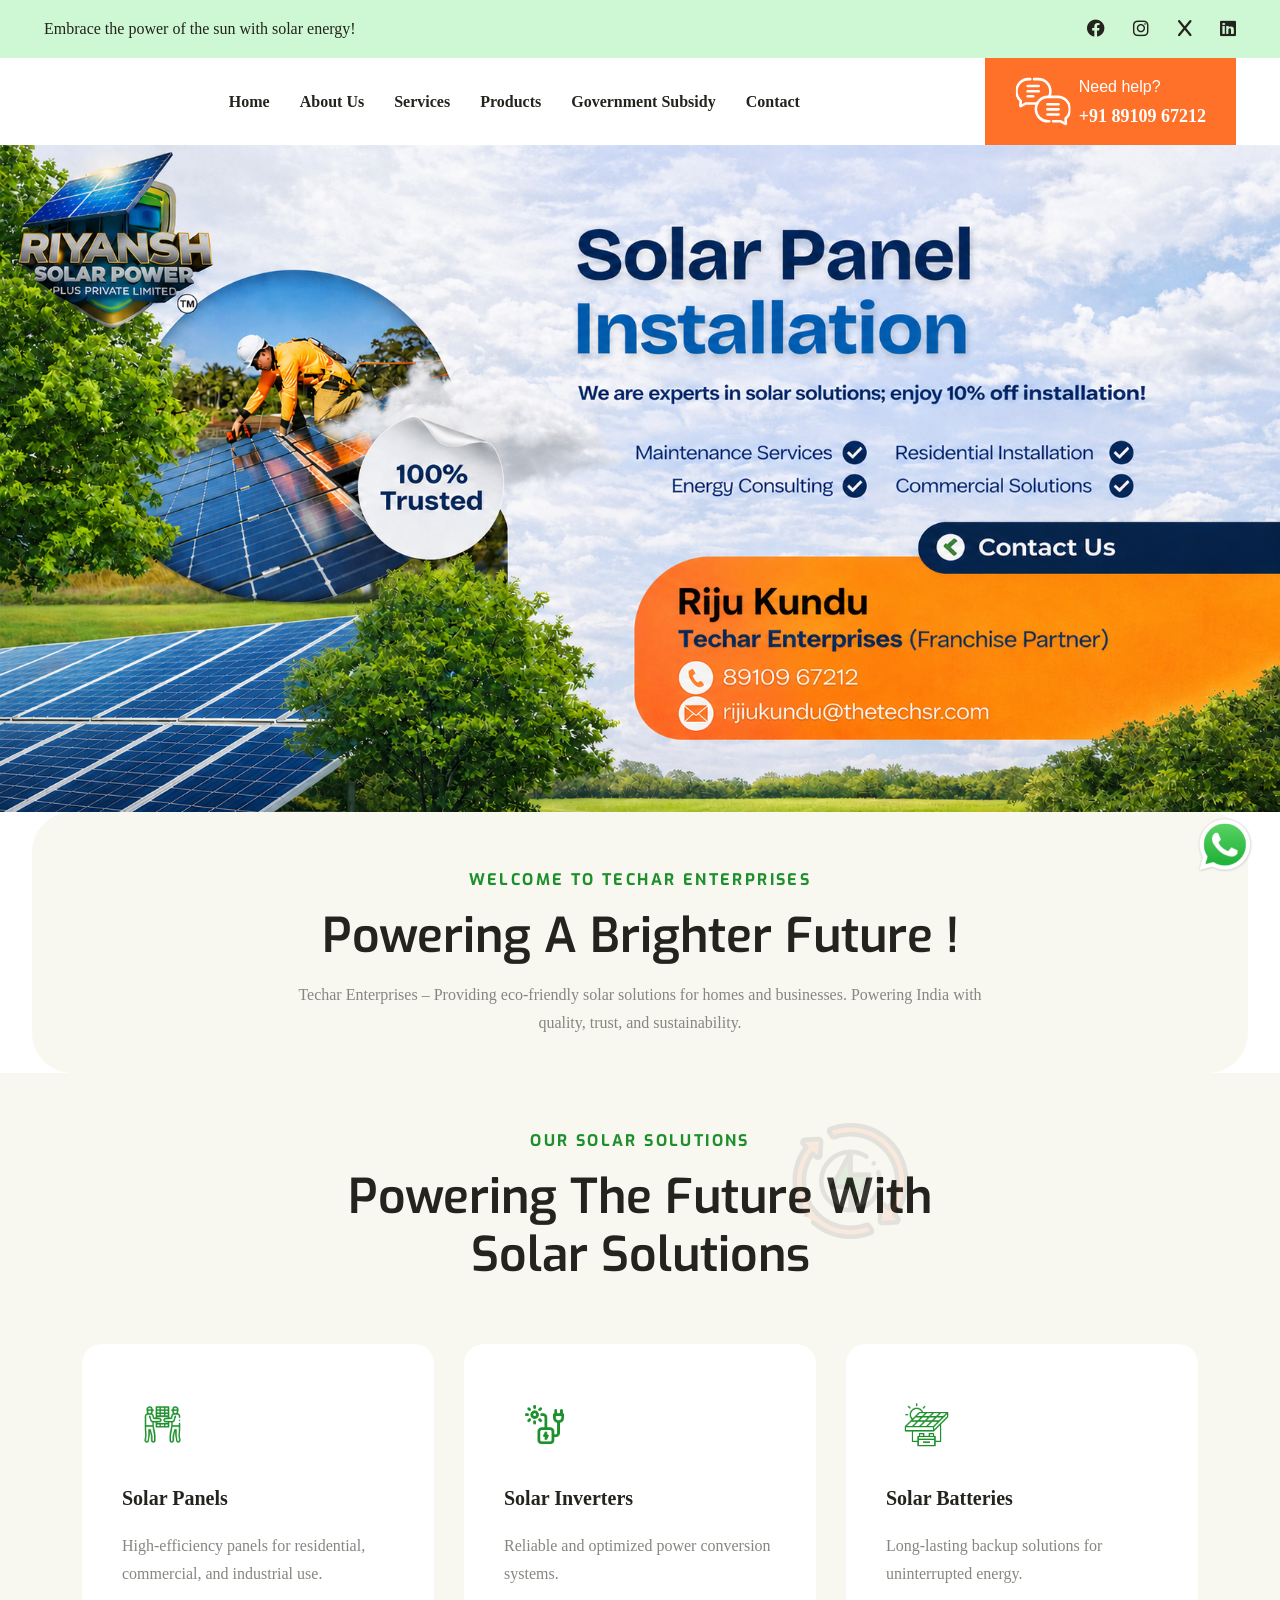
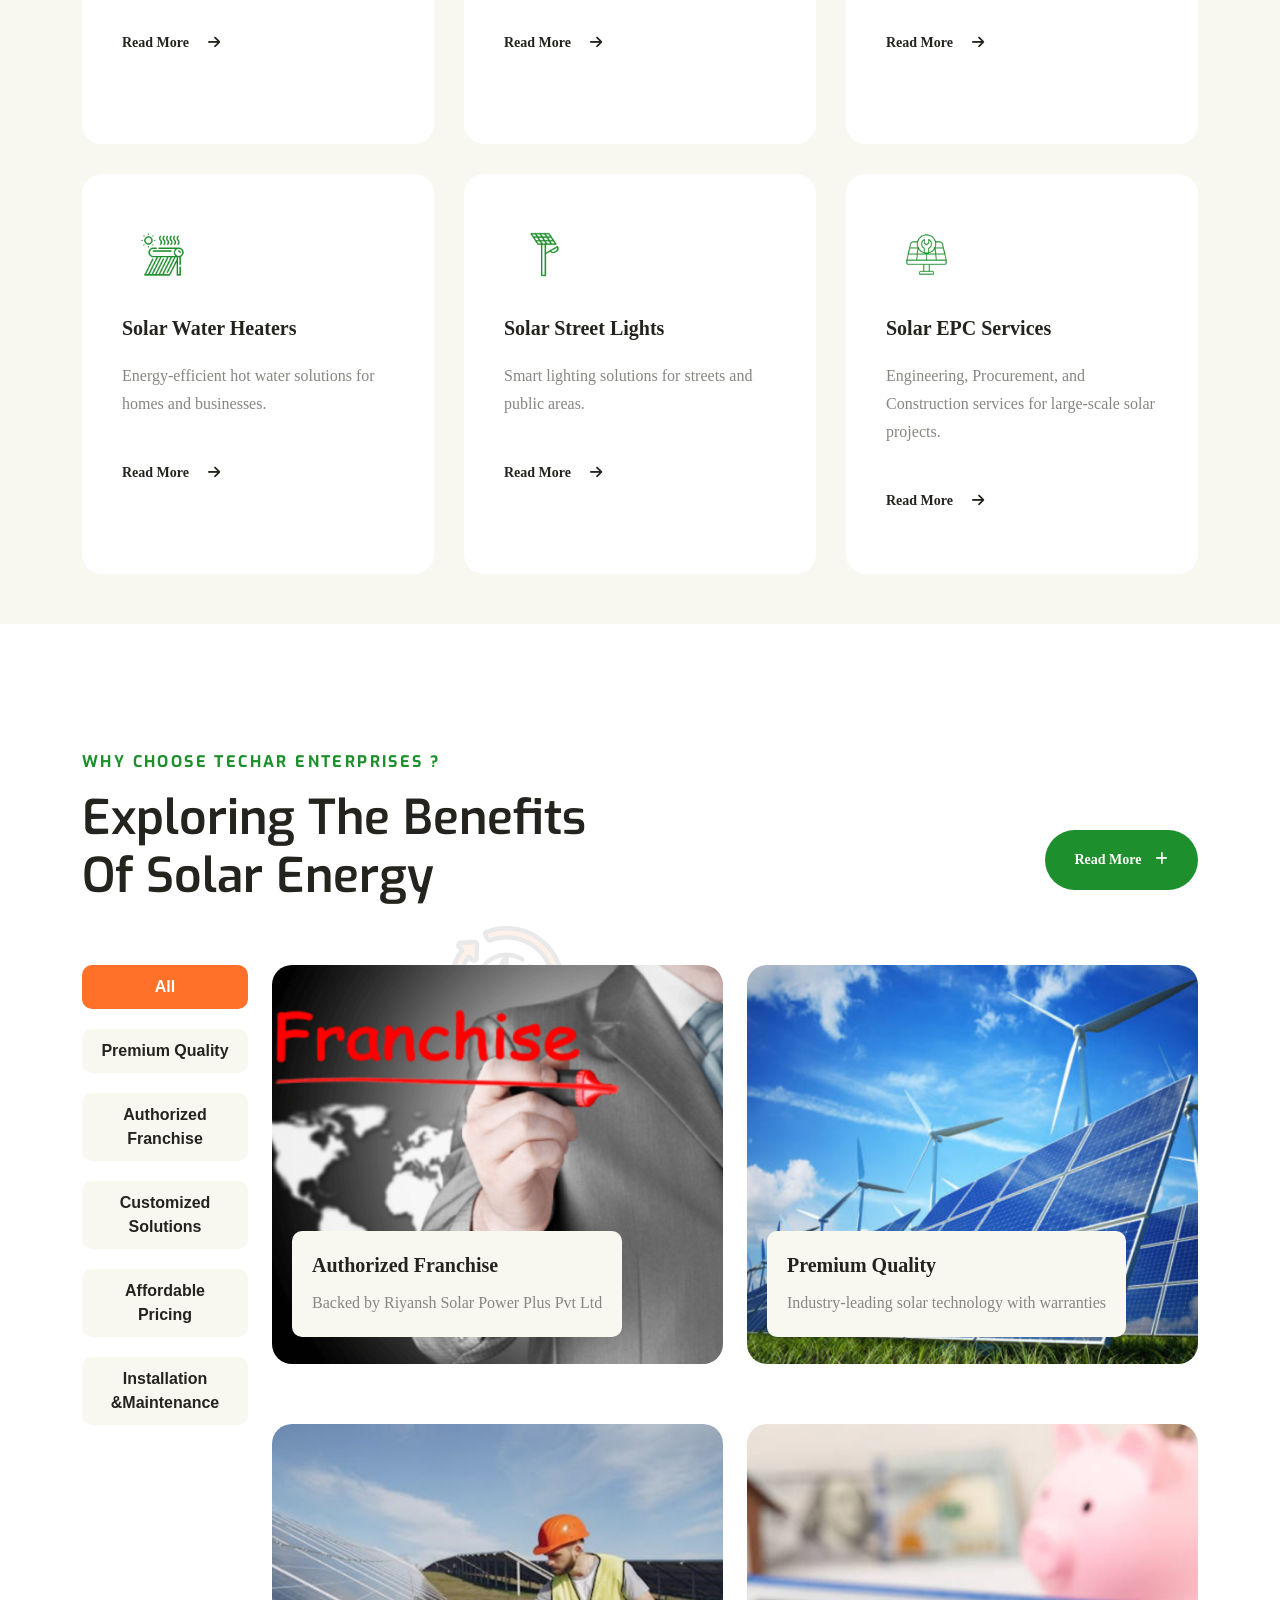
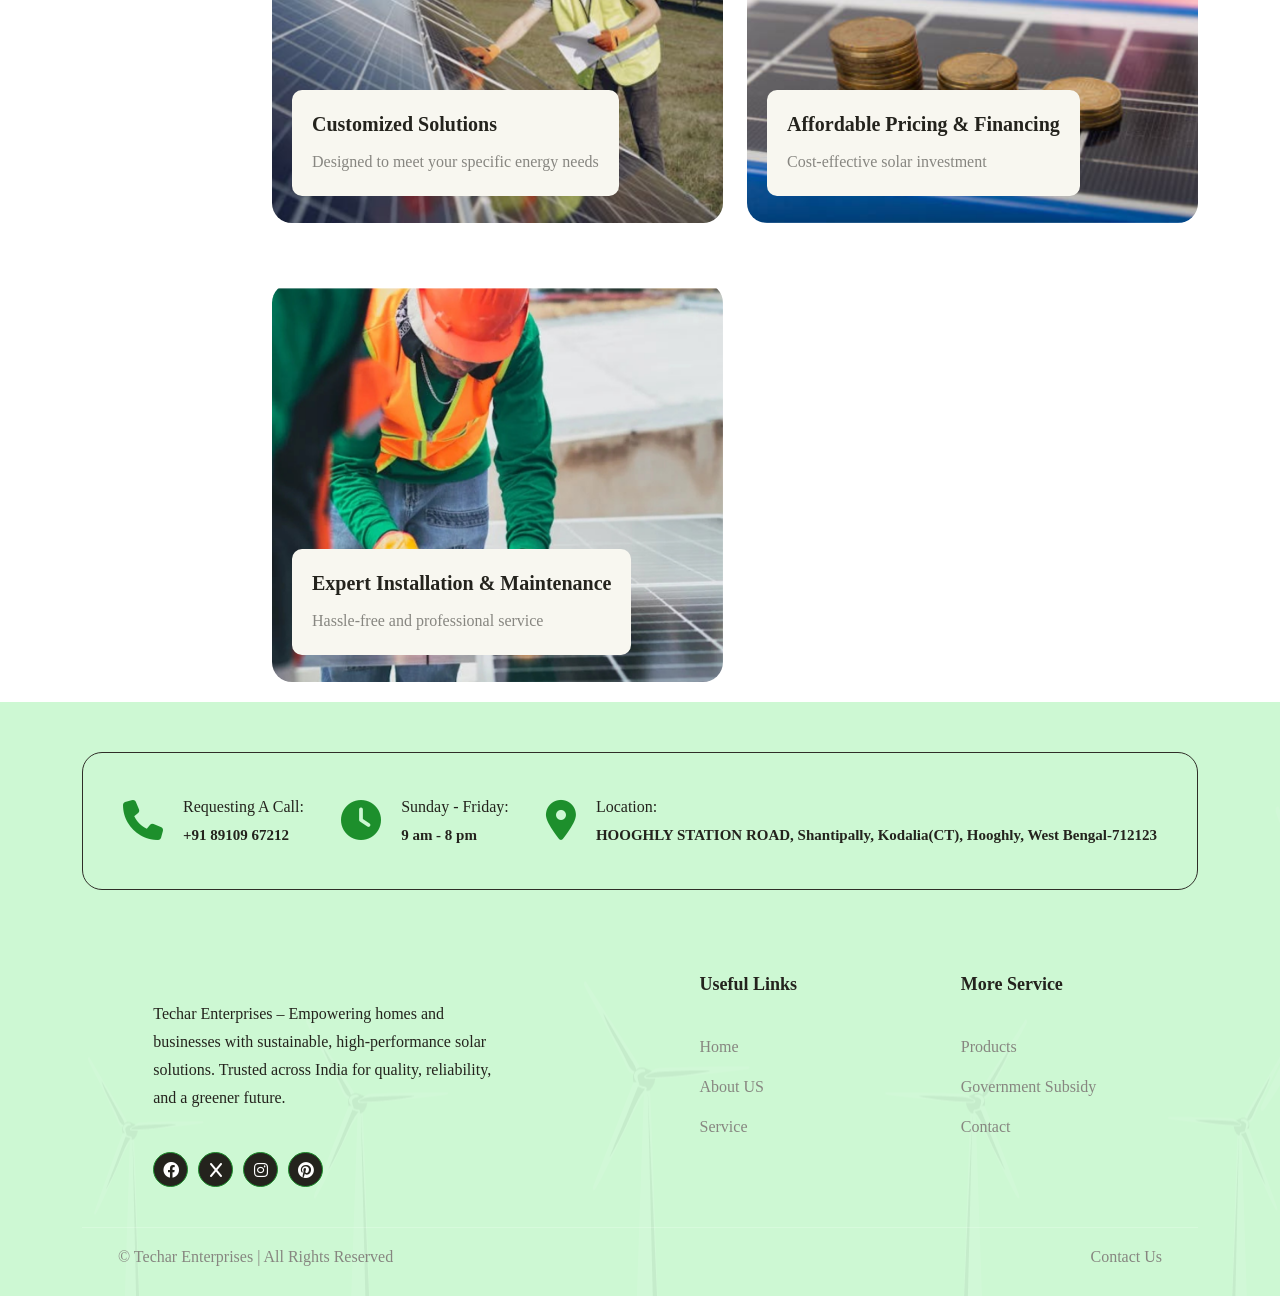
<file: index.html>
<!DOCTYPE html>
<!-- Language -->
<html lang="zxx">


<head>
    <meta http-equiv="Cache-Control" content="no-cache, no-store, must-revalidate" />
    <meta http-equiv="Pragma" content="no-cache" />
    <meta http-equiv="Expires" content="0" />
	<!-- Meta Tags -->
	<meta charset="UTF-8">
	<meta name="viewport" content="width=device-width, initial-scale=1.0">
	<!-- Page Title -->
	<title>Techar Enterprises</title>
	<!-- Favicon -->
	<link rel="shortcut icon" href="assets/images/favicon.html">

	<!-- Bootstrap CSS -->
	<link rel="stylesheet" href="assets/vendors/bootstrap/css/bootstrap.min.css">
	<!-- FontAwesome CSS -->
	<link rel="stylesheet" href="assets/vendors/font-awesome/css/all.min.css">
	<!-- Slick Slider CSS -->
	<link rel="stylesheet" href="assets/vendors/slick-slider/slick.css">
	<!-- Slick Slider Theme -->
	<link rel="stylesheet" href="assets/vendors/slick-slider/slick-theme.css">

	<!-- MetisMenu CSS -->
	<link rel="stylesheet" href="assets/vendors/metismenu/metismenu.css">

	<!-- Magnific Popup -->
	<link rel="stylesheet" href="assets/vendors/magnific-popup/magnific-popup.css">

	<!-- Main Stylesheet -->
	<link rel="stylesheet" href="assets/css/style.css">

</head>

<body class="body-wrapper home-one" data-scroll-animation="true">
	<!-- Overlay -->
	<div class="overlay"></div>

	<!-- Top Header Start -->
	<div class="srex-top-header d-none d-md-block">
		<div class="container-fluid">
			<div class="row">
				<div class="col-6 col-md-8">
					<p>Embrace the power of the sun with solar energy! </p>
				</div>
				<div class="col-6 col-md-4">
					<ul>
						<li>
							<a href="#"><i class="fa-brands fa-facebook"></i></a>
							<a href="#"><i class="fa-brands fa-instagram"></i></a>
							<a href="#"><i class="fa-brands fa-x"></i></a>
							<a href="#"><i class="fa-brands fa-linkedin"></i></a>
						</li>
					</ul>
				</div>
			</div>
		</div>
	</div>
	<!-- Top Header End -->
	<!-- Header Start -->

	<header class="srex-header srex-header--home-two">
		<div class="container-fluid">
			<div class="row">
				<div class="col-12">
					<nav class="ud-main-menu ud-main-menu--home-one d-flex align-items-center justify-content-between"
						aria-label="Main Navigation">
						<div class="ud-main-menu__logo ">
							<a href="index.html">
								<!-- <img src="assets/images/img4.png" alt="RSsolar"> -->
							</a>
						</div>
						<ul class="ud-main-menu__links d-none d-lg-flex">
							<li>
								<a href="index.html">Home </a>
							</li>
							<li>
								<a href="about.html">About Us</a>
							</li>
							<li>
								<a href="services.html">Services </a>
							</li>

							<li>
								<a href="products.html">Products</a>

							</li>
							<li>
								<a href="governmentSubsidy.html">Government Subsidy </a>
							</li>
							<li>
								<a href="contact.html">Contact</a>
							</li>
						</ul>

						<div class="ud-hamburger-menu d-block d-lg-none ">
							<div class="ud-hamburger-menu__btn">
								<span></span>
							</div>
						</div>

						<div
							class="srex-header__call srex-header--home-two__call-two d-flex align-items-center gap-2 m-0 d-none d-xl-flex">
							<img src="assets/images/chat-2.svg" alt="Chat">
							<div>
								<span>Need help?</span>
								<h4>
									<a href="tel:+918910967212">+91 89109 67212</a>
								</h4>
							</div>
						</div>
					</nav>
				</div>
			</div>
		</div>

		<!-- Side Popup -->
		<div class="ud-side-popup ud-side-popup--home-one">
			<div class="ud-side-popup__header">
				<div class="ud-side-popup__header-logo">
					<!-- <img src="assets/images/img4.png" alt="ArvikaLogo"> -->
				</div>
				<button class="side-popup-close">
					<i class="fa-solid fa-xmark"></i>
				</button>
			</div>
			<div class="ud-side-popup__body">
				<ul class="metismenu" id="side-menu">
					<li>
						<a href="products.html">
							Home 
						</a>

					</li>
					<li>
						<a href="about.html">About Us</a>
					</li>
					<li>
						<a href="services.html">
							Services 
						</a>

					</li>

					<li>
						<a href="products.html">
							Products 
						</a>

					</li>
					<li>
						<a href="governmentSubsidy.html">Government Subsidy </a>
					</li>
					<li>
						<a href="contact.html">Contact</a>
					</li>
				</ul>
			</div>
			<div class="ud-side-popup__bottom">
				<div class="ud-side-popup__bottom-info">
					<div class="ud-side-popup__bottom-info-box d-flex align-items-center gap-3 py-0 m-0">
						<i class="fa-solid fa-phone"></i>
						<div class="ud-header-info-box__details">
							<span>Need Help?</span>
							<h4>
								<a href="tel:+918910967212">+91 89109 67212</a>
							</h4>
						</div>
					</div>
					<div class="ud-side-popup__bottom-info-box d-flex align-items-center gap-3 py-0 m-0">
						<i class="fa-solid fa-paper-plane"></i>
						<div class="ud-header-info-box__details">
							<span>HOOGHLY STATION ROAD, Shantipally, Kodalia(CT), Hooghly, West Bengal-712123</span>
							<h4>Riyansh solar signature franchise</h4>
						</div>
					</div>
					<div class="ud-side-popup__bottom-info-box d-flex align-items-center gap-3 py-0 m-0">
						<i class="fa-solid fa-envelope"></i>
						<div class="ud-header-info-box__details">
							<span>Send email</span>
							<h4>
								<a href="mailto:rijiukundu@thetechsr.com">rijiukundu@thetechsr.com</a>
							</h4>
						</div>
					</div>
				</div>
				<ul class="ud-side-popup__bottom-socials">
					<li>
						<a href="#">
							<i class="fa-brands fa-facebook-f"></i>
						</a>
					</li>
					<li>
						<a href="#">
							<i class="fa-brands fa-x-twitter"></i>
						</a>
					</li>
					<li>
						<a href="#">
							<i class="fa-brands fa-instagram"></i>
						</a>
					</li>
					<li>
						<a href="#">
							<i class="fa-brands fa-youtube"></i>
						</a>
					</li>
				</ul>
			</div>
		</div>
	</header>

	<!-- Header End -->

	<!-- start whatsapp icon -->

	<div class="whatsapp-icon">
		<a href="https://wa.me/918910967212" class="whatsapp-float" target="_blank"><img
				src="assets/images/WhatsApp.png" alt="whatsapp-icon"> </a>
	</div>

	<!-- close whatsapp icon  -->


	<div class="slider">
		<img class="w-100" src="assets/images/home-two/hero/png0.png" alt="image">
	</div>


	<!-- Testimonial Section Start -->

	<section class="srex-testimonial-two srex-section container-fluid">
		<div class="container">
			<div class="row">
				<div class="col-12">
					<div class="srex-testimonial-two__title">
						<!-- <img src="assets/images/frame.png" alt="Frame" class="srex-section__frame wow ud-fade-in-down" data-wow-delay="200ms"> -->
						<div class="srex-section__head wow ud-fade-in-up" data-wow-delay="200ms">
							<h5 class="srex-section__head__badge">
								Welcome to Techar Enterprises
							</h5>
							<h2 class="srex-section__head__title">
								Powering a Brighter Future !
							</h2>
							<p class="my-3">
								Techar Enterprises – Providing eco-friendly solar solutions for homes and businesses.
								Powering India with quality, trust, and sustainability.</p>
						</div>
					</div>
				</div>
			</div>


		</div>
	</section>

	<!-- Testimonial Section End -->

	<!-- Service Start -->
	<section class="srex-service-two srex-section">
		<img src="assets/images/frame.png" alt="Frame" class="srex-service-two__frame wow ud-fade-in-right"
			data-wow-delay="200ms">
		<div class="container">
			<div class="srex-section__head text-center wow ud-fade-in-up" data-wow-delay="200ms">
				<h5 class="srex-section__head__badge">
					Our Solar Solutions
				</h5>
				<h2 class="srex-section__head__title">
					Powering the Future with Solar Solutions
				</h2>
			</div>
			<div class="srex-info-box">
				<div class="row">
					<div class="col-md-6 col-lg-4 col-12">
						<div style="height: 400px;" class="srex-info-box__item wow ud-fade-in-up"
							data-wow-delay="200ms">
							<div class="d-flex justify-content-between align-items-center">
								<div class="srex-info-box__item__img">
									<img src="assets/images/home-two/service/service-1.png"
										class="srex-info-box__item__logo" alt="PowerSun Assistance">
								</div>
							</div>
							<h3 class="srex-info-box__item__text">
								Solar Panels
							</h3>
							<p class="srex-info-box__item__desc">High-efficiency panels for residential, commercial, and
								industrial use.</p>
							<div class="srex-info-box__more">
								<a href="services.html">Read More
									<i class="fa-solid fa-arrow-right"></i></a>
							</div>
						</div>
					</div>
					<div class="col-md-6 col-lg-4 col-12">
						<div style="height: 400px;" class="srex-info-box__item wow ud-fade-in-up"
							data-wow-delay="400ms">
							<div class="d-flex justify-content-between align-items-center">
								<div class="srex-info-box__item__img">
									<img src="assets/images/home-two/service/service-2.png"
										class="srex-info-box__item__logo" alt="PowerSun Assistance">
								</div>
							</div>
							<h3 class="srex-info-box__item__text">
								Solar Inverters
							</h3>
							<p class="srex-info-box__item__desc">Reliable and optimized power conversion systems.</p>
							<div class="srex-info-box__more">
								<a href="services.html">Read More
									<i class="fa-solid fa-arrow-right"></i></a>
							</div>
						</div>
					</div>
					<div class="col-md-6 col-lg-4 col-12">
						<div style="height: 400px;" class="srex-info-box__item wow ud-fade-in-up"
							data-wow-delay="600ms">
							<div class="d-flex justify-content-between align-items-center">
								<div class="srex-info-box__item__img">
									<img src="assets/images/home-two/service/battery.png"
										class="srex-info-box__item__logo" alt="BrightSun Support">
								</div>
							</div>
							<h3 class="srex-info-box__item__text">
								Solar Batteries
							</h3>
							<p class="srex-info-box__item__desc">Long-lasting backup solutions for uninterrupted energy.
							</p>
							<div class="srex-info-box__more">
								<a href="services.html">Read More
									<i class="fa-solid fa-arrow-right"></i></a>
							</div>
						</div>
					</div>
					<div class="col-md-6 col-lg-4 col-12">
						<div style="height: 400px;" class="srex-info-box__item wow ud-fade-in-up"
							data-wow-delay="600ms">
							<div class="d-flex justify-content-between align-items-center">
								<div class="srex-info-box__item__img">
									<img src="assets/images/home-two/service/service-3.png"
										class="srex-info-box__item__logo" alt="BrightSun Support">
								</div>
							</div>
							<h3 class="srex-info-box__item__text">
								Solar Water Heaters
							</h3>
							<p class="srex-info-box__item__desc">Energy-efficient hot water solutions for homes and
								businesses.</p>
							<div class="srex-info-box__more">
								<a href="services.html">Read More
									<i class="fa-solid fa-arrow-right"></i></a>
							</div>
						</div>
					</div>
					<div class="col-md-6 col-lg-4 col-12">
						<div style="height: 400px;" class="srex-info-box__item wow ud-fade-in-up"
							data-wow-delay="600ms">
							<div class="d-flex justify-content-between align-items-center">
								<div class="srex-info-box__item__img">
									<img src="assets/images/home-two/service/service-4.png"
										class="srex-info-box__item__logo" alt="BrightSun Support">
								</div>
							</div>
							<h3 class="srex-info-box__item__text">
								Solar Street Lights
							</h3>
							<p class="srex-info-box__item__desc">Smart lighting solutions for streets and public areas.
							</p>
							<div class="srex-info-box__more">
								<a href="services.html">Read More
									<i class="fa-solid fa-arrow-right"></i></a>
							</div>
						</div>
					</div>
					<div class="col-md-6 col-lg-4 col-12">
						<div style="height: 400px;" class="srex-info-box__item wow ud-fade-in-up"
							data-wow-delay="600ms">
							<div class="d-flex justify-content-between align-items-center">
								<div class="srex-info-box__item__img">
									<img src="assets/images/home-two/service/service-6.png"
										class="srex-info-box__item__logo" alt="BrightSun Support">
								</div>
							</div>
							<h3 class="srex-info-box__item__text">
								Solar EPC Services
							</h3>
							<p class="srex-info-box__item__desc">Engineering, Procurement, and Construction services for
								large-scale solar projects.</p>
							<div class="srex-info-box__more">
								<a href="services.html">Read More
									<i class="fa-solid fa-arrow-right"></i></a>
							</div>



						</div>
					</div>
				</div>
			</div>

		</div>
	</section>
	<!-- Service End -->


	<!-- Why Choose Techar Enterprises? -->
	<section class="srex-portfolio-two srex-section">
		<img src="assets/images/frame.png" alt="Frame" class="srex-portfolio-two__frame wow ud-fade-in-left"
			data-wow-delay="200ms">
		<div class="container">
			<div class="srex-section__head">
				<h5 class="srex-section__head__badge wow ud-fade-in-left" data-wow-delay="200ms">
					Why Choose Techar Enterprises ?
				</h5>
				<div class="d-flex align-items-center justify-content-between flex-column flex-lg-row wow ud-fade-in-left"
					data-wow-delay="200ms">
					<h2 class="srex-section__head__title">
						Exploring the Benefits of Solar Energy
					</h2>
					<div class="wow ud-fade-in-right" data-wow-delay="200ms">
						<a href="about-us.html" class="srex-btn srex-btn--primary mt-4">
							Read More <i class="fa-solid fa-plus"></i>
						</a>
					</div>
				</div>
			</div>
			<div class="row">
				<div class="col-lg-2 col-12">
					<div class="controls">
						<ul id="filters">
							<li class="filter active" data-filter="all">All</li>
							<li class="filter" data-filter=".PremiumQuality ">Premium Quality </li>
							<li class="filter" data-filter=".Authorized-Franchise">Authorized Franchise </li>
							<li class="filter" data-filter=".Customized-Solutions ">Customized Solutions</li>
							<li class="filter" data-filter=".Affordable-Pricing">Affordable Pricing</li>
							<li class="filter" data-filter=".Installation-Maintenance ">Installation &Maintenance </li>
						</ul>
					</div>
				</div>
				<div class="col-12 col-lg-10">
					<div class="row" id="srex-ho-filter">
						<div class="col-lg-6 col-12 filter-item Authorized-Franchise">
							<div class="srex-portfolio-two__item">
								<img src="assets/images/home-two/portfolio/franchise2.png" alt="Portfolio img one">
								<div class="srex-portfolio-two__item__box">
									<h3>Authorized Franchise </h3>
									<p>Backed by Riyansh Solar Power Plus Pvt Ltd</p>
								</div>
							</div>
						</div>
						<div class="col-lg-6 col-12 filter-item PremiumQuality">
							<div class="srex-portfolio-two__item">
								<img src="assets/images/home-two/portfolio/primiumQuality2.png" alt="Portfolio img two">
								<div class="srex-portfolio-two__item__box">
									<h3>Premium Quality </h3>
									<p>Industry-leading solar technology with warranties</p>
								</div>
							</div>
						</div>
						<div class="col-lg-6 col-12 filter-item Customized-Solutions ">
							<div class="srex-portfolio-two__item">
								<img src="assets/images/home-two/portfolio/solution2.png" alt="Portfolio img two">
								<div class="srex-portfolio-two__item__box">
									<h3>Customized Solutions</h3>
									<p>Designed to meet your specific energy needs</p>
								</div>
							</div>
						</div>
						<div class="col-lg-6 col-12 filter-item Affordable-Pricing">
							<div class="srex-portfolio-two__item">
								<img src="assets/images/home-two/portfolio/price.png" alt="Portfolio img two">
								<div class="srex-portfolio-two__item__box">
									<h3>Affordable Pricing & Financing </h3>
									<p>Cost-effective solar investment</p>
								</div>
							</div>
						</div>
						<div class="col-lg-6 col-12 filter-item Installation-Maintenance ">
							<div class="srex-portfolio-two__item">
								<img src="assets/images/home-two/portfolio/installation.png" alt="Portfolio img two">
								<div class="srex-portfolio-two__item__box">
									<h3>Expert Installation & Maintenance </h3>
									<p>Hassle-free and professional service</p>
								</div>
							</div>
						</div>
					</div>
				</div>
			</div>
		</div>
	</section>


	<!-- Why Choose Techar Enterprises? End -->

	<!-- Footer Start-->
	<footer class="srex-footer-two">
		<div class="container">
			<div class="srex-footer-two__top__content">
				<ul class="srex-footer-two__top__content__contact d-flex justify-content-between">
					<li>
						<div class="srex-footer-two__top__content__contact __icon">
							<i class="fa-solid fa-phone"></i>
						</div>
						<div class="srex-footer-two__top__content__contact __text">
							<p>
								Requesting A Call:
							</p>
							<p>
								<a style="font-size: 15px;" href="tel:+918910967212">+91 89109 67212</a>
							</p>
						</div>
					</li>
					<li>
						<div class="srex-footer-two__top__content__contact __icon">
							<i class="fa-solid fa-clock"></i>
						</div>
						<div class="srex-footer-two__top__content__contact __text">
							<p>
								Sunday - Friday:
							</p>
							<h3 style="font-size: 15px;">
								9 am - 8 pm
							</h3>
						</div>
					</li>
					<li>
						<div class="srex-footer-two__top__content__contact __icon">
							<i class="fa-solid fa-location-dot"></i>
						</div>
						<div class="srex-footer-two__top__content__contact __text">
							<p>
								Location:
							</p>
							<h3 style="font-size: 15px;">HOOGHLY STATION ROAD, Shantipally, Kodalia(CT), Hooghly, West Bengal-712123</h3>
						</div>
					</li>
				</ul>
			</div>
			<div class="srex-footer-two__links footer-two">
				<div class="row justify-content-evenly">
					<div class="col-12 col-lg-5 col-md-6">
						<div class="srex-footer-two__links__logo">
							<!-- <img src="assets/images/img4.png" alt="Logo"> -->
							<p class="srex-footer-two__links__logo__text">Techar Enterprises – Empowering homes and businesses
								with sustainable, high-performance solar solutions. Trusted across India for quality,
								reliability, and a greener future.</p>
							<ul class="srex-footer-two__links__social_links">
								<li><i class="fa-brands fa-facebook"></i></li>
								<li><i class="fa-brands fa-x"></i></li>
								<li><i class="fa-brands fa-instagram"></i></li>
								<li><i class="fa-brands fa-pinterest"></i></li>
							</ul>
						</div>
					</div>
					<div class="col-12 col-lg-2 col-md-6">
						<div class="srex-footer__links__wrapper">
							<h4>Useful Links</h4>
							<div class="srex-footer__links__content">
								<ul class="srex-footer__links__list">
									<li>
										<a href="index.html">Home</a>
									</li>
									<li>
										<a href="about.html">About US</a>
									</li>
									<li>
										<a href="services.html">Service</a>
									</li>
								</ul>
							</div>
						</div>
					</div>
					<div class="col-12 col-lg-2 col-md-6">
						<div class="srex-footer__links__wrapper">
							<h4>More Service</h4>
							<div class="srex-footer__links__content">
								<ul class="srex-footer__links__list">
									<li>
										<a href="products.html">Products</a>
									</li>
									<li>
										<a href="governmentSubsidy.html">Government Subsidy</a>
									</li>
									<li>
										<a href="contact.html">Contact</a>
									</li>
								</ul>
							</div>
						</div>
					</div>
				</div>
			</div>
			<div class="border-line"></div>
			<div class="srex-footer__bottom">
				<div class="row mx-4">
					<div class="col-12 col-md-6">
						<p>
							&copy; Techar Enterprises | All Rights Reserved
						</p>
					</div>
					<div class="col-12 col-md-6">
						<ul class="srex-footer__bottom__links">
							<li>
								<a href="contact.html">Contact Us</a>
							</li>
						</ul>
					</div>
				</div>
			</div>
		</div>
	</footer>
	<!-- Footer End -->

	<!-- jQuery -->
	<script src="assets/vendors/jquery/jquery-3.6.0.min.js"></script>
	<!-- Popper JS -->
	<script src="assets/vendors/bootstrap/js/popper.min.js"></script>
	<!-- Bootstrap JS -->
	<script src="assets/vendors/bootstrap/js/bootstrap.min.js"></script>
	<!-- Slick Slider JS -->
	<script src="assets/vendors/slick-slider/slick.js"></script>
	<!-- WOW JS -->
	<script src="assets/vendors/wow/wow.min.js"></script>
	<!-- MetisMenu JS -->
	<script src="assets/vendors/metismenu/metismenu.js"></script>

	<!-- Magnific Popup JS -->
	<script src="assets/vendors/magnific-popup/magnific-popup.min.js"></script>

	<!-- Waypoints JS -->
	<script src="assets/vendors/waypoints/waypoints.min.js"></script>
	<!-- CounterUp JS -->
	<script src="assets/vendors/counterup/counterup.js"></script>

	<!-- Mixitup -->
	<script src="assets/vendors/jquery-mixitup/jquery-mixitup.min.js"></script>

	<!-- Custom JS -->
	<script src="assets/js/custom.js"></script>
</body>

</html>
</file>
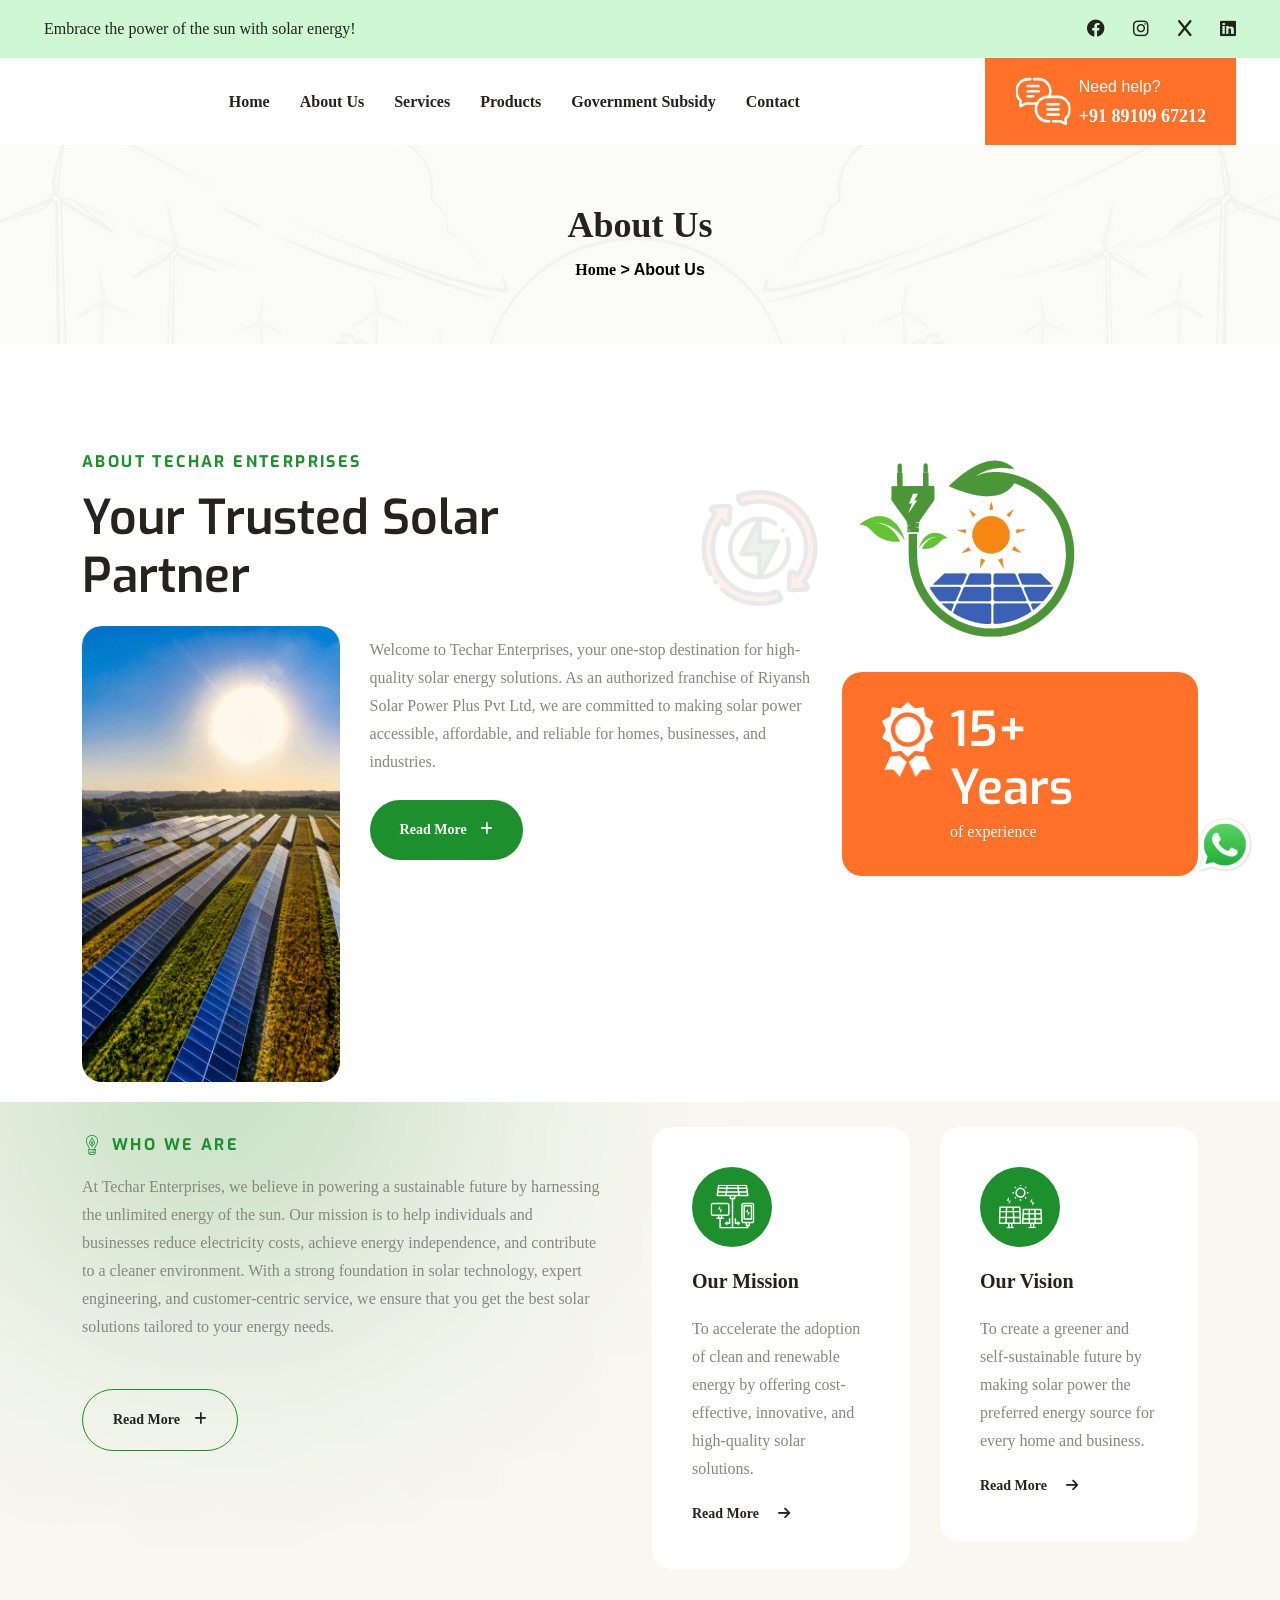
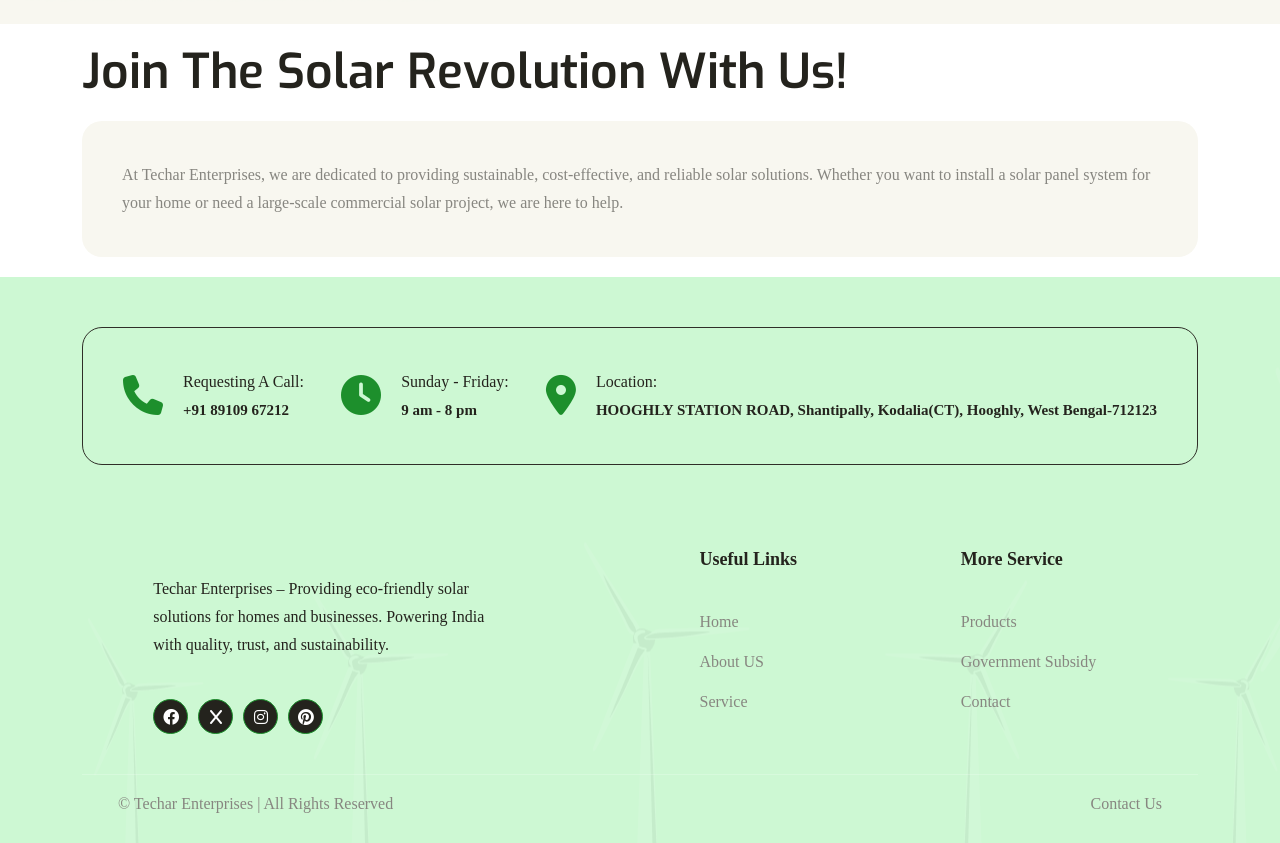
<file: about-us.html>
<!DOCTYPE html>
<!-- Language -->
<html lang="zxx">


<head>
    <meta http-equiv="Cache-Control" content="no-cache, no-store, must-revalidate" />
    <meta http-equiv="Pragma" content="no-cache" />
    <meta http-equiv="Expires" content="0" />
    <style>
        .text {
            color: black;
        }

        .text:hover {
            color: #1D8F2C;
        }

        .center-box {
            display: flex;
            justify-content: center;
            align-items: center;
            height: 100vh;
        }

        .content-box {
            text-align: center;
            padding: 50px;
            border: 2px solid transparent;
            transition: border-color 0.3s ease-in-out;
        }

        /* .content-box:hover {
            border-color: #f39c12; 
        } */
    </style>
    <!-- Meta Tags -->
    <meta charset="UTF-8" />
    <meta name="viewport" content="width=device-width, initial-scale=1.0" />
    <!-- Page Title -->
    <title>Techar Enterprises</title>
    <!-- Favicon -->
    <link rel="shortcut icon" href="assets/images/favicon.html" />

    <!-- Bootstrap CSS -->
    <link rel="stylesheet" href="assets/vendors/bootstrap/css/bootstrap.min.css" />
    <!-- FontAwesome CSS -->
    <link rel="stylesheet" href="assets/vendors/font-awesome/css/all.min.css" />
    <!-- Slick Slider CSS -->
    <link rel="stylesheet" href="assets/vendors/slick-slider/slick.css" />
    <!-- Slick Slider Theme -->
    <link rel="stylesheet" href="assets/vendors/slick-slider/slick-theme.css" />

    <!-- MetisMenu CSS -->
    <link rel="stylesheet" href="assets/vendors/metismenu/metismenu.css" />

    <!-- Magnific Popup -->
    <link rel="stylesheet" href="assets/vendors/magnific-popup/magnific-popup.css" />

    <!-- Main Stylesheet -->
    <link rel="stylesheet" href="assets/css/style.css" />
</head>

<body class="body-wrapper home-one" data-scroll-animation="true">
    <!-- Overlay -->
    <div class="overlay"></div>

    <!-- Top Header Start -->
    <div class="srex-top-header d-none d-md-block">
        <div class="container-fluid">
            <div class="row">
                <div class="col-6 col-md-8">
                    <p>Embrace the power of the sun with solar energy!</p>
                </div>
                <div class="col-6 col-md-4">
                    <ul>
                        <li>
                            <a href="#"><i class="fa-brands fa-facebook"></i></a>
                            <a href="#"><i class="fa-brands fa-instagram"></i></a>
                            <a href="#"><i class="fa-brands fa-x"></i></a>
                            <a href="#"><i class="fa-brands fa-linkedin"></i></a>
                        </li>
                    </ul>
                </div>
            </div>
        </div>
    </div>
    <!-- Top Header End -->


    <!-- Header Start -->

    <header class="srex-header srex-header--home-two">
        <div class="container-fluid">
            <div class="row">
                <div class="col-12">
                    <nav class="ud-main-menu ud-main-menu--home-one d-flex align-items-center justify-content-between" aria-label="Main Navigation">
                        <div class="ud-main-menu__logo ">
                            <a href="index.html">
                <!-- <img 
                  src="assets/images/img4.png"
                  alt="rsSolar"
                > -->
              </a>
                        </div>
                        <ul class="ud-main-menu__links d-none d-lg-flex">
                            <li>
                                <a href="index.html">Home </i
                ></a>
                                <!-- <ul class="ud-main-menu__sub-menu">
                  <li><a href="index.html">Home 1</a></li>
                  <li><a href="index.html">Home 2</a></li>
                  <li><a href="index-3.html">Home 3</a></li>
                </ul> -->
                            </li>
                            <li>
                                <a href="about.html">About Us</a>
                            </li>
                            <li>
                                <a href="services.html">Services </i
                ></a>

                            </li>


                            <li>
                                <a href="products.html">Products</i
                ></a>

                            </li>
                            <li>
                                <a href="governmentSubsidy.html">Government Subsidy </a>
                            </li>
                            <li>
                                <a href="contact.html">Contact</a>
                            </li>
                        </ul>

                        <div class="ud-hamburger-menu d-block d-lg-none ">
                            <div class="ud-hamburger-menu__btn">
                                <span></span>
                            </div>
                        </div>

                        <div class="srex-header__call srex-header--home-two__call-two d-flex align-items-center gap-2 m-0 d-none d-xl-flex">
                            <img src="assets/images/chat-2.svg" alt="Chat">
                            <div>
                                <span>Need help?</span>
                                <h4>
                                    <a href="tel:+918910967212">+91 89109 67212</a>
                                </h4>
                            </div>
                        </div>
                    </nav>
                </div>
            </div>
        </div>

        <!-- Side Popup -->
        <div class="ud-side-popup ud-side-popup--home-one">
            <div class="ud-side-popup__header">
                <div class="ud-side-popup__header-logo">
                    <!-- <img src="assets/images/img4.png" alt="rssolar"> -->
                </div>
                <button class="side-popup-close">
          <i class="fa-solid fa-xmark"></i>
        </button>
            </div>
            <div class="ud-side-popup__body">
                <ul class="metismenu" id="side-menu">
                    <li>
                        <a href="index.html">
              Home 
            </a>

                    </li>
                    <li>
                        <a href="about.html">About Us</a>
                    </li>
                    <li>
                        <a href="services.html">
              Services 
            </a>

                    </li>


                    <li>
                        <a href="products.html">
              Products 
            </a>

                    </li>
                    <li>
                        <a href="governmentSubsidy.html">Government Subsidy </a>
                    </li>
                    <li>
                        <a href="contact.html">Contact</a>
                    </li>
                </ul>
            </div>
            <div class="ud-side-popup__bottom">
                <div class="ud-side-popup__bottom-info">
                    <div class="ud-side-popup__bottom-info-box d-flex align-items-center gap-3 py-0 m-0">
                        <i class="fa-solid fa-phone"></i>
                        <div class="ud-header-info-box__details">
                            <span>Need Help?</span>
                            <h4>
                                <a href="tel:+918910967212">+91 89109 67212</a>
                            </h4>
                        </div>
                    </div>
                    <div class="ud-side-popup__bottom-info-box d-flex align-items-center gap-3 py-0 m-0">
                        <i class="fa-solid fa-paper-plane"></i>
                        <div class="ud-header-info-box__details">
                            <span>HOOGHLY STATION ROAD, Shantipally, Kodalia(CT), Hooghly, West Bengal-712123</span>
                            <h4>Riyansh solar signature franchise</h4>
                        </div>
                    </div>
                    <div class="ud-side-popup__bottom-info-box d-flex align-items-center gap-3 py-0 m-0">
                        <i class="fa-solid fa-envelope"></i>
                        <div class="ud-header-info-box__details">
                            <span>Send email</span>
                            <h4>
                                <a href="mailto:rijiukundu@thetechsr.com">rijiukundu@thetechsr.com</a>
              </h4>
            </div>
          </div>
        </div>
        <ul class="ud-side-popup__bottom-socials">
          <li>
            <a href="#">
              <i class="fa-brands fa-facebook-f"></i>
            </a>
                                </li>
                                <li>
                                    <a href="#">
              <i class="fa-brands fa-x-twitter"></i>
            </a>
                                </li>
                                <li>
                                    <a href="#">
              <i class="fa-brands fa-instagram"></i>
            </a>
                                </li>
                                <li>
                                    <a href="#">
              <i class="fa-brands fa-youtube"></i>
            </a>
                                </li>
                                </ul>
                        </div>
                    </div>
    </header>

    <!-- Header End -->


    <!-- start whatsapp icon -->

    <div class="whatsapp-icon">
        <a href="https://wa.me/918910967212" class="whatsapp-float" target="_blank"><img src="assets/images/WhatsApp.png" alt="whatsapp-icon"> </a>
    </div>

    <!-- close whatsapp icon  -->

    <!-- START SECTION TOP -->
    <section class="section-top">
        <div class="container">
            <div class="col-lg-10 offset-lg-1 text-center">
                <div class="section-top-title">
                    <h1>About Us</h1>
                    <ul>
                        <li><a href="index.html">Home</a></li>
                        <li>> About Us</li>
                    </ul>
                </div>
                <!-- //.HERO-TEXT -->
            </div>
            <!--- END COL -->
        </div>
        <!--- END CONTAINER -->
    </section>
    <!-- END SECTION TOP -->

    <!-- About Us Section Start -->
    <section class="srex-about-us-two sbut srex-section">
        <div class="container">
            <div class="row justify-content-between">
                <div class="col-12 col-lg-8">
                    <div class="srex-section__head wow ud-fade-in-up" data-wow-delay="200ms">
                        <h5 class="srex-section__head__badge">About Techar Enterprises</h5>
                        <div class="d-flex align-content-center gap-5">
                            <h2 class="srex-section__head__title">
                                Your Trusted Solar Partner
                            </h2>
                            <img src="assets/images/frame.png" alt="About_Us_Frame" class="srex-about-us-two__img wow ud-fade-in-down" data-wow-delay="200ms" />
                        </div>
                    </div>
                    <div class="srex-about-us-two__left-content wow ud-fade-in-up" data-wow-delay="200ms">
                        <div class="srex-about-us-two__left-content__img">
                            <img src="assets/images/about-us/Solaroasis%20about%203.png" alt="About_Us_Left" />
                        </div>
                        <div class="srex-about-us-two__left-content__right wow ud-fade-in-up" data-wow-delay="200ms">
                            <p>
                                Welcome to Techar Enterprises, your one-stop destination for high-quality solar energy solutions. As an authorized franchise of Riyansh Solar Power Plus Pvt Ltd, we are committed to making solar power accessible, affordable, and reliable for homes, businesses,
                                and industries.
                            </p>
                            <!-- <div class="srex-icon-list mt-3">
                                    <ul>
                                        <li>
                                            <i class="fa-solid fa-check"></i>
                                            <p>
                                                Redefining Energy with Solar
                                                Technology
                                            </p>
                                        </li>
                                        <li>
                                            <i class="fa-solid fa-check"></i>
                                            <p>Unleash the Power of the Sun</p>
                                        </li>
                                    </ul>
                                </div> -->
                            <a href="#" class="srex-btn srex-btn--primary mt-4">
                  Read More <i class="fa-solid fa-plus"></i>
                </a>
                        </div>
                    </div>
                </div>
                <div class="col-12 col-lg-4">
                    <img src="assets/images/about-us/Solaroasis%20Aboutus01.png" alt="About_Us_Right" class="srex-about-us-two__right-content__img wow ud-fade-in-up" data-wow-delay="200ms" />
                    <div class="srex-about-us-two__box d-flex gap-3 wow ud-fade-in-up" data-wow-delay="200ms">
                        <img src="assets/images/about-us/medal.png" alt="Medal" />
                        <div class="srex-about-us-two__box__text">
                            <h2>15+ Years</h2>
                            <p>of experience</p>
                        </div>
                    </div>
                </div>
            </div>
        </div>
    </section>

    <!-- About Us Section End -->

    <!-- Features Start -->
    <section class="srex-features srex-section">
        <div class="container">
            <div class="row justify-content-between">
                <div class="col-lg-6 col-12">
                    <div class="srex-features__left text-left">
                        <div class="srex-section__head">
                            <h5 class="srex-section__head__badge wow ud-fade-in-up" data-wow-delay="200ms">
                                <img src="assets/images/badge-icon.svg" alt="Badge Icon" /> Who We Are
                            </h5>
                            <!-- <h2 class="srex-section__head__title wow ud-fade-in-up" data-wow-delay="250ms">
									Harness the power of the sun with solar
									energy!
								</h2> -->
                            <p class="mb-5 wow ud-fade-in-up" data-wow-delay="200ms">
                                At Techar Enterprises, we believe in powering a sustainable future by harnessing the unlimited energy of the sun. Our mission is to help individuals and businesses reduce electricity costs, achieve energy independence, and contribute to a cleaner environment.
                                With a strong foundation in solar technology, expert engineering, and customer-centric service, we ensure that you get the best solar solutions tailored to your energy needs.
                            </p>
                            <a href="#" class="srex-btn srex-btn--outline wow ud-fade-in-up" data-wow-delay="200ms">
                  Read More <i class="fa-solid fa-plus"></i>
                </a>
                        </div>
                    </div>
                </div>
                <div class="col-lg-6 col-12">
                    <div class="srex-info-box srex-info-box--feature-box">
                        <div class="row">
                            <div class="col-md-6 col-12">
                                <div class="srex-info-box__item wow ud-fade-in-up" data-wow-duration="1s">
                                    <div class="d-flex justify-content-between align-items-center">
                                        <div class="srex-info-box__item__img">
                                            <img src="assets/images/home-one/features/features-1.svg" class="srex-info-box__item__logo" alt="GreenSun Support" />
                                        </div>
                                    </div>
                                    <h3 class="srex-info-box__item__text">Our Mission</h3>
                                    <p class="mb-3">
                                        To accelerate the adoption of clean and renewable energy by offering cost-effective, innovative, and high-quality solar solutions.
                                    </p>
                                    <div class="srex-info-box__more">
                                        <a href="#">Read More
                        <i class="fa-solid fa-arrow-right"></i>
                      </a>
                                    </div>
                                </div>
                            </div>
                            <div class="col-md-6 col-12">
                                <div class="srex-info-box__item wow ud-fade-in-up" data-wow-duration="1.3s">
                                    <div class="d-flex justify-content-between align-items-center">
                                        <div class="srex-info-box__item__img">
                                            <img src="assets/images/home-one/features/features-2.svg" class="srex-info-box__item__logo" alt="BrightSun Support" />
                                        </div>
                                    </div>
                                    <h3 class="srex-info-box__item__text">Our Vision</h3>
                                    <p class="mb-3">
                                        To create a greener and self-sustainable future by making solar power the preferred energy source for every home and business.
                                    </p>
                                    <div class="srex-info-box__more">
                                        <a href="#">Read More <i class="fa-solid fa-arrow-right"></i
                      ></a>
                                    </div>
                                </div>
                            </div>


                        </div>
                    </div>
                </div>
            </div>
        </div>
    </section>
    <div class="container">
        <h2 class="srex-info-box__item__text">
            Join the Solar Revolution with Us!
        </h2>
        <p class="srex-info-box__item wow ud-fade-in-up srex-service-text">
            At Techar Enterprises, we are dedicated to providing sustainable, cost-effective, and reliable solar solutions. Whether you want to install a solar panel system for your home or need a large-scale commercial solar project, we are here to help.
        </p>
    </div>
    <!-- Features End -->



    <!-- Footer Start-->
    <footer class="srex-footer-two">
        <div class="container">
            <div class="srex-footer-two__top__content">
                <ul class="srex-footer-two__top__content__contact d-flex justify-content-between">
                    <li>
                        <div class="srex-footer-two__top__content__contact __icon">
                            <i class="fa-solid fa-phone"></i>
                        </div>
                        <div class="srex-footer-two__top__content__contact __text">
                            <p>
                                Requesting A Call:
                            </p>
                            <p>
                                <a style="font-size: 15px;" href="tel:+918910967212">+91 89109 67212</a>
                            </p>
                        </div>
                    </li>
                    <li>
                        <div class="srex-footer-two__top__content__contact __icon">
                            <i class="fa-solid fa-clock"></i>
                        </div>
                        <div class="srex-footer-two__top__content__contact __text">
                            <p>
                                Sunday - Friday:
                            </p>
                            <h3 style="font-size: 15px;">
                                9 am - 8 pm
                            </h3>
                        </div>
                    </li>
                    <li>
                        <div class="srex-footer-two__top__content__contact __icon">
                            <i class="fa-solid fa-location-dot"></i>
                        </div>
                        <div class="srex-footer-two__top__content__contact __text">
                            <p>
                                Location:
                            </p>
                            <h3 style="font-size: 15px;">HOOGHLY STATION ROAD, Shantipally, Kodalia(CT), Hooghly, West Bengal-712123</h3>
                        </div>
                    </li>

                </ul>
            </div>
            <div class="srex-footer-two__links footer-two">
                <div class="row justify-content-evenly">
                    <div class="col-12 col-lg-5 col-md-6">
                        <div class="srex-footer-two__links__logo">
                            <!-- <img src="assets/images/img4.png" alt="Logo"> -->
                            <p class="srex-footer-two__links__logo__text">Techar Enterprises – Providing eco-friendly solar solutions for homes and businesses. Powering India with quality, trust, and sustainability.</p>
                            <ul class="srex-footer-two__links__social_links">
                                <li><i class="fa-brands fa-facebook"></i></li>
                                <li><i class="fa-brands fa-x"></i></li>
                                <li><i class="fa-brands fa-instagram"></i></li>
                                <li><i class="fa-brands fa-pinterest"></i></li>
                            </ul>
                        </div>
                    </div>
                    <div class="col-12 col-lg-2 col-md-6">
                        <div class="srex-footer__links__wrapper">
                            <h4>Useful Links</h4>
                            <div class="srex-footer__links__content">
                                <ul class="srex-footer__links__list">
                                    <li>
                                        <a href="index.html">Home</a>
                                    </li>
                                    <li>
                                        <a href="about.html">About US</a>
                                    </li>
                                    <li>
                                        <a href="services.html">Service</a>
                                    </li>

                                </ul>
                            </div>
                        </div>
                    </div>
                    <div class="col-12 col-lg-2 col-md-6">
                        <div class="srex-footer__links__wrapper">
                            <h4>More Service</h4>
                            <div class="srex-footer__links__content">
                                <ul class="srex-footer__links__list">
                                    <li>
                                        <a href="products.html">Products</a>
                                    </li>
                                    <li>
                                        <a href="governmentSubsidy.html">Government Subsidy</a>
                                    </li>
                                    <li>
                                        <a href="contact.html">Contact</a>
                                    </li>
                                </ul>
                            </div>
                        </div>
                    </div>

                </div>
            </div>

            <div class="border-line"></div>

            <div class="srex-footer__bottom">
                <div class="row mx-4">
                    <div class="col-12 col-md-6">
                        <p>
                            &copy; Techar Enterprises | All Rights Reserved
                        </p>
                    </div>
                    <div class="col-12 col-md-6">
                        <ul class="srex-footer__bottom__links">

                            <li>
                                <a href="contact.html">Contact Us</a>
                            </li>
                        </ul>
                    </div>
                </div>
            </div>
        </div>
    </footer>
    <!-- Footer End -->

    <!-- jQuery -->
    <script src="assets/vendors/jquery/jquery-3.6.0.min.js"></script>
    <!-- Popper JS -->
    <script src="assets/vendors/bootstrap/js/popper.min.js"></script>
    <!-- Bootstrap JS -->
    <script src="assets/vendors/bootstrap/js/bootstrap.min.js"></script>
    <!-- Slick Slider JS -->
    <script src="assets/vendors/slick-slider/slick.js"></script>
    <!-- WOW JS -->
    <script src="assets/vendors/wow/wow.min.js"></script>
    <!-- MetisMenu JS -->
    <script src="assets/vendors/metismenu/metismenu.js"></script>

    <!-- Magnific Popup JS -->
    <script src="assets/vendors/magnific-popup/magnific-popup.min.js"></script>

    <!-- Waypoints JS -->
    <script src="assets/vendors/waypoints/waypoints.min.js"></script>
    <!-- CounterUp JS -->
    <script src="assets/vendors/counterup/counterup.js"></script>

    <!-- Mixitup -->
    <script src="assets/vendors/jquery-mixitup/jquery-mixitup.min.js"></script>

    <!-- Custom JS -->
    <script src="assets/js/custom.js"></script>
    <!-- Code injected by live-server -->
    <script>
        // <![CDATA[  <-- For SVG support
        if ('WebSocket' in window) {
            (function() {
                function refreshCSS() {
                    var sheets = [].slice.call(document.getElementsByTagName("link"));
                    var head = document.getElementsByTagName("head")[0];
                    for (var i = 0; i < sheets.length; ++i) {
                        var elem = sheets[i];
                        var parent = elem.parentElement || head;
                        parent.removeChild(elem);
                        var rel = elem.rel;
                        if (elem.href && typeof rel != "string" || rel.length == 0 || rel.toLowerCase() == "stylesheet") {
                            var url = elem.href.replace(/(&|\?)_cacheOverride=\d+/, '');
                            elem.href = url + (url.indexOf('?') >= 0 ? '&' : '?') + '_cacheOverride=' + (new Date().valueOf());
                        }
                        parent.appendChild(elem);
                    }
                }
                var protocol = window.location.protocol === 'http:' ? 'ws://' : 'wss://';
                var address = protocol + window.location.host + window.location.pathname + '/ws';
                var socket = new WebSocket(address);
                socket.onmessage = function(msg) {
                    if (msg.data == 'reload') window.location.reload();
                    else if (msg.data == 'refreshcss') refreshCSS();
                };
                if (sessionStorage && !sessionStorage.getItem('IsThisFirstTime_Log_From_LiveServer')) {
                    console.log('Live reload enabled.');
                    sessionStorage.setItem('IsThisFirstTime_Log_From_LiveServer', true);
                }
            })();
        } else {
            console.error('Upgrade your browser. This Browser is NOT supported WebSocket for Live-Reloading.');
        }
        // ]]>
    </script>
</body>

</html>
</file>
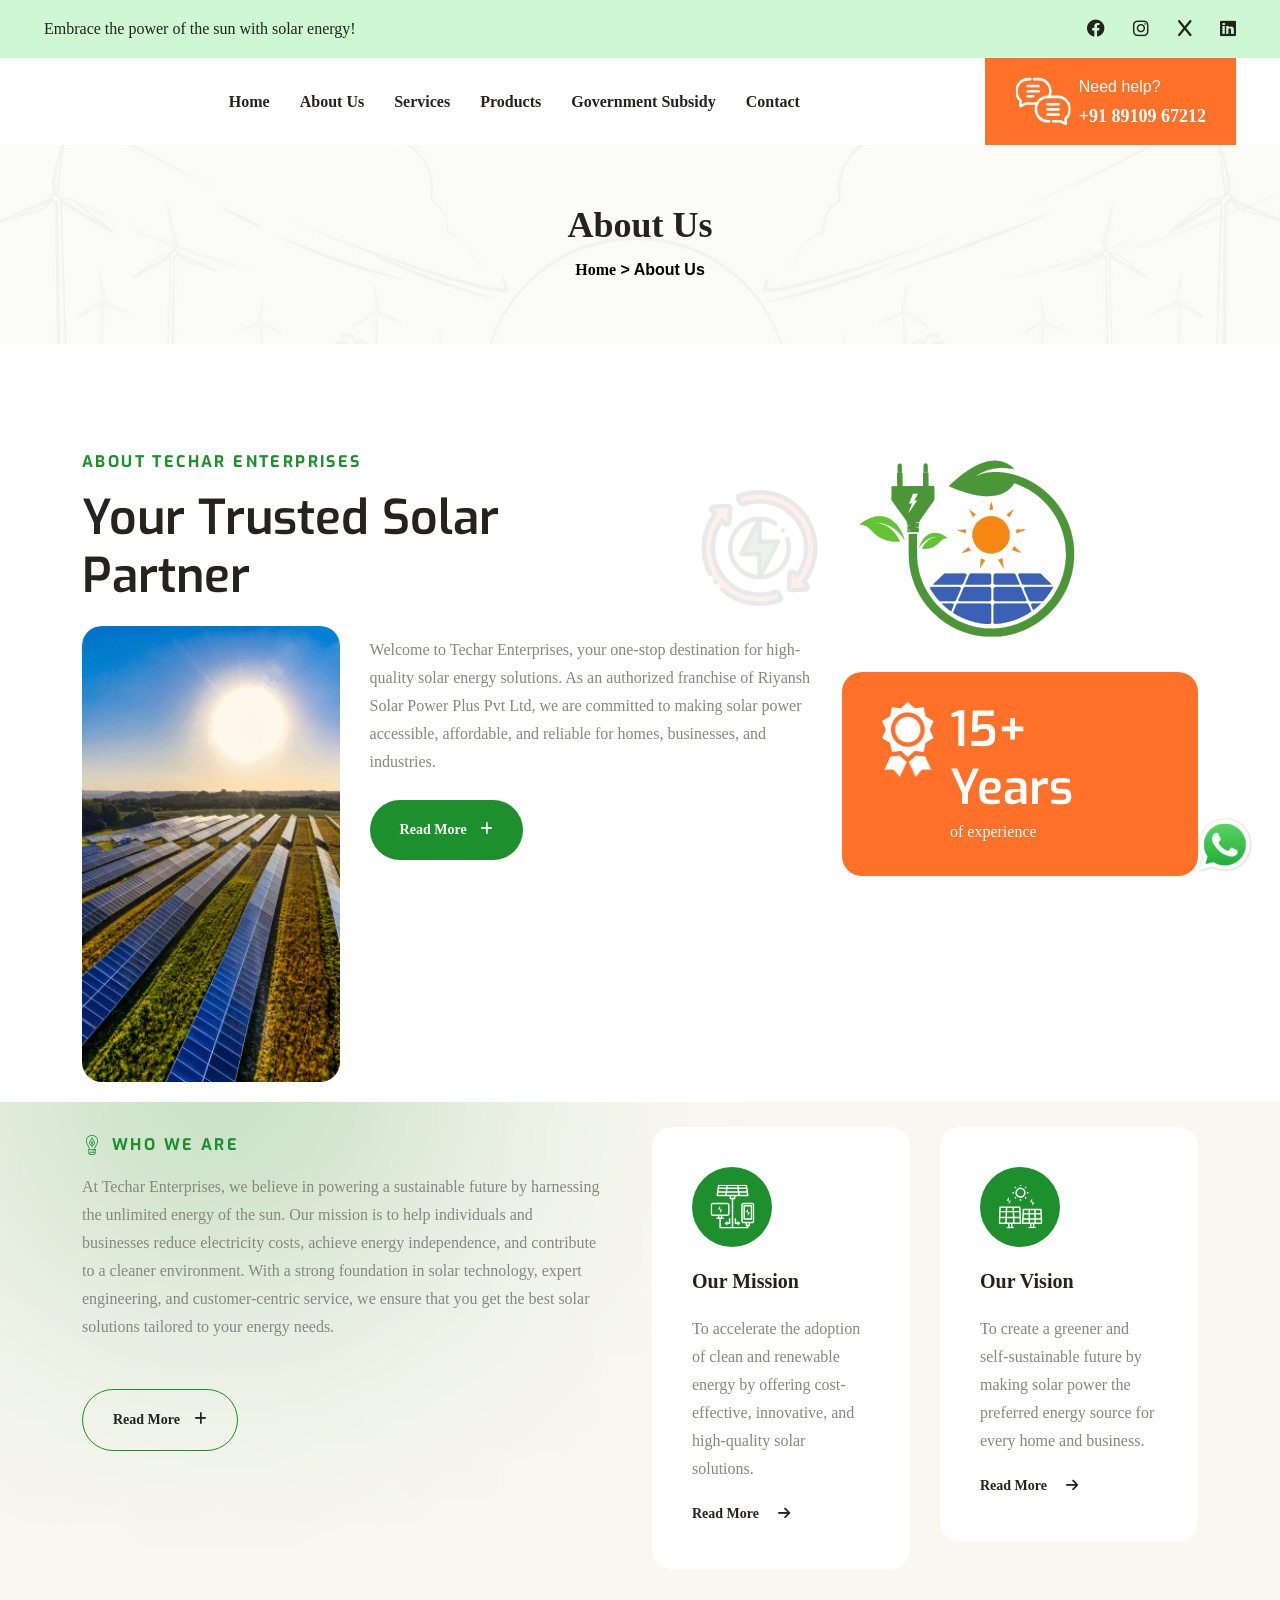
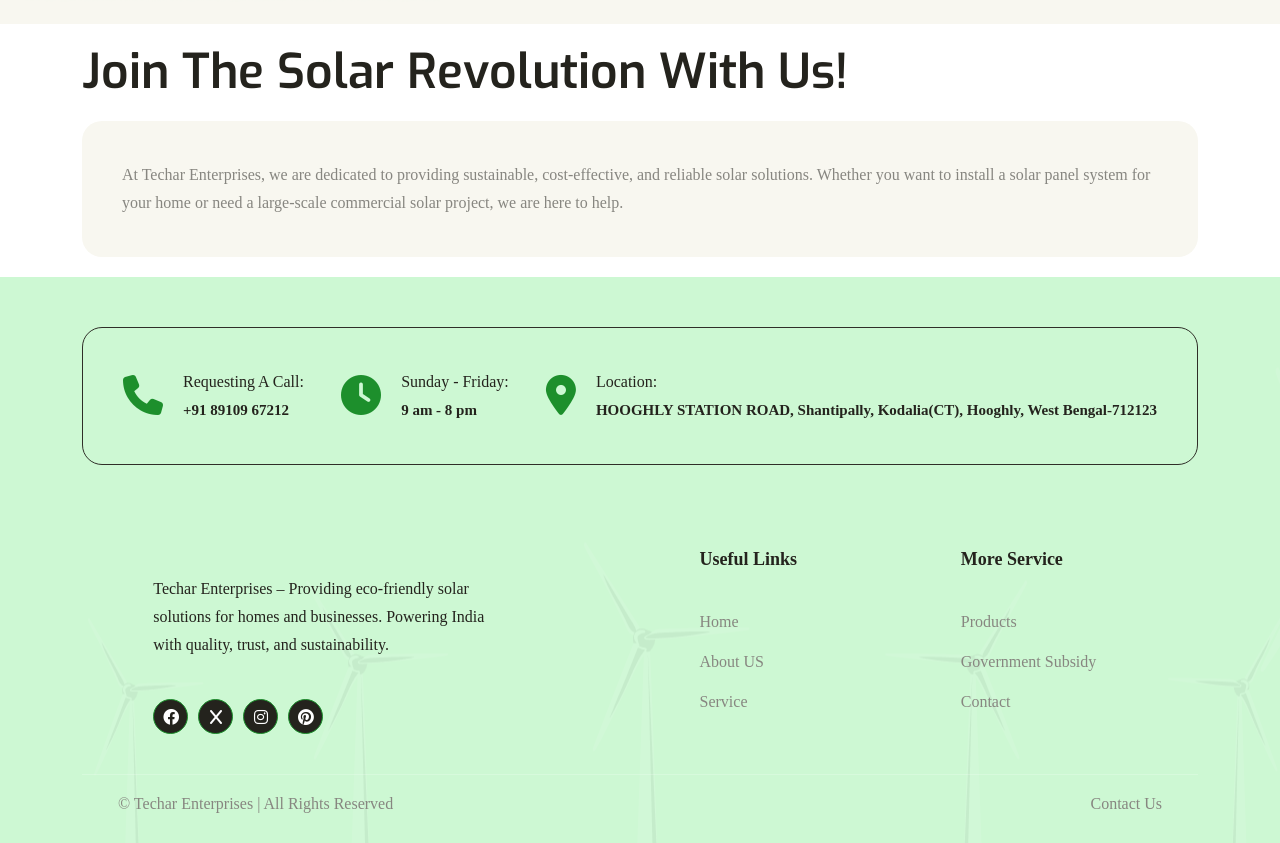
<file: about.html>
<!DOCTYPE html>
<!-- Language -->
<html lang="zxx">
  
<head>
    <meta http-equiv="Cache-Control" content="no-cache, no-store, must-revalidate" />
    <meta http-equiv="Pragma" content="no-cache" />
    <meta http-equiv="Expires" content="0" />
	<style>
		.text{
			color: black;
		}
		.text:hover{
			color: #1D8F2C;
		}
        .center-box {
            display: flex;
            justify-content: center;
            align-items: center;
            height: 100vh;
        }
        .content-box {
            text-align: center;
            padding: 50px;
            border: 2px solid transparent;
            transition: border-color 0.3s ease-in-out;
        }
        /* .content-box:hover {
            border-color: #f39c12; 
        } */
    </style>
    <!-- Meta Tags -->
    <meta charset="UTF-8" />
    <meta name="viewport" content="width=device-width, initial-scale=1.0" />
    <!-- Page Title -->
    <title>Techar Enterprises</title>
    <!-- Favicon -->
    <link rel="shortcut icon" href="assets/images/favicon.html" />

    <!-- Bootstrap CSS -->
    <link
      rel="stylesheet"
      href="assets/vendors/bootstrap/css/bootstrap.min.css" />
    <!-- FontAwesome CSS -->
    <link
      rel="stylesheet"
      href="assets/vendors/font-awesome/css/all.min.css" />
    <!-- Slick Slider CSS -->
    <link rel="stylesheet" href="assets/vendors/slick-slider/slick.css" />
    <!-- Slick Slider Theme -->
    <link
      rel="stylesheet"
      href="assets/vendors/slick-slider/slick-theme.css" />

    <!-- MetisMenu CSS -->
    <link rel="stylesheet" href="assets/vendors/metismenu/metismenu.css" />

    <!-- Magnific Popup -->
    <link
      rel="stylesheet"
      href="assets/vendors/magnific-popup/magnific-popup.css" />

    <!-- Main Stylesheet -->
    <link rel="stylesheet" href="assets/css/style.css" />
  </head>
  <body class="body-wrapper home-one" data-scroll-animation="true">
    <!-- Overlay -->
    <div class="overlay"></div>

    <!-- Top Header Start -->
    <div class="srex-top-header d-none d-md-block">
      <div class="container-fluid">
        <div class="row">
          <div class="col-6 col-md-8">
            <p>Embrace the power of the sun with solar energy!</p>
          </div>
          <div class="col-6 col-md-4">
            <ul>
              <li>
                <a href="#"><i class="fa-brands fa-facebook"></i></a>
                <a href="#"><i class="fa-brands fa-instagram"></i></a>
                <a href="#"><i class="fa-brands fa-x"></i></a>
                <a href="#"><i class="fa-brands fa-linkedin"></i></a>
              </li>
            </ul>
          </div>
        </div>
      </div>
    </div>
    <!-- Top Header End -->

 
	<!-- Header Start -->

  <header class="srex-header srex-header--home-two">
    <div class="container-fluid">
      <div class="row">
        <div class="col-12">
          <nav
            class="ud-main-menu ud-main-menu--home-one d-flex align-items-center justify-content-between"
            aria-label="Main Navigation"
          >
            <div  class="ud-main-menu__logo ">
              <a href="index.html">
                <!-- <img 
                  src="assets/images/img4.png"
                  alt="rsSolar"
                > -->
              </a>
            </div>
            <ul class="ud-main-menu__links d-none d-lg-flex">
              <li>
                <a href="index.html"
                  >Home </i
                ></a>
                <!-- <ul class="ud-main-menu__sub-menu">
                  <li><a href="index.html">Home 1</a></li>
                  <li><a href="index.html">Home 2</a></li>
                  <li><a href="index-3.html">Home 3</a></li>
                </ul> -->
              </li>
              <li>
                <a href="about.html">About Us</a>
              </li>
              <li>
                <a href="services.html"
                  >Services </i
                ></a>
                
              </li>
              
             
              <li>
                <a href="products.html"
                  >Products</i
                ></a>
               
              </li>
              <li>
                <a href="governmentSubsidy.html">Government Subsidy </a>
              </li>
              <li>
                <a href="contact.html">Contact</a>
              </li>
            </ul>

            <div class="ud-hamburger-menu d-block d-lg-none ">
              <div class="ud-hamburger-menu__btn">
                <span></span>
              </div>
            </div>

            <div
              class="srex-header__call srex-header--home-two__call-two d-flex align-items-center gap-2 m-0 d-none d-xl-flex"
            >
              <img src="assets/images/chat-2.svg" alt="Chat" >
              <div>
                <span>Need help?</span>
                <h4>
                  <a href="tel:+918910967212">+91 89109 67212</a>
                </h4>
              </div>
            </div>
          </nav>
        </div>
      </div>
    </div>

    <!-- Side Popup -->
    <div class="ud-side-popup ud-side-popup--home-one">
      <div class="ud-side-popup__header">
        <div class="ud-side-popup__header-logo">
          <!-- <img
            src="assets/images/img4.png"
            alt="rssolar"
          > -->
        </div>
        <button class="side-popup-close">
          <i class="fa-solid fa-xmark"></i>
        </button>
      </div>
      <div class="ud-side-popup__body">
        <ul class="metismenu" id="side-menu">
          <li>
            <a href="index.html">
              Home 
            </a>
            
          </li>
          <li>
            <a href="about.html">About Us</a>
          </li>
          <li>
            <a href="services.html">
              Services 
            </a>
           
          </li>
         
          
          <li>
            <a href="products.html">
              Products 
            </a>
           
          </li>
          <li>
            <a href="governmentSubsidy.html">Government Subsidy </a>
          </li>
          <li>
            <a href="contact.html">Contact</a>
          </li>
        </ul>
      </div>
      <div class="ud-side-popup__bottom">
        <div class="ud-side-popup__bottom-info">
          <div
            class="ud-side-popup__bottom-info-box d-flex align-items-center gap-3 py-0 m-0"
          >
            <i class="fa-solid fa-phone"></i>
            <div class="ud-header-info-box__details">
              <span>Need Help?</span>
              <h4>
                <a href="tel:+918910967212">+91 89109 67212</a>
              </h4>
            </div>
          </div>
          <div
            class="ud-side-popup__bottom-info-box d-flex align-items-center gap-3 py-0 m-0"
          >
            <i class="fa-solid fa-paper-plane"></i>
            <div class="ud-header-info-box__details">
              <span>HOOGHLY STATION ROAD, Shantipally, Kodalia(CT), Hooghly, West Bengal-712123</span>
              <h4>Riyansh solar signature franchise</h4>
            </div>
          </div>
          <div
            class="ud-side-popup__bottom-info-box d-flex align-items-center gap-3 py-0 m-0"
          >
            <i class="fa-solid fa-envelope"></i>
            <div class="ud-header-info-box__details">
              <span>Send email</span>
              <h4>
                <a href="mailto:rijiukundu@thetechsr.com">rijiukundu@thetechsr.com</a>
              </h4>
            </div>
          </div>
        </div>
        <ul class="ud-side-popup__bottom-socials">
          <li>
            <a href="#">
              <i class="fa-brands fa-facebook-f"></i>
            </a>
          </li>
          <li>
            <a href="#">
              <i class="fa-brands fa-x-twitter"></i>
            </a>
          </li>
          <li>
            <a href="#">
              <i class="fa-brands fa-instagram"></i>
            </a>
          </li>
          <li>
            <a href="#">
              <i class="fa-brands fa-youtube"></i>
            </a>
          </li>
        </ul>
      </div>
    </div>
  </header>

  <!-- Header End -->


<!-- start whatsapp icon -->

<div class="whatsapp-icon">
  <a href="https://wa.me/918910967212"
    class="whatsapp-float"
    target="_blank"
    ><img src="assets/images/WhatsApp.png" alt="whatsapp-icon"> </a>
  </div>

  <!-- close whatsapp icon  -->

    <!-- START SECTION TOP -->
    <section class="section-top">
      <div class="container">
        <div class="col-lg-10 offset-lg-1 text-center">
          <div class="section-top-title">
            <h1>About Us</h1>
            <ul>
              <li><a href="index.html">Home</a></li>
              <li>> About Us</li>
            </ul>
          </div>
          <!-- //.HERO-TEXT -->
        </div>
        <!--- END COL -->
      </div>
      <!--- END CONTAINER -->
    </section>
    <!-- END SECTION TOP -->

    <!-- About Us Section Start -->
    <section class="srex-about-us-two sbut srex-section">
      <div class="container">
        <div class="row justify-content-between">
          <div class="col-12 col-lg-8">
            <div
              class="srex-section__head wow ud-fade-in-up"
              data-wow-delay="200ms">
              <h5 class="srex-section__head__badge">About Techar Enterprises</h5>
              <div class="d-flex align-content-center gap-5">
                <h2 class="srex-section__head__title">
                  Your Trusted Solar Partner
                </h2>
                <img
                  src="assets/images/frame.png"
                  alt="About_Us_Frame"
                  class="srex-about-us-two__img wow ud-fade-in-down"
                  data-wow-delay="200ms" />
              </div>
            </div>
            <div
              class="srex-about-us-two__left-content wow ud-fade-in-up"
              data-wow-delay="200ms">
              <div class="srex-about-us-two__left-content__img">
                <img
                  src="assets/images/about-us/Solaroasis%20about%203.png"
                  alt="About_Us_Left" />
              </div>
              <div
                class="srex-about-us-two__left-content__right wow ud-fade-in-up"
                data-wow-delay="200ms">
                <p>
                  Welcome to Techar Enterprises, your one-stop destination for
                  high-quality solar energy solutions. As an authorized
                  franchise of Riyansh Solar Power Plus Pvt Ltd, we are
                  committed to making solar power accessible, affordable, and
                  reliable for homes, businesses, and industries.
                </p>
                <!-- <div class="srex-icon-list mt-3">
                                    <ul>
                                        <li>
                                            <i class="fa-solid fa-check"></i>
                                            <p>
                                                Redefining Energy with Solar
                                                Technology
                                            </p>
                                        </li>
                                        <li>
                                            <i class="fa-solid fa-check"></i>
                                            <p>Unleash the Power of the Sun</p>
                                        </li>
                                    </ul>
                                </div> -->
                <a href="#" class="srex-btn srex-btn--primary mt-4">
                  Read More <i class="fa-solid fa-plus"></i>
                </a>
              </div>
            </div>
          </div>
          <div class="col-12 col-lg-4">
            <img
              src="assets/images/about-us/Solaroasis%20Aboutus01.png"
              alt="About_Us_Right"
              class="srex-about-us-two__right-content__img wow ud-fade-in-up"
              data-wow-delay="200ms" />
            <div
              class="srex-about-us-two__box d-flex gap-3 wow ud-fade-in-up"
              data-wow-delay="200ms">
              <img src="assets/images/about-us/medal.png" alt="Medal" />
              <div class="srex-about-us-two__box__text">
                <h2>15+ Years</h2>
                <p>of experience</p>
              </div>
            </div>
          </div>
        </div>
      </div>
    </section>

    <!-- About Us Section End -->

    <!-- Features Start -->
    <section class="srex-features srex-section">
      <div class="container">
        <div class="row justify-content-between">
          <div class="col-lg-6 col-12">
            <div class="srex-features__left text-left">
              <div class="srex-section__head">
                <h5
                  class="srex-section__head__badge wow ud-fade-in-up"
                  data-wow-delay="200ms">
                  <img src="assets/images/badge-icon.svg" alt="Badge Icon" />
                  Who We Are
                </h5>
                <!-- <h2 class="srex-section__head__title wow ud-fade-in-up" data-wow-delay="250ms">
									Harness the power of the sun with solar
									energy!
								</h2> -->
                <p class="mb-5 wow ud-fade-in-up" data-wow-delay="200ms">
                  At Techar Enterprises, we believe in powering a sustainable future by
                  harnessing the unlimited energy of the sun. Our mission is to
                  help individuals and businesses reduce electricity costs,
                  achieve energy independence, and contribute to a cleaner
                  environment. With a strong foundation in solar technology,
                  expert engineering, and customer-centric service, we ensure
                  that you get the best solar solutions tailored to your energy
                  needs.
                </p>
                <a
                  href="#"
                  class="srex-btn srex-btn--outline wow ud-fade-in-up"
                  data-wow-delay="200ms">
                  Read More <i class="fa-solid fa-plus"></i>
                </a>
              </div>
            </div>
          </div>
          <div class="col-lg-6 col-12">
            <div class="srex-info-box srex-info-box--feature-box">
              <div class="row">
                <div class="col-md-6 col-12">
                  <div
                    class="srex-info-box__item wow ud-fade-in-up"
                    data-wow-duration="1s">
                    <div
                      class="d-flex justify-content-between align-items-center">
                      <div class="srex-info-box__item__img">
                        <img
                          src="assets/images/home-one/features/features-1.svg"
                          class="srex-info-box__item__logo"
                          alt="GreenSun Support" />
                      </div>
                    </div>
                    <h3 class="srex-info-box__item__text">Our Mission</h3>
                    <p class="mb-3">
                      To accelerate the adoption of clean and renewable energy
                      by offering cost-effective, innovative, and high-quality
                      solar solutions.
                    </p>
                    <div class="srex-info-box__more">
                      <a href="#"
                        >Read More
                        <i class="fa-solid fa-arrow-right"></i>
                      </a>
                    </div>
                  </div>
                </div>
                <div class="col-md-6 col-12">
                  <div
                    class="srex-info-box__item wow ud-fade-in-up"
                    data-wow-duration="1.3s">
                    <div
                      class="d-flex justify-content-between align-items-center">
                      <div class="srex-info-box__item__img">
                        <img
                          src="assets/images/home-one/features/features-2.svg"
                          class="srex-info-box__item__logo"
                          alt="BrightSun Support" />
                      </div>
                    </div>
                    <h3 class="srex-info-box__item__text">Our Vision</h3>
                    <p class="mb-3">
                      To create a greener and self-sustainable future by making
                      solar power the preferred energy source for every home and
                      business.
                    </p>
                    <div class="srex-info-box__more">
                      <a href="#"
                        >Read More <i class="fa-solid fa-arrow-right"></i
                      ></a>
                    </div>
                  </div>
                </div>
               
         
              </div>
            </div>
          </div>
        </div>
	</div>
</section>
<div class="container">
	<h2 class="srex-info-box__item__text">
		Join the Solar Revolution with Us!
	</h2>
	<p class="srex-info-box__item wow ud-fade-in-up srex-service-text">
		At Techar Enterprises, we are dedicated to providing sustainable, cost-effective, and reliable solar solutions.
		Whether you want to install a solar panel system for your home or need a large-scale commercial solar project, we are here to help.
	</p>
  </div>
<!-- Features End -->



	<!-- Footer Start-->
  <footer class="srex-footer-two">
    <div class="container">
      <div class="srex-footer-two__top__content">
        <ul class="srex-footer-two__top__content__contact d-flex justify-content-between">
          <li >
            <div class="srex-footer-two__top__content__contact __icon">
              <i class="fa-solid fa-phone"></i>
            </div>
            <div class="srex-footer-two__top__content__contact __text">
              <p>
                Requesting A Call:
              </p>
              <p>
                <a style="font-size: 15px;" href="tel:+918910967212">+91 89109 67212</a>
              </p>
            </div>
          </li>
          <li >
            <div class="srex-footer-two__top__content__contact __icon">
              <i class="fa-solid fa-clock"></i>
            </div>
            <div class="srex-footer-two__top__content__contact __text">
              <p>
                Sunday - Friday:
              </p>
              <h3 style="font-size: 15px;">
                9 am - 8 pm
              </h3>
            </div>
          </li>
          <li >
            <div class="srex-footer-two__top__content__contact __icon">
              <i class="fa-solid fa-location-dot"></i>
            </div>
            <div class="srex-footer-two__top__content__contact __text">
              <p>
                Location:
              </p>
              <h3 style="font-size: 15px;">HOOGHLY STATION ROAD, Shantipally, Kodalia(CT), Hooghly, West Bengal-712123</h3>
            </div>
          </li>
          
        </ul>
      </div>
      <div class="srex-footer-two__links footer-two">
        <div class="row justify-content-evenly">
          <div class="col-12 col-lg-5 col-md-6">
            <div class="srex-footer-two__links__logo">
              <!-- <img src="assets/images/img4.png" alt="Logo"> -->
              <p class="srex-footer-two__links__logo__text">Techar Enterprises – Providing eco-friendly solar solutions for homes and businesses. Powering India with quality, trust, and sustainability.</p>
              <ul class="srex-footer-two__links__social_links">
                <li><i class="fa-brands fa-facebook"></i></li>
                <li><i class="fa-brands fa-x"></i></li>
                <li><i class="fa-brands fa-instagram"></i></li>
                <li><i class="fa-brands fa-pinterest"></i></li>
              </ul>
            </div>
          </div>
          <div class="col-12 col-lg-2 col-md-6">
            <div class="srex-footer__links__wrapper">
              <h4>Useful Links</h4>
              <div class="srex-footer__links__content">
                <ul class="srex-footer__links__list">
                  <li>
                    <a href="index.html">Home</a>
                  </li>
                  <li>
                    <a href="about.html">About US</a>
                  </li>
                  <li>
                    <a href="services.html">Service</a>
                  </li>
                  
                </ul>
              </div>
            </div>
          </div>
          <div class="col-12 col-lg-2 col-md-6">
            <div class="srex-footer__links__wrapper">
              <h4>More Service</h4>
              <div class="srex-footer__links__content">
                <ul class="srex-footer__links__list">
                  <li>
                    <a href="products.html">Products</a>
                  </li>
                  <li>
                    <a href="governmentSubsidy.html">Government Subsidy</a>
                  </li>
                  <li>
                    <a href="contact.html">Contact</a>
                  </li>
                </ul>
              </div>
            </div>
          </div>
          
        </div>
      </div>

      <div class="border-line"></div>

      <div class="srex-footer__bottom">
        <div class="row mx-4">
          <div class="col-12 col-md-6">
            <p>
              &copy;  Techar Enterprises | All Rights Reserved
            </p>
          </div>
          <div class="col-12 col-md-6">
            <ul class="srex-footer__bottom__links">
              
              <li>
                <a href="contact.html">Contact Us</a>
              </li>
            </ul>
          </div>
        </div>
      </div> 
    </div>
  </footer>
  <!-- Footer End -->

    <!-- jQuery -->
    <script src="assets/vendors/jquery/jquery-3.6.0.min.js"></script>
    <!-- Popper JS -->
    <script src="assets/vendors/bootstrap/js/popper.min.js"></script>
    <!-- Bootstrap JS -->
    <script src="assets/vendors/bootstrap/js/bootstrap.min.js"></script>
    <!-- Slick Slider JS -->
    <script src="assets/vendors/slick-slider/slick.js"></script>
    <!-- WOW JS -->
    <script src="assets/vendors/wow/wow.min.js"></script>
    <!-- MetisMenu JS -->
    <script src="assets/vendors/metismenu/metismenu.js"></script>

    <!-- Magnific Popup JS -->
    <script src="assets/vendors/magnific-popup/magnific-popup.min.js"></script>

    <!-- Waypoints JS -->
    <script src="assets/vendors/waypoints/waypoints.min.js"></script>
    <!-- CounterUp JS -->
    <script src="assets/vendors/counterup/counterup.js"></script>

    <!-- Mixitup -->
    <script src="assets/vendors/jquery-mixitup/jquery-mixitup.min.js"></script>

    <!-- Custom JS -->
    <script src="assets/js/custom.js"></script>
  </body>

</html>
</file>
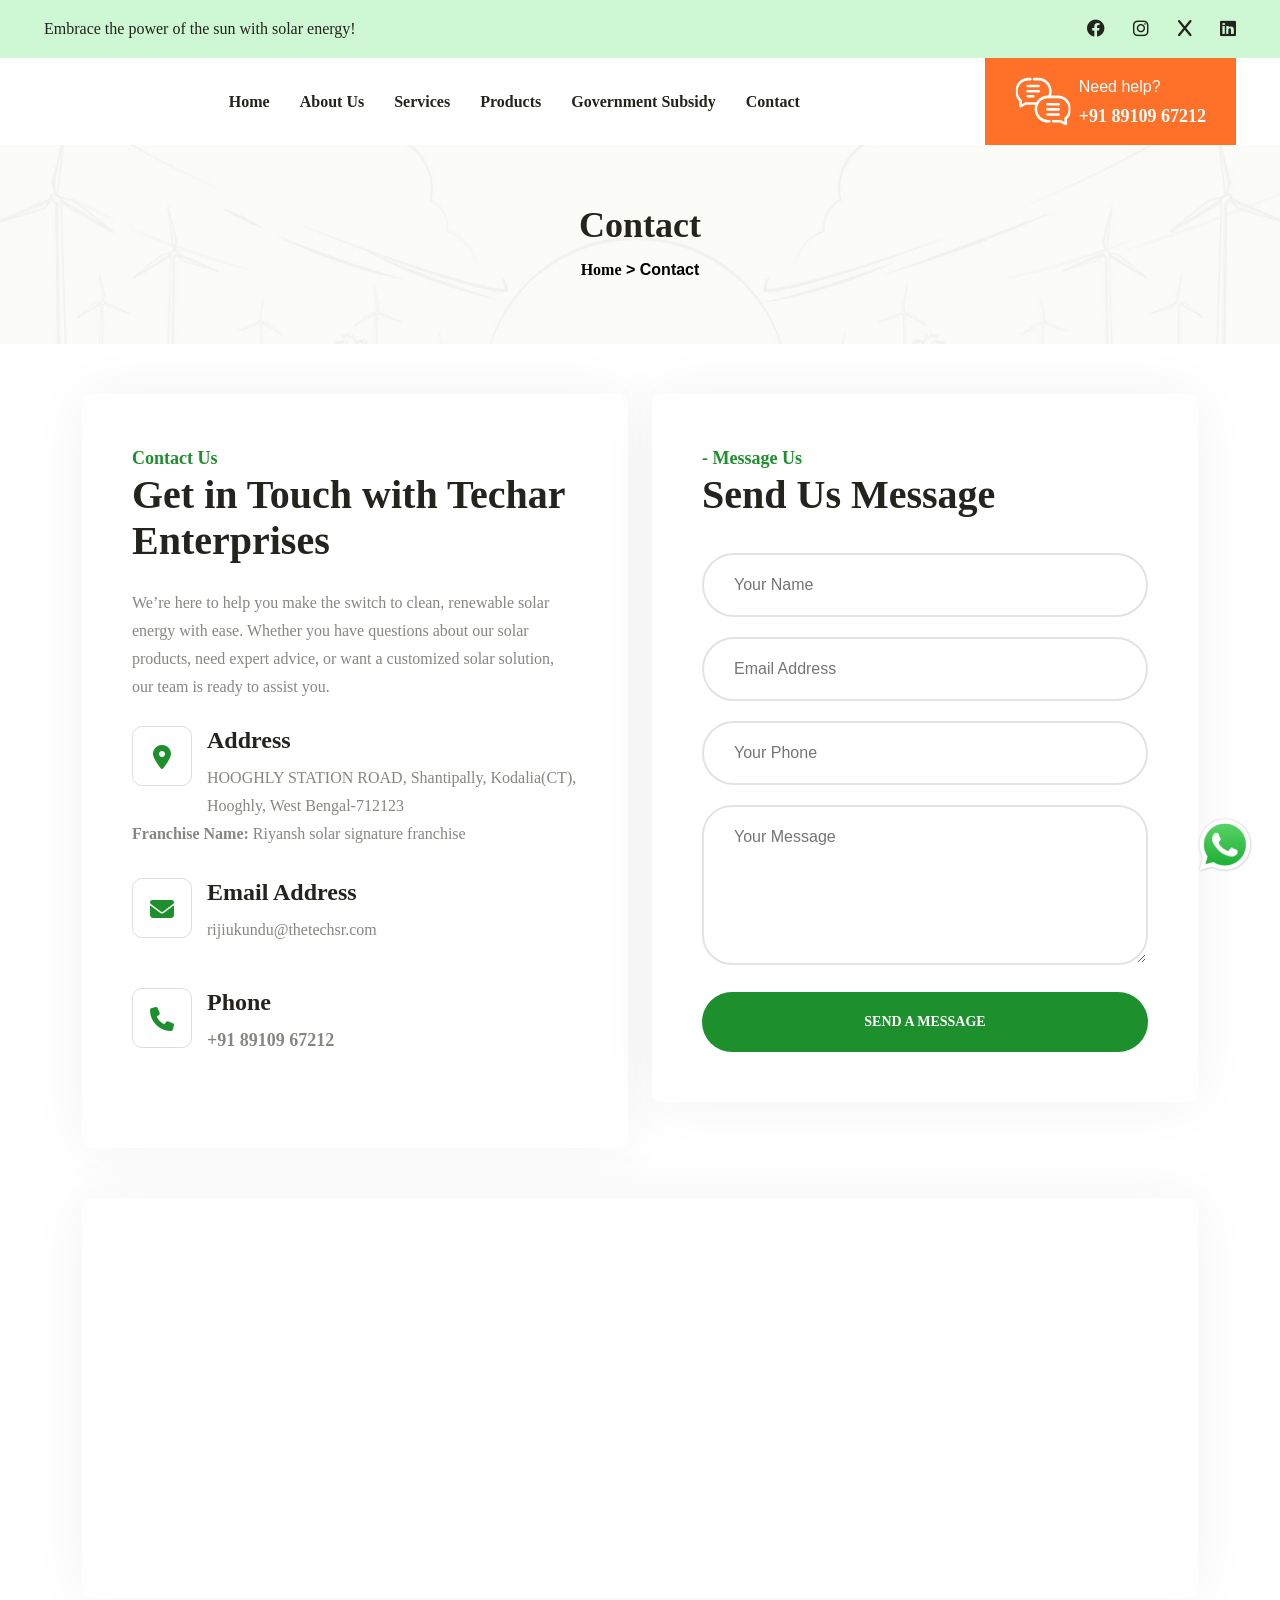
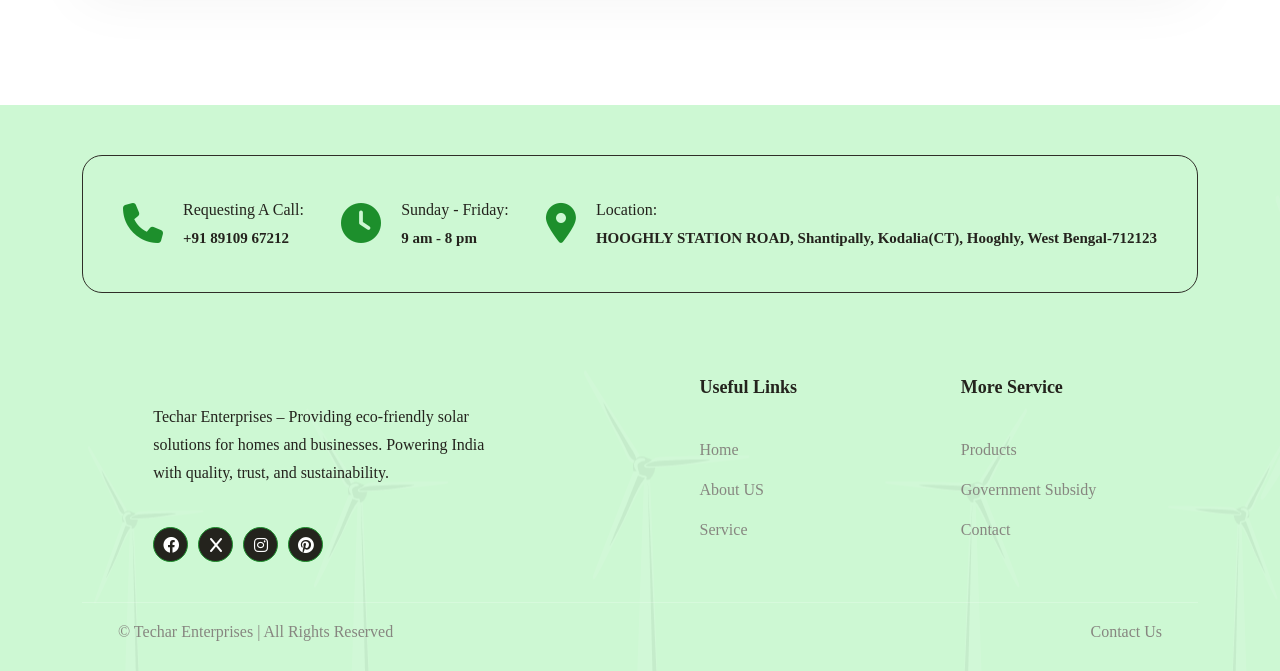
<file: contact.html>
<!DOCTYPE html>
<!-- Language -->
<html lang="zxx">

<head>
    <meta http-equiv="Cache-Control" content="no-cache, no-store, must-revalidate" />
    <meta http-equiv="Pragma" content="no-cache" />
    <meta http-equiv="Expires" content="0" />
	<!-- Meta Tags -->
	<meta charset="UTF-8">
	<meta name="viewport" content="width=device-width, initial-scale=1.0">
	<!-- Page Title -->
	<title>Techar Enterprises</title>
	<!-- Favicon -->
	<link rel="shortcut icon" href="./assets/images/favicon.ico">

	<!-- Bootstrap CSS -->
	<link rel="stylesheet" href="assets/vendors/bootstrap/css/bootstrap.min.css">
	<!-- FontAwesome CSS -->
	<link rel="stylesheet" href="./assets/vendors/font-awesome/css/all.min.css">
	<!-- Slick Slider CSS -->
	<link rel="stylesheet" href="./assets/vendors/slick-slider/slick.css">
	<!-- Slick Slider Theme -->
	<link rel="stylesheet" href="./assets/vendors/slick-slider/slick-theme.css">

	<!-- MetisMenu CSS -->
	<link rel="stylesheet" href="./assets/vendors/metismenu/metismenu.css">

	<!-- Magnific Popup -->
	<link rel="stylesheet" href="./assets//vendors/magnific-popup/magnific-popup.css">

	<!-- Main Stylesheet -->
	<link rel="stylesheet" href="./assets/css/style.css">

</head>

<body class="body-wrapper home-one" data-scroll-animation="true">
	<!-- Overlay -->
	<div class="overlay"></div>

	<!-- Top Header Start -->
	<div class="srex-top-header d-none d-md-block">
		<div class="container-fluid">
			<div class="row">
				<div class="col-6 col-md-8">
					<p>Embrace the power of the sun with solar energy! </p>
				</div>
				<div class="col-6 col-md-4">
					<ul>
						<li>
							<a href=""><i class="fa-brands fa-facebook"></i></a>
							<a href=""><i class="fa-brands fa-instagram"></i></a>
							<a href=""><i class="fa-brands fa-x"></i></a>
							<a href=""><i class="fa-brands fa-linkedin"></i></a>
						</li>
					</ul>
				</div>
			</div>
		</div>
	</div>
	<!-- Top Header End -->

	<!-- Header Start -->

	<header class="srex-header srex-header--home-two">
		<div class="container-fluid">
			<div class="row">
				<div class="col-12">
					<nav class="ud-main-menu ud-main-menu--home-one d-flex align-items-center justify-content-between"
						aria-label="Main Navigation">
						<div class="ud-main-menu__logo ">
							<a href="index.html">
								<!-- <img src="assets/images/img4.png" alt="anvilogo"> -->
							</a>
						</div>
						<ul class="ud-main-menu__links d-none d-lg-flex">
							<li>
								<a href="index.html">Home </a>

							</li>
							<li>
								<a href="about.html">About Us</a>
							</li>
							<li>
								<a href="services.html">Services </a>

							</li>


							<li>
								<a href="products.html">Products</a>

							</li>
							<li>
								<a href="governmentSubsidy.html">Government Subsidy </a>
							</li>
							<li>
								<a href="contact.html">Contact</a>
							</li>
						</ul>

						<div class="ud-hamburger-menu d-block d-lg-none ">
							<div class="ud-hamburger-menu__btn">
								<span></span>
							</div>
						</div>

						<div
							class="srex-header__call srex-header--home-two__call-two d-flex align-items-center gap-2 m-0 d-none d-xl-flex">
							<img src="./assets/images/chat-2.svg" alt="Chat">
							<div>
								<span>Need help?</span>
								<h4>
									<a href="tel:+918910967212">+91 89109 67212</a>
								</h4>
							</div>
						</div>
					</nav>
				</div>
			</div>
		</div>

		<!-- Side Popup -->
		<div class="ud-side-popup ud-side-popup--home-one">
			<div class="ud-side-popup__header">
				<div class="ud-side-popup__header-logo">
					<!-- <img src="./assets/images/img4.png" alt="anvilogo"> -->
				</div>
				<button class="side-popup-close">
					<i class="fa-solid fa-xmark"></i>
				</button>
			</div>
			<div class="ud-side-popup__body">
				<ul class="metismenu" id="side-menu">
					<li>
						<a href="index.html">
							Home
						</a>
					</li>
					<li>
						<a href="about.html">About Us</a>
					</li>
					<li>
						<a href="services.html">
							Services
						</a>
					</li>

					<li>
						<a href="products.html">
							Products
						</a>
					</li>
					<li>
						<a href="governmentSubsidy.html">Government Subsidy </a>
					</li>
					<li>
						<a href="contact.html">Contact</a>
					</li>
				</ul>
			</div>
			<div class="ud-side-popup__bottom">
				<div class="ud-side-popup__bottom-info">
					<div class="ud-side-popup__bottom-info-box d-flex align-items-center gap-3 py-0 m-0">
						<i class="fa-solid fa-phone"></i>
						<div class="ud-header-info-box__details">
							<span>Need Help?</span>
							<h4>
								<a href="tel:+918910967212">+91 89109 67212</a>
							</h4>
						</div>
					</div>
					<div class="ud-side-popup__bottom-info-box d-flex align-items-center gap-3 py-0 m-0">
						<i class="fa-solid fa-paper-plane"></i>
						<div class="ud-header-info-box__details">
							<span>HOOGHLY STATION ROAD, Shantipally, Kodalia(CT), Hooghly, West Bengal-712123</span>
							<h4>Riyansh solar signature franchise</h4>
						</div>
					</div>
					<div class="ud-side-popup__bottom-info-box d-flex align-items-center gap-3 py-0 m-0">
						<i class="fa-solid fa-envelope"></i>
						<div class="ud-header-info-box__details">
							<span>Send email</span>
							<h4>
								<a href="mailto:rijiukundu@thetechsr.com">rijiukundu@thetechsr.com</a>
							</h4>
						</div>
					</div>
				</div>
				<ul class="ud-side-popup__bottom-socials">
					<li>
						<a href="#">
							<i class="fa-brands fa-facebook-f"></i>
						</a>
					</li>
					<li>
						<a href="#">
							<i class="fa-brands fa-x-twitter"></i>
						</a>
					</li>
					<li>
						<a href="#">
							<i class="fa-brands fa-instagram"></i>
						</a>
					</li>
					<li>
						<a href="#">
							<i class="fa-brands fa-youtube"></i>
						</a>
					</li>
				</ul>
			</div>
		</div>
	</header>

	<!-- Header End -->

	<!-- start whatsapp icon -->

	<div class="whatsapp-icon">
		<a href="https://wa.me/918910967212" class="whatsapp-float" target="_blank"><img
				src="/assets/images/WhatsApp.png" alt="whatsapp-icon"> </a>
	</div>

	<!-- close whatsapp icon  -->

	<!-- START SECTION TOP -->
	<section class="section-top">
		<div class="container">
			<div class="col-lg-10 offset-lg-1 text-center">
				<div class="section-top-title">
					<h1>Contact</h1>
					<ul>
						<li><a href="index.html">Home</a></li>
						<li> > Contact</li>
					</ul>
				</div><!-- //.HERO-TEXT -->
			</div><!--- END COL -->
		</div><!--- END CONTAINER -->
	</section>
	<!-- END SECTION TOP -->

	<!-- Contact Section Start -->
	<section class="srex-contact--three srex-contact">
		<div class="container">
			<div class="row">
				<div class="col-lg-6 col-12">
					<div class="srex_contact_address">
						<div class="srex_contact_content">
							<h4>Contact Us </h4>
							<h1>Get in Touch with Techar Enterprises</h1>
							<p>We’re here to help you make the switch to clean, renewable solar energy with ease.
								Whether you have questions about our solar products, need expert advice, or want a
								customized solar solution, our team is ready to assist you.</p>
						</div>
						<div class="srex-single-address">
							<div class="address_icon"><i class="fa-solid fa-location-dot"></i></div>
							<h4>Address</h4>
							<p>HOOGHLY STATION ROAD, Shantipally, Kodalia(CT), Hooghly, West Bengal-712123</p>
							<p><strong>Franchise Name:</strong> Riyansh solar signature franchise</p>
						</div>
						<div class="srex-single-address">
							<div class="address_icon"><i class="fa-solid fa-envelope"></i></div>
							<h4>Email Address</h4>
							<p></p>
							<p>rijiukundu@thetechsr.com</p>

						</div>
						<div class="srex-single-address">
							<div class="address_icon"><i class="fa-solid fa-phone"></i></div>
							<h4>Phone</h4>
							<p><a href="tel:+918910967212">+91 89109 67212</a></p>
						</div>
					</div>
				</div>
				<div class="col-lg-6 col-12">
					<div class="srex-contact__left srex_contact_address wow ud-fade-in-up" data-wow-delay="300ms">
						<div class="srex_contact_content">
							<h4>- Message Us</h4>
							<h1>Send Us Message</h1>
						</div>
						<form action="#">
							<div class="row justify-content-center">
								<div class="col-md-12 col-12">
									<input name="full-name" placeholder="Your Name" type="text" required>
								</div>
								<div class="col-md-12 col-12">
									<input name="email" placeholder="Email Address" type="text" required>
								</div>
							</div>
							<div class="row justify-content-center">
								<div class="col-md-12 col-12">
									<input placeholder="Your Phone" type="text" name="phone" required>
								</div>
							</div>
							<div>
								<textarea placeholder="Your Message" id="message" rows="5" name="message"
									required></textarea>
							</div>
							<div>
								<button type="button" class="srex-btn srex-btn--secondary">Send A Message</button>
							</div>
						</form>
					</div>
				</div>
			</div>
		</div>
	</section>
	<!-- Contact Section End -->

	<div class="map_area">
		<div class="container">
			<div class="row">
				<div class="col-lg-12">
					<div class="map">
						<iframe
							src="https://www.google.com/maps/embed?pb=!1m18!1m12!1m3!1d117630.5255152508!2d88.19527686946977!3d22.878160476432974!2m3!1f0!2f0!3f0!3m2!1i1024!2i768!4f13.1!3m3!1m2!1s0x39f893dbbfbcc7f1%3A0x2abf916af2266a!2sHooghly!5e0!3m2!1sen!2sin!4v1786907103308!5m2!1sen!2sin"
							width="600" height="450" style="border:0;" allowfullscreen="" loading="lazy"
							referrerpolicy="strict-origin-when-cross-origin"></iframe>
					</div>
				</div>
			</div>
		</div>
	</div>


	<!-- Footer Start-->
	<footer class="srex-footer-two">
		<div class="container">
			<div class="srex-footer-two__top__content">
				<ul class="srex-footer-two__top__content__contact d-flex justify-content-between">
					<li>
						<div class="srex-footer-two__top__content__contact __icon">
							<i class="fa-solid fa-phone"></i>
						</div>
						<div class="srex-footer-two__top__content__contact __text">
							<p>
								Requesting A Call:
							</p>
							<p>
								<a style="font-size: 15px;" href="tel:+918910967212">+91 89109 67212</a>
							</p>
						</div>
					</li>
					<li>
						<div class="srex-footer-two__top__content__contact __icon">
							<i class="fa-solid fa-clock"></i>
						</div>
						<div class="srex-footer-two__top__content__contact __text">
							<p>
								Sunday - Friday:
							</p>
							<h3 style="font-size: 15px;">
								9 am - 8 pm
							</h3>
						</div>
					</li>
					<li>
						<div class="srex-footer-two__top__content__contact __icon">
							<i class="fa-solid fa-location-dot"></i>
						</div>
						<div class="srex-footer-two__top__content__contact __text">
							<p>
								Location:
							</p>
							<h3 style="font-size: 15px;">HOOGHLY STATION ROAD, Shantipally, Kodalia(CT), Hooghly, West Bengal-712123</h3>
						</div>
					</li>

				</ul>
			</div>
			<div class="srex-footer-two__links footer-two">
				<div class="row justify-content-evenly">
					<div class="col-12 col-lg-5 col-md-6">
						<div class="srex-footer-two__links__logo">
							<!-- <img src="./assets/images/img4.png" alt="anvilogo"> -->
							<p class="srex-footer-two__links__logo__text">Techar Enterprises – Providing eco-friendly
								solar solutions for homes and businesses. Powering India with quality, trust, and
								sustainability.</p>
							<ul class="srex-footer-two__links__social_links">
								<li><i class="fa-brands fa-facebook"></i></li>
								<li><i class="fa-brands fa-x"></i></li>
								<li><i class="fa-brands fa-instagram"></i></li>
								<li><i class="fa-brands fa-pinterest"></i></li>
							</ul>
						</div>
					</div>
					<div class="col-12 col-lg-2 col-md-6">
						<div class="srex-footer__links__wrapper">
							<h4>Useful Links</h4>
							<div class="srex-footer__links__content">
								<ul class="srex-footer__links__list">
									<li>
										<a href="index.html">Home</a>
									</li>
									<li>
										<a href="about.html">About US</a>
									</li>
									<li>
										<a href="services.html">Service</a>
									</li>

								</ul>
							</div>
						</div>
					</div>
					<div class="col-12 col-lg-2 col-md-6">
						<div class="srex-footer__links__wrapper">
							<h4>More Service</h4>
							<div class="srex-footer__links__content">
								<ul class="srex-footer__links__list">
									<li>
										<a href="products.html">Products</a>
									</li>
									<li>
										<a href="governmentSubsidy.html">Government Subsidy</a>
									</li>
									<li>
										<a href="contact.html">Contact</a>
									</li>
								</ul>
							</div>
						</div>
					</div>

				</div>
			</div>

			<div class="border-line"></div>

			<div class="srex-footer__bottom">
				<div class="row mx-4">
					<div class="col-12 col-md-6">
						<p>
							&copy; Techar Enterprises | All Rights Reserved
						</p>
					</div>
					<div class="col-12 col-md-6">
						<ul class="srex-footer__bottom__links">

							<li>
								<a href="contact.html">Contact Us</a>
							</li>
						</ul>
					</div>
				</div>
			</div>
		</div>
	</footer>
	<!-- Footer End -->

	<!-- jQuery -->
	<script src="./assets/vendors/jquery/jquery-3.6.0.min.js"></script>
	<!-- Popper JS -->
	<script src="./assets/vendors/bootstrap/js/popper.min.js"></script>
	<!-- Bootstrap JS -->
	<script src="./assets/vendors/bootstrap/js/bootstrap.min.js"></script>
	<!-- Slick Slider JS -->
	<script src="./assets/vendors/slick-slider/slick.js"></script>
	<!-- WOW JS -->
	<script src="./assets/vendors/wow/wow.min.js"></script>
	<!-- MetisMenu JS -->
	<script src="./assets/vendors/metismenu/metismenu.js"></script>

	<!-- Magnific Popup JS -->
	<script src="./assets/vendors/magnific-popup/magnific-popup.min.js"></script>

	<!-- Waypoints JS -->
	<script src="assets/vendors/waypoints/waypoints.min.js"></script>
	<!-- CounterUp JS -->
	<script src="assets/vendors/counterup/counterup.js"></script>

	<!-- Mixitup -->
	<script src="./assets/vendors/jquery-mixitup/jquery-mixitup.min.js"></script>

	<!-- Custom JS -->
	<script src="./assets/js/custom.js"></script>
</body>

</html>
</file>
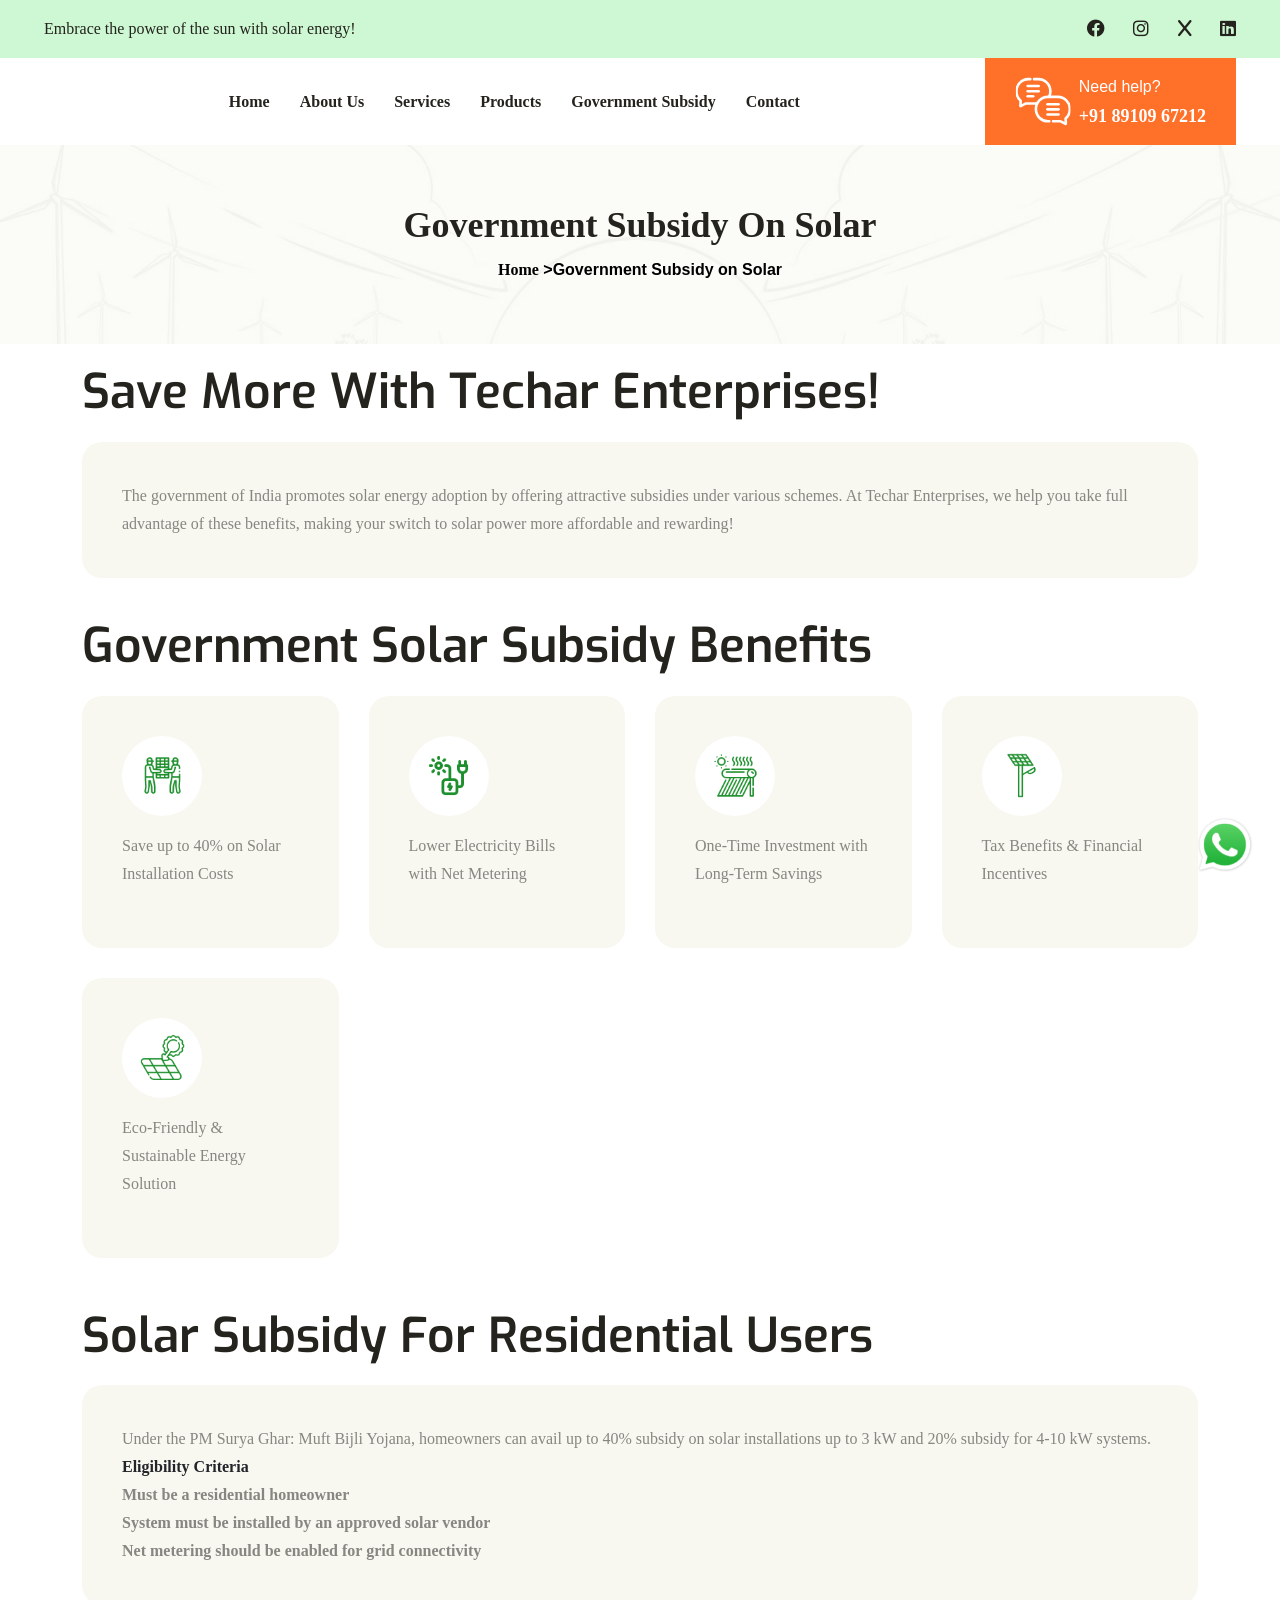
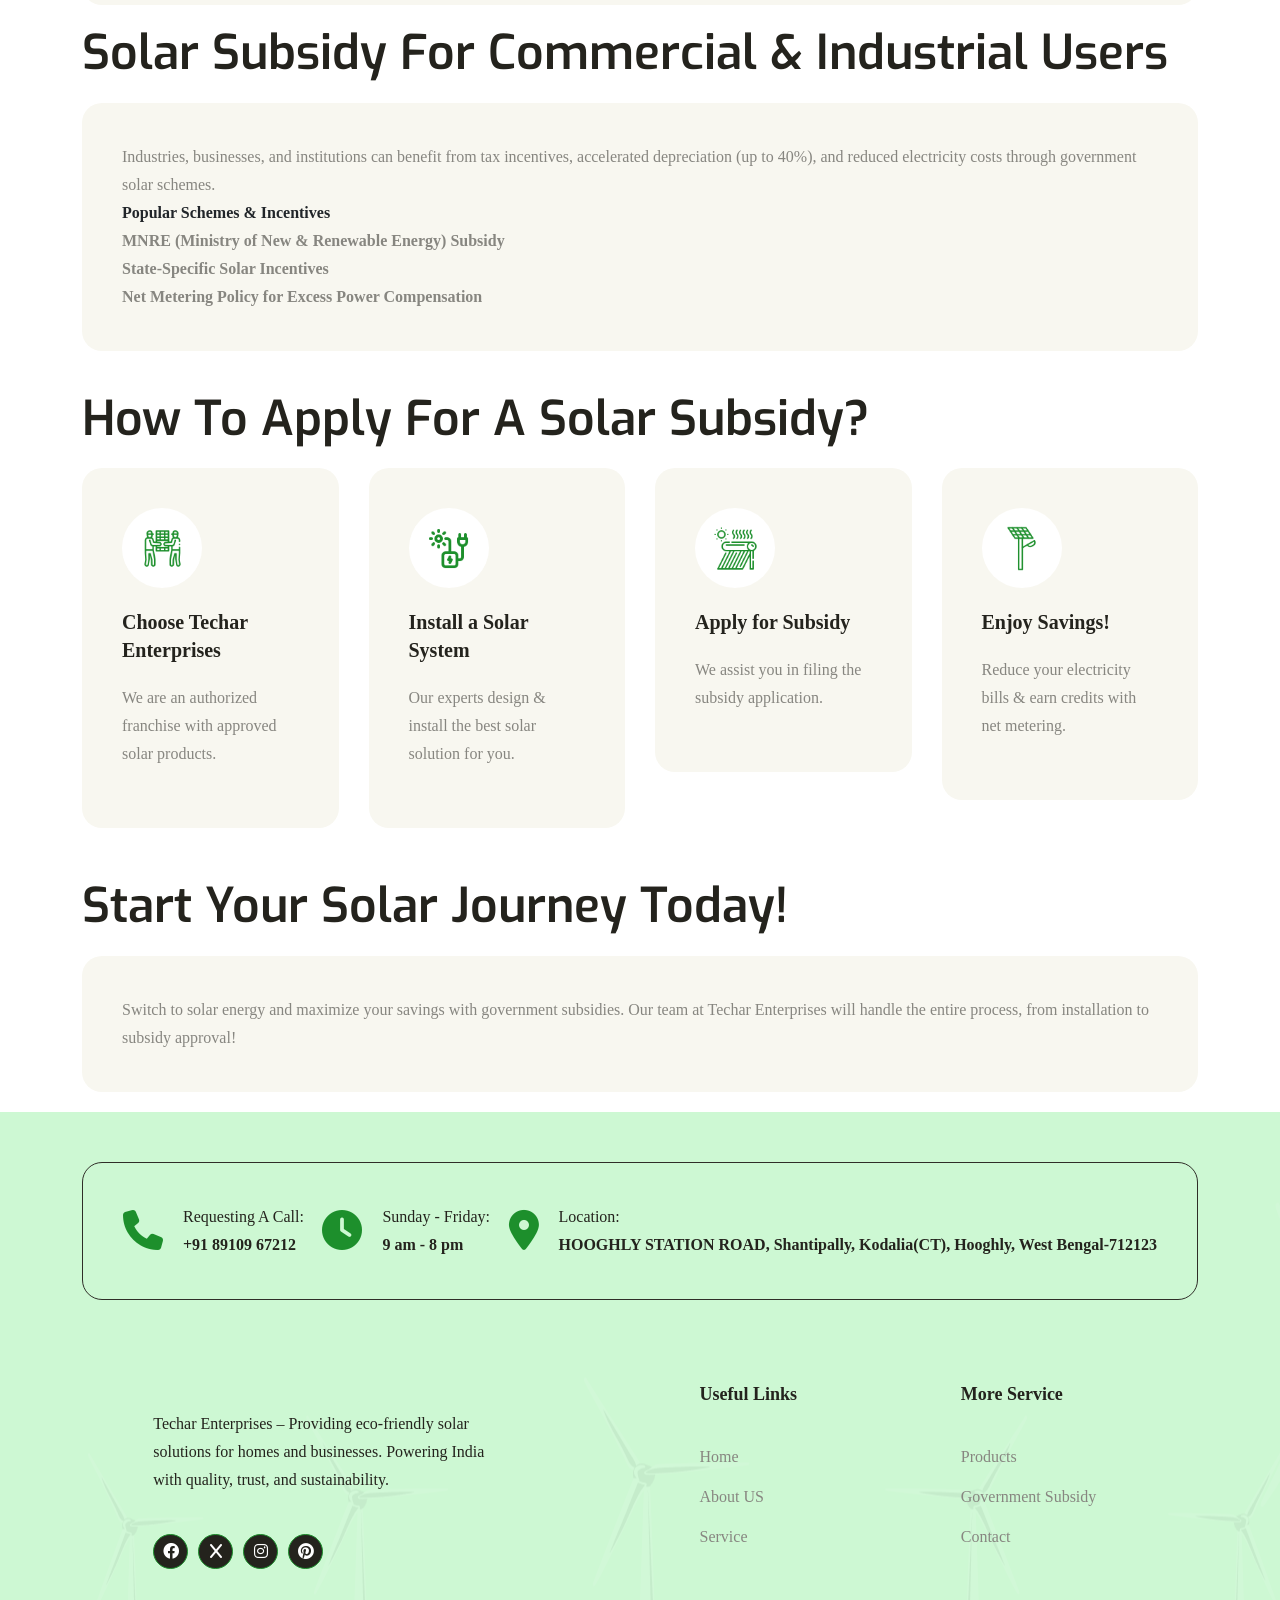
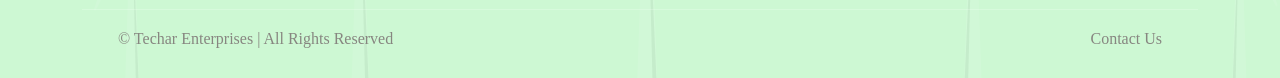
<file: governmentSubsidy.html>
<!DOCTYPE html>
<!-- Language -->
<html lang="zxx">

<head>
    <meta http-equiv="Cache-Control" content="no-cache, no-store, must-revalidate" />
    <meta http-equiv="Pragma" content="no-cache" />
    <meta http-equiv="Expires" content="0" />
    <!-- Meta Tags -->
    <meta charset="UTF-8" />
    <meta name="viewport" content="width=device-width, initial-scale=1.0" />
    <!-- Page Title -->
    <title>Techar Enterprises</title>
    <!-- Favicon -->
    <link rel="shortcut icon" href="assets/images/favicon.html" />

    <!-- Bootstrap CSS -->
    <link rel="stylesheet" href="assets/vendors/bootstrap/css/bootstrap.min.css" />
    <!-- FontAwesome CSS -->
    <link rel="stylesheet" href="assets/vendors/font-awesome/css/all.min.css" />
    <!-- Slick Slider CSS -->
    <link rel="stylesheet" href="assets/vendors/slick-slider/slick.css" />
    <!-- Slick Slider Theme -->
    <link rel="stylesheet" href="assets/vendors/slick-slider/slick-theme.css" />

    <!-- MetisMenu CSS -->
    <link rel="stylesheet" href="assets/vendors/metismenu/metismenu.css" />

    <!-- Magnific Popup -->
    <link rel="stylesheet" href="assets/vendors/magnific-popup/magnific-popup.css" />

    <!-- Main Stylesheet -->
    <link rel="stylesheet" href="assets/css/style.css" />
</head>

<body class="body-wrapper home-one" data-scroll-animation="true">
    <!-- Overlay -->
    <div class="overlay"></div>

    <!-- Top Header Start -->
    <div class="srex-top-header d-none d-md-block">
        <div class="container-fluid">
            <div class="row">
                <div class="col-6 col-md-8">
                    <p>Embrace the power of the sun with solar energy!</p>
                </div>
                <div class="col-6 col-md-4">
                    <ul>
                        <li>
                            <a href="#"><i class="fa-brands fa-facebook"></i></a>
                            <a href="#"><i class="fa-brands fa-instagram"></i></a>
                            <a href="#"><i class="fa-brands fa-x"></i></a>
                            <a href="#"><i class="fa-brands fa-linkedin"></i></a>
                        </li>
                    </ul>
                </div>
            </div>
        </div>
    </div>
    <!-- Top Header End -->


		<!-- Header Start -->

		<header class="srex-header srex-header--home-two">
			<div class="container-fluid">
				<div class="row">
					<div class="col-12">
						<nav
							class="ud-main-menu ud-main-menu--home-one d-flex align-items-center justify-content-between"
							aria-label="Main Navigation"
						>
							<div  class="ud-main-menu__logo ">
								<a href="index.html">
									<!-- <img 
										src="assets/images/img4.png"
										alt="anvilogo"
									> -->
								</a>
							</div>
							<ul class="ud-main-menu__links d-none d-lg-flex">
								<li>
									<a href="index.html"
										>Home </i
									></a>
									
								</li>
								<li>
									<a href="about.html">About Us</a>
								</li>
								<li>
									<a href="services.html"
										>Services </i
									></a>
									
								</li>
								
								
								<li>
									<a href="products.html"
										>Products</i
									></a>
									
								</li>
								<li>
									<a href="governmentSubsidy.html">Government Subsidy </a>
								</li>
								<li>
									<a href="contact.html">Contact</a>
								</li>
							</ul>

							<div class="ud-hamburger-menu d-block d-lg-none ">
								<div class="ud-hamburger-menu__btn">
									<span></span>
								</div>
							</div>

							<div
								class="srex-header__call srex-header--home-two__call-two d-flex align-items-center gap-2 m-0 d-none d-xl-flex"
							>
								<img src="assets/images/chat-2.svg" alt="Chat" >
								<div>
									<span>Need help?</span>
									<h4>
										<a href="tel:+918910967212">+91 89109 67212</a>
									</h4>
								</div>
							</div>
						</nav>
					</div>
				</div>
			</div>

			<!-- Side Popup -->
			<div class="ud-side-popup ud-side-popup--home-one">
				<div class="ud-side-popup__header">
				  <div class="ud-side-popup__header-logo">
					<!-- <img
					  src="assets/images/img4.png"
					  alt="anvilogo"
					> -->
				  </div>
				  <button class="side-popup-close">
					<i class="fa-solid fa-xmark"></i>
				  </button>
				</div>
				<div class="ud-side-popup__body">
				  <ul class="metismenu" id="side-menu">
					<li>
					  <a href="index.html">
						Home 
					  </a>
					 
					</li>
					<li>
					  <a href="about.html">About Us</a>
					</li>
					<li>
					  <a href="services.html">
						Services 
					  </a>
					 
					</li>
					
					<li>
					  <a href="products.html">
						Products 
					  </a>
					
					</li>
					<li>
					  <a href="governmentSubsidy.html">Government Subsidy </a>
					</li>
					<li>
					  <a href="contact.html">Contact</a>
					</li>
				  </ul>
				</div>
				<div class="ud-side-popup__bottom">
				  <div class="ud-side-popup__bottom-info">
					<div
					  class="ud-side-popup__bottom-info-box d-flex align-items-center gap-3 py-0 m-0"
					>
					  <i class="fa-solid fa-phone"></i>
					  <div class="ud-header-info-box__details">
						<span>Need Help?</span>
						  <h4>
							<a href="tel:+918910967212">+91 89109 67212</a>
						  </h4>
					  </div>
					</div>
					<div
					  class="ud-side-popup__bottom-info-box d-flex align-items-center gap-3 py-0 m-0"
					>
					  <i class="fa-solid fa-paper-plane"></i>
					  <div class="ud-header-info-box__details">
					<span>HOOGHLY STATION ROAD, Shantipally, Kodalia(CT), Hooghly, West Bengal-712123</span>
					<h4>Riyansh solar signature franchise</h4>
					  </div>
					</div>
					<div
					  class="ud-side-popup__bottom-info-box d-flex align-items-center gap-3 py-0 m-0"
					>
					  <i class="fa-solid fa-envelope"></i>
					  <div class="ud-header-info-box__details">
						<span>Send email</span>
						<h4>
						  <a href="mailto:rijiukundu@thetechsr.com">rijiukundu@thetechsr.com</a>
						</h4>
					  </div>
					</div>
				  </div>
				  <ul class="ud-side-popup__bottom-socials">
					<li>
					  <a href="#">
						<i class="fa-brands fa-facebook-f"></i>
					  </a>
					</li>
					<li>
					  <a href="#">
						<i class="fa-brands fa-x-twitter"></i>
					  </a>
					</li>
					<li>
					  <a href="#">
						<i class="fa-brands fa-instagram"></i>
					  </a>
					</li>
					<li>
					  <a href="#">
						<i class="fa-brands fa-youtube"></i>
					  </a>
					</li>
				  </ul>
				</div>
			  </div>
		</header>

		<!-- Header End -->

<!-- start whatsapp icon -->

<div class="whatsapp-icon">
	<a href="https://wa.me/918910967212"
		class="whatsapp-float"
		target="_blank"
	  ><img src="assets/images/WhatsApp.png" alt="whatsapp-icon"> </a>
	</div>

	<!-- close whatsapp icon  -->

    <!-- START SECTION TOP -->
    <section class="section-top">
        <div class="container">
            <div class="col-lg-10 offset-lg-1 text-center">
                <div class="section-top-title">
                    <h1>Government Subsidy on Solar</h1>
                    <ul>
                        <li><a href="index.html">Home</a></li>
                        <li>>Government Subsidy on Solar</li>
                    </ul>
                </div>
                <!-- //.HERO-TEXT -->
            </div>
            <!--- END COL -->
        </div>
        <!--- END CONTAINER -->
    </section>
    <!-- END SECTION TOP -->

    <section class="srex-government">
        <div class="container">
            <div class="srex-info-box">
                <h2 class="srex-info-box__item__text">Save More with Techar Enterprises!</h2>
                <p class="srex-info-box__item wow ud-fade-in-up srex-service-text">
                    The government of India promotes solar energy adoption by offering
                    attractive subsidies under various schemes. At Techar Enterprises, we help
                    you take full advantage of these benefits, making your switch to
                    solar power more affordable and rewarding!
                </p>
                <div class="row">
                    <h2 class="srex-info-box__item__text">
                        Government Solar Subsidy Benefits
                    </h2>
                    <div class="col-md-6 col-lg-3 col-12">
                        <div class="srex-info-box__item wow ud-fade-in-up" data-wow-delay="200ms">
                            <div class="d-flex justify-content-between align-items-center">
                                <div class="srex-info-box__item__img">
                                    <img src="assets/images/home-two/service/service-1.png"
                                        class="srex-info-box__item__logo" alt="Solar Panel Installation" />
                                </div>
                            </div>
                            <p class="srex-service-text mt-3">
                                Save up to 40% on Solar Installation Costs
                            </p>
                        </div>
                    </div>
                    <div class="col-md-6 col-lg-3 col-12">
                        <div class="srex-info-box__item wow ud-fade-in-up" data-wow-delay="400ms">
                            <div class="d-flex justify-content-between align-items-center">
                                <div class="srex-info-box__item__img">
                                    <img src="assets/images/home-two/service/service-2.png"
                                        class="srex-info-box__item__logo"
                                        alt="Solar Inverters & Battery Backup Solutions" />
                                </div>
                            </div>
                            <p class="srex-service-text mt-3">
                                Lower Electricity Bills with Net Metering
                            </p>
                        </div>
                    </div>
                    <div class="col-md-6 col-lg-3 col-12">
                        <div class="srex-info-box__item wow ud-fade-in-up" data-wow-delay="600ms">
                            <div class="d-flex justify-content-between align-items-center">
                                <div class="srex-info-box__item__img">
                                    <img src="assets/images/home-two/service/service-3.png"
                                        class="srex-info-box__item__logo" alt="Solar Water Heating Solutions" />
                                </div>
                            </div>
                            <p class="srex-service-text mt-3">
                                One-Time Investment with Long-Term Savings
                            </p>
                        </div>
                    </div>
                    <div class="col-md-6 col-lg-3 col-12">
                        <div class="srex-info-box__item wow ud-fade-in-up" data-wow-delay="800ms">
                            <div class="d-flex justify-content-between align-items-center">
                                <div class="srex-info-box__item__img">
                                    <img src="assets/images/home-two/service/service-4.png"
                                        class="srex-info-box__item__logo" alt="Solar Street Lighting Systems" />
                                </div>
                            </div>
                            <p class="srex-service-text mt-3">
                                Tax Benefits & Financial Incentives
                            </p>
                        </div>
                    </div>
                    <div class="col-md-6 col-lg-3 col-12">
                        <div class="srex-info-box__item wow ud-fade-in-up" data-wow-delay="1s">
                            <div class="d-flex justify-content-between align-items-center">
                                <div class="srex-info-box__item__img">
                                    <img src="assets/images/home-two/service/service-5.png"
                                        class="srex-info-box__item__logo" alt="Solar EPC Services" />
                                </div>
                            </div>
                            <p class="srex-service-text mt-3">
                                Eco-Friendly & Sustainable Energy Solution
                            </p>
                        </div>
                    </div>
                </div>
                <h2 class="srex-info-box__item__text">
                    Solar Subsidy for Residential Users
                </h2>
                <p class="srex-info-box__item wow ud-fade-in-up srex-service-text">
                    Under the PM Surya Ghar: Muft Bijli Yojana, homeowners can avail up
                    to 40% subsidy on solar installations up to 3 kW and 20% subsidy for
                    4-10 kW systems.</br>
                    <b class="mt-5 text-dark">Eligibility Criteria</b></br>
                    <b>Must be a residential homeowner</b></br>
                    <b>System must be installed by an approved solar vendor</b></br>
                    <b>Net metering should be enabled for grid connectivity</b></br>
                </p>
                <h2 class="srex-info-box__item__text">
                    Solar Subsidy for Commercial & Industrial Users </h2>
                <p class="srex-info-box__item wow ud-fade-in-up srex-service-text">
                    Industries, businesses, and institutions can benefit from tax incentives, accelerated depreciation
                    (up to 40%), and reduced electricity costs through government solar schemes.</br>
                    <b class="mt-5 text-dark">Popular Schemes & Incentives</b></br>
                    <b>MNRE (Ministry of New & Renewable Energy) Subsidy</b></br>
                    <b>State-Specific Solar Incentives</b></br>
                    <b>Net Metering Policy for Excess Power Compensation</b></br>
                </p>

                <div class="row">
                    <h2 class="srex-info-box__item__text">How to Apply for a Solar Subsidy?</h2>
                    <div class="col-md-6 col-lg-3 col-12">
                        <div class="srex-info-box__item wow ud-fade-in-up" data-wow-delay="200ms">
                            <div class="d-flex justify-content-between align-items-center">
                                <div class="srex-info-box__item__img">
                                    <img src="assets/images/home-two/service/service-1.png"
                                        class="srex-info-box__item__logo" alt="Solar Panel Installation" />
                                </div>
                            </div>
                            <h3 class="srex-info-box__item__text">
                                Choose Techar Enterprises
                            </h3>
                            <p class="srex-service-text">
                                We are an authorized franchise with approved solar products.
                            </p>
                        </div>
                    </div>
                    <div class="col-md-6 col-lg-3 col-12">
                        <div class="srex-info-box__item wow ud-fade-in-up" data-wow-delay="400ms">
                            <div class="d-flex justify-content-between align-items-center">
                                <div class="srex-info-box__item__img">
                                    <img src="assets/images/home-two/service/service-2.png"
                                        class="srex-info-box__item__logo"
                                        alt="Solar Inverters & Battery Backup Solutions" />
                                </div>
                            </div>
                            <h3 class="srex-info-box__item__text">
                                Install a Solar System
                            </h3>
                            <p class="srex-service-text">
                                Our experts design & install the best solar solution for you.
                            </p>
                        </div>
                    </div>
                    <div class="col-md-6 col-lg-3 col-12">
                        <div class="srex-info-box__item wow ud-fade-in-up" data-wow-delay="600ms">
                            <div class="d-flex justify-content-between align-items-center">
                                <div class="srex-info-box__item__img">
                                    <img src="assets/images/home-two/service/service-3.png"
                                        class="srex-info-box__item__logo" alt="Solar Water Heating Solutions" />
                                </div>
                            </div>
                            <h3 class="srex-info-box__item__text">
                                Apply for Subsidy
                            </h3>
                            <p class="srex-service-text">
                                We assist you in filing the subsidy application.
                            </p>
                        </div>
                    </div>
                    <div class="col-md-6 col-lg-3 col-12">
                        <div class="srex-info-box__item wow ud-fade-in-up" data-wow-delay="800ms">
                            <div class="d-flex justify-content-between align-items-center">
                                <div class="srex-info-box__item__img">
                                    <img src="assets/images/home-two/service/service-4.png"
                                        class="srex-info-box__item__logo" alt="Solar Street Lighting Systems" />
                                </div>
                            </div>
                            <h3 class="srex-info-box__item__text">
                                Enjoy Savings!
                            </h3>
                            <p class="srex-service-text">
                                Reduce your electricity bills & earn credits with net metering.
                            </p>
                        </div>
                    </div>
                </div>
                <h2 class="srex-info-box__item__text">Start Your Solar Journey Today!</h2>
                <p class="srex-info-box__item wow ud-fade-in-up srex-service-text">
                    Switch to solar energy and maximize your savings with government subsidies. Our team at Techar Enterprises
                    will handle the entire process, from installation to subsidy approval!
                </p>
            </div>
        </div>
    </section>
 	<!-- Footer Start-->
	 <footer class="srex-footer-two">
		<div class="container">
			<div class="srex-footer-two__top__content">
				<ul class="srex-footer-two__top__content__contact d-flex justify-content-between">
					<li >
						<div class="srex-footer-two__top__content__contact __icon">
							<i class="fa-solid fa-phone"></i>
						</div>
						<div class="srex-footer-two__top__content__contact __text">
							<p>
								Requesting A Call:
							</p>
							<p>
								<a style="font-size: 16px;" href="tel:+918910967212">+91 89109 67212</a>
							</p>
						</div>
					</li>
					<li >
						<div class="srex-footer-two__top__content__contact __icon">
							<i class="fa-solid fa-clock"></i>
						</div>
						<div class="srex-footer-two__top__content__contact __text">
							<p>
								Sunday - Friday:
							</p>
							<h3 style="font-size: 16px;">
								9 am - 8 pm
							</h3>
						</div>
					</li>
					<li >
						<div class="srex-footer-two__top__content__contact __icon">
							<i class="fa-solid fa-location-dot"></i>
						</div>
						<div class="srex-footer-two__top__content__contact __text">
							<p>
								Location:
							</p>
							<h3 style="font-size: 16px;">HOOGHLY STATION ROAD, Shantipally, Kodalia(CT), Hooghly, West Bengal-712123</h3>
						</div>
					</li>
					
				</ul>
			</div>
			<div class="srex-footer-two__links footer-two">
				<div class="row justify-content-evenly">
					<div class="col-12 col-lg-5 col-md-6">
						<div class="srex-footer-two__links__logo">
							<!-- <img src="assets/images/img4.png" alt="anvilogo"> -->
							<p class="srex-footer-two__links__logo__text">Techar Enterprises – Providing eco-friendly solar solutions for homes and businesses. Powering India with quality, trust, and sustainability.</p>
							<ul class="srex-footer-two__links__social_links">
								<li><i class="fa-brands fa-facebook"></i></li>
								<li><i class="fa-brands fa-x"></i></li>
								<li><i class="fa-brands fa-instagram"></i></li>
								<li><i class="fa-brands fa-pinterest"></i></li>
							</ul>
						</div>
					</div>
					<div class="col-12 col-lg-2 col-md-6">
						<div class="srex-footer__links__wrapper">
							<h4>Useful Links</h4>
							<div class="srex-footer__links__content">
								<ul class="srex-footer__links__list">
									<li>
										<a href="index.html">Home</a>
									</li>
									<li>
										<a href="about.html">About US</a>
									</li>
									<li>
										<a href="services.html">Service</a>
									</li>
									
								</ul>
							</div>
						</div>
					</div>
					<div class="col-12 col-lg-2 col-md-6">
						<div class="srex-footer__links__wrapper">
							<h4>More Service</h4>
							<div class="srex-footer__links__content">
								<ul class="srex-footer__links__list">
									<li>
										<a href="products.html">Products</a>
									</li>
									<li>
										<a href="governmentSubsidy.html">Government Subsidy</a>
									</li>
									<li>
										<a href="contact.html">Contact</a>
									</li>
								</ul>
							</div>
						</div>
					</div>
					
				</div>
			</div>

			<div class="border-line"></div>

			<div class="srex-footer__bottom">
				<div class="row mx-4">
					<div class="col-12 col-md-6">
						<p>
							&copy;  Techar Enterprises | All Rights Reserved
						</p>
					</div>
					<div class="col-12 col-md-6">
						<ul class="srex-footer__bottom__links">
							
							<li>
								<a href="contact.html">Contact Us</a>
							</li>
						</ul>
					</div>
				</div>
			</div> 
		</div>
	</footer>
	<!-- Footer End -->

    <!-- jQuery -->
    <script src="assets/vendors/jquery/jquery-3.6.0.min.js"></script>
    <!-- Popper JS -->
    <script src="assets/vendors/bootstrap/js/popper.min.js"></script>
    <!-- Bootstrap JS -->
    <script src="assets/vendors/bootstrap/js/bootstrap.min.js"></script>
    <!-- Slick Slider JS -->
    <script src="assets/vendors/slick-slider/slick.js"></script>
    <!-- WOW JS -->
    <script src="assets/vendors/wow/wow.min.js"></script>
    <!-- MetisMenu JS -->
    <script src="assets/vendors/metismenu/metismenu.js"></script>

    <!-- Magnific Popup JS -->
    <script src="assets/vendors/magnific-popup/magnific-popup.min.js"></script>

    <!-- Waypoints JS -->
    <script src="assets/vendors/waypoints/waypoints.min.js"></script>
    <!-- CounterUp JS -->
    <script src="assets/vendors/counterup/counterup.js"></script>

    <!-- Mixitup -->
    <script src="assets/vendors/jquery-mixitup/jquery-mixitup.min.js"></script>

    <!-- Custom JS -->
    <script src="assets/js/custom.js"></script>
</body>

</html>
</file>
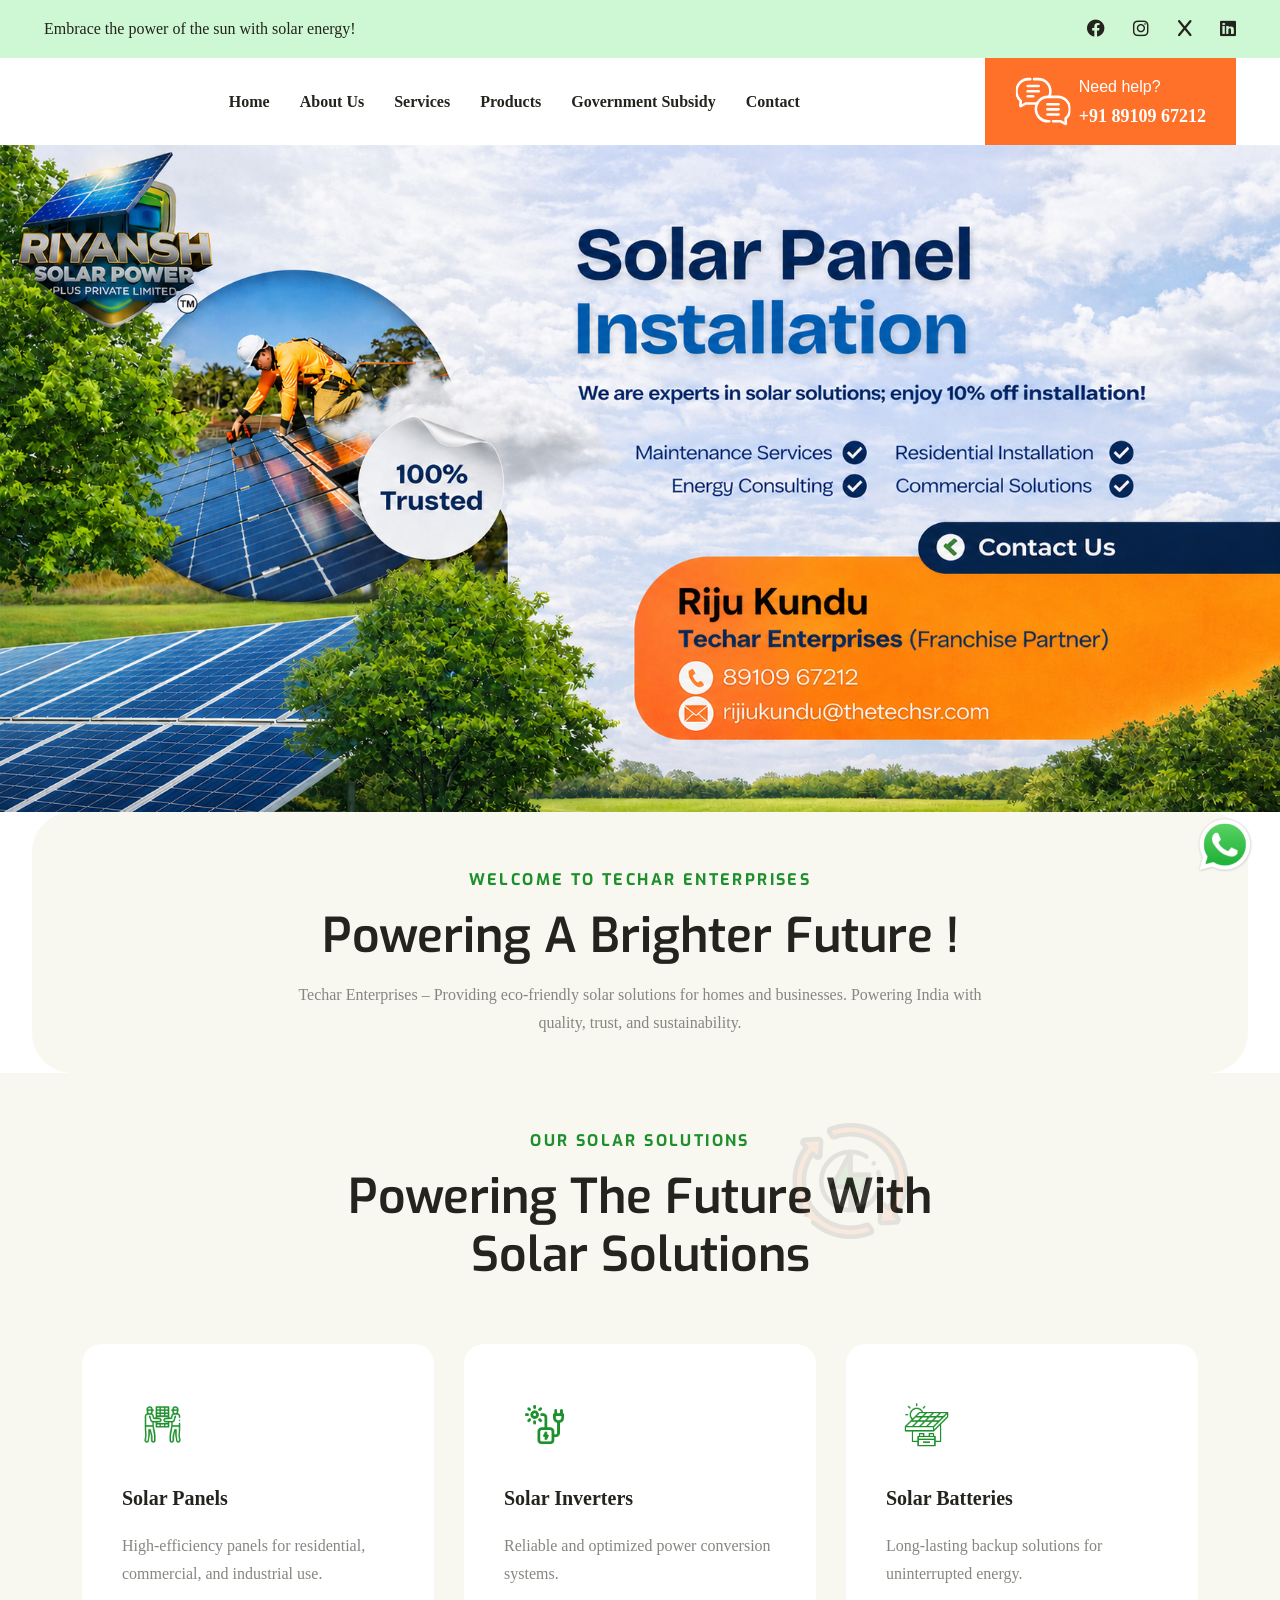
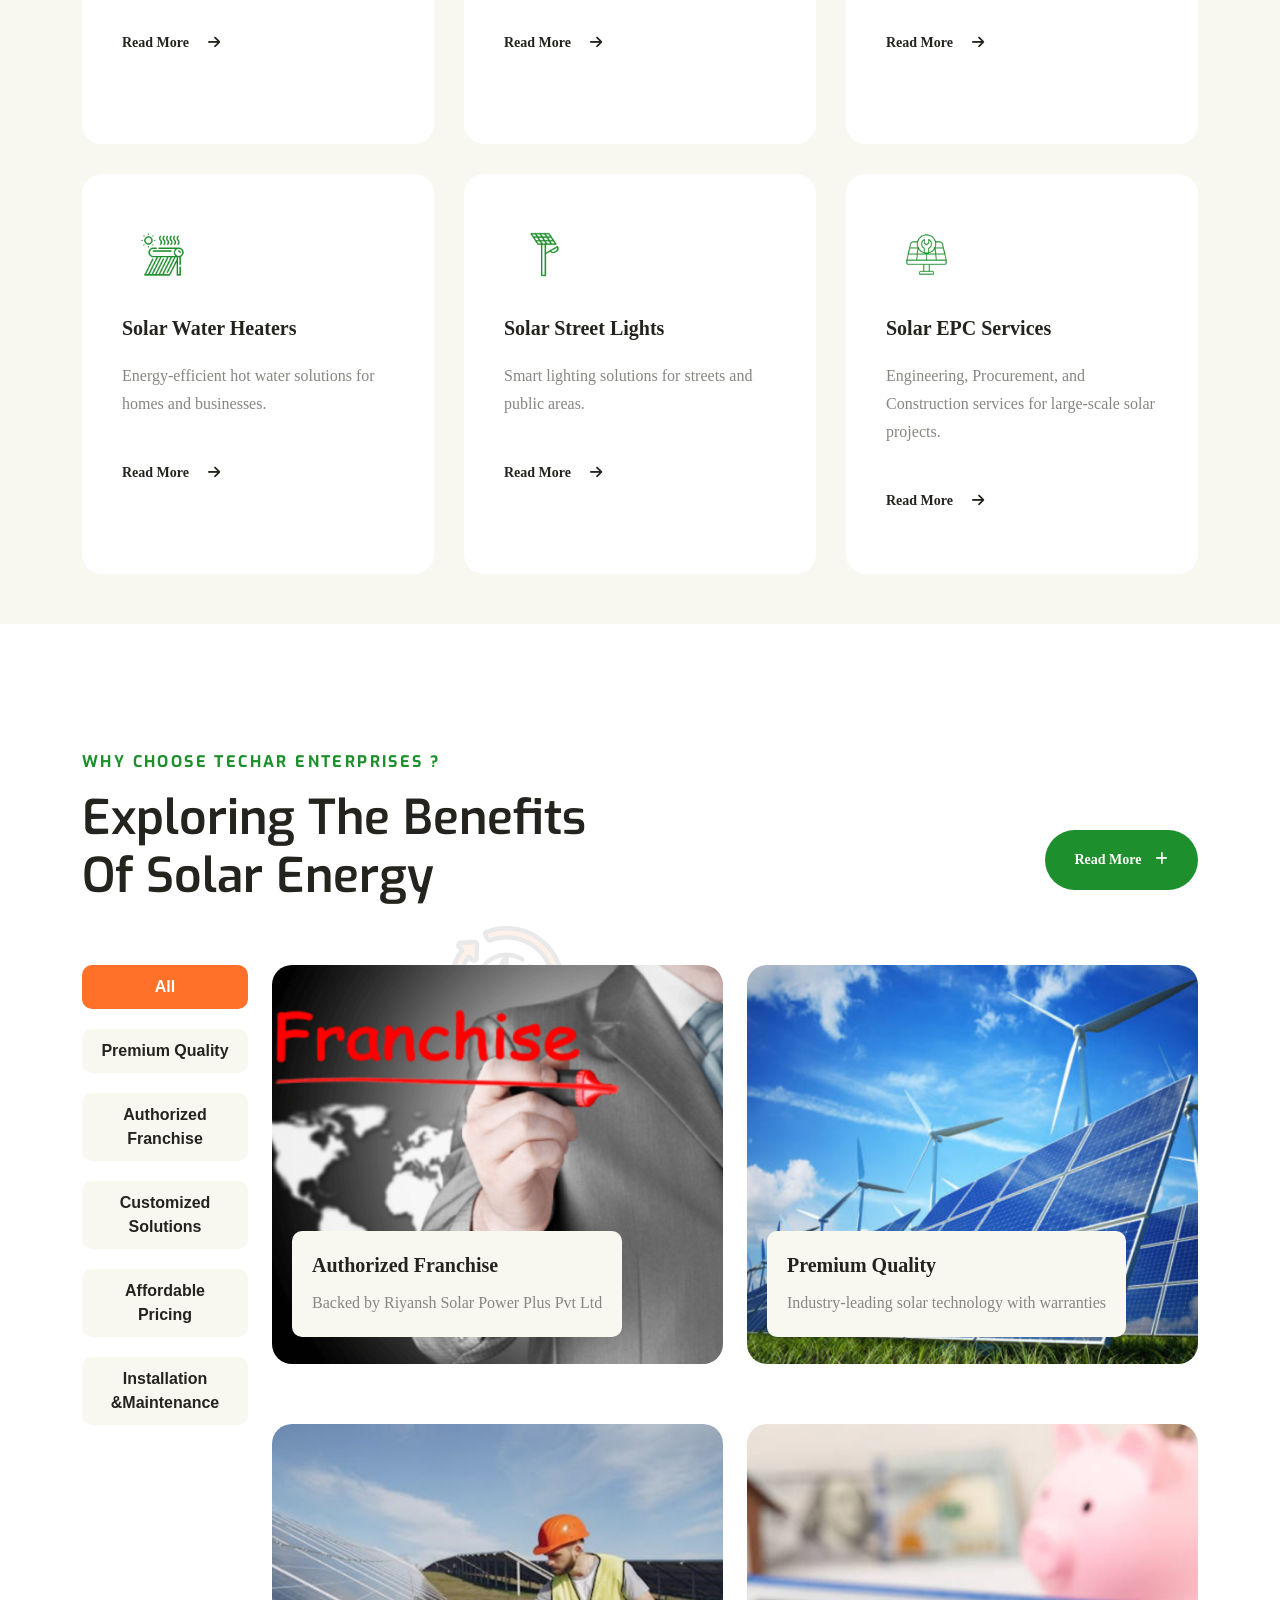
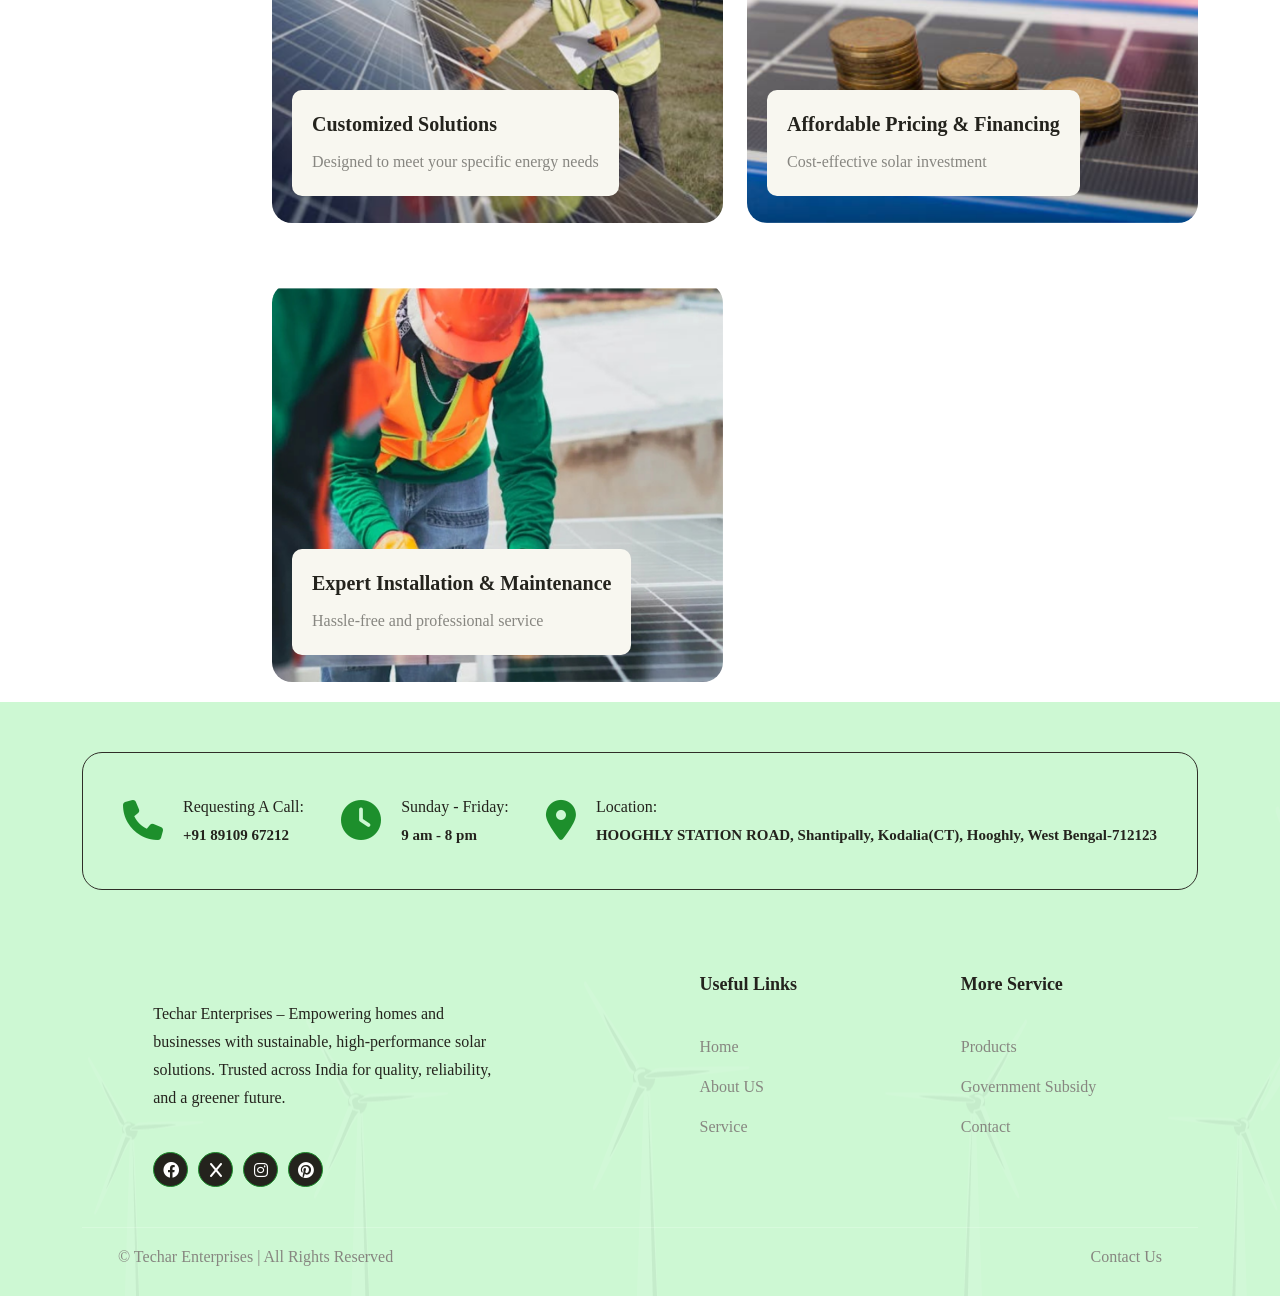
<file: index-2.html>
<!DOCTYPE html>
<!-- Language -->
<html lang="zxx">

<head>
    <meta http-equiv="Cache-Control" content="no-cache, no-store, must-revalidate" />
    <meta http-equiv="Pragma" content="no-cache" />
    <meta http-equiv="Expires" content="0" />
	<!-- Meta Tags -->
	<meta charset="UTF-8">
	<meta name="viewport" content="width=device-width, initial-scale=1.0">
	<!-- Page Title -->
	<title>Techar Enterprises</title>
	<!-- Favicon -->
	<link rel="shortcut icon" href="assets/images/favicon.html">

	<!-- Bootstrap CSS -->
	<link rel="stylesheet" href="assets/vendors/bootstrap/css/bootstrap.min.css">
	<!-- FontAwesome CSS -->
	<link rel="stylesheet" href="assets/vendors/font-awesome/css/all.min.css">
	<!-- Slick Slider CSS -->
	<link rel="stylesheet" href="assets/vendors/slick-slider/slick.css">
	<!-- Slick Slider Theme -->
	<link rel="stylesheet" href="assets/vendors/slick-slider/slick-theme.css">

	<!-- MetisMenu CSS -->
	<link rel="stylesheet" href="assets/vendors/metismenu/metismenu.css">

	<!-- Magnific Popup -->
	<link rel="stylesheet" href="assets/vendors/magnific-popup/magnific-popup.css">

	<!-- Main Stylesheet -->
	<link rel="stylesheet" href="assets/css/style.css">

</head>

<body class="body-wrapper home-one" data-scroll-animation="true">
	<!-- Overlay -->
	<div class="overlay"></div>

	<!-- Top Header Start -->
	<div class="srex-top-header d-none d-md-block">
		<div class="container-fluid">
			<div class="row">
				<div class="col-6 col-md-8">
					<p>Embrace the power of the sun with solar energy! </p>
				</div>
				<div class="col-6 col-md-4">
					<ul>
						<li>
							<a href="#"><i class="fa-brands fa-facebook"></i></a>
							<a href="#"><i class="fa-brands fa-instagram"></i></a>
							<a href="#"><i class="fa-brands fa-x"></i></a>
							<a href="#"><i class="fa-brands fa-linkedin"></i></a>
						</li>
					</ul>
				</div>
			</div>
		</div>
	</div>
	<!-- Top Header End -->
	<!-- Header Start -->

	<header class="srex-header srex-header--home-two">
		<div class="container-fluid">
			<div class="row">
				<div class="col-12">
					<nav class="ud-main-menu ud-main-menu--home-one d-flex align-items-center justify-content-between"
						aria-label="Main Navigation">
						<div class="ud-main-menu__logo ">
							<a href="index.html">
								<!-- <img src="assets/images/img4.png" alt="RSsolar"> -->
							</a>
						</div>
						<ul class="ud-main-menu__links d-none d-lg-flex">
							<li>
								<a href="index.html">Home </a>
							</li>
							<li>
								<a href="about.html">About Us</a>
							</li>
							<li>
								<a href="services.html">Services </a>
							</li>

							<li>
								<a href="products.html">Products</a>

							</li>
							<li>
								<a href="governmentSubsidy.html">Government Subsidy </a>
							</li>
							<li>
								<a href="contact.html">Contact</a>
							</li>
						</ul>

						<div class="ud-hamburger-menu d-block d-lg-none ">
							<div class="ud-hamburger-menu__btn">
								<span></span>
							</div>
						</div>

						<div
							class="srex-header__call srex-header--home-two__call-two d-flex align-items-center gap-2 m-0 d-none d-xl-flex">
							<img src="assets/images/chat-2.svg" alt="Chat">
							<div>
								<span>Need help?</span>
								<h4>
									<a href="tel:+918910967212">+91 89109 67212</a>
								</h4>
							</div>
						</div>
					</nav>
				</div>
			</div>
		</div>

		<!-- Side Popup -->
		<div class="ud-side-popup ud-side-popup--home-one">
			<div class="ud-side-popup__header">
				<div class="ud-side-popup__header-logo">
					<!-- <img src="assets/images/img4.png" alt="ArvikaLogo"> -->
				</div>
				<button class="side-popup-close">
					<i class="fa-solid fa-xmark"></i>
				</button>
			</div>
			<div class="ud-side-popup__body">
				<ul class="metismenu" id="side-menu">
					<li>
						<a href="products.html">
							Home 
						</a>

					</li>
					<li>
						<a href="about.html">About Us</a>
					</li>
					<li>
						<a href="services.html">
							Services 
						</a>

					</li>

					<li>
						<a href="products.html">
							Products 
						</a>

					</li>
					<li>
						<a href="governmentSubsidy.html">Government Subsidy </a>
					</li>
					<li>
						<a href="contact.html">Contact</a>
					</li>
				</ul>
			</div>
			<div class="ud-side-popup__bottom">
				<div class="ud-side-popup__bottom-info">
					<div class="ud-side-popup__bottom-info-box d-flex align-items-center gap-3 py-0 m-0">
						<i class="fa-solid fa-phone"></i>
						<div class="ud-header-info-box__details">
							<span>Need Help?</span>
							<h4>
								<a href="tel:+918910967212">+91 89109 67212</a>
							</h4>
						</div>
					</div>
					<div class="ud-side-popup__bottom-info-box d-flex align-items-center gap-3 py-0 m-0">
						<i class="fa-solid fa-paper-plane"></i>
						<div class="ud-header-info-box__details">
							<span>HOOGHLY STATION ROAD, Shantipally, Kodalia(CT), Hooghly, West Bengal-712123</span>
							<h4>Riyansh solar signature franchise</h4>
						</div>
					</div>
					<div class="ud-side-popup__bottom-info-box d-flex align-items-center gap-3 py-0 m-0">
						<i class="fa-solid fa-envelope"></i>
						<div class="ud-header-info-box__details">
							<span>Send email</span>
							<h4>
								<a href="mailto:rijiukundu@thetechsr.com">rijiukundu@thetechsr.com</a>
							</h4>
						</div>
					</div>
				</div>
				<ul class="ud-side-popup__bottom-socials">
					<li>
						<a href="#">
							<i class="fa-brands fa-facebook-f"></i>
						</a>
					</li>
					<li>
						<a href="#">
							<i class="fa-brands fa-x-twitter"></i>
						</a>
					</li>
					<li>
						<a href="#">
							<i class="fa-brands fa-instagram"></i>
						</a>
					</li>
					<li>
						<a href="#">
							<i class="fa-brands fa-youtube"></i>
						</a>
					</li>
				</ul>
			</div>
		</div>
	</header>

	<!-- Header End -->

	<!-- start whatsapp icon -->

	<div class="whatsapp-icon">
		<a href="https://wa.me/918910967212" class="whatsapp-float" target="_blank"><img
				src="assets/images/WhatsApp.png" alt="whatsapp-icon"> </a>
	</div>

	<!-- close whatsapp icon  -->


	<div class="slider">
		<img class="w-100" src="assets/images/home-two/hero/png0.png" alt="">
	</div>


	<!-- Testimonial Section Start -->

	<section class="srex-testimonial-two srex-section container-fluid">
		<div class="container">
			<div class="row">
				<div class="col-12">
					<div class="srex-testimonial-two__title">
						<!-- <img src="assets/images/frame.png" alt="Frame" class="srex-section__frame wow ud-fade-in-down" data-wow-delay="200ms"> -->
						<div class="srex-section__head wow ud-fade-in-up" data-wow-delay="200ms">
							<h5 class="srex-section__head__badge">
								Welcome to Techar Enterprises
							</h5>
							<h2 class="srex-section__head__title">
								Powering a Brighter Future !
							</h2>
							<p class="my-3">
								Techar Enterprises – Providing eco-friendly solar solutions for homes and businesses. Powering
								India with quality, trust, and sustainability.</p>
						</div>
					</div>
				</div>
			</div>


		</div>
	</section>

	<!-- Testimonial Section End -->

	<!-- Service Start -->
	<section class="srex-service-two srex-section">
		<img src="assets/images/frame.png" alt="Frame" class="srex-service-two__frame wow ud-fade-in-right"
			data-wow-delay="200ms">
		<div class="container">
			<div class="srex-section__head text-center wow ud-fade-in-up" data-wow-delay="200ms">
				<h5 class="srex-section__head__badge">
					Our Solar Solutions
				</h5>
				<h2 class="srex-section__head__title">
					Powering the Future with Solar Solutions
				</h2>
			</div>
			<div class="srex-info-box">
				<div class="row">
					<div class="col-md-6 col-lg-4 col-12">
						<div style="height: 400px;" class="srex-info-box__item wow ud-fade-in-up"
							data-wow-delay="200ms">
							<div class="d-flex justify-content-between align-items-center">
								<div class="srex-info-box__item__img">
									<img src="assets/images/home-two/service/service-1.png"
										class="srex-info-box__item__logo" alt="PowerSun Assistance">
								</div>
							</div>
							<h3 class="srex-info-box__item__text">
								Solar Panels
							</h3>
							<p class="srex-info-box__item__desc">High-efficiency panels for residential, commercial, and
								industrial use.</p>
							<div class="srex-info-box__more">
								<a href="services.html">Read More
									<i class="fa-solid fa-arrow-right"></i></a>
							</div>
						</div>
					</div>
					<div class="col-md-6 col-lg-4 col-12">
						<div style="height: 400px;" class="srex-info-box__item wow ud-fade-in-up"
							data-wow-delay="400ms">
							<div class="d-flex justify-content-between align-items-center">
								<div class="srex-info-box__item__img">
									<img src="assets/images/home-two/service/service-2.png"
										class="srex-info-box__item__logo" alt="PowerSun Assistance">
								</div>
							</div>
							<h3 class="srex-info-box__item__text">
								Solar Inverters
							</h3>
							<p class="srex-info-box__item__desc">Reliable and optimized power conversion systems.</p>
							<div class="srex-info-box__more">
								<a href="services.html">Read More
									<i class="fa-solid fa-arrow-right"></i></a>
							</div>
						</div>
					</div>
					<div class="col-md-6 col-lg-4 col-12">
						<div style="height: 400px;" class="srex-info-box__item wow ud-fade-in-up"
							data-wow-delay="600ms">
							<div class="d-flex justify-content-between align-items-center">
								<div class="srex-info-box__item__img">
									<img src="assets/images/home-two/service/battery.png"
										class="srex-info-box__item__logo" alt="BrightSun Support">
								</div>
							</div>
							<h3 class="srex-info-box__item__text">
								Solar Batteries
							</h3>
							<p class="srex-info-box__item__desc">Long-lasting backup solutions for uninterrupted energy.
							</p>
							<div class="srex-info-box__more">
								<a href="services.html">Read More
									<i class="fa-solid fa-arrow-right"></i></a>
							</div>
						</div>
					</div>
					<div class="col-md-6 col-lg-4 col-12">
						<div style="height: 400px;" class="srex-info-box__item wow ud-fade-in-up"
							data-wow-delay="600ms">
							<div class="d-flex justify-content-between align-items-center">
								<div class="srex-info-box__item__img">
									<img src="assets/images/home-two/service/service-3.png"
										class="srex-info-box__item__logo" alt="BrightSun Support">
								</div>
							</div>
							<h3 class="srex-info-box__item__text">
								Solar Water Heaters
							</h3>
							<p class="srex-info-box__item__desc">Energy-efficient hot water solutions for homes and
								businesses.</p>
							<div class="srex-info-box__more">
								<a href="services.html">Read More
									<i class="fa-solid fa-arrow-right"></i></a>
							</div>
						</div>
					</div>
					<div class="col-md-6 col-lg-4 col-12">
						<div style="height: 400px;" class="srex-info-box__item wow ud-fade-in-up"
							data-wow-delay="600ms">
							<div class="d-flex justify-content-between align-items-center">
								<div class="srex-info-box__item__img">
									<img src="assets/images/home-two/service/service-4.png"
										class="srex-info-box__item__logo" alt="BrightSun Support">
								</div>
							</div>
							<h3 class="srex-info-box__item__text">
								Solar Street Lights
							</h3>
							<p class="srex-info-box__item__desc">Smart lighting solutions for streets and public areas.
							</p>
							<div class="srex-info-box__more">
								<a href="services.html">Read More
									<i class="fa-solid fa-arrow-right"></i></a>
							</div>
						</div>
					</div>
					<div class="col-md-6 col-lg-4 col-12">
						<div style="height: 400px;" class="srex-info-box__item wow ud-fade-in-up"
							data-wow-delay="600ms">
							<div class="d-flex justify-content-between align-items-center">
								<div class="srex-info-box__item__img">
									<img src="assets/images/home-two/service/service-6.png"
										class="srex-info-box__item__logo" alt="BrightSun Support">
								</div>
							</div>
							<h3 class="srex-info-box__item__text">
								Solar EPC Services
							</h3>
							<p class="srex-info-box__item__desc">Engineering, Procurement, and Construction services for
								large-scale solar projects.</p>
							<div class="srex-info-box__more">
								<a href="services.html">Read More
									<i class="fa-solid fa-arrow-right"></i></a>
							</div>



						</div>
					</div>
				</div>
			</div>

		</div>
	</section>
	<!-- Service End -->


	<!-- Why Choose Techar Enterprises? -->
	<section class="srex-portfolio-two srex-section">
		<img src="assets/images/frame.png" alt="Frame" class="srex-portfolio-two__frame wow ud-fade-in-left"
			data-wow-delay="200ms">
		<div class="container">
			<div class="srex-section__head">
				<h5 class="srex-section__head__badge wow ud-fade-in-left" data-wow-delay="200ms">
					Why Choose Techar Enterprises ?
				</h5>
				<div class="d-flex align-items-center justify-content-between flex-column flex-lg-row wow ud-fade-in-left"
					data-wow-delay="200ms">
					<h2 class="srex-section__head__title">
						Exploring the Benefits of Solar Energy
					</h2>
					<div class="wow ud-fade-in-right" data-wow-delay="200ms">
						<a href="about-us.html" class="srex-btn srex-btn--primary mt-4">
							Read More <i class="fa-solid fa-plus"></i>
						</a>
					</div>
				</div>
			</div>
			<div class="row">
				<div class="col-lg-2 col-12">
					<div class="controls">
						<ul id="filters">
							<li class="filter active" data-filter="all">All</li>
							<li class="filter" data-filter=".PremiumQuality ">Premium Quality </li>
							<li class="filter" data-filter=".Authorized-Franchise">Authorized Franchise </li>
							<li class="filter" data-filter=".Customized-Solutions ">Customized Solutions</li>
							<li class="filter" data-filter=".Affordable-Pricing">Affordable Pricing</li>
							<li class="filter" data-filter=".Installation-Maintenance ">Installation &Maintenance </li>
						</ul>
					</div>
				</div>
				<div class="col-12 col-lg-10">
					<div class="row" id="srex-ho-filter">
						<div class="col-lg-6 col-12 filter-item Authorized-Franchise">
							<div class="srex-portfolio-two__item">
								<img src="assets/images/home-two/portfolio/franchise2.png" alt="Portfolio img one">
								<div class="srex-portfolio-two__item__box">
									<h3>Authorized Franchise </h3>
									<p>Backed by Riyansh Solar Power Plus Pvt Ltd</p>
								</div>
							</div>
						</div>
						<div class="col-lg-6 col-12 filter-item PremiumQuality">
							<div class="srex-portfolio-two__item">
								<img src="assets/images/home-two/portfolio/primiumQuality2.png" alt="Portfolio img two">
								<div class="srex-portfolio-two__item__box">
									<h3>Premium Quality </h3>
									<p>Industry-leading solar technology with warranties</p>
								</div>
							</div>
						</div>
						<div class="col-lg-6 col-12 filter-item Customized-Solutions ">
							<div class="srex-portfolio-two__item">
								<img src="assets/images/home-two/portfolio/solution2.png" alt="Portfolio img two">
								<div class="srex-portfolio-two__item__box">
									<h3>Customized Solutions</h3>
									<p>Designed to meet your specific energy needs</p>
								</div>
							</div>
						</div>
						<div class="col-lg-6 col-12 filter-item Affordable-Pricing">
							<div class="srex-portfolio-two__item">
								<img src="assets/images/home-two/portfolio/price.png" alt="Portfolio img two">
								<div class="srex-portfolio-two__item__box">
									<h3>Affordable Pricing & Financing </h3>
									<p>Cost-effective solar investment</p>
								</div>
							</div>
						</div>
						<div class="col-lg-6 col-12 filter-item Installation-Maintenance ">
							<div class="srex-portfolio-two__item">
								<img src="assets/images/home-two/portfolio/installation.png" alt="Portfolio img two">
								<div class="srex-portfolio-two__item__box">
									<h3>Expert Installation & Maintenance </h3>
									<p>Hassle-free and professional service</p>
								</div>
							</div>
						</div>
					</div>
				</div>
			</div>
		</div>
	</section>


	<!-- Why Choose Techar Enterprises? End -->

	<!-- Footer Start-->
	<footer class="srex-footer-two">
		<div class="container">
			<div class="srex-footer-two__top__content">
				<ul class="srex-footer-two__top__content__contact d-flex justify-content-between">
					<li>
						<div class="srex-footer-two__top__content__contact __icon">
							<i class="fa-solid fa-phone"></i>
						</div>
						<div class="srex-footer-two__top__content__contact __text">
							<p>
								Requesting A Call:
							</p>
							<p>
								<a style="font-size: 15px;" href="tel:+918910967212">+91 89109 67212</a>
							</p>
						</div>
					</li>
					<li>
						<div class="srex-footer-two__top__content__contact __icon">
							<i class="fa-solid fa-clock"></i>
						</div>
						<div class="srex-footer-two__top__content__contact __text">
							<p>
								Sunday - Friday:
							</p>
							<h3 style="font-size: 15px;">
								9 am - 8 pm
							</h3>
						</div>
					</li>
					<li>
						<div class="srex-footer-two__top__content__contact __icon">
							<i class="fa-solid fa-location-dot"></i>
						</div>
						<div class="srex-footer-two__top__content__contact __text">
							<p>
								Location:
							</p>
							<h3 style="font-size: 15px;">HOOGHLY STATION ROAD, Shantipally, Kodalia(CT), Hooghly, West Bengal-712123</h3>
						</div>
					</li>
				</ul>
			</div>
			<div class="srex-footer-two__links footer-two">
				<div class="row justify-content-evenly">
					<div class="col-12 col-lg-5 col-md-6">
						<div class="srex-footer-two__links__logo">
							<!-- <img src="assets/images/img4.png" alt="Logo"> -->
							<p class="srex-footer-two__links__logo__text">Techar Enterprises – Empowering homes and
								businesses with sustainable, high-performance solar solutions. Trusted across India for
								quality, reliability, and a greener future.</p>
							<ul class="srex-footer-two__links__social_links">
								<li><i class="fa-brands fa-facebook"></i></li>
								<li><i class="fa-brands fa-x"></i></li>
								<li><i class="fa-brands fa-instagram"></i></li>
								<li><i class="fa-brands fa-pinterest"></i></li>
							</ul>
						</div>
					</div>
					<div class="col-12 col-lg-2 col-md-6">
						<div class="srex-footer__links__wrapper">
							<h4>Useful Links</h4>
							<div class="srex-footer__links__content">
								<ul class="srex-footer__links__list">
									<li>
										<a href="index.html">Home</a>
									</li>
									<li>
										<a href="about.html">About US</a>
									</li>
									<li>
										<a href="services.html">Service</a>
									</li>
								</ul>
							</div>
						</div>
					</div>
					<div class="col-12 col-lg-2 col-md-6">
						<div class="srex-footer__links__wrapper">
							<h4>More Service</h4>
							<div class="srex-footer__links__content">
								<ul class="srex-footer__links__list">
									<li>
										<a href="products.html">Products</a>
									</li>
									<li>
										<a href="governmentSubsidy.html">Government Subsidy</a>
									</li>
									<li>
										<a href="contact.html">Contact</a>
									</li>
								</ul>
							</div>
						</div>
					</div>
				</div>
			</div>
			<div class="border-line"></div>
			<div class="srex-footer__bottom">
				<div class="row mx-4">
					<div class="col-12 col-md-6">
						<p>
							&copy; Techar Enterprises | All Rights Reserved
						</p>
					</div>
					<div class="col-12 col-md-6">
						<ul class="srex-footer__bottom__links">
							<li>
								<a href="contact.html">Contact Us</a>
							</li>
						</ul>
					</div>
				</div>
			</div>
		</div>
	</footer>
	<!-- Footer End -->

	<!-- jQuery -->
	<script src="assets/vendors/jquery/jquery-3.6.0.min.js"></script>
	<!-- Popper JS -->
	<script src="assets/vendors/bootstrap/js/popper.min.js"></script>
	<!-- Bootstrap JS -->
	<script src="assets/vendors/bootstrap/js/bootstrap.min.js"></script>
	<!-- Slick Slider JS -->
	<script src="assets/vendors/slick-slider/slick.js"></script>
	<!-- WOW JS -->
	<script src="assets/vendors/wow/wow.min.js"></script>
	<!-- MetisMenu JS -->
	<script src="assets/vendors/metismenu/metismenu.js"></script>

	<!-- Magnific Popup JS -->
	<script src="assets/vendors/magnific-popup/magnific-popup.min.js"></script>

	<!-- Waypoints JS -->
	<script src="assets/vendors/waypoints/waypoints.min.js"></script>
	<!-- CounterUp JS -->
	<script src="assets/vendors/counterup/counterup.js"></script>

	<!-- Mixitup -->
	<script src="assets/vendors/jquery-mixitup/jquery-mixitup.min.js"></script>

	<!-- Custom JS -->
	<script src="assets/js/custom.js"></script>
</body>

</html>
</file>
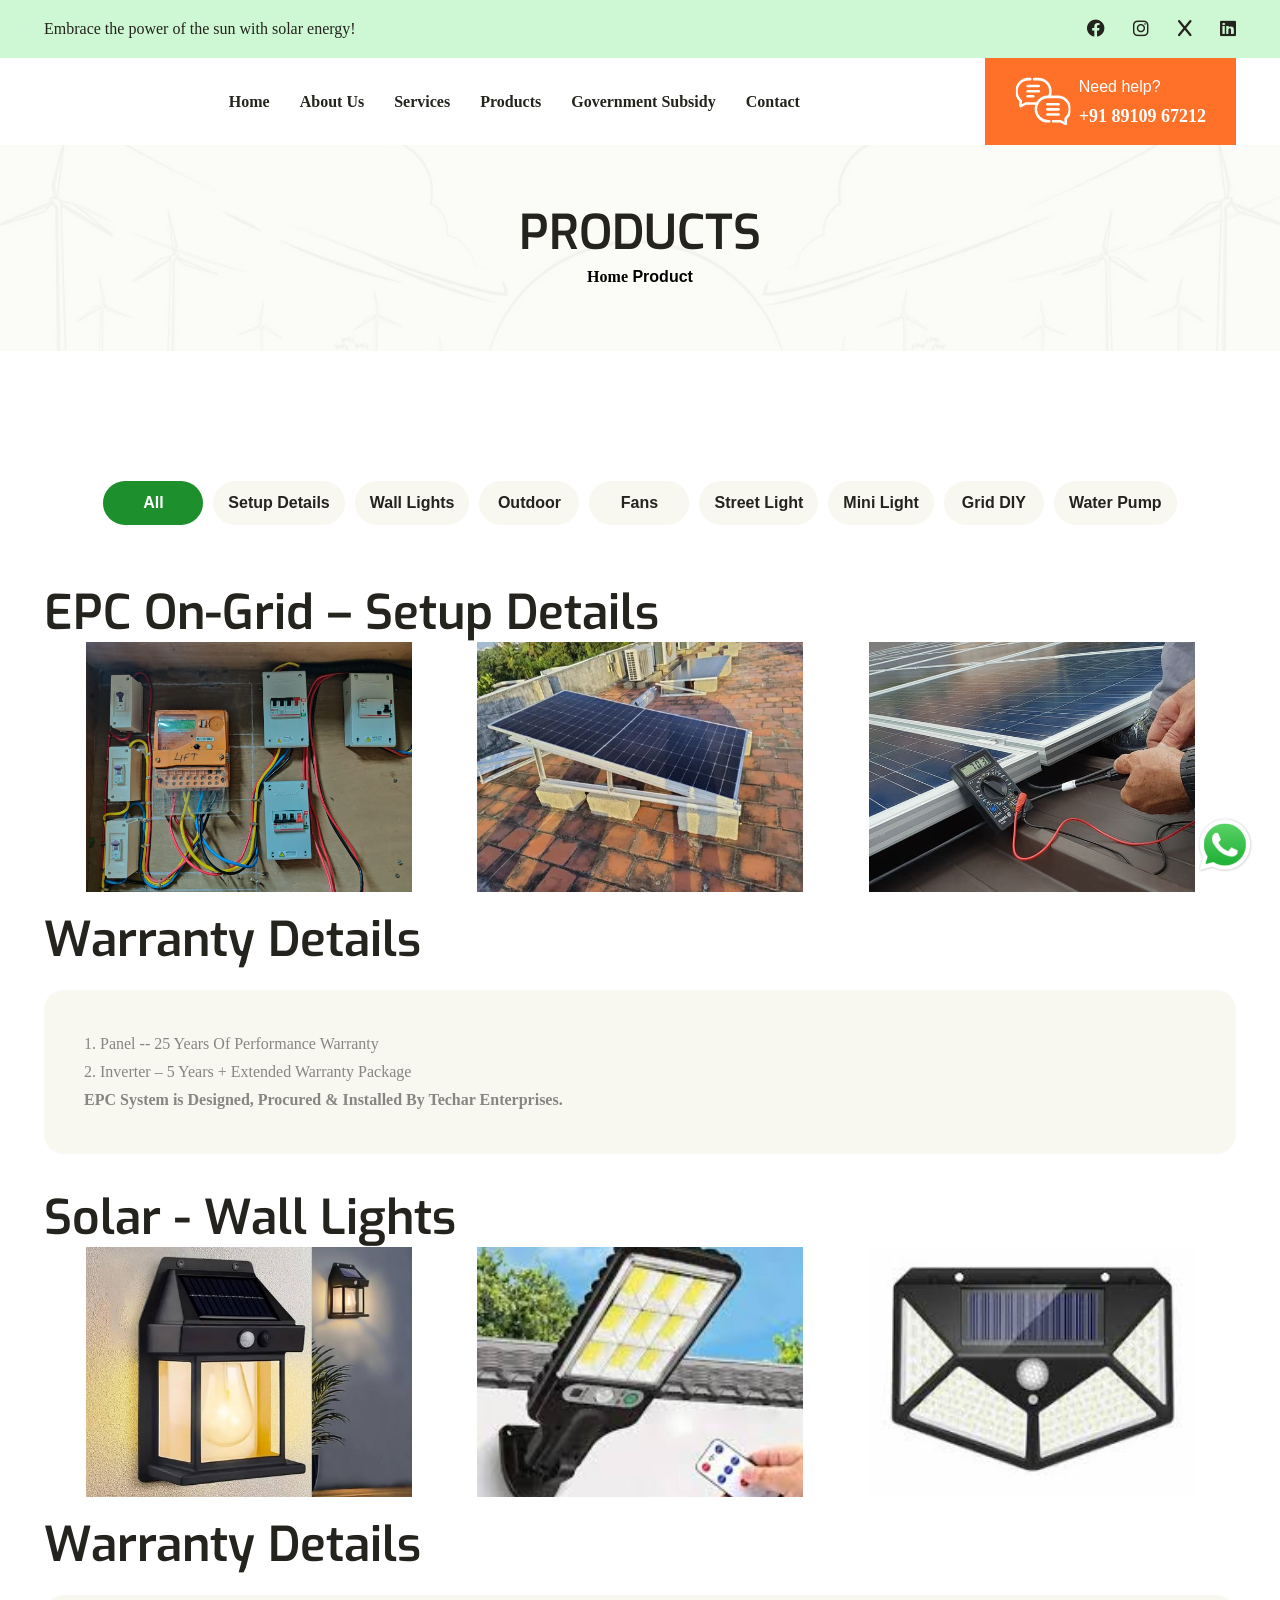
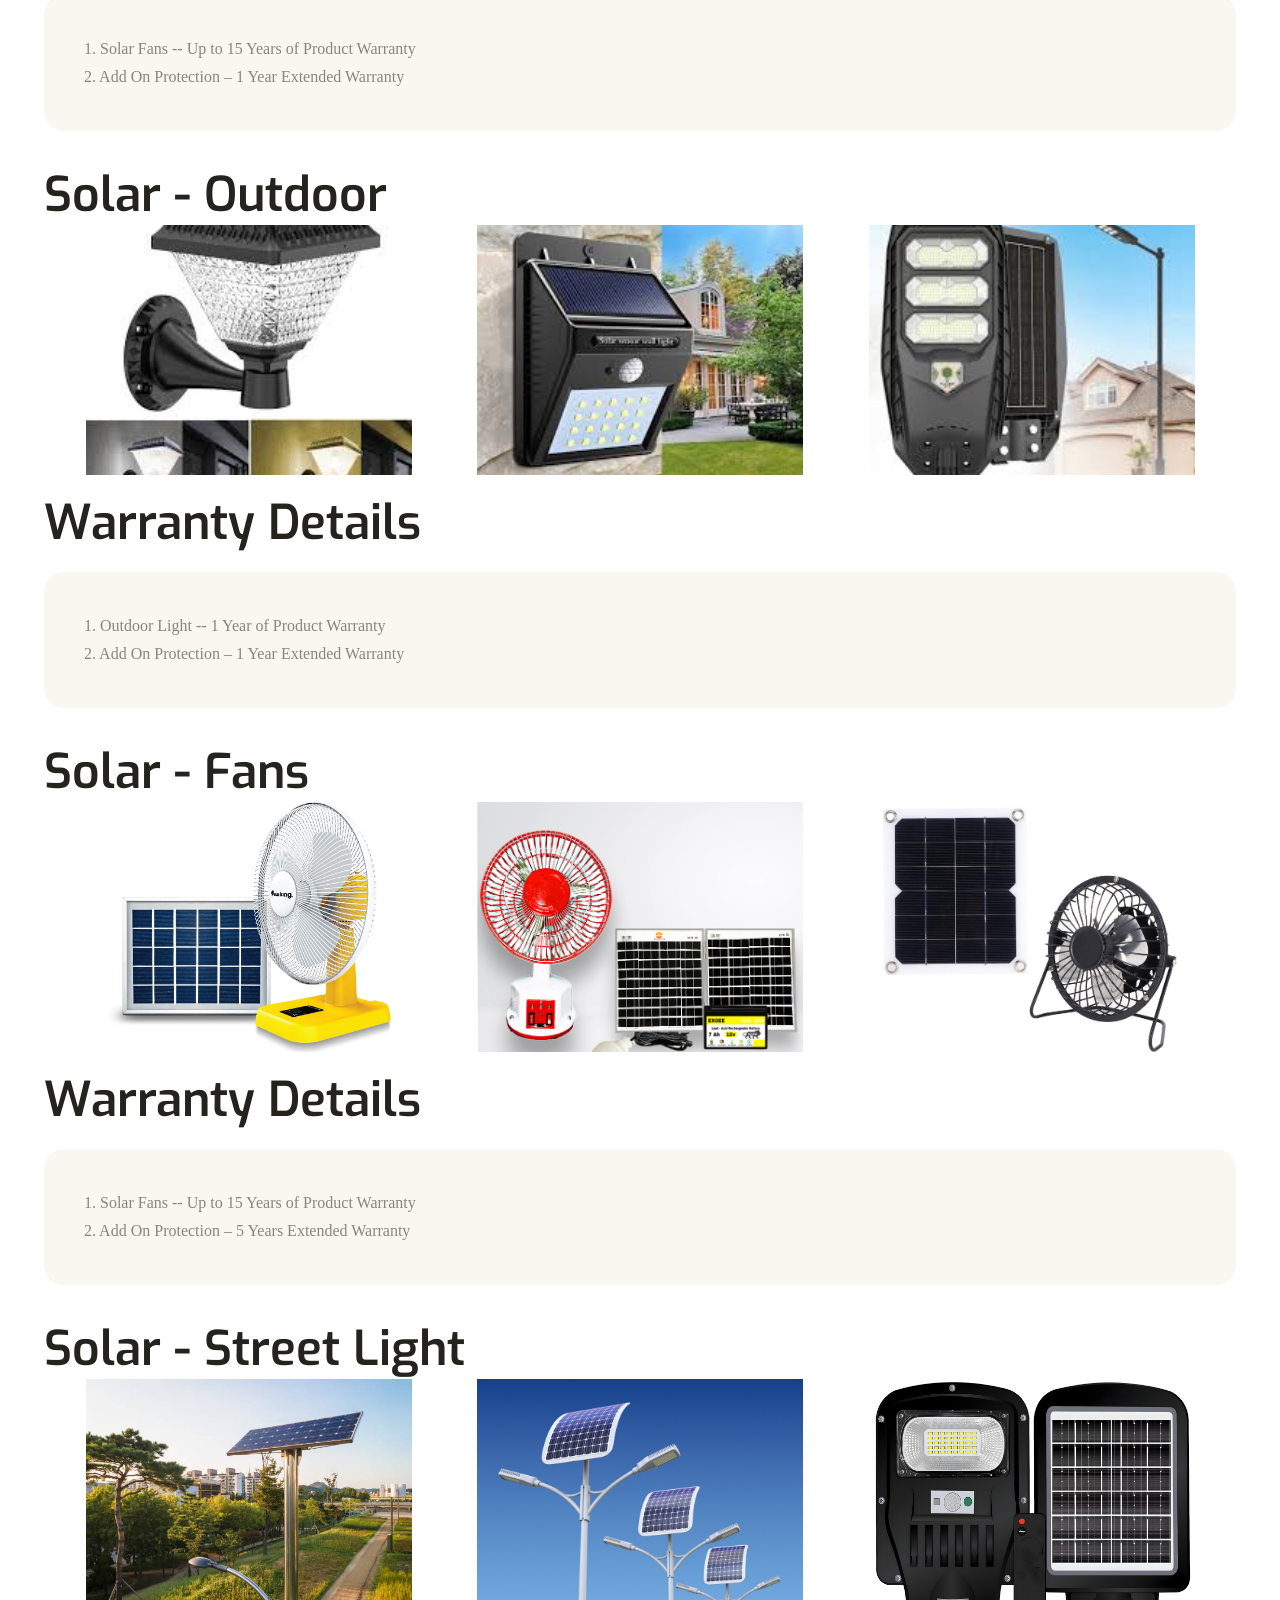
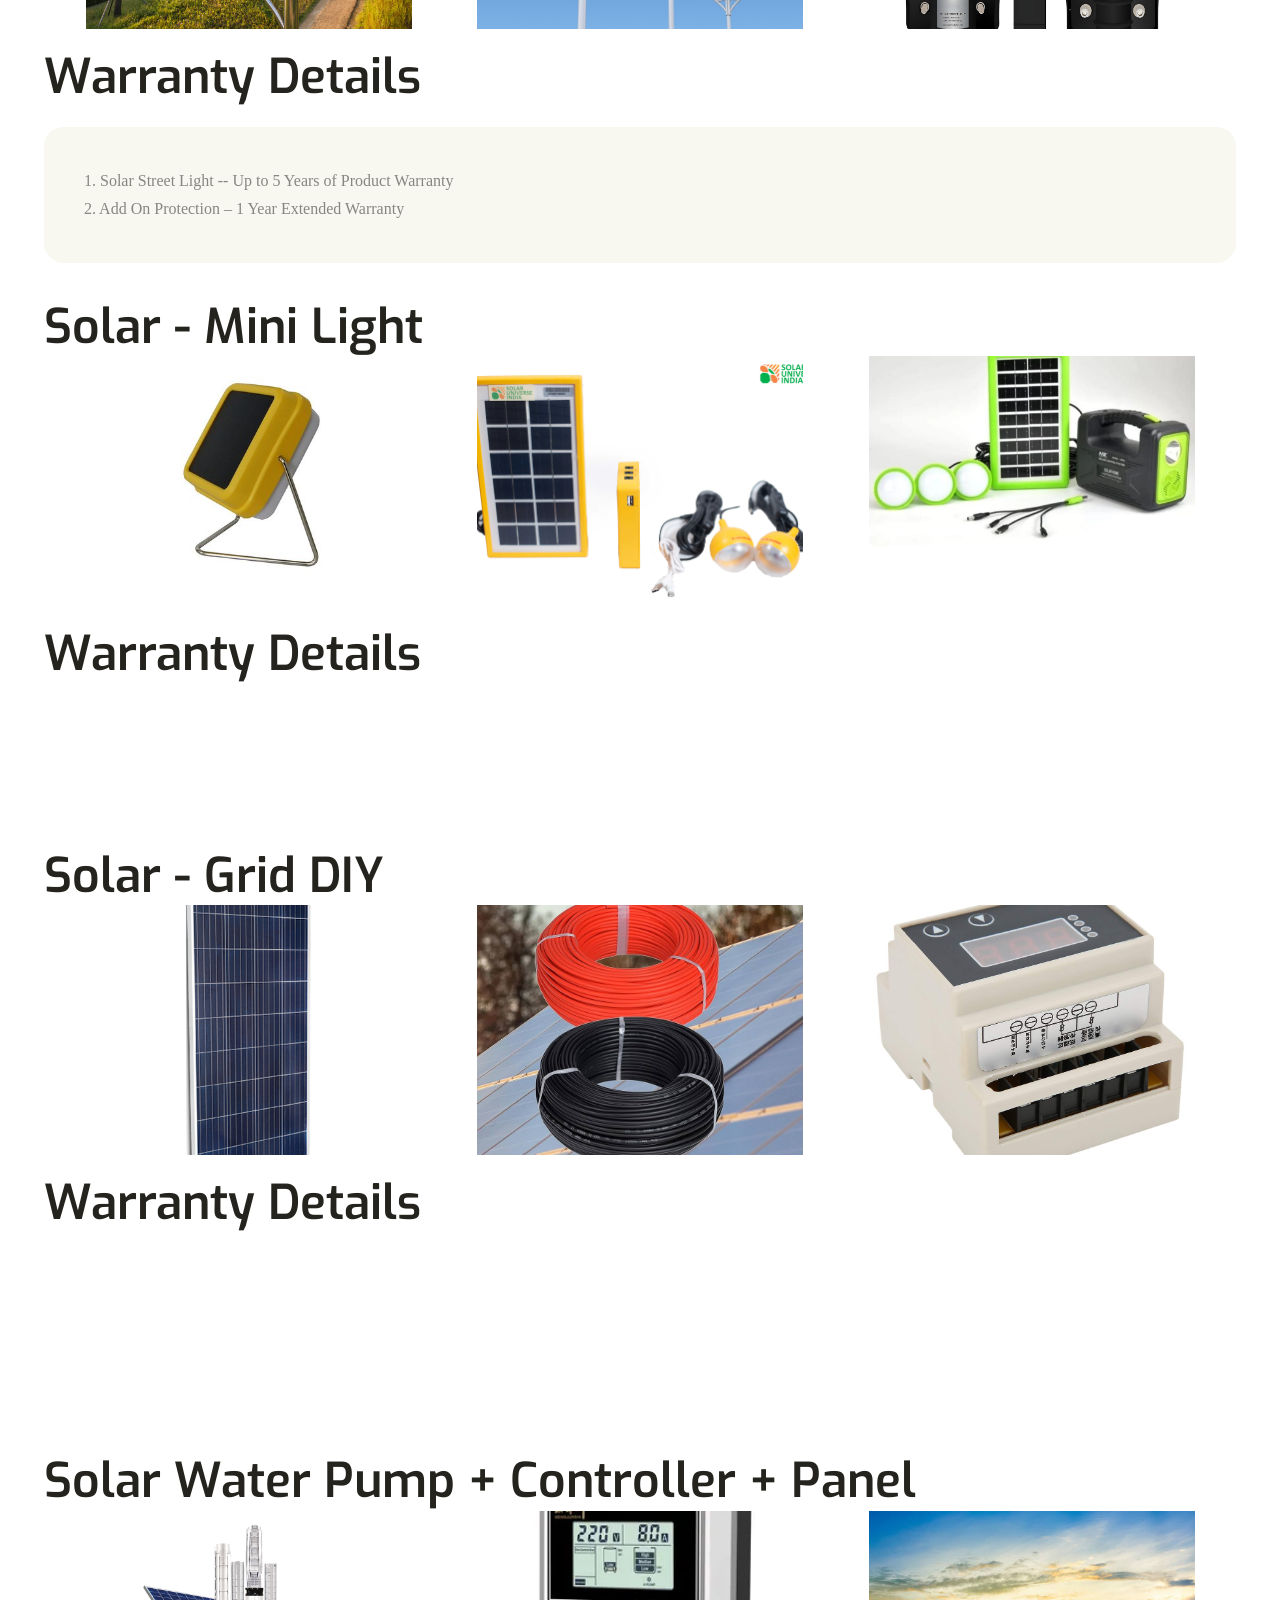
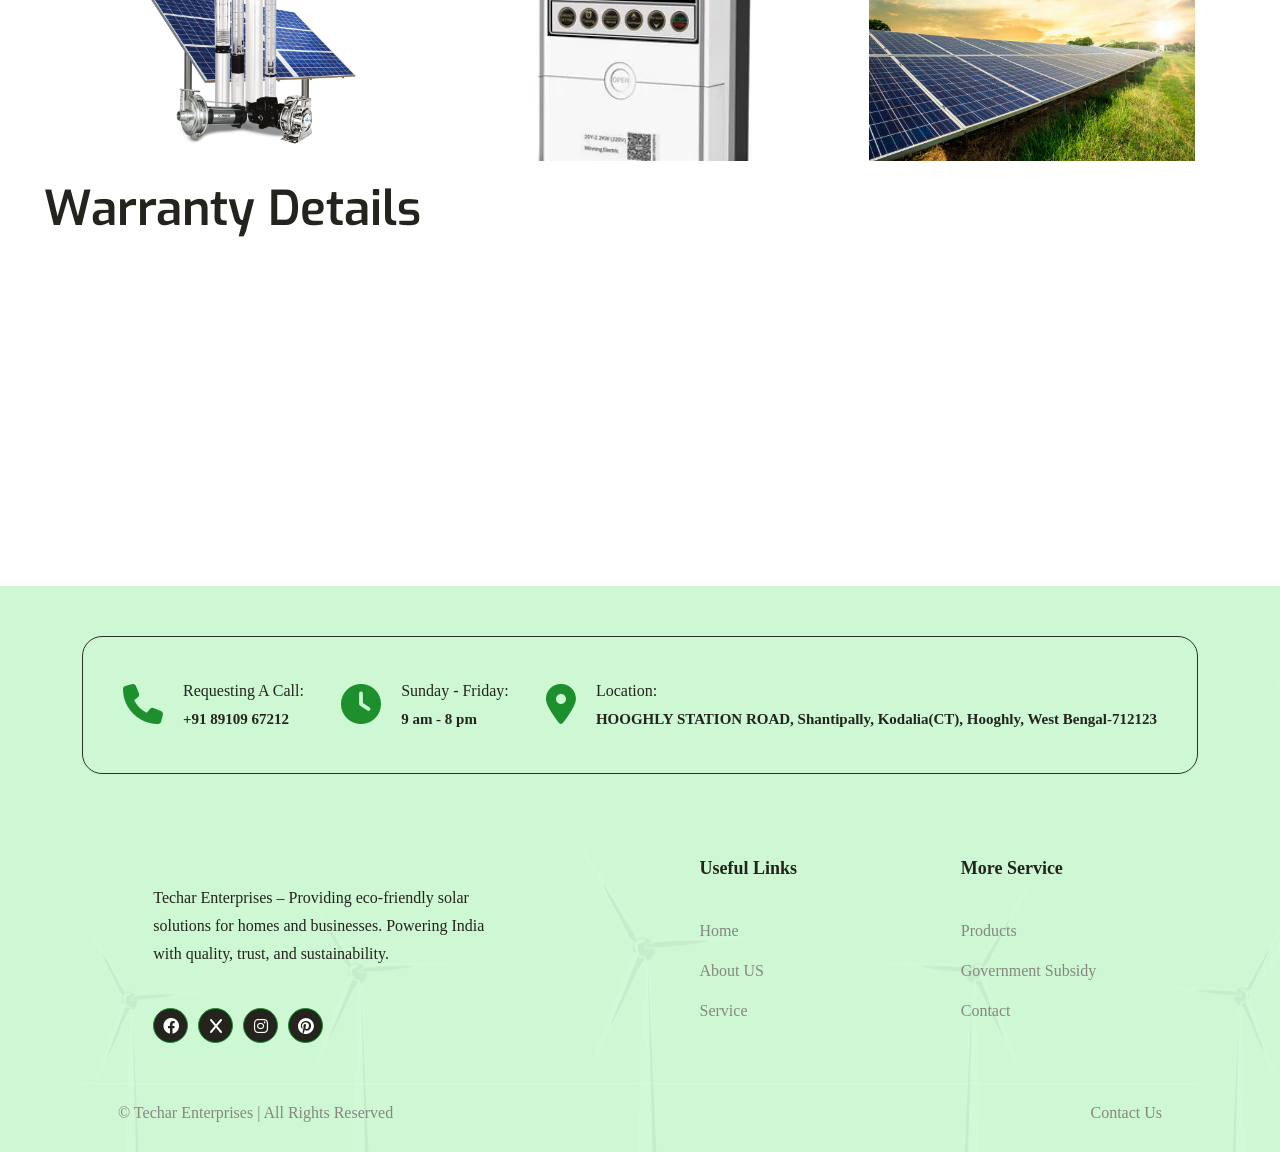
<file: products.html>
<!DOCTYPE html>
<!-- Language -->
<html lang="zxx">
  
<head>
    <meta http-equiv="Cache-Control" content="no-cache, no-store, must-revalidate" />
    <meta http-equiv="Pragma" content="no-cache" />
    <meta http-equiv="Expires" content="0" />
    <!-- Meta Tags -->
    <meta charset="UTF-8" />
    <meta name="viewport" content="width=device-width, initial-scale=1.0" />
    <!-- Page Title -->
    <title>Techar Enterprises</title>
    <!-- Favicon -->
    <link rel="shortcut icon" href="assets/images/favicon.html" />

    <!-- Bootstrap CSS -->
    <link
      rel="stylesheet"
      href="assets/vendors/bootstrap/css/bootstrap.min.css"
    />
    <!-- FontAwesome CSS -->
    <link
      rel="stylesheet"
      href="assets/vendors/font-awesome/css/all.min.css"
    />
    <!-- Slick Slider CSS -->
    <link rel="stylesheet" href="assets/vendors/slick-slider/slick.css" />
    <!-- Slick Slider Theme -->
    <link
      rel="stylesheet"
      href="assets/vendors/slick-slider/slick-theme.css"
    />

    <!-- MetisMenu CSS -->
    <link rel="stylesheet" href="assets/vendors/metismenu/metismenu.css" />

    <!-- Magnific Popup -->
    <link
      rel="stylesheet"
      href="assets/vendors/magnific-popup/magnific-popup.css"
    />

    <!-- Main Stylesheet -->
    <link rel="stylesheet" href="assets/css/style.css" />
  </head>
  <body class="body-wrapper home-one" data-scroll-animation="true">
    <!-- Overlay -->
    <div class="overlay"></div>

    <!-- Top Header Start -->
    <div class="srex-top-header d-none d-md-block">
      <div class="container-fluid">
        <div class="row">
          <div class="col-6 col-md-8">
            <p>Embrace the power of the sun with solar energy!</p>
          </div>
          <div class="col-6 col-md-4">
            <ul>
              <li>
                <a href="#"><i class="fa-brands fa-facebook"></i></a>
                <a href="#"><i class="fa-brands fa-instagram"></i></a>
                <a href="#"><i class="fa-brands fa-x"></i></a>
                <a href="#"><i class="fa-brands fa-linkedin"></i></a>
              </li>
            </ul>
          </div>
        </div>
      </div>
    </div>
    <!-- Top Header End -->

  <!-- Header Start -->

  <header class="srex-header srex-header--home-two">
    <div class="container-fluid">
      <div class="row">
        <div class="col-12">
          <nav
            class="ud-main-menu ud-main-menu--home-one d-flex align-items-center justify-content-between"
            aria-label="Main Navigation"
          >
            <div  class="ud-main-menu__logo ">
              <a href="index.html">
                <!-- <img 
                  src="assets/images/img4.png"
                  alt="anvilogo"
                > -->
              </a>
            </div>
            <ul class="ud-main-menu__links d-none d-lg-flex">
              <li>
                <a href="index.html"
                  >Home </i
                ></a>
                <!-- <ul class="ud-main-menu__sub-menu">
                  <li><a href="index.html">Home 1</a></li>
                  <li><a href="index.html">Home 2</a></li>
                  <li><a href="index-3.html">Home 3</a></li>
                </ul> -->
              </li>
              <li>
                <a href="about.html">About Us</a>
              </li>
              <li>
                <a href="services.html"
                  >Services </i
                ></a>
                <!-- <ul class="ud-main-menu__sub-menu">
                  <li><a href="services.html">Services</a></li>
                  <li>
                    <a href="services-details.html"
                      >Services Details</a
                    >
                  </li>
                </ul> -->
              </li>
              <!-- <li>
                <a href="#"
                  >Projects <i class="fa-solid fa-angle-down"></i
                ></a>
                <ul class="ud-main-menu__sub-menu">
                  <li><a href="projects.html">Projects</a></li>
                  <li>
                    <a href="projects-details.html"
                      >Projects Details</a
                    >
                  </li>
                </ul>
              </li> -->
              <!-- <li>
                <a href="#"
                  >Blog <i class="fa-solid fa-angle-down"></i
                ></a>
                <ul class="ud-main-menu__sub-menu">
                  <li><a href="blog.html">Blog</a></li>
                  <li>
                    <a href="blog-details.html">Blog Details</a>
                  </li>
                </ul>
              </li> -->
              <li>
                <a href="products.html"
                  >Products</i
                ></a>
                <!-- <ul class="ud-main-menu__sub-menu">
                  <li><a href="faq.html">FAQ</a></li>
                </ul> -->
              </li>
              <li>
                <a href="governmentSubsidy.html">Government Subsidy </a>
              </li>
              <li>
                <a href="contact.html">Contact</a>
              </li>
            </ul>

            <div class="ud-hamburger-menu d-block d-lg-none ">
              <div class="ud-hamburger-menu__btn">
                <span></span>
              </div>
            </div>

            <div
              class="srex-header__call srex-header--home-two__call-two d-flex align-items-center gap-2 m-0 d-none d-xl-flex"
            >
              <img src="assets/images/chat-2.svg" alt="Chat" >
              <div>
                <span>Need help?</span>
                <h4>
                  <a href="tel:+918910967212">+91 89109 67212</a>
                </h4>
              </div>
            </div>
          </nav>
        </div>
      </div>
    </div>

    <!-- Side Popup -->
    <div class="ud-side-popup ud-side-popup--home-one">
      <div class="ud-side-popup__header">
        <div class="ud-side-popup__header-logo">
          <!-- <img
            src="assets/images/img4.png"
            alt="anvilogo"
          > -->
        </div>
        <button class="side-popup-close">
          <i class="fa-solid fa-xmark"></i>
        </button>
      </div>
      <div class="ud-side-popup__body">
        <ul class="metismenu" id="side-menu">
          <li>
            <a href="index.html">
              Home 
            </a>
            <!-- <ul class="sub-menu collapse" aria-expanded="false">
              <li>
                <a href="index.html">Home 1</a>
              </li>
              <li>
                <a href="index.html">Home 2</a>
              </li>
              <li>
                <a href="index-3.html">Home 3</a>
              </li>
            </ul> -->
          </li>
          <li>
            <a href="about.html">About Us</a>
          </li>
          <li>
            <a href="services.html">
              Services 
            </a>
            <!-- <ul class="sub-menu collapse" aria-expanded="false">
              <li>
                <a href="services.html">Services</a>
              </li>
              <li>
                <a href="services-details.html"
                  >Services Details</a
                >
              </li>
            </ul> -->
          </li>
          <!-- <li>
            <a href="#">
              Projects <i class="fa-solid fa-plus"></i>
            </a>
            <ul class="sub-menu collapse" aria-expanded="false">
              <li>
                <a href="projects.html">Projects</a>
              </li>
              <li>
                <a href="projects-details.html"
                  >Projects Details</a
                >
              </li>
            </ul>
          </li> -->
          <!-- <li>
            <a href="#">
              Blog <i class="fa-solid fa-plus"></i>
            </a>
            <ul class="sub-menu collapse" aria-expanded="false">
              <li>
                <a href="blog.html">Blog</a>
              </li>
              <li>
                <a href="blog-details.html">Blog Details</a>
              </li>
            </ul>
          </li> -->
          <li>
            <a href="products.html">
              Products 
            </a>
            <!-- <ul class="sub-menu collapse" aria-expanded="false">
              <li>
                <a href="faq.html">FAQ</a>
              </li>
            </ul> -->
          </li>
          <li>
            <a href="governmentSubsidy.html">Government Subsidy </a>
          </li>
          <li>
            <a href="contact.html">Contact</a>
          </li>
        </ul>
      </div>
      <div class="ud-side-popup__bottom">
        <div class="ud-side-popup__bottom-info">
          <div
            class="ud-side-popup__bottom-info-box d-flex align-items-center gap-3 py-0 m-0"
          >
            <i class="fa-solid fa-phone"></i>
            <div class="ud-header-info-box__details">
              <span>Need Help?</span>
              <h4>
                <a href="tel:+918910967212">+91 89109 67212</a>
              </h4>
            </div>
          </div>
          <div
            class="ud-side-popup__bottom-info-box d-flex align-items-center gap-3 py-0 m-0"
          >
            <i class="fa-solid fa-paper-plane"></i>
            <div class="ud-header-info-box__details">
              <span>HOOGHLY STATION ROAD, Shantipally, Kodalia(CT), Hooghly, West Bengal-712123</span>
              <h4>Riyansh solar signature franchise</h4>
            </div>
          </div>
          <div
            class="ud-side-popup__bottom-info-box d-flex align-items-center gap-3 py-0 m-0"
          >
            <i class="fa-solid fa-envelope"></i>
            <div class="ud-header-info-box__details">
              <span>Send email</span>
              <h4>
                <a href="mailto:rijiukundu@thetechsr.com">rijiukundu@thetechsr.com</a>
              </h4>
            </div>
          </div>
        </div>
        <ul class="ud-side-popup__bottom-socials">
          <li>
            <a href="#">
              <i class="fa-brands fa-facebook-f"></i>
            </a>
          </li>
          <li>
            <a href="#">
              <i class="fa-brands fa-x-twitter"></i>
            </a>
          </li>
          <li>
            <a href="#">
              <i class="fa-brands fa-instagram"></i>
            </a>
          </li>
          <li>
            <a href="#">
              <i class="fa-brands fa-youtube"></i>
            </a>
          </li>
        </ul>
      </div>
    </div>
  </header>

  <!-- Header End -->
<!-- start whatsapp icon -->

    <div class="whatsapp-icon">
		<a href="https://wa.me/918910967212"
			class="whatsapp-float"
			target="_blank"
		  ><img src="assets/images/WhatsApp.png" alt="whatsapp-icon"> </a>
	</div>

    <!-- START SECTION TOP -->
    <section class="section-top">
      <div class="container">
        <div class="col-lg-10 offset-lg-1 text-center">
          <div class="section-top-title">
            <h2>PRODUCTS</h2>
            <ul>
              <li><a href="index.html">Home</a></li>
              <li>Product</li>
            </ul>
          </div>
          <!-- //.HERO-TEXT -->
        </div>
        <!--- END COL -->
      </div>
      <!--- END CONTAINER -->
    </section>
    <!-- END SECTION TOP -->

    <!--  Latest PortFolio Start -->
     <!-- <section class="srex-portfolio sp_pad srex-section">
      <div class="container-fluid">
        <div class="controls wow ud-fade-in-up" data-wow-delay="200ms">
          <ul id="filters">
            <li class="filter active" data-filter="all">All</li>
            <li class="filter" data-filter=".Wall-Lights">Wall Lights</li>
            <li class="filter" data-filter=".Outdoor">Outdoor</li>
            <li class="filter" data-filter=".Fans">Fans</li>
            <li class="filter" data-filter=".Street-light">Street light</li>
            <li class="filter" data-filter=".Mini-light">Mini light</li>
            <li class="filter" data-filter=".Grid-Diy">Grid Diy</li>
            <li class="filter" data-filter=".Water-Pump">Water Pump</li>
           
          </ul>
        </div>
        <div class="row" id="srex-ho-filter">


          
        <div class="mb-3">
          <h2>Solar - Wall Lights</h2>
          <div class="row justify-content-evenly">
            <div
              class="col-md-6 col-lg-4 col-xl-4 col-12 filter-item images Wall-Lights"
            >
              <img
                class="w-100"
                src="assets/images/portfolio/l-1.jpeg"
                alt="portfolio-1"
              />
            </div>
            <div
              class="col-md-6 col-lg-4 col-xl-4 col-12 filter-item images Wall-Lights"
            >
              <img
                class="w-100"
                src="assets/images/portfolio/l-3.jpeg"
                alt="portfolio-1"
              />
            </div>
            <div
              class="col-md-6 col-lg-4 col-xl-4 col-12 filter-item images Wall-Lights"
            >
              <img
                class="w-100"
                src="assets/images/portfolio/l-2.jpeg"
                alt="portfolio-1"
              />
            </div>

            <h3>Warranty Details</h3>
            <p>1. Solar Fans -- Upto 15 Years Of Product Warranty</p>
            <p>2. Add On Protection– 1 Years Extended Warranty</p>
          </div>
        </div> 

        <div class="mb-3">
          <h2>Solar - Outdoor</h2>
          <div class="row justify-content-evenly">
            <div
              class="col-md-6 col-lg-4 col-xl-4 col-12 filter-item images Outdoor"
            >
              <img
                class="w-100"
                src="assets/images/portfolio/outdor-4.jfif"
                alt="portfolio-1"
              />
            </div>
            <div
              class="col-md-6 col-lg-4 col-xl-4 col-12 filter-item images Outdoor"
            >
              <img
                class="w-100"
                src="assets/images/portfolio/outdor-2.jpeg"
                alt="portfolio-1"
              />
            </div>
            <div
              class="col-md-6 col-lg-4 col-xl-4 col-12 filter-item images Outdoor"
            >
              <img
                class="w-100"
                src="assets/images/portfolio/outdor-3.jpeg"
                alt="portfolio-1"
              />
            </div>
            <h3>Warranty Details</h3>
            <p>1. Outdoor Light -- 1 Years Of Product Warranty</p>
            <p>2. Add On Protection– 1 Years Extended Warranty</p>
          </div>
        </div>

        <div class="mb-3">
          <h2>Solar - Fans</h2>
          <div class="row justify-content-evenly">
            <div
              class="col-md-6 col-lg-4 col-xl-4 col-12 filter-item images Fans"
            >
              <img
                class="w-100"
                src="assets/images/portfolio/fan-4.jfif"
                alt="portfolio-1"
              />
            </div>
            <div
              class="col-md-6 col-lg-4 col-xl-4 col-12 filter-item images Fans"
            >
              <img
                class="w-100"
                src="assets/images/portfolio/fan-2.jpeg"
                alt="portfolio-1"
              />
            </div>
            <div
              class="col-md-6 col-lg-4 col-xl-4 col-12 filter-item images Fans"
            >
              <img
                class="w-100"
                src="assets/images/portfolio/fan-3.jpeg"
                alt="portfolio-1"
              />
            </div>
            <h3>Warranty Details</h3>
            <p>1. Solar Fans -- Upto 15 Years Of Product Warranty</p>
            <p>2. Add On Protection – 5 Years Extended Warranty</p>
          </div>
        </div>

        <div class="mb-3">
          <h2>Solar – Street light</h2>
          <div class="row justify-content-evenly">
            <div
              class="col-md-6 col-lg-4 col-xl-4 col-12 filter-item images Street-light"
            >
              <img
                class="w-100"
                src="assets/images/portfolio/sl-4.webp"
                alt="portfolio-1"
              />
            </div>
            <div
              class="col-md-6 col-lg-4 col-xl-4 col-12 filter-item images Street-light"
            >
              <img
                class="w-100"
                src="assets/images/portfolio/sl-2.jpeg"
                alt="portfolio-1"
              />
            </div>
            <div
              class="col-md-6 col-lg-4 col-xl-4 col-12 filter-item images Street-light"
            >
              <img
                class="w-100"
                src="assets/images/portfolio/sl-3.jpeg"
                alt="portfolio-1"
              />
            </div>
            <h3>Warranty Details</h3>
            <p>1. Solar Street light -- Upto 5 Years Of Product Warranty</p>
            <p>2. Add On Protection – 1 Years Extended Warranty</p>
          </div>
        </div>

        <div class="mb-3">
          <h2>Solar – Mini light</h2>
          <div class="row justify-content-evenly">
            <div
              class="col-md-6 col-lg-4 col-xl-4 col-12 filter-item images Mini-light"
            >
              <img
                class="w-100"
                src="assets/images/portfolio/sm-4.jfif"
                alt="portfolio-1"
              />
            </div>
            <div
              class="col-md-6 col-lg-4 col-xl-4 col-12 filter-item images Mini-light"
            >
              <img
                class="w-100"
                src="assets/images/portfolio/sm-2.jfif"
                alt="portfolio-1"
              />
            </div>
            <div
              class="col-md-6 col-lg-4 col-xl-4 col-12 filter-item images Mini-light"
            >
              <img
                class="w-100"
                src="assets/images/portfolio/sm-3.jfif"
                alt="portfolio-1"
              />
            </div>
            <h3>Warranty Details</h3>
            <p>1. Solar Mini light -- Upto 1 Years Of Product Warranty</p>
          </div>
        </div>

        <div class="mb-3">
          <h2>Product Solar OFF – Grid Diy</h2>
          <div class="row justify-content-evenly">
            <div
              class="col-md-6 col-lg-4 col-xl-4 col-12 filter-item images Grid-Diy"
            >
              <img
                class="w-100"
                src="assets/images/portfolio/gd-1.jfif"
                alt="portfolio-1"
              />
            </div>
            <div
              class="col-md-6 col-lg-4 col-xl-4 col-12 filter-item images Grid-Diy"
            >
              <img
                class="w-100"
                src="assets/images/portfolio/gd-2.jfif"
                alt="portfolio-1"
              />
            </div>
            <div
              class="col-md-6 col-lg-4 col-xl-4 col-12 filter-item images Grid-Diy"
            >
              <img
                class="w-100"
                src="assets/images/portfolio/gd-3.jfif"
                alt="portfolio-1"
              />
            </div>
            <h3>Warranty Details</h3>
            <p>1. Panel – 25 years of Performance warranty</p>
            <p>2. Inverter – 2 years + Extended warranty package</p>
            <p>
              3. Battery – 2 years DIY system is ready package comes with all
              material without Installation
            </p>
          </div>
        </div>

        <div class="mb-3">
          <h2>Solar Water Pump + Controller + Panel</h2>
          <div class="row justify-content-evenly">
            <div
              class="col-md-6 col-lg-4 col-xl-4 col-12 filter-item images Water-Pump"
            >
              <img
                class="w-100"
                src="assets/images/portfolio/wp-2.jfif"
                alt="portfolio-1"
              />
            </div>
            <div
              class="col-md-6 col-lg-4 col-xl-4 col-12 filter-item images Water-Pump"
            >
              <img
                class="w-100"
                src="assets/images/portfolio/wp-1.jfif"
                alt="portfolio-1"
              />
            </div>
            <div
              class="col-md-6 col-lg-4 col-xl-4 col-12 filter-item images Water-Pump"
            >
              <img
                class="w-100"
                src="assets/images/portfolio/wp-3.jfif"
                alt="portfolio-1"
              />
            </div>
            <h3>Warranty Details</h3>
            <p>1. Panel – 25 years of Performance warranty</p>
            <p>2. Inverter – 2 years + Extended warranty package</p>
            <p>
              3. Battery – 2 years DIY system is ready package comes with all
              material without Installation
            </p>
          </div>
        </div>
      </div>
      </div>
    </section> -->

    <section class="srex-portfolio sp_pad srex-section">
      <div class="container-fluid">
        <div class="controls wow ud-fade-in-up" data-wow-delay="200ms">
          <ul id="filters">
            <li class="filter active" data-filter="all">All</li>
            <li class="filter" data-filter=".Setup-Details">Setup Details</li>
            <li class="filter" data-filter=".Wall-Lights">Wall Lights</li>
            <li class="filter" data-filter=".Outdoor">Outdoor</li>
            <li class="filter" data-filter=".Fans">Fans</li>
            <li class="filter" data-filter=".Street-light">Street Light</li>
            <li class="filter" data-filter=".Mini-light">Mini Light</li>
            <li class="filter" data-filter=".Grid-Diy">Grid DIY</li>
            <li class="filter" data-filter=".Water-Pump">Water Pump</li>
          </ul>
       </div>
    
        <div class="row " id="srex-ho-filter">
          <!-- EPC On-Grid – Setup Details -->
          <div class="mb-3 filter-item Setup-Details">
            <h2>EPC On-Grid – Setup Details</h2>
            <div class="row justify-content-evenly">
              <div class="col-md-6 col-lg-4 col-xl-4 col-12 images ">
                <img class="w-100" src="assets/images/portfolio/sd-4.jpg" alt="Wall Light 1" />
              </div>
              <div class="col-md-6 col-lg-4 col-xl-4 col-12 images ">
                <img class="w-100" src="assets/images/portfolio/sd-5.webp" alt="Wall Light 2" />
              </div>
              <div class="col-md-6 col-lg-4 col-xl-4 col-12 images ">
                <img class="w-100" src="assets/images/portfolio/sd-6.png" alt="Wall Light 3" />
              </div>
            </div>

            <div class="">
              <h2 class="srex-info-box__item__text">
                Warranty Details
              </h2>
              <div class="srex-info-box__item wow ud-fade-in-up srex-service-text">
                <p>1. Panel -- 25 Years Of Performance Warranty</p>
                <p>2. Inverter – 5 Years + Extended Warranty Package
                </p>
                <p><b>EPC System is Designed, Procured & Installed By Techar Enterprises.</b></p>
              </div>
            </div>
          
          </div>
          <!-- Solar - Wall Lights -->
          <div class="mb-3 filter-item Wall-Lights">
            <h2>Solar - Wall Lights</h2>
            <div class="row justify-content-evenly">
              <div class="col-md-6 col-lg-4 col-xl-4 col-12 images ">
                <img class="w-100" src="assets/images/portfolio/l-5.png" alt="Wall Light 1" />
              </div>
              <div class="col-md-6 col-lg-4 col-xl-4 col-12 images ">
                <img class="w-100" src="assets/images/portfolio/l-6.png" alt="Wall Light 2" />
              </div>
              <div class="col-md-6 col-lg-4 col-xl-4 col-12 images ">
                <img class="w-100" src="assets/images/portfolio/l-7.png" alt="Wall Light 3" />
              </div>
            </div>

            <div class="">
              <h2 class="srex-info-box__item__text">
                Warranty Details
              </h2>
              <div class="srex-info-box__item wow ud-fade-in-up srex-service-text">
                <p>1. Solar Fans -- Up to 15 Years of Product Warranty</p>
                <p>2. Add On Protection – 1 Year Extended Warranty</p>
              </div>
            </div>
          </div>
    
          <!-- Solar - Outdoor -->
          <div class="mb-3 filter-item Outdoor">
            <h2>Solar - Outdoor</h2>
            <div class="row justify-content-evenly">
              <div class="col-md-6 col-lg-4 col-xl-4 col-12 images ">
                <img class="w-100" src="assets/images/portfolio/outdor-5.png" alt="Outdoor Light 1" />
              </div>
              <div class="col-md-6 col-lg-4 col-xl-4 col-12 images ">
                <img class="w-100" src="assets/images/portfolio/outdor-6.png" alt="Outdoor Light 2" />
              </div>
              <div class="col-md-6 col-lg-4 col-xl-4 col-12 images ">
                <img class="w-100" src="assets/images/portfolio/outdor-7.png" alt="Outdoor Light 3" />
              </div>
            </div>

            <div class="">
              <h2 class="srex-info-box__item__text">
                Warranty Details
              </h2>
              <div class="srex-info-box__item wow ud-fade-in-up srex-service-text">
                <p>1. Outdoor Light -- 1 Year of Product Warranty</p>
                <p>2. Add On Protection – 1 Year Extended Warranty</p>
              </div>
            </div>
          </div>
    
          <!-- Solar - Fans -->
          <div class="mb-3 filter-item Fans">
            <h2>Solar - Fans</h2>
            <div class="row justify-content-evenly">
              <div class="col-md-6 col-lg-4 col-xl-4 col-12 images">
                <img class="w-100" src="assets/images/portfolio/fan-8.png" alt="Fan 1" />
              </div>
              <div class="col-md-6 col-lg-4 col-xl-4 col-12 images ">
                <img class="w-100" src="assets/images/portfolio/fan-9.png" alt="Fan 2" />
              </div>
              <div class="col-md-6 col-lg-4 col-xl-4 col-12 images ">
                <img class="w-100" src="assets/images/portfolio/fan-10.png" alt="Fan 3" />
              </div>
            </div>

            <div class="">
              <h2 class="srex-info-box__item__text">
                Warranty Details
              </h2>
              <div class="srex-info-box__item wow ud-fade-in-up srex-service-text">
                <p>1. Solar Fans -- Up to 15 Years of Product Warranty</p>
                <p>2. Add On Protection – 5 Years Extended Warranty</p>
              </div>
            </div>
          </div>
    
          <!-- Solar - Street Light -->
          <div class="mb-3 filter-item Street-light">
            <h2>Solar - Street Light</h2>
            <div class="row justify-content-evenly">
              <div class="col-md-6 col-lg-4 col-xl-4 col-12 images ">
                <img class="w-100" src="assets/images/portfolio/sl-5.png" alt="Street Light 1" />
              </div>
              <div class="col-md-6 col-lg-4 col-xl-4 col-12 images ">
                <img class="w-100" src="assets/images/portfolio/sl-6.png" alt="Street Light 2" />
              </div>
              <div class="col-md-6 col-lg-4 col-xl-4 col-12 images ">
                <img class="w-100" src="assets/images/portfolio/sl-7.png" alt="Street Light 3" />
              </div>
            </div>

            <div class="">
              <h2 class="srex-info-box__item__text">
                Warranty Details
              </h2>
              <div class="srex-info-box__item wow ud-fade-in-up srex-service-text">
                <p>1. Solar Street Light -- Up to 5 Years of Product Warranty</p>
                <p>2. Add On Protection – 1 Year Extended Warranty</p>
              </div>
            </div>
          </div>
    
          <!-- Solar - Mini Light -->
          <div class="mb-3 filter-item Mini-light">
            <h2>Solar - Mini Light</h2>
            <div class="row justify-content-evenly">
              <div class="col-md-6 col-lg-4 col-xl-4 col-12 images ">
                <img class="w-100" src="assets/images/portfolio/sm-5.png" alt="Mini Light 1" />
              </div>
              <div class="col-md-6 col-lg-4 col-xl-4 col-12 images ">
                <img class="w-100" src="assets/images/portfolio/sm-6.png" alt="Mini Light 2" />
              </div>
              <div class="col-md-6 col-lg-4 col-xl-4 col-12 images ">
                <img class="w-100" src="assets/images/portfolio/sm-7.png" alt="Mini Light 3" />
              </div>
            </div>
            <div class="">
              <h2 class="srex-info-box__item__text">
                Warranty Details
              </h2>
              <div class="srex-info-box__item wow ud-fade-in-up srex-service-text">
                <p>1. Solar Mini Light -- Up to 1 Year of Product Warranty</p>
              </div>
            </div>
          </div>

           <!-- Solar - Grid DIY -->
      <div class="mb-3 filter-item Grid-Diy">
        <h2>Solar - Grid DIY</h2>
        <div class="row justify-content-evenly">
          <div class="col-md-6 col-lg-4 col-xl-4 col-12 images ">
            <img class="w-100" src="assets/images/portfolio/gd-4.png" alt="Grid DIY 1" />
          </div>
          <div class="col-md-6 col-lg-4 col-xl-4 col-12 images ">
            <img class="w-100" src="assets/images/portfolio/gd-5.png" alt="Grid DIY 2" />
          </div>
          <div class="col-md-6 col-lg-4 col-xl-4 col-12 images ">
            <img class="w-100" src="assets/images/portfolio/gd-6.png" alt="Grid DIY 3" />
          </div>
        </div>

        <div class="">
          <h2 class="srex-info-box__item__text">
            Warranty Details
          </h2>
          <div class="srex-info-box__item wow ud-fade-in-up srex-service-text">
            <p>1. Panel – 25 Years of Performance Warranty</p>
            <p>2. Inverter – 2 Years + Extended Warranty Package</p>
            <p>3. Battery – 2 Years DIY System is Ready Package (All materials included, without installation)</p>
          </div>
        </div>
       
      </div>

      <!-- Solar - Water Pump -->
      <div class="mb-3 filter-item Water-Pump">
        <h2>Solar Water Pump + Controller + Panel</h2>
        <div class="row justify-content-evenly">
          <div class="col-md-6 col-lg-4 col-xl-4 col-12 images ">
            <img class="w-100" src="assets/images/portfolio/wp-4.png" alt="Water Pump 1" />
          </div>
          <div class="col-md-6 col-lg-4 col-xl-4 col-12 images ">
            <img class="w-100" src="assets/images/portfolio/wp-5.png" alt="Water Pump 2" />
          </div>
          <div class="col-md-6 col-lg-4 col-xl-4 col-12 images ">
            <img class="w-100" src="assets/images/portfolio/wp-6.png" alt="Water Pump 3" />
          </div>
        </div>

        <div class="">
          <h2 class="srex-info-box__item__text">
            Warranty Details
          </h2>
          <div class="srex-info-box__item wow ud-fade-in-up srex-service-text">
            <p>1. Panel – 25 Years of Performance Warranty</p>
            <p>2. Pump– 1 years + Extended warranty </p>
            <p>3. Controller – 1 years + Extended warranty </p>
            <p><b>Structure + Pipe + Installation Can be provided with additional charges from Techar Enterprises.</b></p>
          </div>
        </div>
        
      </div>
        </div>
      </div>
    </section>
    
    <!--  Latest PortFolio End -->


	<!-- Footer Start-->
  <footer class="srex-footer-two">
    <div class="container">
      <div class="srex-footer-two__top__content">
        <ul class="srex-footer-two__top__content__contact d-flex justify-content-between">
          <li >
            <div class="srex-footer-two__top__content__contact __icon">
              <i class="fa-solid fa-phone"></i>
            </div>
            <div class="srex-footer-two__top__content__contact __text">
              <p>
                Requesting A Call:
              </p>
              <p>
                <a style="font-size: 15px;" href="tel:+918910967212">+91 89109 67212</a>
              </p>
            </div>
          </li>
          <li >
            <div class="srex-footer-two__top__content__contact __icon">
              <i class="fa-solid fa-clock"></i>
            </div>
            <div class="srex-footer-two__top__content__contact __text">
              <p>
                Sunday - Friday:
              </p>
              <h3 style="font-size: 15px;">
                9 am - 8 pm
              </h3>
            </div>
          </li>
          <li >
            <div class="srex-footer-two__top__content__contact __icon">
              <i class="fa-solid fa-location-dot"></i>
            </div>
            <div class="srex-footer-two__top__content__contact __text">
              <p>
                Location:
              </p>
              <h3 style="font-size: 15px;">HOOGHLY STATION ROAD, Shantipally, Kodalia(CT), Hooghly, West Bengal-712123</h3>
            </div>
          </li>
          
        </ul>
      </div>
      <div class="srex-footer-two__links footer-two">
        <div class="row justify-content-evenly">
          <div class="col-12 col-lg-5 col-md-6">
            <div class="srex-footer-two__links__logo">
              <!-- <img src="assets/images/img4.png" alt="anvilogo"> -->
              <p class="srex-footer-two__links__logo__text">Techar Enterprises – Providing eco-friendly solar solutions for homes and businesses. Powering India with quality, trust, and sustainability.</p>
              <ul class="srex-footer-two__links__social_links">
                <li><i class="fa-brands fa-facebook"></i></li>
                <li><i class="fa-brands fa-x"></i></li>
                <li><i class="fa-brands fa-instagram"></i></li>
                <li><i class="fa-brands fa-pinterest"></i></li>
              </ul>
            </div>
          </div>
          <div class="col-12 col-lg-2 col-md-6">
            <div class="srex-footer__links__wrapper">
              <h4>Useful Links</h4>
              <div class="srex-footer__links__content">
                <ul class="srex-footer__links__list">
                  <li>
                    <a href="index.html">Home</a>
                  </li>
                  <li>
                    <a href="about.html">About US</a>
                  </li>
                  <li>
                    <a href="services.html">Service</a>
                  </li>
                  
                </ul>
              </div>
            </div>
          </div>
          <div class="col-12 col-lg-2 col-md-6">
            <div class="srex-footer__links__wrapper">
              <h4>More Service</h4>
              <div class="srex-footer__links__content">
                <ul class="srex-footer__links__list">
                  <li>
                    <a href="products.html">Products</a>
                  </li>
                  <li>
                    <a href="governmentSubsidy.html">Government Subsidy</a>
                  </li>
                  <li>
                    <a href="contact.html">Contact</a>
                  </li>
                </ul>
              </div>
            </div>
          </div>
          <!-- <div class="col-12 col-lg-3 col-md-6">
            <div class="srex-footer__links__wrapper">
              <h4>Newsletter</h4>
              <div class="srex-footer__links__content">
                <div class="srex-footer__newsletter">
                  <p>
                    It is a long established fact that a reader will be distracted
                  </p>
                  <div class="srex-footer__form">
                    <form class="text-center">
                      <input placeholder="Enter your email" type="text">
                      <button type="button">
                        <i class="fa-solid fa-paper-plane"></i>
                      </button>
                    </form>
                  </div>
                </div>
              </div>
            </div>
          </div> -->
        </div>
      </div>

      <div class="border-line"></div>

      <div class="srex-footer__bottom">
        <div class="row mx-4">
          <div class="col-12 col-md-6">
            <p>
              &copy;  Techar Enterprises | All Rights Reserved
            </p>
          </div>
          <div class="col-12 col-md-6">
            <ul class="srex-footer__bottom__links">
              
              <li>
                <a href="contact.html">Contact Us</a>
              </li>
            </ul>
          </div>
        </div>
      </div> 
    </div>
  </footer>
  <!-- Footer End -->

    <!-- jQuery -->
    <script src="assets/vendors/jquery/jquery-3.6.0.min.js"></script>
    <!-- Popper JS -->
    <script src="assets/vendors/bootstrap/js/popper.min.js"></script>
    <!-- Bootstrap JS -->
    <script src="assets/vendors/bootstrap/js/bootstrap.min.js"></script>
    <!-- Slick Slider JS -->
    <script src="assets/vendors/slick-slider/slick.js"></script>
    <!-- WOW JS -->
    <script src="assets/vendors/wow/wow.min.js"></script>
    <!-- MetisMenu JS -->
    <script src="assets/vendors/metismenu/metismenu.js"></script>

    <!-- Magnific Popup JS -->
    <script src="assets/vendors/magnific-popup/magnific-popup.min.js"></script>

    <!-- Waypoints JS -->
    <script src="assets/vendors/waypoints/waypoints.min.js"></script>
    <!-- CounterUp JS -->
    <script src="assets/vendors/counterup/counterup.js"></script>

    <!-- Mixitup -->
    <script src="assets/vendors/jquery-mixitup/jquery-mixitup.min.js"></script>

    <!-- Custom JS -->
    <script src="assets/js/custom.js"></script>
  </body>

</html>
</file>
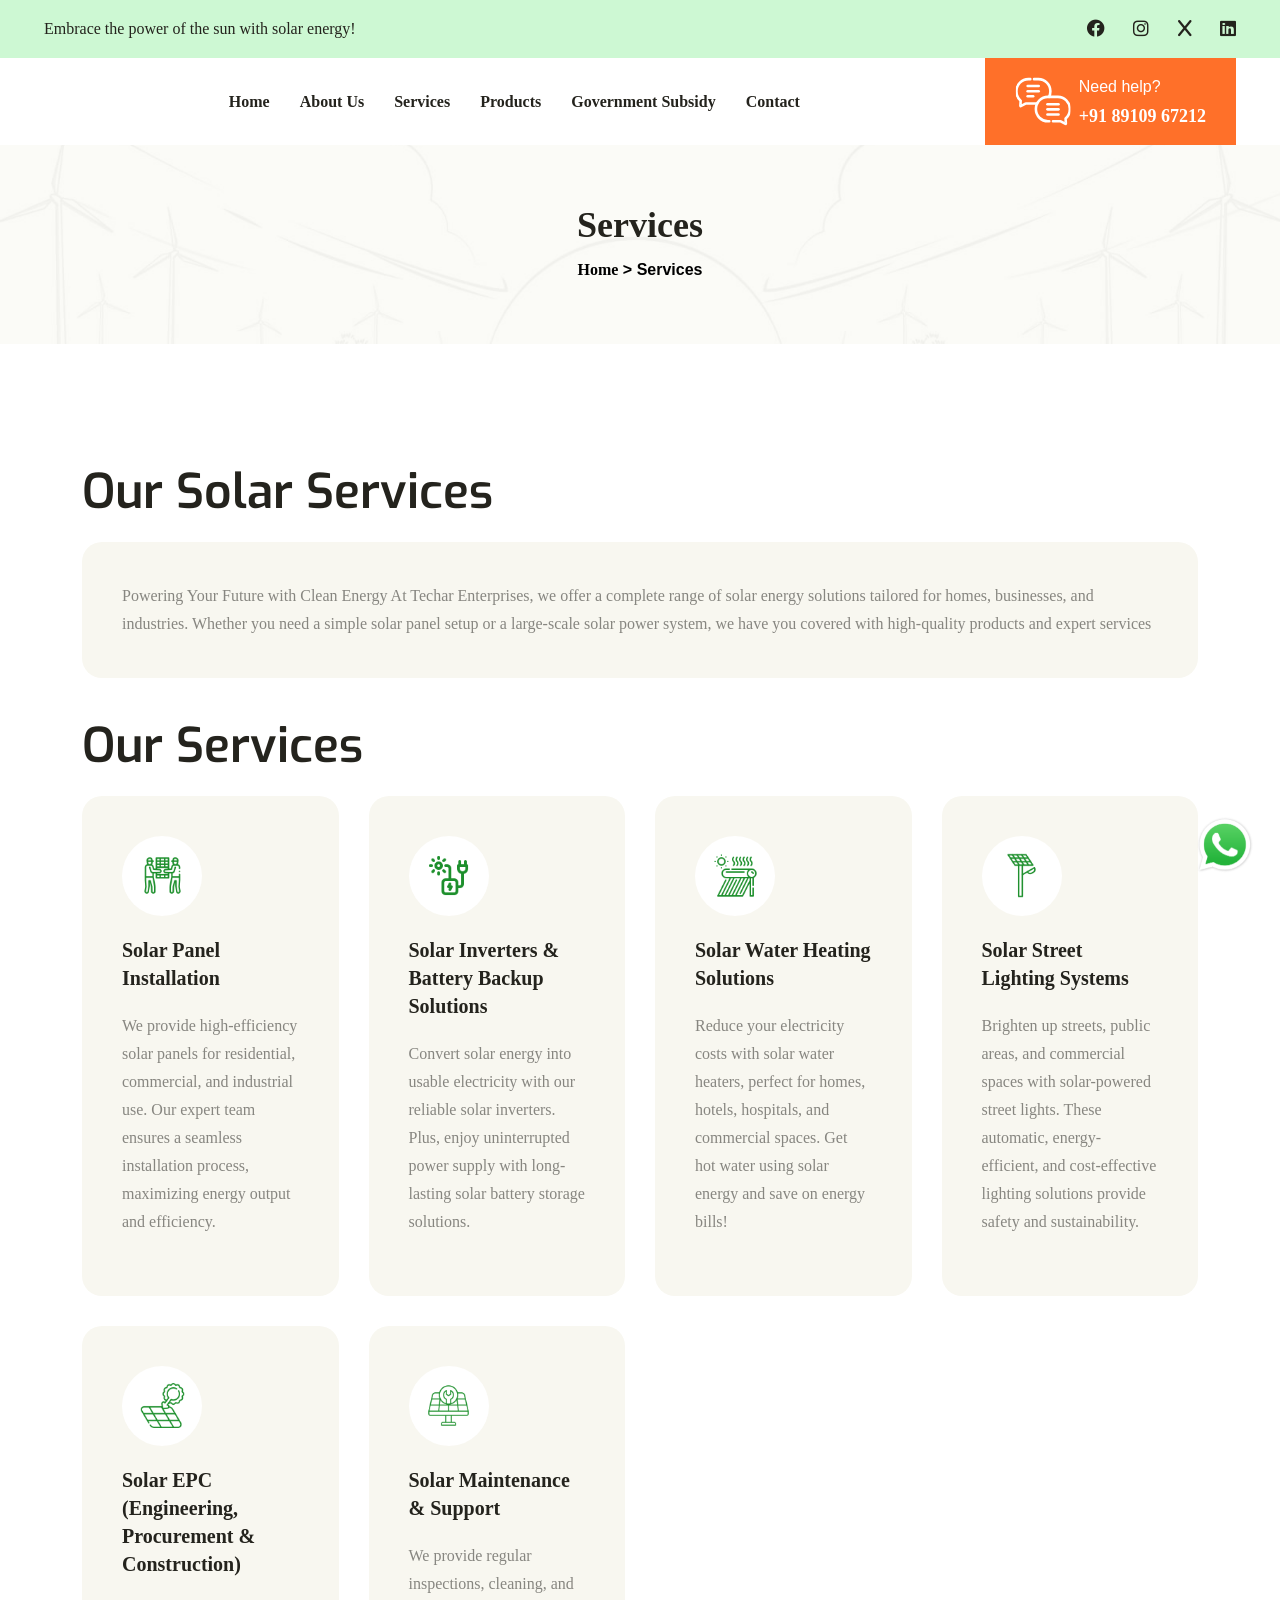
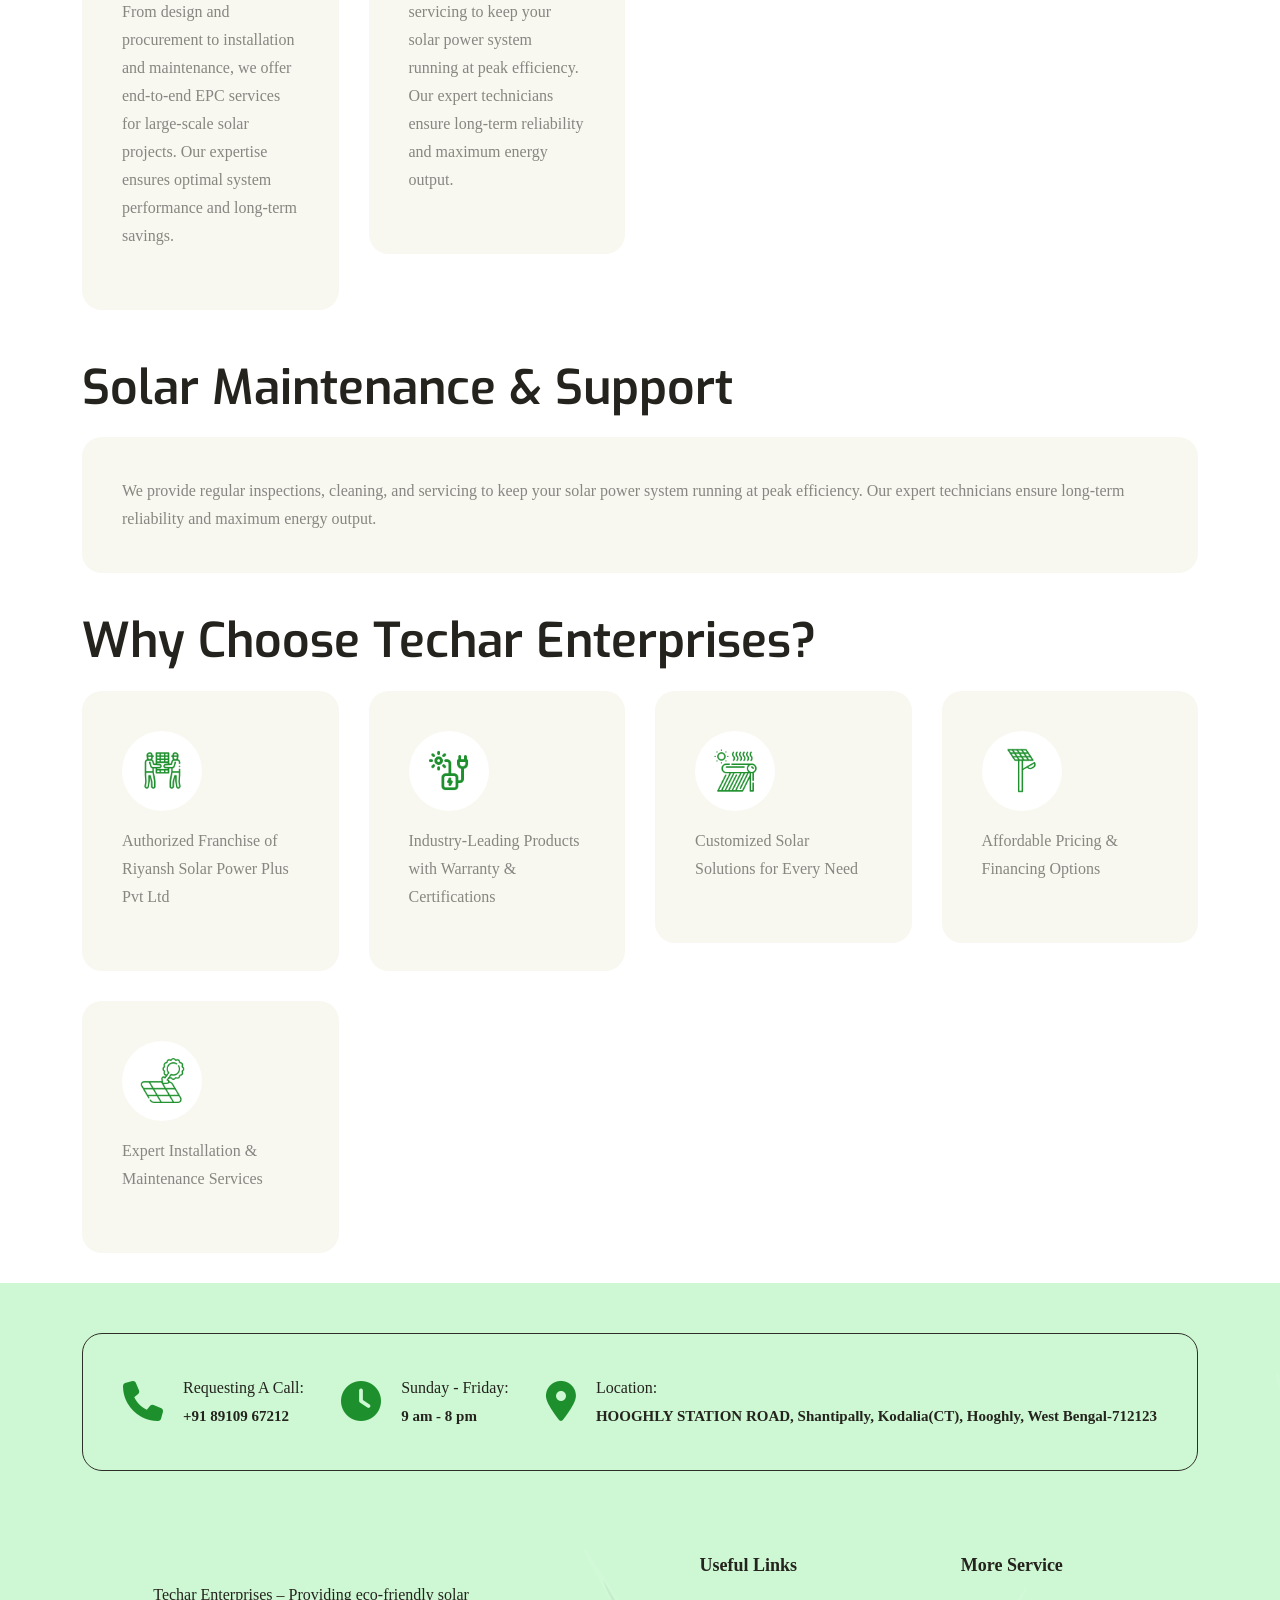
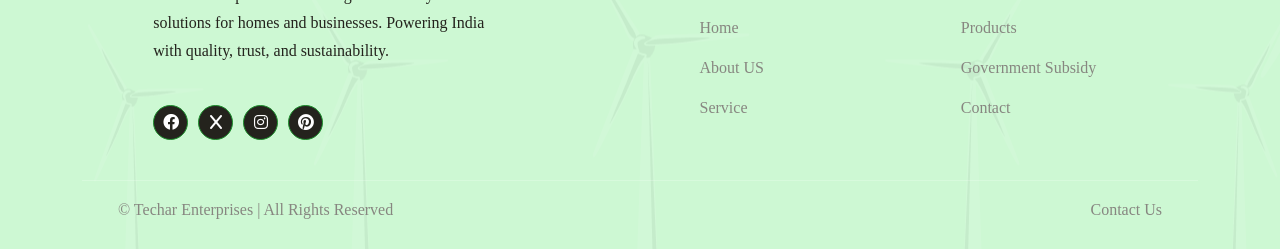
<file: services.html>
<!DOCTYPE html>
<!-- Language -->
<html lang="zxx">
  
<head>
    <meta http-equiv="Cache-Control" content="no-cache, no-store, must-revalidate" />
    <meta http-equiv="Pragma" content="no-cache" />
    <meta http-equiv="Expires" content="0" />
    <!-- Meta Tags -->
    <meta charset="UTF-8" />
    <meta name="viewport" content="width=device-width, initial-scale=1.0" />
    <!-- Page Title -->
    <title>Techar Enterprises</title>
    <!-- Favicon -->
    <link rel="shortcut icon" href="assets/images/favicon.html" />

    <!-- Bootstrap CSS -->
    <link
      rel="stylesheet"
      href="assets/vendors/bootstrap/css/bootstrap.min.css" />
    <!-- FontAwesome CSS -->
    <link
      rel="stylesheet"
      href="assets/vendors/font-awesome/css/all.min.css" />
    <!-- Slick Slider CSS -->
    <link rel="stylesheet" href="assets/vendors/slick-slider/slick.css" />
    <!-- Slick Slider Theme -->
    <link
      rel="stylesheet"
      href="assets/vendors/slick-slider/slick-theme.css" />

    <!-- MetisMenu CSS -->
    <link rel="stylesheet" href="assets/vendors/metismenu/metismenu.css" />

    <!-- Magnific Popup -->
    <link
      rel="stylesheet"
      href="assets/vendors/magnific-popup/magnific-popup.css" />

    <!-- Main Stylesheet -->
    <link rel="stylesheet" href="assets/css/style.css" />
  
  </head>
  <body class="body-wrapper home-one" data-scroll-animation="true">
    <!-- Overlay -->
    <div class="overlay"></div>

    <!-- Top Header Start -->
    <div class="srex-top-header d-none d-md-block">
      <div class="container-fluid">
        <div class="row">
          <div class="col-6 col-md-8">
            <p>Embrace the power of the sun with solar energy!</p>
          </div>
          <div class="col-6 col-md-4">
            <ul>
              <li>
                <a href="#"><i class="fa-brands fa-facebook"></i></a>
                <a href="#"><i class="fa-brands fa-instagram"></i></a>
                <a href="#"><i class="fa-brands fa-x"></i></a>
                <a href="#"><i class="fa-brands fa-linkedin"></i></a>
              </li>
            </ul>
          </div>
        </div>
      </div>
    </div>
    <!-- Top Header End -->
	<!-- Header Start -->

	<header class="srex-header srex-header--home-two">
		<div class="container-fluid">
			<div class="row">
				<div class="col-12">
					<nav
						class="ud-main-menu ud-main-menu--home-one d-flex align-items-center justify-content-between"
						aria-label="Main Navigation"
					>
						<div  class="ud-main-menu__logo ">
							<a href="index.html">
								<!-- <img 
									src="assets/images/img4.png"
									alt="ArvikaLogo"
								> -->
							</a>
						</div>
						<ul class="ud-main-menu__links d-none d-lg-flex">
							<li>
								<a href="index.html"
									>Home </i
								></a>
								<!-- <ul class="ud-main-menu__sub-menu">
									<li><a href="index.html">Home 1</a></li>
									<li><a href="index.html">Home 2</a></li>
									<li><a href="index-3.html">Home 3</a></li>
								</ul> -->
							</li>
							<li>
								<a href="about.html">About Us</a>
							</li>
							<li>
								<a href="services.html"
									>Services </i
								></a>
								<!-- <ul class="ud-main-menu__sub-menu">
									<li><a href="services.html">Services</a></li>
									<li>
										<a href="services-details.html"
											>Services Details</a
										>
									</li>
								</ul> -->
							</li>
							<!-- <li>
								<a href="#"
									>Projects <i class="fa-solid fa-angle-down"></i
								></a>
								<ul class="ud-main-menu__sub-menu">
									<li><a href="projects.html">Projects</a></li>
									<li>
										<a href="projects-details.html"
											>Projects Details</a
										>
									</li>
								</ul>
							</li> -->
							<!-- <li>
								<a href="#"
									>Blog <i class="fa-solid fa-angle-down"></i
								></a>
								<ul class="ud-main-menu__sub-menu">
									<li><a href="blog.html">Blog</a></li>
									<li>
										<a href="blog-details.html">Blog Details</a>
									</li>
								</ul>
							</li> -->
							<li>
								<a href="products.html"
									>Products</i
								></a>
								<!-- <ul class="ud-main-menu__sub-menu">
									<li><a href="faq.html">FAQ</a></li>
								</ul> -->
							</li>
							<li>
								<a href="governmentSubsidy.html">Government Subsidy </a>
							</li>
							<li>
								<a href="contact.html">Contact</a>
							</li>
						</ul>

						<div class="ud-hamburger-menu d-block d-lg-none ">
							<div class="ud-hamburger-menu__btn">
								<span></span>
							</div>
						</div>

						<div
							class="srex-header__call srex-header--home-two__call-two d-flex align-items-center gap-2 m-0 d-none d-xl-flex"
						>
							<img src="assets/images/chat-2.svg" alt="Chat" >
							<div>
								<span>Need help?</span>
								<h4>
									<a href="tel:+918910967212">+91 89109 67212</a>
								</h4>
							</div>
						</div>
					</nav>
				</div>
			</div>
		</div>

		<!-- Side Popup -->
		<div class="ud-side-popup ud-side-popup--home-one">
			<div class="ud-side-popup__header">
			  <div class="ud-side-popup__header-logo">
				<!-- <img
				  src="assets/images/img4.png"
				  alt="ArvikaLogo"
				> -->
			  </div>
			  <button class="side-popup-close">
				<i class="fa-solid fa-xmark"></i>
			  </button>
			</div>
			<div class="ud-side-popup__body">
			  <ul class="metismenu" id="side-menu">
				<li>
				  <a href="index.html">
					Home 
				  </a>
				 
				</li>
				<li>
				  <a href="about.html">About Us</a>
				</li>
				<li>
				  <a href="services.html">
					Services 
				  </a>
				  
				</li>
				
				<li>
				  <a href="products.html">
					Products 
				  </a>
				 
				</li>
				<li>
				  <a href="governmentSubsidy.html">Government Subsidy </a>
				</li>
				<li>
				  <a href="contact.html">Contact</a>
				</li>
			  </ul>
			</div>
			<div class="ud-side-popup__bottom">
			  <div class="ud-side-popup__bottom-info">
				<div
				  class="ud-side-popup__bottom-info-box d-flex align-items-center gap-3 py-0 m-0"
				>
				  <i class="fa-solid fa-phone"></i>
				  <div class="ud-header-info-box__details">
					<span>Need Help?</span>
					  <h4>
						<a href="tel:+918910967212">+91 89109 67212</a>
					  </h4>
				  </div>
				</div>
				<div
				  class="ud-side-popup__bottom-info-box d-flex align-items-center gap-3 py-0 m-0"
				>
				  <i class="fa-solid fa-paper-plane"></i>
				  <div class="ud-header-info-box__details">
				<span>HOOGHLY STATION ROAD, Shantipally, Kodalia(CT), Hooghly, West Bengal-712123</span>
				<h4>Riyansh solar signature franchise</h4>
				  </div>
				</div>
				<div
				  class="ud-side-popup__bottom-info-box d-flex align-items-center gap-3 py-0 m-0"
				>
				  <i class="fa-solid fa-envelope"></i>
				  <div class="ud-header-info-box__details">
					<span>Send email</span>
					<h4>
					  <a href="mailto:rijiukundu@thetechsr.com">rijiukundu@thetechsr.com</a>
					</h4>
				  </div>
				</div>
			  </div>
			  <ul class="ud-side-popup__bottom-socials">
				<li>
				  <a href="#">
					<i class="fa-brands fa-facebook-f"></i>
				  </a>
				</li>
				<li>
				  <a href="#">
					<i class="fa-brands fa-x-twitter"></i>
				  </a>
				</li>
				<li>
				  <a href="#">
					<i class="fa-brands fa-instagram"></i>
				  </a>
				</li>
				<li>
				  <a href="#">
					<i class="fa-brands fa-youtube"></i>
				  </a>
				</li>
			  </ul>
			</div>
		  </div>
	</header>

	<!-- Header End -->

<!-- start whatsapp icon -->

<div class="whatsapp-icon">
	<a href="https://wa.me/918910967212"
		class="whatsapp-float"
		target="_blank"
	  ><img src="assets/images/WhatsApp.png" alt="whatsapp-icon"> </a>
	</div>

	<!-- close whatsapp icon  -->

    <!-- START SECTION TOP -->
    <section class="section-top">
      <div class="container">
        <div class="col-lg-10 offset-lg-1 text-center">
          <div class="section-top-title">
            <h1>Services</h1>
            <ul>
              <li><a href="index.html">Home</a></li>
              <li>> Services</li>
            </ul>
          </div>
          <!-- //.HERO-TEXT -->
        </div>
        <!--- END COL -->
      </div>
      <!--- END CONTAINER -->
    </section>
    <!-- END SECTION TOP -->

    <!-- Service Start -->
    <!-- Service Start -->
    <section class="srex-service">
      <div class="container">
        <div class="srex-info-box">
          <h2 class="srex-info-box__item__text">Our Solar Services</h2>
          <p class="srex-info-box__item wow ud-fade-in-up srex-service-text">
            Powering Your Future with Clean Energy At Techar Enterprises, we offer a
            complete range of solar energy solutions tailored for homes,
            businesses, and industries. Whether you need a simple solar panel
            setup or a large-scale solar power system, we have you covered with
            high-quality products and expert services
          </p>
          <div class="row">
            <h2 class="srex-info-box__item__text">Our Services</h2>
            <div class="col-md-6 col-lg-3 col-12">
              <div
                class="srex-info-box__item wow ud-fade-in-up"
                data-wow-delay="200ms">
                <div class="d-flex justify-content-between align-items-center">
                  <div class="srex-info-box__item__img">
                    <img
                      src="assets/images/home-two/service/service-1.png"
                      class="srex-info-box__item__logo"
                      alt="Solar Panel Installation" />
                  </div>
                </div>
                <h3 class="srex-info-box__item__text">
                   Solar Panel Installation
                </h3>
                <p class="srex-service-text">
                  We provide high-efficiency solar panels for residential,
                  commercial, and industrial use. Our expert team ensures a
                  seamless installation process, maximizing energy output and
                  efficiency.
                </p>
              </div>
            </div>
            <div class="col-md-6 col-lg-3 col-12">
              <div
                class="srex-info-box__item wow ud-fade-in-up"
                data-wow-delay="400ms">
                <div class="d-flex justify-content-between align-items-center">
                  <div class="srex-info-box__item__img">
                    <img
                      src="assets/images/home-two/service/service-2.png"
                      class="srex-info-box__item__logo"
                      alt="Solar Inverters & Battery Backup Solutions" />
                  </div>
                </div>
                <h3 class="srex-info-box__item__text">
                   Solar Inverters & Battery Backup Solutions
                </h3>
                <p class="srex-service-text">
                  Convert solar energy into usable electricity with our reliable
                  solar inverters. Plus, enjoy uninterrupted power supply with
                  long-lasting solar battery storage solutions.
                </p>
              </div>
            </div>
            <div class="col-md-6 col-lg-3 col-12">
              <div
                class="srex-info-box__item wow ud-fade-in-up"
                data-wow-delay="600ms">
                <div class="d-flex justify-content-between align-items-center">
                  <div class="srex-info-box__item__img">
                    <img
                      src="assets/images/home-two/service/service-3.png"
                      class="srex-info-box__item__logo"
                      alt="Solar Water Heating Solutions" />
                  </div>
                </div>
                <h3 class="srex-info-box__item__text">
                   Solar Water Heating Solutions
                </h3>
                <p class="srex-service-text">
                  Reduce your electricity costs with solar water heaters,
                  perfect for homes, hotels, hospitals, and commercial spaces.
                  Get hot water using solar energy and save on energy bills!
                </p>
              </div>
            </div>
            <div class="col-md-6 col-lg-3 col-12">
              <div
                class="srex-info-box__item wow ud-fade-in-up"
                data-wow-delay="800ms">
                <div class="d-flex justify-content-between align-items-center">
                  <div class="srex-info-box__item__img">
                    <img
                      src="assets/images/home-two/service/service-4.png"
                      class="srex-info-box__item__logo"
                      alt="Solar Street Lighting Systems" />
                  </div>
                </div>
                <h3 class="srex-info-box__item__text">
                   Solar Street Lighting Systems
                </h3>
                <p class="srex-service-text">
                  Brighten up streets, public areas, and commercial spaces with
                  solar-powered street lights. These automatic,
                  energy-efficient, and cost-effective lighting solutions
                  provide safety and sustainability.
                </p>
              </div>
            </div>
            <div class="col-md-6 col-lg-3 col-12">
              <div
                class="srex-info-box__item wow ud-fade-in-up"
                data-wow-delay="1s">
                <div class="d-flex justify-content-between align-items-center">
                  <div class="srex-info-box__item__img">
                    <img
                      src="assets/images/home-two/service/service-5.png"
                      class="srex-info-box__item__logo"
                      alt="Solar EPC Services" />
                  </div>
                </div>
                <h3 class="srex-info-box__item__text">
                  Solar EPC (Engineering, Procurement & Construction)
                </h3>
                <p class="srex-service-text">
                  From design and procurement to installation and maintenance,
                  we offer end-to-end EPC services for large-scale solar
                  projects. Our expertise ensures optimal system performance and
                  long-term savings.
                </p>
              </div>
            </div>
            <div class="col-md-6 col-lg-3 col-12">
              <div
                class="srex-info-box__item wow ud-fade-in-up"
                data-wow-delay="1.2s">
                <div class="d-flex justify-content-between align-items-center">
                  <div class="srex-info-box__item__img">
                    <img
                      src="assets/images/home-two/service/service-6.png"
                      class="srex-info-box__item__logo"
                      alt="Solar Maintenance & Support" />
                  </div>
                </div>
                <h3 class="srex-info-box__item__text">
                  Solar Maintenance & Support
                </h3>
                <p class="srex-service-text">
                  We provide regular inspections, cleaning, and servicing to
                  keep your solar power system running at peak efficiency. Our
                  expert technicians ensure long-term reliability and maximum
                  energy output.
                </p>
              </div>
            </div>
          </div>
          <div class="">
            <h2 class="srex-info-box__item__text">
              Solar Maintenance & Support
            </h2>
            <p class="srex-info-box__item wow ud-fade-in-up srex-service-text">
              We provide regular inspections, cleaning, and servicing to keep
              your solar power system running at peak efficiency. Our expert
              technicians ensure long-term reliability and maximum energy
              output.
            </p>
          </div>
		  <div class="row">
            <h2 class="srex-info-box__item__text">Why Choose Techar Enterprises?</h2>
            <div class="col-md-6 col-lg-3 col-12">
              <div
                class="srex-info-box__item wow ud-fade-in-up"
                data-wow-delay="200ms">
                <div class="d-flex justify-content-between align-items-center">
                  <div class="srex-info-box__item__img">
                    <img
                      src="assets/images/home-two/service/service-1.png"
                      class="srex-info-box__item__logo"
                      alt="Solar Panel Installation" />
                  </div>
                </div>
                <p class="srex-service-text mt-3">
					      Authorized Franchise of Riyansh Solar Power Plus Pvt Ltd
                </p>
              </div>
            </div>
            <div class="col-md-6 col-lg-3 col-12">
              <div
                class="srex-info-box__item wow ud-fade-in-up"
                data-wow-delay="400ms">
                <div class="d-flex justify-content-between align-items-center">
                  <div class="srex-info-box__item__img">
                    <img
                      src="assets/images/home-two/service/service-2.png"
                      class="srex-info-box__item__logo"
                      alt="Solar Inverters & Battery Backup Solutions" />
                  </div>
                </div>
                <p class="srex-service-text mt-3">
					Industry-Leading Products with Warranty & Certifications
                </p>
              </div>
            </div>
            <div class="col-md-6 col-lg-3 col-12">
              <div
                class="srex-info-box__item wow ud-fade-in-up"
                data-wow-delay="600ms">
                <div class="d-flex justify-content-between align-items-center">
                  <div class="srex-info-box__item__img">
                    <img
                      src="assets/images/home-two/service/service-3.png"
                      class="srex-info-box__item__logo"
                      alt="Solar Water Heating Solutions" />
                  </div>
                </div>
                <p class="srex-service-text mt-3">
					Customized Solar Solutions for Every Need
                </p>
              </div>
            </div>
            <div class="col-md-6 col-lg-3 col-12">
              <div
                class="srex-info-box__item wow ud-fade-in-up"
                data-wow-delay="800ms">
                <div class="d-flex justify-content-between align-items-center">
                  <div class="srex-info-box__item__img">
                    <img
                      src="assets/images/home-two/service/service-4.png"
                      class="srex-info-box__item__logo"
                      alt="Solar Street Lighting Systems" />
                  </div>
                </div>
                <p class="srex-service-text mt-3">
					Affordable Pricing & Financing Options
                </p>
              </div>
            </div>
            <div class="col-md-6 col-lg-3 col-12">
              <div
                class="srex-info-box__item wow ud-fade-in-up"
                data-wow-delay="1s">
                <div class="d-flex justify-content-between align-items-center">
                  <div class="srex-info-box__item__img">
                    <img
                      src="assets/images/home-two/service/service-5.png"
                      class="srex-info-box__item__logo"
                      alt="Solar EPC Services" />
                  </div>
                </div>
                <p class="srex-service-text mt-3">
					Expert Installation & Maintenance Services
                </p>
              </div>
            </div>
          </div>
        </div>
      </div>
    </section>
    <!-- Service End -->

	<!-- Footer Start-->
	<footer class="srex-footer-two">
		<div class="container">
			<div class="srex-footer-two__top__content">
				<ul class="srex-footer-two__top__content__contact d-flex justify-content-between">
					<li >
						<div class="srex-footer-two__top__content__contact __icon">
							<i class="fa-solid fa-phone"></i>
						</div>
						<div class="srex-footer-two__top__content__contact __text">
							<p>
								Requesting A Call:
							</p>
							<p>
								<a style="font-size: 15px;" href="tel:+918910967212">+91 89109 67212</a>
							</p>
						</div>
					</li>
					<li >
						<div class="srex-footer-two__top__content__contact __icon">
							<i class="fa-solid fa-clock"></i>
						</div>
						<div class="srex-footer-two__top__content__contact __text">
							<p>
								Sunday - Friday:
							</p>
							<h3 style="font-size: 15px;">
								9 am - 8 pm
							</h3>
						</div>
					</li>
					<li >
						<div class="srex-footer-two__top__content__contact __icon">
							<i class="fa-solid fa-location-dot"></i>
						</div>
						<div class="srex-footer-two__top__content__contact __text">
							<p>
								Location:
							</p>
							<h3 style="font-size: 15px;">HOOGHLY STATION ROAD, Shantipally, Kodalia(CT), Hooghly, West Bengal-712123</h3>
						</div>
					</li>
					
				</ul>
			</div>
			<div class="srex-footer-two__links footer-two">
				<div class="row justify-content-evenly">
					<div class="col-12 col-lg-5 col-md-6">
						<div class="srex-footer-two__links__logo">
							<!-- <img src="assets/images/img4.png" alt="ArvikaLogo"> -->
							<p class="srex-footer-two__links__logo__text">Techar Enterprises – Providing eco-friendly solar solutions for homes and businesses. Powering India with quality, trust, and sustainability.</p>
							<ul class="srex-footer-two__links__social_links">
								<li><i class="fa-brands fa-facebook"></i></li>
								<li><i class="fa-brands fa-x"></i></li>
								<li><i class="fa-brands fa-instagram"></i></li>
								<li><i class="fa-brands fa-pinterest"></i></li>
							</ul>
						</div>
					</div>
					<div class="col-12 col-lg-2 col-md-6">
						<div class="srex-footer__links__wrapper">
							<h4>Useful Links</h4>
							<div class="srex-footer__links__content">
								<ul class="srex-footer__links__list">
									<li>
										<a href="index.html">Home</a>
									</li>
									<li>
										<a href="about.html">About US</a>
									</li>
									<li>
										<a href="services.html">Service</a>
									</li>
									
								</ul>
							</div>
						</div>
					</div>
					<div class="col-12 col-lg-2 col-md-6">
						<div class="srex-footer__links__wrapper">
							<h4>More Service</h4>
							<div class="srex-footer__links__content">
								<ul class="srex-footer__links__list">
									<li>
										<a href="products.html">Products</a>
									</li>
									<li>
										<a href="governmentSubsidy.html">Government Subsidy</a>
									</li>
									<li>
										<a href="contact.html">Contact</a>
									</li>
								</ul>
							</div>
						</div>
					</div>
					
				</div>
			</div>

			<div class="border-line"></div>

			<div class="srex-footer__bottom">
				<div class="row mx-4">
					<div class="col-12 col-md-6">
						<p>
							&copy;  Techar Enterprises | All Rights Reserved
						</p>
					</div>
					<div class="col-12 col-md-6">
						<ul class="srex-footer__bottom__links">
							
							<li>
								<a href="contact.html">Contact Us</a>
							</li>
						</ul>
					</div>
				</div>
			</div> 
		</div>
	</footer>
	<!-- Footer End -->

    <!-- jQuery -->
    <script src="assets/vendors/jquery/jquery-3.6.0.min.js"></script>
    <!-- Popper JS -->
    <script src="assets/vendors/bootstrap/js/popper.min.js"></script>
    <!-- Bootstrap JS -->
    <script src="assets/vendors/bootstrap/js/bootstrap.min.js"></script>
    <!-- Slick Slider JS -->
    <script src="assets/vendors/slick-slider/slick.js"></script>
    <!-- WOW JS -->
    <script src="assets/vendors/wow/wow.min.js"></script>
    <!-- MetisMenu JS -->
    <script src="assets/vendors/metismenu/metismenu.js"></script>

    <!-- Magnific Popup JS -->
    <script src="assets/vendors/magnific-popup/magnific-popup.min.js"></script>

    <!-- Waypoints JS -->
    <script src="assets/vendors/waypoints/waypoints.min.js"></script>
    <!-- CounterUp JS -->
    <script src="assets/vendors/counterup/counterup.js"></script>

    <!-- Mixitup -->
    <script src="assets/vendors/jquery-mixitup/jquery-mixitup.min.js"></script>

    <!-- Custom JS -->
    <script src="assets/js/custom.js"></script>
  </body>

</html>
</file>
<file: assets/css/style.css>
/**
===========================
Template: Solarex - Solar & Renewable Energy HTML Template
File: Default Styles
Author: ultraDevs
Author URI: https://themeforest.net/user/ultradevs
Description: Solarex - Solar & Renewable Energy HTML Template
Version: 1.0.0
===========================

Note: This file contains the styles for the full template. You can edit the styles of the template from here.

Default Styles

Table of Contents
01/ Variables
02/ Mixins
03/ Animation
04/ Fonts
05/ Common
06/ Top Header
07/ Header
08/ Hero
09/ Services
10/ About US
11/ Features
12/ Video
13/ Contact
14/ Portfolio
15/ Sponsor
16/ FAQ
17/ News Letter
18/ Stats
19/ Testimonial
20/ Blog
21/ Footer
22/ Support
23/ Pricing
24/ whatsapp icon
====================================
**/
/*------------------------------------
	01/ Variables
------------------------------------*/
/*------------------
Responsive Media Query Variables
------------------*/
/*------------------
Colors
------------------*/
/*------------------------------------
	02/ Mixins
------------------------------------*/
/*------------------------------------
	03/ Animation
------------------------------------*/
@import url("https://fonts.googleapis.com/css2?family=Exo:ital,wght@0,100..900;1,100..900&amp;family=Manrope:wght@200..800&amp;display=swap");
.ud-animated {
  animation-duration: 1s;
  animation-fill-mode: both;
}

/**
 * Fade in animation
*/
.ud-fade-in {
  animation-name: fadeIn;
}

@keyframes fadeIn {
  from {
    opacity: 0;
  }
  to {
    opacity: 1;
  }
}
/**
 * Fade out animation
*/
.ud-fade-out {
  animation-name: fadeOut;
}

@keyframes fadeOut {
  from {
    opacity: 1;
  }
  to {
    opacity: 0;
  }
}
/**
 * Fade in Left animation
*/
.ud-fade-in-left {
  animation-name: fadeInLeft;
}

@keyframes fadeInLeft {
  from {
    opacity: 0;
    transform: translateX(-50px);
  }
  to {
    opacity: 1;
    transform: translateX(0);
  }
}
/**
 * Fade in Right animation
*/
.ud-fade-in-right {
  animation-name: fadeInRight;
}

@keyframes fadeInRight {
  from {
    opacity: 0;
    transform: translateX(50px);
  }
  to {
    opacity: 1;
    transform: translateX(0);
  }
}
/**
 * Fade in Up animation
*/
.ud-fade-in-up {
  animation-name: fadeInUp;
}

@keyframes fadeInUp {
  from {
    opacity: 0;
    transform: translateY(50px);
  }
  to {
    opacity: 1;
    transform: translateY(0);
  }
}
/**
 * Fade in Down animation
*/
.ud-fade-in-down {
  animation-name: fadeInDown;
}

@keyframes fadeInDown {
  from {
    opacity: 0;
    transform: translateY(-50px);
  }
  to {
    opacity: 1;
    transform: translateY(0);
  }
}
/**
 * Zoom in animation
*/
.ud-zoom-in {
  animation-name: zoomIn;
}

@keyframes zoomIn {
  from {
    opacity: 0;
    transform: scale(0.5);
  }
  to {
    opacity: 1;
    transform: scale(1);
  }
}
/**
 * Zoom out animation
*/
.ud-zoom-out {
  animation-name: zoomOut;
}

@keyframes zoomOut {
  from {
    opacity: 1;
    transform: scale(1);
  }
  to {
    opacity: 0;
    transform: scale(0.5);
  }
}
/**
 * Rotate animation
*/
.ud-rotate {
  animation-name: rotate;
}

@keyframes rotate {
  from {
    transform: rotate(0deg);
  }
  to {
    transform: rotate(360deg);
  }
}
/**
 * Bounce animation
*/
.ud-bounce {
  animation-name: bounce;
}

@keyframes bounce {
  0%,
  20%,
  50%,
  80%,
  100% {
    transform: translateY(0);
  }
  40% {
    transform: translateY(-30px);
  }
  60% {
    transform: translateY(-15px);
  }
}
/**
 * Flash animation
*/
.ud-flash {
  animation-name: flash;
}

@keyframes flash {
  0%,
  50%,
  100% {
    opacity: 1;
  }
  25%,
  75% {
    opacity: 0;
  }
}
/*------------------------------------
	04/ Fonts
------------------------------------*/
/*------------------------------------
	05/ Common
------------------------------------*/
*,
*::before,
*::after {
  box-sizing: border-box;
  padding: 0;
  margin: 0;
}

body {
  background-color: #fff;
  color: #000;
  font-family: "Manrope", sans-serif;
  font-size: 16px;
  line-height: 1.5;
  margin: 0;
  padding: 0;
  -webkit-font-smoothing: antialiased;
  -moz-osx-font-smoothing: grayscale;
}

img {
  max-width: 100%;
  height: auto;
}

a {
  text-decoration: none;
  color: #24231d;
  font-family: Manrope;
  font-size: 18px;
  font-style: normal;
  font-weight: 700;
  line-height: 28px; /* 155.556% */
  transition: all 0.3s ease-in-out;
}

a:hover,
a:focus {
  color: #24231d;
  text-decoration: none;
}

h1,
h2,
h3,
.srex-accordion .accordion-header__left__badge,
h4,
h5,
h6,
p {
  margin: 0;
  color: #24231d;
  transition: all 0.3s ease-in-out;
}

h1 a,
h2 a,
h3 a,
.srex-accordion .accordion-header__left__badge a,
h4 a,
h5 a,
h6 a,
p a {
  color: inherit;
}

h1 {
  color: #24231d;
  font-family: Manrope;
  font-size: 60px;
  font-style: normal;
  font-weight: 700;
  line-height: 115%;
}
@media (max-width: 767px) {
  h1 {
    font-size: 45px;
    line-height: 55px;
  }
}

h2 {
  color: #24231d;
  font-family: Exo;
  font-size: 48px;
  font-style: normal;
  font-weight: 600;
  line-height: 57.6px; /* 120% */
  text-transform: capitalize;
}
@media (max-width: 767px) {
  h2 {
    font-size: 35px;
    line-height: 50px;
  }
}
@media only screen and (min-width: 768px) and (max-width: 991px) {
  h2 {
    font-size: 40px;
    line-height: 50px;
  }
}

h3,
.srex-accordion .accordion-header__left__badge {
  color: #24231d;
  font-family: Manrope;
  font-size: 20px;
  font-style: normal;
  font-weight: 700;
  line-height: 28px; /* 140% */
}
@media (max-width: 767px) {
  h3,
  .srex-accordion .accordion-header__left__badge {
    font-size: 18px;
    line-height: 25px;
  }
}
@media only screen and (min-width: 768px) and (max-width: 991px) {
  h3,
  .srex-accordion .accordion-header__left__badge {
    font-size: 19px;
    line-height: 25px;
  }
}

h4 {
  font-family: Manrope;
  font-size: 18px;
  font-style: normal;
  font-weight: 700;
  line-height: 28px; /* 155.556% */
  text-transform: capitalize;
}

h5 {
  font-family: Exo;
  font-size: 16px;
  font-style: normal;
  font-weight: 700;
  line-height: 36px; /* 225% */
  letter-spacing: 2.4px;
  text-transform: uppercase;
  color: #1d8f2c;
}
@media (max-width: 767px) {
  h5 {
    font-size: 15px;
    line-height: 20px;
  }
}

h6 {
  color: #24231d;
  font-family: Manrope;
  font-size: 14px;
  font-style: normal;
  font-weight: 800;
  line-height: 30px; /* 214.286% */
  text-transform: capitalize;
}

p {
  font-family: Manrope;
  font-size: 16px;
  font-style: normal;
  font-weight: 500;
  line-height: 28px;
  color: #878680;
}
@media (max-width: 767px) {
  p {
    font-size: 15px;
    line-height: 20px;
  }
}

ul,
ol {
  list-style: none;
  padding: 0;
  margin: 0;
}

button {
  border: none;
  background: none;
  cursor: pointer;
}

i {
  line-height: 0;
  margin: 0;
  padding: 0;
}

/*------------------------------------
	Input
------------------------------------*/
input:focus {
  outline: none;
}

/*------------------------------------
	Section
------------------------------------*/
.srex-section {
  padding-bottom: 20px;
  position: relative;
}
@media (max-width: 767px) {
  .srex-section {
    padding-bottom: 30px;
  }
}
@media only screen and (min-width: 768px) and (max-width: 991px) {
  .srex-section {
    padding-bottom: 40px;
  }
}
.srex-section__frame {
  position: absolute;
  left: 46%;
  top: 180px;
}
@media (max-width: 767px) {
  .srex-section__frame {
    left: 36%;
  }
}
.srex-section__head--mw {
  text-align: center;
  max-width: 700px;
  margin: 0 auto;
}
@media (max-width: 767px) {
  .srex-section__head {
    max-width: 95%;
    margin: 0 auto;
    text-align: center;
  }
}
@media only screen and (min-width: 768px) and (max-width: 991px) {
  .srex-section__head {
    max-width: 95%;
    margin: 0 auto;
    text-align: center;
  }
}
@media (max-width: 767px) {
  .srex-section__head .srex-icon-list {
    display: table;
    margin: 0 auto;
  }
}
@media only screen and (min-width: 768px) and (max-width: 991px) {
  .srex-section__head .srex-icon-list {
    display: table;
    margin: 0 auto;
  }
}
.srex-section__head__badge {
  color: #1d8f2c;
  display: -ms-inline-flexbox;
  display: inline-flex;
  -ms-flex-align: center;
  align-items: center;
  gap: 10px;
  margin-bottom: 10px;
}
.srex-section__head__badge img {
  width: 20px;
  height: 20px;
}
/*------------------------------------
	Container
------------------------------------*/
@media (max-width: 767px) {
  .container,
  .srex-about-us-one__container {
    width: 95%;
  }
}
.container-fluid {
  width: 95%;
}

/*------------------------------------
	Button
------------------------------------*/
.srex-btn {
  font-family: Manrope;
  font-size: 14px;
  font-style: normal;
  font-weight: 800;
  line-height: 30px; /* 214.286% */
  text-transform: capitalize;
  transition: all 0.3s ease;
  display: inline-block;
  padding: 15px 30px;
}
@media (max-width: 767px) {
  .srex-btn {
    padding: 10px 20px;
  }
}
.srex-btn--outline {
  color: #24231d;
  background-color: transparent;
  border: 1px solid #1d8f2c;
  border-radius: 999px;
}
.srex-btn--outline:hover {
  background-color: #1d8f2c;
  color: #fff;
}
.srex-btn--primary {
  color: #fff;
  background-color: #1d8f2c;
  border-radius: 999px;
}
.srex-btn--primary:hover {
  background-color: #ff7029;
  color: #fff;
}
.srex-btn--secondary {
  color: #fff;
  background-color: #ff7029;
  border-radius: 999px;
}
.srex-btn--secondary:hover {
  background-color: #1d8f2c;
  color: #fff;
}
.srex-btn--white {
  color: #24231d;
  background-color: #fff;
  border-radius: 999px;
}
.srex-btn--white:hover {
  background-color: #ff7029;
  color: #fff;
}
.srex-btn i {
  margin-left: 10px;
  font-size: 14px;
  font-style: normal;
  font-weight: 900;
  line-height: normal;
  transition: all 0.3s ease;
}

/*------------------------------------
	Icon List 
------------------------------------*/
.srex-icon-list ul li {
  display: -ms-flexbox;
  display: flex;
  gap: 15px;
  -ms-flex-align: center;
  align-items: center;
  margin-bottom: 10px;
}
.srex-icon-list ul li i {
  color: #1d8f2c;
  font-size: 16px;
  font-style: normal;
  font-weight: 900;
  line-height: normal;
}
.srex-icon-list ul li p {
  margin-bottom: 0;
  color: #24231d;
}
.srex-icon-list--multi-text ul li {
  -ms-flex-align: start;
  align-items: start;
  text-align: left;
}
.srex-icon-list--multi-text ul li i {
  line-height: 33px;
}
.srex-icon-list--multi-text ul li p {
  color: #878680;
}

/*------------------------------------
	Overlay
------------------------------------*/
.overlay {
  position: fixed;
  top: 0;
  left: 0;
  right: 0;
  bottom: 0;
  width: 100%;
  height: 100%;
  background-color: rgba(0, 0, 0, 0.7);
  z-index: 40;
  opacity: 0;
  visibility: hidden;
  transition: all 0.5s ease-in-out;
}
.overlay--active {
  opacity: 1;
  visibility: visible;
}

/*---------------------
	Info Box
----------------------*/
.srex-info-box .row {
  --bs-gutter-x: 30px;
}
.srex-info-box__item {
  border-radius: 20px;
  background: #f8f7f0;
  padding: 40px;
  margin-bottom: 30px;
  transition: all 0.3s ease-in-out;
}
.srex-info-box__item:hover {
  background: #fff;
  box-shadow: 0px 10px 10px rgba(0, 0, 0, 0.1);
  position: relative;
  z-index: 100;
  -ms-transform: translate(0, -10px);
  transform: translate(0, -10px);
}
.srex-info-box__item:hover .srex-info-box__more i {
  margin-left: 10px;
}
.srex-info-box__item:hover a,
.srex-info-box__item:hover i {
  color: #1d8f2c;
}
.srex-info-box__item:hover .srex-info-box__item__number {
  -webkit-text-stroke: 1px #1d8f2c;
}
.srex-info-box__item__img {
  width: 80px;
  height: 80px;
  background: #fff;
  border-radius: 50%;
  display: -ms-flexbox;
  display: flex;
  -ms-flex-pack: center;
  justify-content: center;
  -ms-flex-align: center;
  align-items: center;
}
.srex-info-box__item__img img {
  height: 45px;
  width: 45px;
}
.srex-info-box__item__number {
  -webkit-text-stroke: 1px #232434;
  color: transparent;
}
.srex-info-box__item--3 .srex-icon-list {
  margin-top: 20px;
}
.srex-info-box__item--3 .srex-icon-list i {
  color: #ff7029;
  font-size: 15px;
}
.srex-info-box__item--3 .srex-icon-list p {
  color: #878680;
}
.srex-service-text {
  margin-bottom: 20px;
}
.srex-info-box__item--3 .srex-info-box__item__top-text {
  margin-bottom: 30px;
}
.srex-info-box__item--green-support {
  background-color: rgba(255, 112, 41, 0.05);
}
.srex-info-box__item--solar-pro {
  background-color: rgba(29, 143, 44, 0.05);
}
.srex-info-box__item--solar-pro i {
  color: #1d8f2c !important;
}
.srex-info-box__item--eco-solar {
  background-color: rgba(255, 112, 41, 0.05);
}
.srex-info-box__item__text {
  margin: 20px 0;
  transition: all 0.3s ease-in-out;
}
.srex-info-box__more {
  display: -ms-flexbox;
  display: flex;
  -ms-flex-align: center;
  align-items: center;
}
.srex-info-box__more a {
  color: #24231d;
  font-size: 14px;
  font-style: normal;
  font-weight: 800;
  line-height: 30px;
  text-transform: capitalize;
}
.srex-info-box__more i {
  color: #24231d;
  margin-left: 15px;
  transition: 0.3s;
}
.srex-info-box--feature-box .srex-info-box__item {
  background: #fff;
}
.srex-info-box--feature-box .srex-info-box__item:hover h3,
.srex-info-box--feature-box
  .srex-info-box__item:hover
  .srex-accordion
  .accordion-header__left__badge,
.srex-accordion
  .srex-info-box--feature-box
  .srex-info-box__item:hover
  .accordion-header__left__badge {
  color: #1d8f2c;
}
.srex-info-box--feature-box .srex-info-box__item__img {
  background: #1d8f2c;
}

/*------------------------------------
	Accordion
------------------------------------*/
.srex-accordion .accordion-item {
  box-shadow: 0px 10px 20px 0px rgba(0, 0, 0, 0.05);
  background-color: #24231d;
  border: 1px solid #2f2e28;
  border-radius: 30px;
  margin-bottom: 20px;
}
@media (max-width: 767px) {
  .srex-accordion .accordion-item {
    margin-top: 20px;
  }
}
.srex-accordion .accordion-header__left {
  display: -ms-inline-flexbox;
  display: inline-flex;
  gap: 20px;
  -ms-flex-align: center;
  align-items: center;
}
.srex-accordion .accordion-header__left__badge {
  background-color: #1d8f2c;
  padding: 10px 14px;
  color: #fff;
  border-radius: 10px;
}
@media (max-width: 767px) {
  .srex-accordion .accordion-header__left h3,
  .srex-accordion .accordion-header__left .accordion-header__left__badge {
    font-size: 15px;
  }
}
.srex-accordion .accordion-button {
  font-size: 16px;
  font-weight: 600;
  line-height: 24px;
  border: 30px;
  padding: 20px;
  color: #fff;
  text-transform: capitalize;
  background-color: transparent;
  border-top-left-radius: 30px;
  border-top-right-radius: 30px;
  transition: all 0.3s ease-in-out;
  display: -ms-flexbox;
  display: flex;
  -ms-flex-pack: justify;
  justify-content: space-between;
  cursor: pointer;
}
.srex-accordion .accordion-button h3,
.srex-accordion .accordion-button .accordion-header__left__badge {
  color: #fff;
}
.srex-accordion .accordion-button::after {
  content: none;
}
@media (max-width: 767px) {
  .srex-accordion .accordion-button {
    padding: 10px;
    font-size: 14px;
  }
}
.srex-accordion .accordion-button:focus {
  border: none;
  box-shadow: unset;
  outline: none;
}
.srex-accordion .accordion-button:not(.collapsed) {
  background-color: #2f2e28;
  color: #fff;
  box-shadow: none;
  border-top-left-radius: 30px;
  border-top-right-radius: 30px;
}
.srex-accordion .accordion-button:not(.collapsed) .open {
  display: none;
}
.srex-accordion .accordion-button:not(.collapsed) .close {
  display: block;
}
.srex-accordion
  .accordion-button:not(.collapsed)
  .accordion-header__left__badge {
  background-color: #ff7029;
}
.srex-accordion .accordion-button i {
  color: #fff;
  margin-right: 20px;
  font-size: 20px;
  transition: all 0.3s ease-in-out;
}
.srex-accordion .accordion-button .open {
  display: block;
  color: #1d8f2c;
}
.srex-accordion .accordion-button .close {
  display: none;
}
.srex-accordion .accordion-body {
  font-size: 16px;
  color: #878c8f;
  line-height: 24px;
  background: transparent;
  border-bottom-left-radius: 30px;
  border-bottom-right-radius: 30px;
  padding: 20px 90px 30px 90px;
}
@media (max-width: 767px) {
  .srex-accordion .accordion-body {
    font-size: 15px;
    padding-top: 0;
    padding: 20px 30px 30px 30px;
  }
}
.srex-accordion .accordion-collapse.show {
  background-color: #2f2e28;
  border-bottom-left-radius: 30px;
  border-bottom-right-radius: 30px;
}
@media (max-width: 480px) {
  .srex-tabs .nav-link {
    padding: 12px 25px !important;
  }
}
/*------------------------------------
	Tabs
------------------------------------*/
.srex-tabs .nav {
  gap: 20px;
}
.srex-tabs .nav-link {
  color: #24231d;
  font-family: Manrope;
  font-size: 20px;
  font-style: normal;
  font-weight: 700;
  line-height: 28px;
  padding: 12px 40px;
  border: 1px solid #e3e3e3;
}
.srex-tabs .nav-link.active {
  background-color: transparent;
  border: 1px solid #1d8f2c;
  color: #24231d;
}
.srex-tabs .nav-link:hover {
  background-color: transparent;
  border: 1px solid #1d8f2c;
  color: #24231d;
}
.srex-tabs .tab-content {
  margin-top: 30px;
}

.relative {
  position: relative;
}

/*------------------------------------
	06/ Top Header
------------------------------------*/
.srex-top-header {
  background: #cdf8d3;
  padding: 15px 0 15px 0;
}
@media (max-width: 767px) {
  .srex-top-header {
    padding: 15px 10px;
  }
}
.srex-top-header p {
  color: #24231d;
}
@media (max-width: 767px) {
  .srex-top-header p {
    font-size: 10px;
  }
}
.srex-top-header ul {
  display: -ms-flexbox;
  display: flex;
  -ms-flex-pack: end;
  justify-content: flex-end;
}
.srex-top-header ul li a {
  padding: 0 12px;
}
.srex-top-header ul li a:last-child {
  padding-right: 0;
}

/*------------------------------------
	07/ Header
------------------------------------*/
/*------------------
	Navbar
--------------------*/
/*-----------------
    Main Menu
-------------------*/
.ud-main-menu ul {
  list-style: none;
  padding: 0;
  margin: 0;
}
.ud-main-menu ul > li {
  display: inline-block;
  transition: all 0.3s ease-in-out;
  position: relative;
}
.ud-main-menu ul > li > a {
  display: block;
  font-size: 16px;
  font-style: normal;
  font-weight: 600;
  line-height: 36px;
  text-transform: capitalize;
  padding: 20px 15px;
  text-decoration: none;
  color: #24231d;
  transition: all 0.3s ease-in-out;
}
.ud-main-menu ul > li > a i {
  vertical-align: middle;
  font-size: 12px;
  margin-left: 5px;
}
.ud-main-menu ul > li > a:hover {
  color: #1d8f2c;
}
.ud-main-menu ul > li:hover > ul {
  opacity: 1;
  visibility: visible;
  -ms-transform: translateY(0);
  transform: translateY(0);
}
.ud-main-menu ul > li > ul {
  position: absolute;
  top: 100%;
  left: 0;
  opacity: 0;
  visibility: hidden;
  transition: all 0.3s ease-in-out;
  -ms-transform: translateY(50px);
  transform: translateY(50px);
  width: 250px;
  background-color: #fff;
  box-shadow: 0 0 10px rgba(0, 0, 0, 0.1);
  z-index: 9999;
}
.ud-main-menu ul > li > ul li {
  display: block;
}
.ud-main-menu ul > li > ul li a {
  padding: 15px;
  line-height: normal;
}
.ud-main-menu ul > li > ul li a:hover {
  background-color: #f8f7f0;
}

.srex-header--home-two .ud-main-menu__sub-menu li a {
  padding: 15px !important;
}

/*------------------
	Mobile Menu
--------------------*/
.ud-header__mobile-nav-bar #hambuger i {
  font-size: 30px;
  color: #1d8f2c;
  transition: all 0.3s ease;
}
.ud-header__mobile-nav-bar .ud-mobile-nav-wrap__menu {
  position: fixed;
  right: -300px;
  top: 0;
  width: 300px;
  height: 100%;
  background: #1d8f2c;
  z-index: 9999;
  transition: all 0.3s ease;
  overflow-y: auto;
  padding: 20px 15px;
}
.ud-header__mobile-nav-bar .ud-mobile-nav-wrap__menu--open {
  right: 0;
}
.ud-header__mobile-nav-bar .ud-mobile-nav-wrap__menu__close {
  background: transparent;
  padding: 0 5px;
}
.ud-header__mobile-nav-bar .ud-mobile-nav-wrap__menu__close i {
  color: #fff;
  font-size: 30px;
}
.ud-header__mobile-nav-bar .ud-mobile-nav-wrap__menu ul li a {
  color: #fff;
  font-size: 16px;
  font-weight: 600;
  display: block;
  padding: 10px 15px;
  border-bottom: 1px solid #1d8f2c;
  line-height: 26px;
}
.ud-header__mobile-nav-bar .ud-mobile-nav-wrap__menu ul li a i {
  font-size: 12px;
  margin-left: 5px;
}
.ud-header__mobile-nav-bar__overlay {
  position: fixed;
  top: 0;
  left: 0;
  width: 100%;
  height: 100%;
  background: rgba(0, 0, 0, 0.5);
  z-index: 9998;
  opacity: 0;
  visibility: hidden;
  transition: all 0.3s ease;
}
.ud-header__mobile-nav-bar__overlay--open {
  opacity: 1;
  visibility: visible;
}

/*---------------------
	Header Side Popup
----------------------*/
.ud-side-popup {
  width: 500px;
  height: 100%;
  position: fixed;
  top: 0;
  bottom: 0;
  right: -500px;
  background-color: #fff;
  z-index: 99;
  padding: 50px;
  transition: all 0.4s ease-in-out;
  overflow-y: scroll;
  opacity: 0;
  visibility: hidden;
}
@media (max-width: 767px) {
  .ud-side-popup {
    width: 300px;
    right: -300px;
    padding: 30px 20px;
  }
}
.ud-side-popup__header {
  display: -ms-flexbox;
  display: flex;
  -ms-flex-align: center;
  align-items: center;
  -ms-flex-pack: justify;
  justify-content: space-between;
  margin-bottom: 60px;
}
.ud-side-popup__header-logo img {
  width: 140px;
  height: auto;
}
.ud-side-popup__header .side-popup-close {
  background: transparent;
  display: -ms-flexbox;
  display: flex;
  -ms-flex-align: center;
  align-items: center;
  -ms-flex-pack: justify;
  justify-content: space-between;
  transition: all 0.4s ease-in-out;
}
.ud-side-popup__header .side-popup-close:hover {
  -ms-transform: rotate(180deg);
  transform: rotate(180deg);
}
.ud-side-popup__header .side-popup-close i {
  color: #000;
  font-size: 24px;
  color: #1d8f2c;
}
.ud-side-popup__body {
  margin-bottom: 50px;
}
.ud-side-popup__body ul li a {
  font-size: 16px;
  font-weight: 600;
  line-height: 36px;
  color: #24231d;
  padding: 5px 0;
  display: -ms-flexbox;
  display: flex;
  -ms-flex-align: center;
  align-items: center;
  -ms-flex-pack: justify;
  justify-content: space-between;
  transition: all 0.3s ease-in-out;
}
.ud-side-popup__body ul li a:hover {
  color: #1d8f2c;
}
.ud-side-popup__body ul li a:hover i {
  background-color: #1d8f2c;
  color: #fff;
  transition: all 0.4s ease-in-out;
}
.ud-side-popup__body ul li a i {
  font-size: 14px;
  color: #1d8f2c;
  padding: 10px;
  transition: all 0.3s ease-in-out;
}
.ud-side-popup__body ul li ul {
  margin-left: 10px;
}
.ud-side-popup__body ul li ul li a {
  padding: 5px 0;
}
.ud-side-popup__bottom-info {
  display: -ms-flexbox;
  display: flex;
  -ms-flex-direction: column;
  flex-direction: column;
  gap: 20px;
  margin-bottom: 40px;
}
.ud-side-popup__bottom-info-box i {
  font-size: 30px;
  color: #1d8f2c;
}
.ud-side-popup__bottom-info-box h4 {
  font-weight: 600;
}
.ud-side-popup__bottom-socials {
  display: -ms-flexbox;
  display: flex;
  -ms-flex-align: center;
  align-items: center;
  gap: 20px;
}
.ud-side-popup__bottom-socials li a {
  cursor: pointer;
  background-color: #1d8f2c;
  display: -ms-flexbox;
  display: flex;
  -ms-flex-align: center;
  align-items: center;
  -ms-flex-pack: center;
  justify-content: center;
  width: 38px;
  height: 38px;
  color: #f4f4f4;
  border: 2px solid transparent;
  transition: all 0.4s ease-in-out;
}
.ud-side-popup__bottom-socials li a:hover {
  border-color: #1d8f2c;
  background-color: transparent;
  border-radius: 4px;
}
.ud-side-popup__bottom-socials li a:hover i {
  color: #1d8f2c;
}
.ud-side-popup__bottom-socials li a i {
  font-size: 20px;
}
.ud-side-popup--open {
  right: 0;
  opacity: 1;
  visibility: visible;
}

/*---------------------
	Header
----------------------*/
.srex-header {
  padding: 20px 5px;
  background-color: #fff;
  transition: all 0.3s ease-in-out;
}
.srex-header.sticky-top {
  padding: 15px 0;
  background-color: #fff;
  box-shadow: 0 2px 10px rgba(0, 0, 0, 0.1);
}
.srex-header__call svg {
  margin-right: 10px;
  height: 55px;
  width: 55px;
}
.srex-header__call svg path {
  stroke: #24231d;
}
.srex-header__call span {
  color: #878680;
  font-size: 16px;
  font-style: normal;
  font-weight: 500;
  line-height: 28px;
}
.srex-header__call h4 {
  color: #24231d;
  font-size: 20px;
  font-style: normal;
  font-weight: 700;
  line-height: 28px;
}
.srex-header__call h4 a {
  color: #24231d;
  text-decoration: none;
}
.srex-header__call h4 a:hover {
  color: #1d8f2c;
}

/*------------------------------------
	Header Home Two
------------------------------------*/
.srex-header--home-two {
  padding: 0;
}
@media (max-width: 767px) {
  .srex-header--home-two {
    padding: 15px;
  }
}
@media only screen and (min-width: 768px) and (max-width: 991px) {
  .srex-header--home-two {
    padding: 20px;
  }
}
.srex-header--home-two.sticky-top {
  padding: 0;
}
@media (max-width: 767px) {
  .srex-header--home-two.sticky-top {
    padding: 15px;
  }
}
@media (max-width: 767px) {
  .srex-header--home-two .container-fluid {
    width: 100%;
  }
}
@media only screen and (min-width: 768px) and (max-width: 991px) {
  .srex-header--home-two .container-fluid {
    width: 100%;
  }
}
.srex-header--home-two .ud-main-menu ul > li > a {
  padding: 25px 15px;
}
.srex-header--home-two__call-two {
  background: #ff7029;
  padding: 15px 30px;
}
.srex-header--home-two__call-two span {
  color: #fff;
}
.srex-header--home-two__call-two h4 a {
  color: #fff;
}
.srex-header--home-two__call-two h4 a:hover {
  color: #24231d;
}

/*---------------------
    Header Home Three
----------------------*/
.srex-header--home-three {
  padding: 0;
  background-color: transparent;
  position: relative;
  z-index: 999;
}
.srex-header--home-three nav {
  background-color: #fff;
  border-radius: 0 0 10px 10px;
  box-shadow: 0px 0px 60px 0px rgba(0, 0, 0, 0.05);
  padding: 0 30px;
}
@media (max-width: 767px) {
  .srex-header--home-three {
    padding: 0;
  }
}
@media only screen and (min-width: 768px) and (max-width: 991px) {
  .srex-header--home-three {
    padding: 20px;
  }
}
.srex-header--home-three.sticky-top {
  padding: 0;
}
@media (max-width: 767px) {
  .srex-header--home-three.sticky-top {
    padding: 15px;
  }
}
@media (max-width: 767px) {
  .srex-header--home-three nav {
    padding: 20px 15px;
  }
}
@media only screen and (min-width: 768px) and (max-width: 991px) {
  .srex-header--home-three nav {
    padding: 20px 30px;
  }
}
@media (max-width: 767px) {
  .srex-header--home-three .container-fluid {
    width: 100%;
  }
}
@media only screen and (min-width: 768px) and (max-width: 991px) {
  .srex-header--home-three .container-fluid {
    width: 100%;
  }
}
.srex-header--home-three .ud-main-menu ul > li > a {
  padding: 25px 15px;
}
.srex-header--home-three__call-three {
  background: #ff7029;
  padding: 15px 30px;
}
.srex-header--home-three__call-three span {
  color: #fff;
}
.srex-header--home-three__call-three h4 a {
  color: #fff;
}
.srex-header--home-three__call-three h4 a:hover {
  color: #24231d;
}

/*---------------------
    Header Hamburger Menu
----------------------*/
.ud-hamburger-menu {
  display: -ms-inline-flexbox;
  display: inline-flex;
}
.ud-hamburger-menu .ud-hamburger-menu__btn--active span {
  -ms-transform: rotate(45deg);
  transform: rotate(45deg);
}
.ud-hamburger-menu .ud-hamburger-menu__btn--active span::before {
  top: 0;
  -ms-transform: rotate(0);
  transform: rotate(0);
}
.ud-hamburger-menu .ud-hamburger-menu__btn--active span::after {
  top: 0;
  -ms-transform: rotate(90deg);
  transform: rotate(90deg);
}
.ud-hamburger-menu__btn {
  display: -ms-flexbox;
  display: flex;
  -ms-flex-align: center;
  align-items: center;
  width: 26px;
  height: 26px;
  position: relative;
  cursor: pointer;
}
.ud-hamburger-menu__btn span {
  display: block;
  position: absolute;
  width: 100%;
  height: 3px;
  background-color: #1d8f2c;
  transition: all 0.3s ease-in-out;
}
.ud-hamburger-menu__btn span::before,
.ud-hamburger-menu__btn span::after {
  content: "";
  display: block;
  position: absolute;
  width: 100%;
  height: 3px;
  background-color: #1d8f2c;
  transition: all 0.3s ease-in-out;
}
.ud-hamburger-menu__btn span::before {
  top: -8px;
}
.ud-hamburger-menu__btn span::after {
  top: 8px;
}

/*------------------------------------
	08/ Hero
------------------------------------*/
/*------------------------------------
	Hero One
------------------------------------*/
.srex-hero-one {
  background-color: #f8f7f0;
  padding: 50px 0 30px 0;
  margin-bottom: 40px;
}
@media (max-width: 767px) {
  .srex-hero-one {
    padding: 20px 0 0px 0;
  }
}
@media only screen and (min-width: 768px) and (max-width: 991px) {
  .srex-hero-one {
    margin-bottom: 70px;
    padding: 50px 0 50px 0;
  }
}
.srex-hero-one__box {
  border-radius: 20px;
  background-color: #fff;
  padding: 40px 40px 30px 40px;
  margin-bottom: 30px;
}
@media (max-width: 767px) {
  .srex-hero-one__box {
    padding: 30px;
  }
}
.srex-hero-one__box__text {
  margin-bottom: 20px;
}
@media (max-width: 767px) {
  .srex-hero-one__box__text {
    font-size: 30px;
    line-height: 40px;
  }
}
.srex-hero-one__box__text__top__line {
  height: 2px;
  background-color: #e3e3e3;
  width: 50%;
}
@media (max-width: 767px) {
  .srex-hero-one__box__text__top__line {
    width: 30%;
  }
}
.srex-hero-one__box__text span {
  color: #1d8f2c;
}
.srex-hero-one__box__desc {
  margin-bottom: 25px;
}
.srex-hero-one__left__enery__efficient {
  background-color: #1d8f2c;
  border-radius: 20px;
  padding: 40px 75px;
  text-align: center;
}
@media (max-width: 767px) {
  .srex-hero-one__left__enery__efficient {
    padding: 20px;
  }
}
.srex-hero-one__left__enery__efficient h2 {
  font-size: 68px;
  font-style: normal;
  font-weight: 700;
  line-height: 115%; /* 78.2px */
  text-transform: capitalize;
}
@media (max-width: 767px) {
  .srex-hero-one__left__enery__efficient h2 {
    font-size: 50px;
    line-height: 60px;
  }
}
.srex-hero-one__left__enery__efficient h2,
.srex-hero-one__left__enery__efficient p {
  font-family: Manrope, sans-serif;
  color: #fff;
}
.srex-hero-one__left__img {
  -ms-flex: 1;
  flex: 1;
}
.srex-hero-one__left__img img {
  border-radius: 20px;
  width: 100%;
  max-height: 186px;
  object-fit: cover;
}
@media (max-width: 767px) {
  .srex-hero-one__left__img img {
    max-height: 100%;
    min-height: 119px;
  }
}
@media (max-width: 767px) {
  .srex-hero-one__right {
    margin-top: 30px;
  }
}
@media only screen and (min-width: 768px) and (max-width: 991px) {
  .srex-hero-one__right {
    max-width: 60%;
    margin: 40px auto 0 auto;
  }
}
.srex-hero-one__right img {
  border-radius: 20px;
  height: 718px;
  margin-bottom: -65px;
  object-fit: cover;
}
@media (max-width: 767px) {
  .srex-hero-one__right img {
    height: 100%;
    margin-bottom: -40px;
  }
}
@media only screen and (min-width: 768px) and (max-width: 991px) {
  .srex-hero-one__right img {
    height: 100%;
    margin-bottom: -120px;
  }
}

/*------------------------------------
	Hero Two
------------------------------------*/
.srex-hero-two {
  width: 100%;
  min-height: 100vh;
  /* background: url(../images/home-two/hero/SolaroasisBaanner.png) no-repeat center bottom; */
  background-size: cover;
}
.srex-hero-two__box {
  padding: 20px 0px 20px 0;
}
@media (max-width: 767px) {
  .srex-hero-two__box {
    padding: 80px 0px;
  }
}
@media only screen and (min-width: 768px) and (max-width: 991px) {
  .srex-hero-two__box {
    padding: 90px 0px 70px 0;
  }
}
.srex-hero-two__box h1 {
  color: #fff;
  font-size: 150px;
  font-weight: 700;
  line-height: 115%;
}
@media (max-width: 767px) {
  .srex-hero-two__box h1 {
    font-size: 50px;
    margin-bottom: 15px;
  }
}
@media only screen and (min-width: 768px) and (max-width: 991px) {
  .srex-hero-two__box h1 {
    font-size: 80px;
  }
}
@media only screen and (min-width: 992px) and (max-width: 1280px) {
  .srex-hero-two__box h1 {
    font-size: 90px;
  }
}
.srex-hero-two__box h1 span {
  -webkit-text-stroke: 1px #fff;
  color: transparent;
}
.srex-hero-two__box h2 {
  color: #fff;
  font-size: 110px;
  font-weight: 700;
  line-height: 115%;
  text-align: center;
  position: relative;
}
@media (max-width: 767px) {
  .srex-hero-two__box h2 {
    font-size: 40px;
    margin-bottom: 15px;
    text-align: right;
  }
}
@media only screen and (min-width: 768px) and (max-width: 991px) {
  .srex-hero-two__box h2 {
    font-size: 50px;
  }
}
@media only screen and (min-width: 992px) and (max-width: 1280px) {
  .srex-hero-two__box h2 {
    font-size: 60px;
  }
}
.srex-hero-two__box h2::before {
  content: "";
  position: absolute;
  top: 50%;
  left: 0;
  width: 20%;
  height: 3px;
  background-color: #e3e3e3;
}
@media (max-width: 767px) {
  .srex-hero-two__box h2::before {
    width: 100px;
  }
}
.srex-hero-two__box p {
  max-width: 40%;
  color: #fff;
  padding-bottom: 30px;
}
@media (max-width: 767px) {
  .srex-hero-two__box p {
    max-width: 100%;
  }
}
@media only screen and (min-width: 768px) and (max-width: 991px) {
  .srex-hero-two__box p {
    max-width: 60%;
  }
}
@media only screen and (min-width: 992px) and (max-width: 1280px) {
  .srex-hero-two__box p {
    max-width: 70%;
  }
}
.srex-hero-two__box .srex-btn--outline {
  border-color: #ff7029;
  color: #fff;
}
@media (max-width: 767px) {
  .srex-hero-two__box .srex-btn--outline {
    padding: 10px 15px;
  }
}
.srex-hero-two__box .srex-btn--outline:hover {
  border-color: #ff7029;
  background-color: #ff7029;
  color: #fff;
}
.srex-hero-two__box .srex-btn--primary {
  background-color: #ff7029;
  border-color: #ff7029;
  color: #fff;
}
@media (max-width: 767px) {
  .srex-hero-two__box .srex-btn--primary {
    padding: 10px 15px;
  }
}
.srex-hero-two__box .srex-btn--primary:hover {
  background-color: transparent;
  border: 1px solid #ff7029;
  color: #fff;
}

/*------------------------------------
	Hero Three
------------------------------------*/
.srex-hero-three {
  background-image: url(../images/home-three/hero-bg.png);
  background-position: bottom;
  background-color: #f8f7f0;
  height: 815px;
  margin-top: -85px;
}
.srex-hero-three__left {
  max-width: 500px;
  padding: 200px 0;
}
.srex-hero-three__left__title {
  font-size: 68px;
  line-height: 78px;
  font-weight: 700;
  color: #24231d;
  text-transform: capitalize;
}
.srex-hero-three__left__title span {
  color: #ff7029;
}
.srex-hero-three__left__desc {
  color: #878680;
  margin-top: 30px;
}
.srex-hero-three__left .srex-btn {
  margin-top: 32px;
}
.srex-hero-three__right {
  position: absolute;
  right: 0;
  top: 0;
  bottom: 0;
}
@media (max-width: 767px) {
  .srex-hero-three__right img {
    display: none;
  }
}
/*------------------------------------
	09/ Services
------------------------------------*/
.srex-service {
  background: #fff;
  padding-top: 100px;
}
@media (max-width: 767px) {
  .srex-service {
    padding-top: 50px;
  }
}
@media only screen and (min-width: 768px) and (max-width: 991px) {
  .srex-service {
    padding-top: 50px;
  }
}
.srex-service .srex-section__head__title {
  max-width: 700px;
  margin: 0 auto 60px auto;
}

.srex-service-two {
  background: #f8f7f0;
  padding-top: 50px;
  position: relative;
}
.srex-service-two__frame {
  position: absolute;
  right: 29%;
}
@media (max-width: 767px) {
  .srex-service-two {
    padding-top: 50px;
  }
}
@media only screen and (min-width: 768px) and (max-width: 991px) {
  .srex-service-two {
    padding-top: 70px;
  }
}
.srex-service-two .srex-section__head__title {
  max-width: 700px;
  margin: 0 auto 60px auto;
}
.srex-service-two .srex-info-box__item {
  background: #fff;
}
.srex-service-two .srex-info-box__item:hover {
  border: 1px solid #1d8f2c;
}
.srex-service-two .srex-info-box__item__desc {
  margin-bottom: 40px;
}
.srex-service-two .srex-stats {
  margin-top: 150px;
}
@media (max-width: 767px) {
  .srex-service-two .srex-stats {
    margin-top: 60px;
  }
}
@media only screen and (min-width: 768px) and (max-width: 991px) {
  .srex-service-two .srex-stats {
    margin-top: 80px;
  }
}
.srex-service-two .srex-stats__item__text h2 {
  color: #1d8f2c;
}

@media (max-width: 767px) {
  .srex-service-three {
    padding-top: 70px;
  }
}
@media only screen and (min-width: 768px) and (max-width: 991px) {
  .srex-service-three {
    padding-top: 80px;
  }
}
.srex-service-three__left {
  padding-right: 30px;
  background-image: url(../images/home-two/service-two/service-3-bg.png);
  background-repeat: no-repeat;
  background-position: left bottom;
  height: 100%;
}
.srex-service-three__left p {
  margin-top: 15px;
  margin-bottom: 25px !important;
}
@media (max-width: 767px) {
  .srex-service-three__left {
    padding-right: 0;
    margin-bottom: 80px;
  }
}
@media only screen and (min-width: 768px) and (max-width: 991px) {
  .srex-service-three__left {
    padding-right: 0;
    margin-bottom: 80px;
  }
}

.srex-service-we-provide {
  padding-top: 80px;
  background-color: #f8f7f0;
  max-height: 750px;
  margin-bottom: 150px;
}
@media (max-width: 767px) {
  .srex-service-we-provide {
    max-height: 100%;
    margin-bottom: 0;
  }
}
@media only screen and (min-width: 768px) and (max-width: 991px) {
  .srex-service-we-provide {
    max-height: 100%;
    margin-bottom: 0;
  }
}
.srex-service-we-provide__items {
  margin-top: 60px;
}
.srex-service-we-provide .srex-portfolio-two__item {
  overflow: hidden;
  padding-top: 0px;
  border-radius: 20px;
}
.srex-service-we-provide .srex-portfolio-two__item * {
  transition: all 0.3s ease-in-out;
}
@media (max-width: 767px) {
  .srex-service-we-provide .srex-portfolio-two__item {
    padding-top: 30px;
    margin-bottom: 30px;
  }
}
.srex-service-we-provide .srex-portfolio-two__item img {
  overflow: hidden;
  border-radius: 20px;
}
.srex-service-we-provide .srex-portfolio-two__item__box {
  background-color: #fff;
  top: 0px;
  right: 0px;
  left: 0px;
  height: 100px;
}
.srex-service-we-provide .srex-portfolio-two__item:hover img {
  -ms-transform: scale(1.2);
  transform: scale(1.2);
}
.srex-service-we-provide
  .srex-portfolio-two__item:hover
  .srex-portfolio-two__item__box {
  background-color: #1d8f2c;
}
.srex-service-we-provide
  .srex-portfolio-two__item:hover
  .srex-portfolio-two__item__box
  h3,
.srex-service-we-provide
  .srex-portfolio-two__item:hover
  .srex-portfolio-two__item__box
  .srex-accordion
  .accordion-header__left__badge,
.srex-accordion
  .srex-service-we-provide
  .srex-portfolio-two__item:hover
  .srex-portfolio-two__item__box
  .accordion-header__left__badge,
.srex-service-we-provide
  .srex-portfolio-two__item:hover
  .srex-portfolio-two__item__box
  p {
  color: #fff;
}

/*------------------------------------
	10/ About US
------------------------------------*/
.srex-about-us-one__container {
  margin: 0 auto;
  padding: 0 0.75rem;
}
.srex-about-us-one__left {
  padding-top: 60px;
  padding-left: 33%;
}
@media only screen and (min-width: 992px) and (max-width: 1280px) {
  .srex-about-us-one__left {
    padding-left: 7%;
  }
}
@media (max-width: 767px) {
  .srex-about-us-one__left {
    padding-left: 0;
    margin-bottom: 40px;
    text-align: center;
  }
}
@media only screen and (min-width: 768px) and (max-width: 991px) {
  .srex-about-us-one__left {
    padding-left: 0;
    margin-bottom: 40px;
    text-align: center;
  }
}
.srex-about-us-one__left h2 {
  margin-bottom: 20px;
}
@media only screen and (min-width: 768px) and (max-width: 991px) {
  .srex-about-us-one__left .srex-section__head__desc {
    max-width: 80%;
    margin: 0 auto;
  }
}
.srex-about-us-one__left .srex-icon-list {
  margin-top: 35px;
  margin-bottom: 45px;
}
@media (max-width: 767px) {
  .srex-about-us-one__left .srex-icon-list {
    margin: 35px auto 45px auto;
    display: table;
  }
}
@media only screen and (min-width: 768px) and (max-width: 991px) {
  .srex-about-us-one__left .srex-icon-list {
    margin: 35px auto 45px auto;
    display: table;
  }
}
.srex-about-us-one__right__img {
  height: 780px;
  object-fit: cover;
  width: 100%;
}
@media (max-width: 767px) {
  .srex-about-us-one__right__img {
    height: 400px;
    margin-right: 0;
  }
}
@media only screen and (min-width: 768px) and (max-width: 991px) {
  .srex-about-us-one__right__img {
    height: 600px;
    margin-right: 0;
  }
}
.srex-about-us-one__right__box {
  background-color: #1d8f2c;
  color: #fff;
  position: absolute;
  top: 100%;
  padding: 25px 40px;
  border-radius: 20px;
  margin-top: -280px;
  margin-left: 50px;
}
@media (max-width: 767px) {
  .srex-about-us-one__right__box {
    margin-left: 0;
    right: 30px;
    margin-top: -165px;
    padding: 20px;
  }
}
@media only screen and (min-width: 768px) and (max-width: 991px) {
  .srex-about-us-one__right__box {
    margin-left: 0;
    right: 60px;
    margin-top: -230px;
    padding: 30px;
  }
}
@media only screen and (min-width: 992px) and (max-width: 1280px) {
  .srex-about-us-one__right__box {
    margin-left: 0;
    right: 80px;
  }
}
.srex-about-us-one__right__box img {
  height: 75px;
  width: 52px;
}
.srex-about-us-one__right__box__text h2,
.srex-about-us-one__right__box__text p {
  color: #fff;
}

.srex-section-bottom {
  margin-top: 50px;
}
@media (max-width: 767px) {
  .srex-section-bottom {
    margin-top: 80px;
  }
}
@media only screen and (min-width: 768px) and (max-width: 991px) {
  .srex-section-bottom .row {
    -ms-flex-direction: column-reverse;
    flex-direction: column-reverse;
    gap: 50px;
  }
}
.srex-section-bottom__left {
  position: relative;
  margin-top: 80px;
}
@media only screen and (min-width: 768px) and (max-width: 991px) {
  .srex-section-bottom__left {
    text-align: center;
  }
}
.srex-section-bottom__left__img {
  position: absolute;
  left: 65px;
  bottom: 0;
}
@media (max-width: 767px) {
  .srex-section-bottom__left__img {
    left: 50px;
    height: 400px;
  }
}
@media only screen and (min-width: 768px) and (max-width: 991px) {
  .srex-section-bottom__left__img {
    left: 170px;
    height: 500px;
  }
}
@media (max-width: 767px) {
  .srex-section-bottom__right {
    text-align: center;
    margin: 50px 0;
  }
}
@media only screen and (min-width: 768px) and (max-width: 991px) {
  .srex-section-bottom__right {
    text-align: center;
    margin: 50px 0;
  }
}
@media (max-width: 767px) {
  .srex-section-bottom__right .srex-section-bottom__right__desc {
    max-width: 90%;
    margin: 0 auto;
  }
}
@media only screen and (min-width: 768px) and (max-width: 991px) {
  .srex-section-bottom__right .srex-section-bottom__right__desc {
    max-width: 90%;
    margin: 0 auto;
  }
}
.srex-section-bottom__right__title {
  color: #24231d;
  font-family: Exo;
  font-size: 38px;
  font-style: normal;
  font-weight: 600;
  line-height: 47.6px; /* 125.263% */
  text-transform: capitalize;
  margin-bottom: 20px;
}
@media (max-width: 767px) {
  .srex-section-bottom__right .srex-icon-list {
    max-width: 90%;
    margin: 0 auto;
  }
}
@media only screen and (min-width: 768px) and (max-width: 991px) {
  .srex-section-bottom__right .srex-icon-list {
    max-width: 90%;
    margin: 0 auto;
  }
}

@media (max-width: 767px) {
  .srex-about-us-two {
    padding-top: 40px;
  }
}
@media (max-width: 767px) {
  .srex-about-us-two__img {
    display: none;
  }
}
.srex-about-us-two__left-content {
  margin-top: 20px;
  display: -ms-flexbox;
  display: flex;
  gap: 30px;
}
@media (max-width: 767px) {
  .srex-about-us-two__left-content {
    -ms-flex-direction: column;
    flex-direction: column;
    margin-bottom: 30px;
  }
}
@media only screen and (min-width: 768px) and (max-width: 991px) {
  .srex-about-us-two__left-content {
    margin-bottom: 30px;
  }
}
.srex-about-us-two__left-content__img {
  -ms-flex: 0 0 35%;
  flex: 0 0 35%;
}
@media (max-width: 767px) {
  .srex-about-us-two__left-content__img {
    -ms-flex: 0 0 100%;
    flex: 0 0 100%;
  }
}
.srex-about-us-two__left-content__img img {
  width: 100%;
  height: 100%;
  border-radius: 20px;
}
.srex-about-us-two__left-content__right {
  -ms-flex: 0 0 65%;
  flex: 0 0 65%;
  padding-top: 10px;
  padding-right: 20px;
}
@media (max-width: 767px) {
  .srex-about-us-two__left-content__right {
    -ms-flex: 0 0 100%;
    flex: 0 0 100%;
  }
}
.srex-about-us-two__right-content__img {
  border-radius: 20px;
}
@media only screen and (min-width: 768px) and (max-width: 991px) {
  .srex-about-us-two__right-content__img {
    width: 100%;
    object-fit: cover;
    max-height: 500px;
  }
}
.sbut {
  padding-top: 100px;
}
.srex-about-us-two__box {
  background-color: #ff7029;
  color: #fff;
  padding: 30px 40px;
  border-radius: 20px;
  margin-top: 30px;
}
@media only screen and (min-width: 768px) and (max-width: 991px) {
  .srex-about-us-two__box {
    max-width: 50%;
    margin: 0 auto;
    margin-top: -50px;
    position: relative;
    z-index: 99;
  }
}
.srex-about-us-two__box img {
  height: 75px;
  width: 52px;
}
.srex-about-us-two__box__text h2,
.srex-about-us-two__box__text p {
  color: #fff;
}

.srex-about-us-three__left {
  background-color: #e3e3e3;
  padding: 40px;
  border-radius: 20px;
  max-height: 550px;
  margin-right: 50px;
}
@media (max-width: 767px) {
  .srex-about-us-three__left {
    margin-right: 0px;
    margin-bottom: 30px;
    max-height: 100%;
    padding: 20px;
  }
}
@media only screen and (min-width: 768px) and (max-width: 991px) {
  .srex-about-us-three__left {
    margin-right: 0px;
    margin-bottom: 30px;
    max-height: 100%;
  }
}
.srex-about-us-three__left img {
  border-radius: 20px;
  width: 100%;
}
@media (max-width: 767px) {
  .srex-about-us-three__left img {
    margin-bottom: 40px;
  }
}
@media only screen and (min-width: 768px) and (max-width: 991px) {
  .srex-about-us-three__left img {
    margin-bottom: 40px;
  }
}
.srex-about-us-three__left__img-3-col {
  position: relative;
}
.srex-about-us-three__left__img-3-col::before {
  content: "";
  position: absolute;
  top: 0;
  right: -44px;
  width: 100%;
  bottom: 0;
  background: url(../images/dots.png) no-repeat;
}
.srex-about-us-three__left__img-3 {
  margin-top: -80px;
  position: relative;
  z-index: 1;
}
@media (max-width: 767px) {
  .srex-about-us-three__left__img-3 {
    margin-top: 0px;
  }
}
.srex-about-us-three__left__box {
  background-color: #1d8f2c;
  padding: 30px;
  border-radius: 20px;
  margin-top: 15px;
}
@media (max-width: 767px) {
  .srex-about-us-three__left__box {
    display: -ms-flexbox;
    display: flex;
    -ms-flex-align: center;
    align-items: center;
    -ms-flex-pack: center;
    justify-content: center;
    -ms-flex-direction: column;
    flex-direction: column;
    padding: 20px;
  }
}
.srex-about-us-three__left__box img {
  width: 40px;
  height: 40px;
  margin-bottom: 15px;
}
.srex-about-us-three__left__box h3,
.srex-about-us-three__left__box .srex-accordion .accordion-header__left__badge,
.srex-accordion .srex-about-us-three__left__box .accordion-header__left__badge {
  color: #fff;
}
.srex-about-us-three .srex-tabs {
  margin-top: 30px;
}
.srex-about-us-three .srex-tabs .tab-content .srex-section__head__desc {
  margin-bottom: 40px;
}
.srex-about-us-three .srex-tabs .tab-content .srex-icon-list i {
  background-color: #ff7029;
  height: 20px;
  width: 20px;
  border-radius: 100%;
  display: -ms-flexbox;
  display: flex;
  -ms-flex-align: center;
  align-items: center;
  -ms-flex-pack: center;
  justify-content: center;
  color: #fff;
  font-size: 12px;
}
.srex-about-us-three .srex-tabs .tab-content .srex-icon-list p {
  font-weight: 700;
}

/*------------------------------------
	11/ Features
------------------------------------*/
.srex-features {
  background: url("../images/features-bg.png") no-repeat;
  padding: 25px 0;
  background-size: cover;
}
@media (max-width: 767px) {
  .srex-features {
    padding: 25px 0;
  }
}
@media only screen and (min-width: 768px) and (max-width: 991px) {
  .srex-features {
    padding: 25px 0;
  }
}
@media only screen and (min-width: 992px) and (max-width: 1280px) {
  .srex-features {
    padding: 25px 0;
  }
}
.srex-features__left {
  max-width: 520px;
}
@media (max-width: 767px) {
  .srex-features__left {
    max-width: 100%;
    margin-bottom: 50px;
    text-align: center;
  }
}
@media only screen and (min-width: 768px) and (max-width: 991px) {
  .srex-features__left {
    max-width: 100%;
    margin-bottom: 50px;
    text-align: center;
  }
}
.srex-features__left h2 {
  margin-bottom: 25px;
}
.srex-features__left .srex-icon-list {
  margin-top: 45px;
  margin-bottom: 45px;
}

/*------------------------------------
	12/ Features
------------------------------------*/
.srex-video {
  margin-top: -330px;
}
@media (max-width: 767px) {
  .srex-video {
    margin-top: -80px;
    margin-bottom: 60px;
  }
}
@media only screen and (min-width: 768px) and (max-width: 991px) {
  .srex-video {
    margin-top: -120px;
    margin-bottom: 60px;
  }
}
@media only screen and (min-width: 992px) and (max-width: 1280px) {
  .srex-video {
    margin-top: -180px;
    margin-bottom: 40px;
  }
}
.srex-video__box {
  position: relative;
}
.srex-video__box img {
  border-radius: 40px;
}
@media (max-width: 767px) {
  .srex-video__box img {
    height: 150px;
    object-fit: cover;
  }
}
.srex-video__play__btn {
  background: #1d8f2c;
  border-radius: 50%;
  color: #fff;
  display: -ms-flexbox;
  display: flex;
  -ms-flex-align: center;
  align-items: center;
  -ms-flex-pack: center;
  justify-content: center;
  height: 120px;
  width: 120px;
  position: absolute;
  top: 50%;
  left: 50%;
  -ms-transform: translate(-50%, -50%);
  transform: translate(-50%, -50%);
  z-index: 1;
}
.srex-video__play__btn:hover {
  color: #fff !important;
}
.srex-video__play__btn:hover i {
  -ms-transform: scale(1.1);
  transform: scale(1.1);
}
@media (max-width: 767px) {
  .srex-video__play__btn {
    height: 60px;
    width: 60px;
  }
}
@media only screen and (min-width: 768px) and (max-width: 991px) {
  .srex-video__play__btn {
    height: 80px;
    width: 80px;
  }
}
@media only screen and (min-width: 992px) and (max-width: 1280px) {
  .srex-video__play__btn {
    height: 100px;
    width: 100px;
  }
}
.srex-video__play__btn i {
  font-size: 50px;
  transition: all 0.3s ease-in-out;
}
@media (max-width: 767px) {
  .srex-video__play__btn i {
    font-size: 30px;
  }
}
@media only screen and (min-width: 768px) and (max-width: 991px) {
  .srex-video__play__btn i {
    font-size: 40px;
  }
}

/*------------------------------------
	13/ Contact
------------------------------------*/
.srex-contact--three__row {
  background-color: #fff;
  box-shadow: 0px 0px 60px 0px rgba(0, 0, 0, 0.05);
  border-radius: 20px;
  padding: 30px 30px;
  -ms-flex-align: center;
  align-items: center;
}
.sct {
  padding: 100px 0;
}
.srex-contact--three .srex-contact__img {
  position: relative;
  margin-bottom: 40px;
}
.srex-contact--three .srex-contact__img img {
  border-radius: 20px;
  width: 100%;
}
.srex-contact--three .srex-contact__img__play-btn {
  position: absolute;
  top: 50%;
  left: 50%;
  -ms-transform: translate(-50%, -50%);
  transform: translate(-50%, -50%);
  background-color: #fff;
  height: 90px;
  width: 90px;
  border-radius: 50%;
  display: -ms-flexbox;
  display: flex;
  -ms-flex-align: center;
  align-items: center;
  -ms-flex-pack: center;
  justify-content: center;
}
.srex-contact--three .srex-contact__img__play-btn i {
  color: #1d8f2c;
  font-size: 30px;
}
.srex-contact--three .srex-contact__img__play-btn:hover {
  background-color: #1d8f2c;
}
.srex-contact--three .srex-contact__img__play-btn:hover i {
  color: #fff;
}
.srex-contact--three .srex-section__head__desc {
  margin-bottom: 60px;
  color: #24231d;
  margin-top: 12px;
}
.srex-contact--three .srex-contact__left {
  padding: 0 0 0 50px;
  background-color: #fff;
}
.srex-contact--three .srex-contact__left input,
.srex-contact--three .srex-contact__left textarea {
  border: 2px solid #e3e3e3;
}
.srex-contact--three .srex-contact__left .srex-btn {
  background-color: #1d8f2c;
}
.srex-contact--three .srex-contact__left .srex-btn:hover {
  background-color: #ff7029;
}
.srex-contact__left {
  background: #f8f7f0;
  padding: 60px;
  border-radius: 20px;
}
@media (max-width: 767px) {
  .srex-contact__left {
    padding: 30px;
  }
}
@media only screen and (min-width: 768px) and (max-width: 991px) {
  .srex-contact__left {
    padding: 40px;
  }
}
.srex-contact__left input {
  width: 100%;
  padding: 18px 30px;
  border: 1px solid #fff;
  box-sizing: border-box;
  border-radius: 999px;
  margin: 10px 0;
}
.srex-contact__left textarea {
  width: 100%;
  padding: 18px 30px;
  border: 1px solid #fff;
  box-sizing: border-box;
  border-radius: 30px;
  margin: 10px 0;
}
.srex-contact__left input:focus,
.srex-contact__left textarea:focus {
  outline: none;
}
.srex-contact__left button {
  margin-top: 10px;
  width: 100%;
  border-radius: 999px;
  text-transform: uppercase;
}
.srex-contact__right {
  background: url(../images/home-one/contact-left.png) no-repeat;
  background-position: bottom right;
  padding: 20px 0 60px 0;
}

/*------------------------------------
	14/ Portfolio
------------------------------------*/

.images {
  width: 350px;
  height: 250px;
  overflow: hidden;
  display: flex;
  justify-content: center;
  align-items: center;
  border-radius: 10px;
  transition: box-shadow 0.5s ease-in-out;
}

.images img {
  width: 100%;
  height: 100%;
  object-fit: cover;
  transition: transform;
}

.images:hover {
  box-shadow: 0 10px 20px rgba(0, 0, 0, 0.3);
}
.images:hover img {
  transform: scale(1.1);
  margin-bottom: 3px;
}

.srex-portfolio__title {
  width: 800px;
  margin: 0 auto;
  text-align: center;
}
@media (max-width: 767px) {
  .srex-portfolio__title {
    width: 100%;
  }
}
@media only screen and (min-width: 768px) and (max-width: 991px) {
  .srex-portfolio__title {
    width: 100%;
  }
}
.srex-portfolio .filter-item {
  display: none;
}
.srex-portfolio .controls ul {
  display: -ms-flexbox;
  display: flex;
  -ms-flex-wrap: nowrap;
  flex-wrap: nowrap;
  gap: 10px;
  -ms-flex-pack: center;
  justify-content: center;
  align-items: center;
  padding: 30px 0;
  margin-bottom: 30px;
  /* overflow-x: scroll; */
}
@media (max-width: 768px) {
  .srex-portfolio .controls ul {
    gap: 10px;
    -ms-flex-pack: start;
    justify-content: flex-start;
    overflow-x: scroll;
  }
}
@media only screen and (min-width: 768px) and (max-width: 1050px) {
  .srex-portfolio .controls ul {
    gap: 10px;
    -ms-flex-pack: start;
    justify-content: flex-start;
    overflow-x: scroll;
  }
}
/* @media (min-width: 1050px) {
  .srex-portfolio .controls ul {
    gap: 10px;
    -ms-flex-pack: start;
    justify-content: flex-start;
    overflow-x: scroll;
  }
} */
.srex-portfolio .controls ul li {
  color: #24231d;
  font-style: normal;
  background: #f8f7f0;
  border-radius: 999px;
  font-weight: 700;
  padding: 15px 30px;
  cursor: pointer;
  transition: 0.2s;
  -webkit-tap-highlight-color: transparent;
  text-align: center;
}
@media (max-width: 767px) {
  .srex-portfolio .controls ul li {
    padding: 10px 15px;
    min-width: 150px;
  }
}
@media only screen and (min-width: 768px) and (max-width: 991px) {
  .srex-portfolio .controls ul li {
    padding: 10px 15px;
    min-width: 100px;
  }
}
@media only screen and (min-width: 992px) and (max-width: 1280px) {
  .srex-portfolio .controls ul li {
    padding: 10px 15px;
    min-width: 100px;
  }
}
.srex-portfolio .controls ul li:hover,
.srex-portfolio .controls ul li.mixitup-control-active,
.srex-portfolio .controls ul li.active {
  color: #fff;
  background: #1d8f2c;
}
.srex-portfolio__item {
  position: relative;
  overflow: hidden;
  /* border-radius: 20px; */
  margin-bottom: 30px;
}
@media (max-width: 767px) {
  .srex-portfolio__item {
    margin: 10px 0;
  }
}
@media only screen and (min-width: 768px) and (max-width: 991px) {
  .srex-portfolio__item {
    margin-bottom: 20px;
  }
}
.srex-portfolio__item img {
  width: 100%;
  transition: all 0.3s ease-in-out;
}
.srex-portfolio__item:hover .srex-portfolio__item__title {
  background-color: #1d8f2c;
  color: #fff;
  border-right-color: #ff7029;
}
.srex-portfolio__item:hover .srex-portfolio__item__title h3,
.srex-portfolio__item:hover
  .srex-portfolio__item__title
  .srex-accordion
  .accordion-header__left__badge,
.srex-accordion
  .srex-portfolio__item:hover
  .srex-portfolio__item__title
  .accordion-header__left__badge,
.srex-portfolio__item:hover .srex-portfolio__item__title h2 {
  color: #fff;
}
.srex-portfolio__item:hover img {
  -ms-transform: scale(1.1);
  transform: scale(1.1);
}
.srex-portfolio__item__title {
  position: absolute;
  background: #fff;
  display: -ms-flexbox;
  display: flex;
  -ms-flex-pack: center;
  justify-content: center;
  width: 280px;
  height: 95px;
  padding: 20px;
  border-radius: 0px 10px 10px 0px;
  border-right: 5px solid #1d8f2c;
  bottom: 35px;
  transition: all 0.3s ease-in-out;
}
.sp_pad {
  padding: 100px 0;
}
.srex-single-project {
  padding: 100px 0;
}
.srex-portfolio__item__title h3,
.srex-portfolio__item__title .srex-accordion .accordion-header__left__badge,
.srex-accordion .srex-portfolio__item__title .accordion-header__left__badge {
  margin-left: 10px;
}

.srex-portfolio-two {
  padding-top: 120px;
  position: relative;
}
@media (max-width: 767px) {
  .srex-portfolio-two {
    padding-top: 70px;
  }
}
.srex-portfolio-two__frame {
  position: absolute;
  left: 35%;
  top: 18%;
}
@media (max-width: 767px) {
  .srex-portfolio-two__frame {
    left: 10px;
    top: 180px;
  }
}
@media (max-width: 767px) {
  .srex-portfolio-two .srex-section__head {
    max-width: 100%;
  }
}
.srex-portfolio-two .srex-section__head__title {
  width: 550px;
}
@media (max-width: 767px) {
  .srex-portfolio-two .srex-section__head__title {
    width: 100%;
  }
}
.srex-portfolio-two .filter-item {
  display: none;
}
.srex-portfolio-two .controls ul {
  padding-top: 60px;
}
@media (max-width: 767px) {
  .srex-portfolio-two .controls ul {
    display: -ms-flexbox;
    display: flex;
    gap: 10px;
    -ms-flex-pack: start;
    justify-content: flex-start;
    overflow-x: scroll;
  }
}
@media only screen and (min-width: 768px) and (max-width: 991px) {
  .srex-portfolio-two .controls ul {
    display: -ms-flexbox;
    display: flex;
    gap: 10px;
    -ms-flex-pack: center;
    justify-content: center;
    -ms-flex-align: center;
    align-items: center;
    overflow-x: scroll;
  }
}
.srex-portfolio-two .controls ul li {
  color: #24231d;
  font-style: normal;
  background: #f8f7f0;
  border-radius: 10px;
  font-weight: 700;
  padding: 20px 30px;
  margin-bottom: 20px;
  cursor: pointer;
  transition: 0.2s;
  -webkit-tap-highlight-color: transparent;
  text-align: center;
}
@media (max-width: 767px) {
  .srex-portfolio-two .controls ul li {
    padding: 10px 15px;
    min-width: 150px;
  }
}
@media only screen and (min-width: 768px) and (max-width: 991px) {
  .srex-portfolio-two .controls ul li {
    padding: 10px 15px;
    min-width: 100px;
  }
}
@media only screen and (min-width: 992px) and (max-width: 1280px) {
  .srex-portfolio-two .controls ul li {
    padding: 10px 15px;
    min-width: 100px;
  }
}
.srex-portfolio-two .controls ul li:hover,
.srex-portfolio-two .controls ul li.mixitup-control-active,
.srex-portfolio-two .controls ul li.active {
  color: #fff;
  background: #ff7029;
}
.srex-portfolio-two__item {
  padding-top: 60px;
  position: relative;
}
.srex-portfolio-two__item img {
  border-radius: 20px;
  width: 100%;
}
.srex-portfolio-two__item h3,
.srex-portfolio-two__item .srex-accordion .accordion-header__left__badge,
.srex-accordion .srex-portfolio-two__item .accordion-header__left__badge {
  margin-bottom: 10px;
}
.srex-portfolio-two__item__box {
  border-radius: 10px;
  padding: 20px;
  margin: 20px;
  background: #f8f7f0;
  position: absolute;
  bottom: 7px;
}

.srex-portfolio-three {
  margin-top: -300px;
}
@media (max-width: 480px) {
  .srex-portfolio-three {
    margin-top: -200px;
  }
}
.srex-portfolio-three__slider__item {
  padding: 20px 10px;
}
.srex-portfolio-three__slider__item img {
  border-radius: 20px;
}
.srex-portfolio-three__slider .slick-list .slick-track {
  padding-left: 12.5%;
}
/*START SINGLE PROJECT DETAILS*/
.single_ser_info {
  background: #f8f7f0;
  padding: 30px;
  border-radius: 10px;
  margin-bottom: 30px;
}
.single_ser_info h4 {
  margin-bottom: 30px;
}
.single_ser_info a {
  display: block;
  background: #fff;
  margin-bottom: 20px;
  padding: 10px 20px;
  border-radius: 30px;
  font-weight: normal;
  font-size: 16px;
  transition: 0.3s;
}
.single_ser_info a i {
  float: right;
  margin-top: 5px;
}
.single_ser_info a:hover {
  background: #1d8f2c;
  color: #fff;
}
.single_brochure {
  background: #f8f7f0;
  padding: 30px;
  border-radius: 10px;
}
.single_brochure h4 {
  margin-bottom: 30px;
}
.single_bro_doc {
  margin-bottom: 20px;
}
.single_bro_doc h5 {
  text-transform: capitalize;
  color: #24231d;
  letter-spacing: 0;
  margin-top: 0px;
  overflow: hidden;
}
.single_bro_doc p {
  overflow: hidden;
  margin-top: -7px;
}
.sbd_icon i {
  float: left;
  margin-right: 10px;
  font-size: 24px;
  margin-bottom: 20px;
  margin-top: 5px;
}
.sbd_icon_two {
  float: right;
  margin-top: -60px;
  font-size: 24px;
  color: #1d8f2c;
}

/* .single_pro_details{} */
.single_pro_details h1 {
  margin: 30px 0;
  font-size: 48px;
}
.single_pro_details h4 {
  margin: 30px 0;
}
.single_pro_details p {
  margin-bottom: 20px;
}
.single_pro_details ul {
  margin-bottom: 40px;
  width: 50%;
  float: left;
}
.single_ser_details ul {
  width: 100%;
}
.single_pro_details ul li {
  line-height: 34px;
  font-weight: 500;
}
.single_pro_details ul li i {
  background: #1d8f2c;
  color: #fff;
  width: 20px;
  height: 20px;
  line-height: 20px;
  border-radius: 30px;
  text-align: center;
  font-size: 12px;
  margin-right: 10px;
}
.single_pro_details_info {
  border: 1px solid #ddd;
  margin-top: 30px;
  overflow: hidden;
}

.spdi h3 {
  background: #f8f7f0;
  text-align: center;
  padding: 30px;
  margin: -1px;
}
.spdi_info {
  padding: 20px 40px;
  overflow: hidden;
}
.spdi_info_details {
  float: left;
  width: 50%;
  border-bottom: 1px solid #ddd;
  padding-bottom: 30px;
}
.spdi_info_details span {
  font-weight: 600;
}
/* .spdi_info p{} */
.spdi_social_rat {
  text-align: center;
}
.spdi_social_rat h4 {
  /* float: left; */
  margin-bottom: 10px;
}
.spdi_social_rat i {
  color: #ef783d;
}
/* .spdi_social {} */
.spdi_social ul {
  text-align: center;
}
.spdi_social ul li {
  display: inline-block;
}
.spdi_social ul li a {
  display: block;
  background: #ededed;
  width: 40px;
  height: 40px;
  line-height: 40px;
  border-radius: 100px;
  transition: 0.3s;
  margin: 0 2px;
}
.spdi_social ul li a:hover {
  background: #1d8f2c;
  color: #fff;
}
/*END SINGLE PROJECT DETAILS*/
/*------------------------------------
	15/ Sponsor
------------------------------------*/
.srex-sponsor ul {
  list-style: none;
  padding: 0;
  margin: 0;
  display: -ms-flexbox;
  display: flex;
  -ms-flex-pack: justify;
  justify-content: space-between;
}
.srex-sponsor ul li {
  display: inline;
  cursor: pointer;
}

.srex-sponsor-two {
  margin-top: 120px;
}
@media (max-width: 767px) {
  .srex-sponsor-two {
    margin-top: 60px;
  }
}
.srex-sponsor-two .slick-slide {
  transition: all 0.3s ease-in-out;
  padding: 0 10px;
}

.srex-sponsor-three {
  padding: 80px 0;
  margin-top: 100px;
  background-image: url(../images/home-three/sponsor/bg.png);
  background-color: rgba(29, 143, 44, 0.8);
}
@media (max-width: 767px) {
  .srex-sponsor-three {
    margin-top: 60px;
  }
}
.srex-sponsor-three .slick-slide {
  transition: all 0.3s ease-in-out;
  padding: 0 10px;
}

/*------------------------------------
	16/ FAQ
------------------------------------*/
.srex-question {
  background: url(../images/home-one/faq/faq-bg.png) no-repeat;
  padding: 120px 0;
}
@media (max-width: 767px) {
  .srex-question {
    padding: 170px 0;
    background-size: cover;
  }
}
@media only screen and (min-width: 768px) and (max-width: 991px) {
  .srex-question {
    padding: 80px 0;
    background-size: cover;
  }
}
.srex-question__title {
  width: 700px;
  margin: 0 auto;
  text-align: center;
}
.srex-question__title h2 {
  color: #fff;
}
@media (max-width: 767px) {
  .srex-question__title {
    width: 100%;
  }
}
.srex-question__left img {
  border-radius: 20px;
  width: 100%;
}
@media (max-width: 767px) {
  .srex-question__left img {
    margin-bottom: 40px;
  }
}
@media only screen and (min-width: 768px) and (max-width: 991px) {
  .srex-question__left img {
    margin-bottom: 40px;
  }
}
.srex-question-two {
  background: #f8f7f0;
  padding: 100px 0;
}
.sqp {
  background: #fff;
}
@media (max-width: 767px) {
  .srex-question-two {
    padding: 70px 0;
  }
}
.srex-question-two .accordion-item {
  box-shadow: 0px 10px 20px 0px rgba(0, 0, 0, 0.05);
  background-color: #fff;
  border: 1px solid #fff;
  border-radius: 30px;
  margin-bottom: 30px;
}
@media (max-width: 767px) {
  .srex-question-two .accordion-item {
    margin-top: 20px;
  }
}
.srex-question-two .accordion-header__left {
  display: -ms-inline-flexbox;
  display: inline-flex;
  gap: 20px;
  -ms-flex-align: center;
  align-items: center;
}
@media (max-width: 767px) {
  .srex-question-two .accordion-header__left h3,
  .srex-question-two
    .accordion-header__left
    .srex-accordion
    .accordion-header__left__badge,
  .srex-accordion
    .srex-question-two
    .accordion-header__left
    .accordion-header__left__badge {
    font-size: 15px;
  }
}
.srex-question-two .accordion-button {
  font-size: 16px;
  font-weight: 600;
  line-height: 24px;
  border: 30px;
  padding: 20px;
  text-transform: capitalize;
  background-color: transparent;
  border-top-left-radius: 30px;
  border-top-right-radius: 30px;
  transition: all 0.3s ease-in-out;
  display: -ms-flexbox;
  display: flex;
  -ms-flex-pack: justify;
  justify-content: space-between;
  cursor: pointer;
}
.srex-question-two .accordion-button h3,
.srex-question-two
  .accordion-button
  .srex-accordion
  .accordion-header__left__badge,
.srex-accordion
  .srex-question-two
  .accordion-button
  .accordion-header__left__badge {
  color: #24231d;
  padding-left: 15px;
}
.srex-question-two .accordion-button::after {
  content: none;
}
@media (max-width: 767px) {
  .srex-question-two .accordion-button {
    padding: 10px;
    font-size: 14px;
  }
}
.srex-question-two .accordion-button:focus {
  border: none;
  box-shadow: unset;
  outline: none;
}
.srex-question-two .accordion-button:not(.collapsed) {
  background-color: #fff;
  color: #2f2e28;
  border-top-left-radius: 30px;
  border-top-right-radius: 30px;
}
.srex-question-two .accordion-button:not(.collapsed) .open {
  display: none;
}
.srex-question-two .accordion-button:not(.collapsed) .close {
  display: block;
}
.srex-question-two .accordion-button i {
  color: #24231d;
  margin-right: 20px;
  font-size: 20px;
  transition: all 0.3s ease-in-out;
}
.srex-question-two .accordion-button .open {
  display: block;
  color: #1d8f2c;
}
.srex-question-two .accordion-button .close {
  display: none;
}
.srex-question-two .accordion-body {
  font-size: 16px;
  color: #24231d;
  background: #fff;
  border-bottom-left-radius: 30px;
  border-bottom-right-radius: 30px;
  padding: 0 60px 25px 30px;
}
@media (max-width: 767px) {
  .srex-question-two .accordion-body {
    font-size: 15px;
    padding-top: 0;
    padding: 20px 30px 30px 30px;
  }
}
.srex-question-two .accordion-collapse.show {
  background-color: #fff;
  border-bottom-left-radius: 30px;
  border-bottom-right-radius: 30px;
}
.srex-question-two__right {
  position: relative;
}
.srex-question-two__right img {
  border-radius: 20px;
  width: 100%;
}
.srex-question-two__right__box {
  position: absolute;
  bottom: 23px;
  left: 30px;
  width: 305px;
  width: 305px;
  background: #1d8f2c;
  color: #fff;
  padding: 30px 40px;
  border-radius: 20px;
}
.srex-question-two__right__box h2,
.srex-question-two__right__box h4 {
  color: #fff;
}

.srex-faq-three {
  padding-bottom: 220px;
  background-color: #fff;
}
@media (max-width: 767px) {
  .srex-faq-three {
    padding-bottom: 170px 0;
    background-size: cover;
  }
}
@media only screen and (min-width: 768px) and (max-width: 991px) {
  .srex-faq-three {
    padding: 80px 0;
    background-size: cover;
  }
}
.srex-faq-three .row {
  -ms-flex-align: end;
  align-items: flex-end;
}
.srex-faq-three__left {
  border-radius: 249px 20px 20px 20px;
  background-color: #f8f7f0;
  text-align: center;
  position: relative;
  margin-right: 40px;
}
@media (max-width: 480px) {
  .srex-faq-three__left {
    text-align: center;
    margin: 60px 0;
  }
}
.srex-faq-three__left__img img {
  margin-top: -100px;
}
.srex-faq-three__left__box {
  background-color: #fff;
  color: #24231d;
  position: absolute;
  right: -20px;
  bottom: 30px;
  padding: 25px 40px;
  border-radius: 20px;
  box-shadow: 0px 0px 60px 0px rgba(0, 0, 0, 0.05);
}
.srex-faq-three__left__box img {
  height: 75px;
  width: 52px;
}
.srex-faq-three__left__box__text h2 {
  color: #24231d;
}
.srex-faq-three__left__box__text p {
  text-align: left;
}
.srex-faq-three .srex-accordion {
  margin-top: 60px;
}
.srex-faq-three .srex-accordion .accordion-item {
  background-color: #fff;
  color: #24231d;
  border-color: #e3e3e3;
  border-radius: 10px;
}
.srex-faq-three .srex-accordion .accordion-item .accordion-header__left__badge {
  color: #1d8f2c !important;
  background-color: #f8f7f0 !important;
}
.srex-faq-three .srex-accordion .accordion-item h3,
.srex-faq-three .srex-accordion .accordion-item .accordion-header__left__badge {
  color: #24231d;
}
.srex-faq-three .srex-accordion .accordion-button:not(.collapsed) {
  background-color: #fff;
  color: #24231d;
}
.srex-faq-three
  .srex-accordion
  .accordion-button:not(.collapsed)
  .accordion-header__left__badge {
  background-color: #1d8f2c !important;
  color: #fff !important;
}
.srex-faq-three .srex-accordion .accordion-collapse.show {
  background-color: #fff;
}
.srex-faq-three .srex-accordion .accordion-collapse .accordion-body {
  padding: 0px 90px 30px 90px;
}

/*------------------------------------
	17/ News Letter
------------------------------------*/
.srex-news-letter {
  margin-top: -100px;
}
@media (max-width: 767px) {
  .srex-news-letter {
    margin-top: -145px;
  }
}
.srex-news-letter--three {
  margin-top: -125px;
  position: relative;
  z-index: 99;
}
.srex-news-letter--three .srex-news-letter__box {
  background-color: #1d8f2c;
  background-image: url(../images/newsletter-three-bg.png);
  background-repeat: no-repeat;
}
.srex-news-letter--three .srex-news-letter__box__left {
  gap: 20px;
}
.srex-news-letter--three .srex-news-letter__box__left h2 {
  color: #fff;
}
.srex-news-letter--three .srex-news-letter__box__left p {
  color: #fff;
}
.srex-news-letter--three .srex-news-letter__box__right input {
  background-color: transparent;
  color: #fff;
}
.srex-news-letter--three
  .srex-news-letter__box__right
  input:-ms-input-placeholder {
  color: #fff;
}
.srex-news-letter--three .srex-news-letter__box__right input::placeholder {
  color: #fff;
}
.srex-news-letter--three .srex-news-letter__box__right button {
  font-weight: 800;
}
.srex-news-letter__box {
  background: #f8f7f0;
  padding: 60px;
  border-radius: 20px;
}
@media (max-width: 767px) {
  .srex-news-letter__box {
    padding: 40px 20px;
  }
}
@media only screen and (min-width: 768px) and (max-width: 991px) {
  .srex-news-letter__box {
    padding: 45px;
  }
}
.srex-news-letter__box--two {
  background-color: #1d8f2c;
  margin-top: -125px;
}
.srex-news-letter__box--two .srex-news-letter__box__left {
  display: block;
  text-align: center;
}
.srex-news-letter__box--two .srex-news-letter__box__left .srex-section__frame {
  top: 50px;
  left: 40%;
}
.srex-news-letter__box--two .srex-news-letter__box__left h2 {
  padding: 0px !important;
  margin-bottom: 20px;
  color: #fff;
}
.srex-news-letter__box--two .srex-news-letter__box__left p {
  color: #fff;
}
.srex-news-letter__box__left {
  display: -ms-flexbox;
  display: flex;
  -ms-flex-align: center;
  align-items: center;
}
@media (max-width: 767px) {
  .srex-news-letter__box__left {
    margin-bottom: 30px;
  }
}
@media only screen and (min-width: 768px) and (max-width: 991px) {
  .srex-news-letter__box__left {
    -ms-flex-pack: center;
    justify-content: center;
  }
}
.srex-news-letter__box__left h3,
.srex-news-letter__box__left .srex-accordion .accordion-header__left__badge,
.srex-accordion .srex-news-letter__box__left .accordion-header__left__badge {
  font-size: 24px;
  padding-left: 20px;
  padding-right: 80px;
}
@media (max-width: 767px) {
  .srex-news-letter__box__left h3,
  .srex-news-letter__box__left .srex-accordion .accordion-header__left__badge,
  .srex-accordion .srex-news-letter__box__left .accordion-header__left__badge {
    font-size: 18px;
    padding-right: 0;
  }
}
@media only screen and (min-width: 768px) and (max-width: 991px) {
  .srex-news-letter__box__left h3,
  .srex-news-letter__box__left .srex-accordion .accordion-header__left__badge,
  .srex-accordion .srex-news-letter__box__left .accordion-header__left__badge {
    padding-right: 0;
  }
}
.srex-news-letter__box__right {
  display: -ms-flexbox;
  display: flex;
  -ms-flex-align: center;
  align-items: center;
  -ms-flex-pack: end;
  justify-content: end;
}
@media (max-width: 767px) {
  .srex-news-letter__box__right {
    display: block;
  }
}
@media only screen and (min-width: 768px) and (max-width: 991px) {
  .srex-news-letter__box__right {
    -ms-flex-pack: center;
    justify-content: center;
    margin-top: 20px;
  }
}
.srex-news-letter__box__right form {
  display: -ms-flexbox;
  display: flex;
  -ms-flex-align: center;
  align-items: center;
  width: 100%;
}
@media (max-width: 767px) {
  .srex-news-letter__box__right form {
    -ms-flex-direction: column;
    flex-direction: column;
    gap: 10px;
  }
}
.srex-news-letter__box__right input {
  border-radius: 999px;
  padding: 16px;
  padding-right: 80px;
  margin-right: 10px;
  border: 2px solid #e3e3e3;
  width: 100%;
}
@media (max-width: 767px) {
  .srex-news-letter__box__right input {
    width: 100%;
    margin-bottom: 10px;
  }
}
.srex-news-letter__box__right button {
  width: 60%;
}

/*------------------------------------
	18/ Stats
------------------------------------*/
.srex-stats__item {
  display: -ms-flexbox;
  display: flex;
  -ms-flex-pack: center;
  justify-content: center;
  -ms-flex-align: center;
  align-items: center;
  gap: 20px;
}
@media (max-width: 767px) {
  .srex-stats__item {
    -ms-flex-pack: start;
    justify-content: flex-start;
    margin-bottom: 30px;
  }
}
@media only screen and (min-width: 768px) and (max-width: 991px) {
  .srex-stats__item {
    -ms-flex-pack: start;
    justify-content: flex-start;
    margin-bottom: 30px;
  }
}
@media only screen and (min-width: 992px) and (max-width: 1280px) {
  .srex-stats__item {
    -ms-flex-pack: start;
    justify-content: flex-start;
    margin-bottom: 30px;
  }
}
.srex-stats__item__icon {
  width: 80px;
  height: 80px;
  border-radius: 999px;
  border: 1px solid #e3e3e3;
  display: -ms-flexbox;
  display: flex;
  -ms-flex-align: center;
  align-items: center;
  -ms-flex-pack: center;
  justify-content: center;
}
@media only screen and (min-width: 992px) and (max-width: 1280px) {
  .srex-stats__item__icon {
    width: 60px;
    height: 60px;
  }
}
.srex-stats__item__icon img {
  width: 40px;
  height: 40px;
}
@media only screen and (min-width: 992px) and (max-width: 1280px) {
  .srex-stats__item__icon img {
    width: 30px;
    height: 30px;
  }
}
@media only screen and (min-width: 992px) and (max-width: 1280px) {
  .srex-stats__item__text h2 {
    font-size: 30px;
  }
}
@media only screen and (min-width: 992px) and (max-width: 1280px) {
  .srex-stats__item__text h3,
  .srex-stats__item__text .srex-accordion .accordion-header__left__badge,
  .srex-accordion .srex-stats__item__text .accordion-header__left__badge {
    font-size: 18px;
  }
}

/*------------------------------------
	19/ Testimonial
------------------------------------*/
.srex-testimonial-one {
  position: relative;
  background-color: #f8f7f0;
  margin-top: 100px;
  background-image: url(../images/testimonial-bg.png);
  background-repeat: no-repeat;
  background-position: left center;
}
@media (max-width: 767px) {
  .srex-testimonial-one {
    margin-top: 0px;
  }
}
@media only screen and (min-width: 768px) and (max-width: 991px) {
  .srex-testimonial-one {
    margin-top: 0px;
  }
}
.srex-testimonial-one .row {
  -ms-flex-align: center;
  align-items: center;
}
.srex-testimonial-one__left {
  position: relative;
  z-index: 9;
}
.srex-testimonial-one__left .srex-section__head {
  padding-top: 80px;
}
@media (max-width: 767px) {
  .srex-testimonial-one__left .srex-section__head {
    padding-top: 40px;
  }
}
@media only screen and (min-width: 768px) and (max-width: 991px) {
  .srex-testimonial-one__left .srex-section__head {
    padding-top: 40px;
  }
}
.srex-testimonial-one__slider {
  margin-top: 60px;
}
@media (max-width: 767px) {
  .srex-testimonial-one__slider {
    margin-top: 40px;
  }
}
@media only screen and (min-width: 768px) and (max-width: 991px) {
  .srex-testimonial-one__ {
    margin-top: 40px;
  }
}
.srex-testimonial-one__slider__item {
  background-color: #1d8f2c;
  color: #fff;
  padding: 70px 60px;
  border-radius: 20px;
  background-image: url(../images/plant.svg);
  background-repeat: no-repeat;
  background-position: center center;
}
@media (max-width: 767px) {
  .srex-testimonial-one__slider__item {
    padding: 40px 30px;
  }
}
.srex-testimonial-one__slider__item__quote {
  height: 60px;
  width: 60px;
  margin-bottom: 30px;
}
@media (max-width: 767px) {
  .srex-testimonial-one__slider__item__quote {
    height: 40px;
    width: 40px;
    margin-bottom: 20px;
  }
}
.srex-testimonial-one__slider__item__text {
  font-size: 25px;
  line-height: 40px;
  color: #fff;
  font-weight: 500;
  margin-bottom: 30px;
}
@media (max-width: 767px) {
  .srex-testimonial-one__slider__item__text {
    font-size: 20px;
    line-height: 30px;
    margin-bottom: 20px;
  }
}
.srex-testimonial-one__slider__item__author h3,
.srex-testimonial-one__slider__item__author
  .srex-accordion
  .accordion-header__left__badge,
.srex-accordion
  .srex-testimonial-one__slider__item__author
  .accordion-header__left__badge {
  margin-bottom: 5px;
}
.srex-testimonial-one__slider__item__author h3,
.srex-testimonial-one__slider__item__author
  .srex-accordion
  .accordion-header__left__badge,
.srex-accordion
  .srex-testimonial-one__slider__item__author
  .accordion-header__left__badge,
.srex-testimonial-one__slider__item__author p {
  color: #fff;
}
.srex-testimonial-one__slider .slick-dots {
  bottom: 70px;
  right: 70px;
  width: auto;
}
@media (max-width: 767px) {
  .srex-testimonial-one__slider .slick-dots {
    bottom: 40px;
    right: 40px;
  }
}
.srex-testimonial-one__slider .slick-dots li button {
  background-color: transparent;
  width: 10px;
  height: 10px;
  border-radius: 50%;
  border: 1px solid #fff;
}
.srex-testimonial-one__slider .slick-dots li button::before {
  display: none;
}
.srex-testimonial-one__slider .slick-dots li.slick-active button {
  background-color: #fff;
}
.srex-testimonial-one__right {
  position: absolute;
  top: -90px;
  right: 0;
}
@media (max-width: 767px) {
  .srex-testimonial-one__right {
    position: unset;
  }
}
@media only screen and (min-width: 768px) and (max-width: 991px) {
  .srex-testimonial-one__right {
    position: unset;
  }
}
.srex-testimonial-one__right img {
  width: 100%;
  border-top-left-radius: 40px;
  border-bottom-left-radius: 40px;
}
@media (max-width: 767px) {
  .srex-testimonial-one__right img {
    border-radius: 20px;
  }
}
@media only screen and (min-width: 768px) and (max-width: 991px) {
  .srex-testimonial-one__right img {
    border-radius: 20px;
  }
}

.srex-testimonial-two {
  background-color: #f8f7f0;
  /* background-image: url(../images/home-two/testimonial-bg.png);
  background-repeat: no-repeat;
  background-size: cover; */
  padding-top: 50px;
  /* padding-bottom: 270px; */
  border-radius: 40px;
}
@media (max-width: 767px) {
  .srex-testimonial-two {
    padding-top: 70px;
    /* padding-bottom: 200px; */
  }
}
@media only screen and (min-width: 768px) and (max-width: 991px) {
  .srex-testimonial-two {
    padding-top: 80px;
    /* padding-bottom: 200px; */
  }
}
.srex-testimonial-two__title {
  width: 700px;
  margin: 0 auto;
  text-align: center;
  /* padding-bottom: 50px; */
}
@media (max-width: 767px) {
  .srex-testimonial-two__title {
    width: 100%;
    padding-bottom: 0;
  }
}
@media only screen and (min-width: 768px) and (max-width: 991px) {
  .srex-testimonial-two__title {
    width: 100%;
    padding-bottom: 0;
  }
}
.srex-testimonial-two__slider {
  margin-top: 60px;
}
@media (max-width: 767px) {
  .srex-testimonial-two__slider {
    margin-top: 20px;
  }
}
@media only screen and (min-width: 768px) and (max-width: 991px) {
  .srex-testimonial-two__slider {
    margin-top: 20px;
  }
}
.srex-testimonial-two__slider__item {
  color: #fff;
}
.srex-testimonial-two__slider__item__ratings {
  margin-bottom: 20px;
}
.srex-testimonial-two__slider__item__ratings i {
  color: #ffba08;
  font-size: 16px;
  line-height: normal;
}
.srex-testimonial-two__slider__item__quote {
  height: 80px;
  width: 80px;
  margin-top: -20px;
  margin-bottom: 20px;
}
@media (max-width: 767px) {
  .srex-testimonial-two__slider__item__quote {
    height: 40px;
    width: 40px;
    margin-bottom: 20px;
  }
}
.srex-testimonial-two__slider__item__text {
  font-size: 25px;
  line-height: 40px;
  color: #878680;
  font-weight: 500;
  margin-bottom: 30px;
}
@media (max-width: 767px) {
  .srex-testimonial-two__slider__item__text {
    font-size: 20px;
    line-height: 30px;
    margin-bottom: 20px;
  }
}
.srex-testimonial-two__slider__item__author h3,
.srex-testimonial-two__slider__item__author
  .srex-accordion
  .accordion-header__left__badge,
.srex-accordion
  .srex-testimonial-two__slider__item__author
  .accordion-header__left__badge {
  margin-bottom: 5px;
  color: #24231d;
}
.srex-testimonial-two__slider__item__author p {
  color: #878680;
}
.srex-testimonial-two__slider .slick-arrow {
  display: none !important;
}
.srex-testimonial-two__slider__nav {
  display: -ms-flexbox;
  display: flex;
  gap: 20px;
  -ms-flex-align: center;
  align-items: center;
  transition: all 0.3s;
}
.srex-testimonial-two__slider__nav svg {
  font-size: 45px;
  color: #878680;
  transition: all 0.3s;
}
.srex-testimonial-two__slider__nav div {
  transition: all 0.3s;
  -webkit-user-select: none;
  -ms-user-select: none;
  user-select: none;
}
.srex-testimonial-two__slider__nav div:hover svg {
  color: #1d8f2c;
}
.srex-testimonial-two__right {
  position: relative;
  display: -ms-flexbox;
  display: flex;
  -ms-flex-pack: end;
  justify-content: flex-end;
}
@media (max-width: 767px) {
  .srex-testimonial-two__right {
    margin-top: 50px;
  }
}
@media only screen and (min-width: 768px) and (max-width: 991px) {
  .srex-testimonial-two__right {
    -ms-flex-pack: center;
    justify-content: center;
  }
}
.srex-testimonial-two__right__img {
  position: absolute;
  right: 67px;
  bottom: 2px;
  border-bottom-left-radius: 125px;
  border-bottom-right-radius: 97px;
}
@media (max-width: 767px) {
  .srex-testimonial-two__right__img {
    left: 50px;
    height: 400px;
  }
}
@media only screen and (min-width: 768px) and (max-width: 991px) {
  .srex-testimonial-two__right__img {
    left: 170px;
    height: 500px;
  }
}
.srex-testimonial-two__right__badge {
  position: absolute;
  bottom: 0;
  left: 155px;
  background-color: #ff7029;
  color: #fff;
  border-radius: 20px;
  padding: 20px 75px 20px 30px;
}
@media (max-width: 767px) {
  .srex-testimonial-two__right__badge {
    left: 0px;
    padding: 20px 40px;
  }
}
.srex-testimonial-two__right__badge img {
  margin-bottom: 15px;
  height: 50px;
  width: 50px;
}
.srex-testimonial-two__right__badge h3,
.srex-testimonial-two__right__badge
  .srex-accordion
  .accordion-header__left__badge,
.srex-accordion
  .srex-testimonial-two__right__badge
  .accordion-header__left__badge {
  color: #fff;
}

.srex-testimonial-three {
  padding-top: 120px;
}
.srex-testi-ab {
  padding-bottom: 0px;
}

@media (max-width: 767px) {
  .srex-testimonial-three {
    padding-top: 70px;
  }
}
@media only screen and (min-width: 768px) and (max-width: 991px) {
  .srex-testimonial-three {
    padding-top: 80px;
  }
}
.srex-testimonial-three__slider {
  margin-top: 60px;
}
@media (max-width: 767px) {
  .srex-testimonial-three__slider {
    margin-top: 20px;
  }
}
@media only screen and (min-width: 768px) and (max-width: 991px) {
  .srex-testimonial-three__slider {
    margin-top: 20px;
  }
}
.srex-testimonial-three__slider__item {
  color: #fff;
  background-image: url(../images/home-three/testimonial-bg.png);
  background-repeat: no-repeat;
  background-position: center;
  background-size: cover;
  border-radius: 20px;
  background-color: #fff;
  text-align: center;
  -ms-flex-direction: column;
  flex-direction: column;
  display: -ms-flexbox !important;
  display: flex !important;
  display: flex;
  -ms-flex-align: center;
  align-items: center;
  -ms-flex-pack: center;
  justify-content: center;
  box-shadow: 0px 0px 6px 0px rgba(0, 0, 0, 0.05);
  border: 1px solid #f8f7f0;
  margin: 40px 0;
  padding: 0 50px;
}
.srex-testimonial-three__slider__item__ratings {
  margin-bottom: 20px;
}
.srex-testimonial-three__slider__item__ratings i {
  color: #ffba08;
  font-size: 16px;
  line-height: normal;
}
.srex-testimonial-three__slider__item__icon {
  width: 60px;
  height: 60px;
  background-color: #1d8f2c;
  border-radius: 100%;
  display: -ms-flexbox;
  display: flex;
  -ms-flex-align: center;
  align-items: center;
  -ms-flex-pack: center;
  justify-content: center;
  margin-top: -30px;
  margin-bottom: 30px;
}
.srex-testimonial-three__slider__item__icon i {
  font-size: 32px;
  font-style: normal;
  font-weight: 900;
  line-height: normal;
}
.srex-testimonial-three__slider__item__text {
  font-size: 25px;
  line-height: 40px;
  color: #878680;
  font-weight: 500;
  margin-top: 40px;
  margin-bottom: 30px;
}
@media (max-width: 767px) {
  .srex-testimonial-three__slider__item__text {
    font-size: 20px;
    line-height: 30px;
    margin-bottom: 20px;
  }
}
.srex-testimonial-three__slider__item__author h3,
.srex-testimonial-three__slider__item__author
  .srex-accordion
  .accordion-header__left__badge,
.srex-accordion
  .srex-testimonial-three__slider__item__author
  .accordion-header__left__badge {
  margin-bottom: 5px;
  color: #24231d;
}
.srex-testimonial-three__slider__item__author p {
  color: #878680;
}
.srex-testimonial-three__slider .slick-arrow {
  display: none !important;
}
.srex-testimonial-three__slider__nav {
  transition: all 0.3s;
}
.srex-testimonial-three__slider__nav svg {
  font-size: 30px;
  color: #1d8f2c;
  transition: all 0.3s;
}
.srex-testimonial-three__slider__nav__prev,
.srex-testimonial-three__slider__nav__next {
  position: absolute;
  top: 50%;
}
.srex-testimonial-three__slider__nav__prev {
  left: -100px;
}
@media (max-width: 767px) {
  .srex-testimonial-three__slider__nav__prev {
    left: -30px;
  }
}
@media only screen and (min-width: 768px) and (max-width: 991px) {
  .srex-testimonial-three__slider__nav__prev {
    left: -30px;
  }
}
.srex-testimonial-three__slider__nav__next {
  right: -100px;
}
@media (max-width: 767px) {
  .srex-testimonial-three__slider__nav__next {
    right: -30px;
  }
}
@media only screen and (min-width: 768px) and (max-width: 991px) {
  .srex-testimonial-three__slider__nav__next {
    right: -30px;
  }
}
.srex-testimonial-three__slider__nav > div {
  transition: all 0.3s;
  -webkit-user-select: none;
  -ms-user-select: none;
  user-select: none;
  width: 80px;
  height: 80px;
  background-color: rgba(29, 143, 44, 0.2);
  display: -ms-flexbox;
  display: flex;
  -ms-flex-align: center;
  align-items: center;
  -ms-flex-pack: center;
  justify-content: center;
  border-radius: 100%;
}
.srex-testimonial-three__slider__nav > div:hover {
  background-color: #1d8f2c;
  cursor: pointer;
}
.srex-testimonial-three__slider__nav > div:hover svg {
  color: #fff;
}
.srex-testimonial-three__right {
  position: relative;
  display: -ms-flexbox;
  display: flex;
  -ms-flex-pack: end;
  justify-content: flex-end;
}
@media (max-width: 767px) {
  .srex-testimonial-three__right {
    margin-top: 50px;
  }
}
@media only screen and (min-width: 768px) and (max-width: 991px) {
  .srex-testimonial-three__right {
    -ms-flex-pack: center;
    justify-content: center;
  }
}
.srex-testimonial-three__right__img {
  position: absolute;
  right: 67px;
  bottom: 2px;
  border-bottom-left-radius: 125px;
  border-bottom-right-radius: 97px;
}
@media (max-width: 767px) {
  .srex-testimonial-three__right__img {
    left: 50px;
    height: 400px;
  }
}
@media only screen and (min-width: 768px) and (max-width: 991px) {
  .srex-testimonial-three__right__img {
    left: 170px;
    height: 500px;
  }
}
.srex-testimonial-three__right__badge {
  position: absolute;
  bottom: 0;
  left: 155px;
  background-color: #ff7029;
  color: #fff;
  border-radius: 20px;
  padding: 20px 75px 20px 30px;
}
@media (max-width: 767px) {
  .srex-testimonial-three__right__badge {
    left: 0px;
    padding: 20px 40px;
  }
}
.srex-testimonial-three__right__badge img {
  margin-bottom: 15px;
  height: 50px;
  width: 50px;
}
.srex-testimonial-three__right__badge h3,
.srex-testimonial-three__right__badge
  .srex-accordion
  .accordion-header__left__badge,
.srex-accordion
  .srex-testimonial-three__right__badge
  .accordion-header__left__badge {
  color: #fff;
}

/*------------------------------------
	20/ Blog
------------------------------------*/
.srex-blog-one {
  margin-top: 120px;
}
@media (max-width: 767px) {
  .srex-blog-one {
    margin-top: 80px;
  }
}
.srex-blog-one__title {
  display: -ms-flexbox;
  display: flex;
  -ms-flex-pack: justify;
  justify-content: space-between;
  -ms-flex-align: center;
  align-items: center;
  text-align: left;
}
@media (max-width: 767px) {
  .srex-blog-one__title {
    -ms-flex-direction: column;
    flex-direction: column;
    gap: 25px;
  }
}
@media only screen and (min-width: 768px) and (max-width: 991px) {
  .srex-blog-one__title {
    gap: 25px;
  }
}
@media only screen and (min-width: 768px) and (max-width: 991px) {
  .srex-blog-one__title .srex-section__head {
    margin: 0;
    text-align: left;
  }
}
.srex-blog-one__post {
  margin-top: 60px;
  transition: all 0.3s ease-in-out;
}
.srex-blog-one__post i {
  transition: all 0.3s ease-in-out;
}
.srex-blog-one__post:hover .srex-blog-one__post__img::after {
  width: 100%;
}
.srex-blog-one__post:hover i {
  color: #1d8f2c;
}
.srex-blog-one__post:hover h3 a,
.srex-blog-one__post:hover .srex-accordion .accordion-header__left__badge a,
.srex-accordion .srex-blog-one__post:hover .accordion-header__left__badge a {
  color: #1d8f2c;
}
.srex-blog-one__post:hover .srex-btn--outline {
  border-color: #1d8f2c;
  background-color: #f8f7f0;
  color: #1d8f2c;
}
.srex-blog-one__post__img {
  position: relative;
  display: block;
  overflow: hidden;
}
.srex-blog-one__post__img img {
  border-radius: 10px;
  width: 100%;
}
.srex-blog-one__post__img::after {
  content: "";
  position: absolute;
  top: 0;
  right: 0;
  bottom: -10px;
  width: 0;
  height: 100%;
  background-color: rgba(29, 143, 44, 0.39);
  transition: all 0.4s ease-in-out;
  border-radius: 10px;
}
.srex-blog-one__post h6 {
  color: #878680;
}
.srex-blog-one__post h3,
.srex-blog-one__post .srex-accordion .accordion-header__left__badge,
.srex-accordion .srex-blog-one__post .accordion-header__left__badge {
  margin-top: 20px;
  margin-bottom: 20px;
}
.srex-blog-one__post .srex-btn--outline {
  border-color: #e3e3e3;
}
.srex-blog-one__post .srex-btn--outline:hover {
  border-color: #1d8f2c;
  background-color: #f8f7f0;
  color: #1d8f2c;
}

.srex-blog-two {
  position: relative;
}
.srex-blog-two__frame {
  position: absolute;
  left: 30%;
  top: 5%;
}
@media (max-width: 767px) {
  .srex-blog-two__frame {
    left: 10px;
    top: 180px;
  }
}
@media (max-width: 767px) {
  .srex-blog-two {
    padding: 70px 0 70px 0;
    margin-top: 0;
  }
}
.srex-blog-two__post {
  position: relative;
  background: #f8f7f0;
  padding: 20px;
  border-radius: 20px;
  transition: all 0.3s ease-in-out;
}
.srex-blog-two__post:hover {
  background: #fff;
  box-shadow: 0px 10px 10px rgba(0, 0, 0, 0.1);
  position: relative;
  z-index: 100;
}
.srex-blog-two__post:hover .srex-info-box__more i {
  margin-left: 10px;
}
.srex-blog-two__post:hover i {
  color: #ff7029;
}
.srex-blog-two__post:hover .srex-blog-two__post__badge {
  background: #ff7029;
}
.srex-blog-two__post:hover h3 a,
.srex-blog-two__post:hover .srex-accordion .accordion-header__left__badge a,
.srex-accordion .srex-blog-two__post:hover .accordion-header__left__badge a {
  color: #ff7029;
}
.srex-blog-two__post .srex-blog-one__post__img::after {
  background: rgba(255, 112, 41, 0.39);
}
.srex-blog-two__post__badge {
  position: absolute;
  top: 45%;
  left: 10%;
  background: #1d8f2c;
  width: 70px;
  height: 30px;
  text-align: center;
  transition: all 0.3s ease-in-out;
}
.srex-blog-two__post__badge h6 {
  color: #fff;
  text-transform: uppercase;
}
.srex-blog-two__post h3,
.srex-blog-two__post .srex-accordion .accordion-header__left__badge,
.srex-accordion .srex-blog-two__post .accordion-header__left__badge {
  margin-top: 10px;
}

.srex-blog-three {
  margin-top: 120px;
}
@media (max-width: 767px) {
  .srex-blog-three {
    margin-top: 80px;
  }
}
.srex-blog-three__title {
  display: -ms-flexbox;
  display: flex;
  -ms-flex-pack: justify;
  justify-content: space-between;
  -ms-flex-align: center;
  align-items: center;
  text-align: left;
}
@media (max-width: 767px) {
  .srex-blog-three__title {
    -ms-flex-direction: column;
    flex-direction: column;
    gap: 25px;
  }
}
@media only screen and (min-width: 768px) and (max-width: 991px) {
  .srex-blog-three__title {
    gap: 25px;
  }
}
@media only screen and (min-width: 768px) and (max-width: 991px) {
  .srex-blog-three__title .srex-section__head {
    margin: 0;
    text-align: left;
  }
}
.srex-blog-three__title .srex-section__head__title {
  max-width: 60%;
}
@media (max-width: 767px) {
  .srex-blog-three__title .srex-section__head__title {
    max-width: 100%;
  }
}
.srex-blog-three__post {
  margin-top: 60px;
  transition: all 0.3s ease-in-out;
  border: 1px solid #e3e3e3;
  box-shadow: 0px 0px 60px 0px rgba(0, 0, 0, 0.05);
  border-radius: 20px;
}
.srex-blog-three__post i {
  transition: all 0.3s ease-in-out;
}
.srex-blog-three__post:hover .srex-blog-three__post__img::after {
  width: 95%;
}
.srex-blog-three__post:hover i {
  color: #1d8f2c;
}
.srex-blog-three__post:hover h3 a,
.srex-blog-three__post:hover .srex-accordion .accordion-header__left__badge a,
.srex-accordion .srex-blog-three__post:hover .accordion-header__left__badge a {
  color: #1d8f2c;
}
.srex-blog-three__post:hover .srex-btn--outline {
  border-color: #1d8f2c;
  background-color: #f8f7f0;
  color: #1d8f2c;
}
.srex-blog-three__post__img {
  position: relative;
  display: block;
  overflow: hidden;
  padding: 10px;
  padding-bottom: 0;
}
.srex-blog-three__post__img img {
  border-radius: 10px;
  width: 100%;
}
.srex-blog-three__post__img::after {
  content: "";
  position: absolute;
  top: 10px;
  bottom: 0px;
  width: 0;
  left: 10px;
  right: 0px;
  height: 97%;
  background-color: rgba(29, 143, 44, 0.39);
  transition: all 0.4s ease-in-out;
  border-radius: 10px;
}
.srex-blog-three__post h6 {
  color: #878680;
}
.srex-blog-three__post h3,
.srex-blog-three__post .srex-accordion .accordion-header__left__badge,
.srex-accordion .srex-blog-three__post .accordion-header__left__badge {
  margin-top: 20px;
  margin-bottom: 20px;
  padding: 0 30px;
}
.srex-blog-three__post__meta {
  background-color: #f8f7f0;
  padding: 10px 30px;
  border-bottom-left-radius: 20px;
  border-bottom-right-radius: 20px;
}
.srex-blog-three__post .srex-btn--outline {
  border-color: #e3e3e3;
}
.srex-blog-three__post .srex-btn--outline:hover {
  border-color: #1d8f2c;
  background-color: #f8f7f0;
  color: #1d8f2c;
}

/*------------------------------------
	21/ Footer
------------------------------------*/
.srex-footer--mft {
  background-image: url(../images/footer-3-bg.png) !important;
  background-repeat: no-repeat;
  background-position: right bottom !important;
  background-color: #24231d !important;
}
.srex-footer--mft .srex-footer__social_links li {
  background: transparent;
  border: 1px solid #1d8f2c;
}
.srex-footer--mft .srex-footer__social_links li i {
  color: #fff;
}
.srex-footer--mft .srex-footer__links__list li a {
  color: #fff !important;
}
.srex-footer--mft .srex-footer__contact__icon {
  background-color: transparent;
  border: 1px solid #1d8f2c;
  border-radius: 5px;
}
.srex-footer--mft .srex-footer__contact__icon i {
  color: #fff;
}
.srex-footer--mft .srex-news-letter__box__right input {
  background-color: transparent;
  border: 2px solid rgba(255, 255, 255, 0.11);
  color: #fff;
}
.srex-footer--mft .srex-news-letter__box__right input:-ms-input-placeholder {
  color: #fff;
}
.srex-footer--mft .srex-news-letter__box__right input::placeholder {
  color: #fff;
}
.srex-footer--mft p,
.srex-footer--mft h4 {
  color: #fff !important;
}
.srex-footer--mft hr {
  border-color: #e3e3e3 !important;
}
.srex-footer__social_links {
  display: -ms-flexbox;
  display: flex;
  -ms-flex-pack: end;
  justify-content: end;
  gap: 10px;
}
.srex-footer__social_links li {
  background: #fff;
  cursor: pointer;
  height: 35px;
  width: 35px;
  border-radius: 999px;
  display: -ms-flexbox;
  display: flex;
  -ms-flex-align: center;
  align-items: center;
  -ms-flex-pack: center;
  justify-content: center;
  transition: all 0.3s ease;
}
.srex-footer__social_links li:hover {
  background-color: #1d8f2c;
  color: #fff;
}
.srex-footer__contact li {
  display: -ms-flexbox;
  display: flex;
  gap: 15px;
  -ms-flex-align: center;
  align-items: center;
  margin-bottom: 20px;
}
.srex-footer__contact__icon {
  background-color: #fff;
  height: 40px;
  width: 40px;
  display: -ms-flexbox;
  display: flex;
  -ms-flex-align: center;
  align-items: center;
  -ms-flex-pack: center;
  justify-content: center;
}
.srex-footer__contact__icon i {
  color: #1d8f2c;
}
.srex-footer__contact__text p a {
  font-weight: 500;
}
.srex-footer__links {
  padding-top: 40px;
  padding-bottom: 40px;
}
@media (max-width: 767px) {
  .srex-footer__links {
    padding: 10px 0 30px 0;
  }
}
@media only screen and (min-width: 768px) and (max-width: 991px) {
  .srex-footer__links {
    padding: 20px 0 30px 0;
  }
}
@media (max-width: 767px) {
  .srex-footer__links__wrapper {
    padding-top: 20px;
  }
}
@media only screen and (min-width: 768px) and (max-width: 991px) {
  .srex-footer__links__wrapper {
    padding-top: 20px;
  }
}
.srex-footer__links__wrapper--space {
  padding: 0 60px;
}
@media (max-width: 767px) {
  .srex-footer__links__wrapper--space {
    padding: 0 20px;
  }
}
@media only screen and (min-width: 768px) and (max-width: 991px) {
  .srex-footer__links__wrapper--space {
    padding: 0 20px;
  }
}
.srex-footer__links__content {
  margin-top: 35px;
}
@media (max-width: 767px) {
  .srex-footer__links__content {
    margin-top: 15px;
  }
}
@media only screen and (min-width: 768px) and (max-width: 991px) {
  .srex-footer__links__content {
    margin-top: 15px;
  }
}
.srex-footer__links__list li {
  margin-bottom: 12px;
}
.srex-footer__links__list li a {
  color: #878680;
  font-size: 16px;
  font-weight: 500;
}
.srex-footer__links__list li a:hover {
  color: #24231d;
}
.srex-footer__newsletter p {
  margin-bottom: 20px;
}
.srex-footer__newsletter .srex-news-letter__box__right form {
  -ms-flex-direction: column;
  flex-direction: column;
}
.srex-footer__newsletter .srex-news-letter__box__right input {
  margin-bottom: 20px;
  padding: 15px 30px;
  width: 100%;
}
.srex-footer__newsletter .srex-news-letter__box__right button {
  width: 100%;
  text-transform: uppercase;
}
.srex-footer__bottom {
  padding-bottom: 25px;
  padding-top: 15px;
}
.srex-footer__bottom .row {
  -ms-flex-align: center;
  align-items: center;
}
@media (max-width: 767px) {
  .srex-footer__bottom p {
    text-align: center;
    margin-bottom: 15px;
  }
}
.srex-footer__bottom__links {
  display: -ms-flexbox;
  display: flex;
  -ms-flex-align: center;
  align-items: center;
  gap: 20px;
  -ms-flex-pack: end;
  justify-content: flex-end;
}
@media (max-width: 767px) {
  .srex-footer__bottom__links {
    -ms-flex-pack: center;
    justify-content: center;
  }
}
.srex-footer__bottom__links li a {
  color: #878680;
  font-size: 16px;
  font-weight: 500;
}
.srex-footer__bottom__links li a:hover {
  color: #24231d;
}

.srex-footer-one {
  background-color: #f8f7f0;
  padding-top: 50px;
  background-image: url(../images/footer-one-bg.png);
  background-repeat: no-repeat;
  background-position: center;
}
@media (max-width: 767px) {
  .srex-footer-one {
    padding-top: 40px;
  }
}
@media only screen and (min-width: 768px) and (max-width: 991px) {
  .srex-footer-one {
    padding-top: 40px;
  }
}
.srex-footer-one__top {
  padding-bottom: 40px;
}
@media (max-width: 767px) {
  .srex-footer-one__top {
    padding-bottom: 30px;
  }
}
@media only screen and (min-width: 768px) and (max-width: 991px) {
  .srex-footer-one__top {
    padding-bottom: 30px;
  }
}
.srex-footer-one hr {
  border-color: #24231d;
}

.srex-footer-two {
  background-color: #cdf8d3;

  /* background-color: #ffffff; */
  padding-top: 50px;
  background-image: url(../images/footer-two-bg.png);
  background-repeat: no-repeat;
  background-position: center;
}
.srex-footer-two__top__content {
  border: 1px solid #2f2e28;
  border-radius: 20px;
  padding: 40px;
}
@media only screen and (min-width: 768px) and (max-width: 991px) {
  .srex-footer-two__top__content {
    padding: 20px;
  }
}
.srex-footer-two__top__content__contact {
  -ms-flex-align: center;
  align-items: center;
}
@media (max-width: 767px) {
  .srex-footer-two__top__content__contact {
    -ms-flex-direction: column;
    flex-direction: column;
    -ms-flex-align: start;
    align-items: flex-start;
  }
}
.srex-footer-two__top__content__contact li {
  display: -ms-flexbox;
  display: flex;
  gap: 20px;
  -ms-flex-align: center;
  align-items: center;
}
@media (max-width: 767px) {
  .srex-footer-two__top__content__contact li {
    padding: 25px 0;
  }
}
@media only screen and (min-width: 768px) and (max-width: 991px) {
  .srex-footer-two__top__content__contact li {
    gap: 10px;
  }
}
.srex-footer-two__top__content h3,
.srex-footer-two__top__content .srex-accordion .accordion-header__left__badge,
.srex-accordion .srex-footer-two__top__content .accordion-header__left__badge {
  color: #24231d;
  /* color: #fff; */
}
@media only screen and (min-width: 768px) and (max-width: 991px) {
  .srex-footer-two__top__content h3,
  .srex-footer-two__top__content .srex-accordion .accordion-header__left__badge,
  .srex-accordion
    .srex-footer-two__top__content
    .accordion-header__left__badge {
    font-size: 15px;
  }
}
.srex-footer-two__top__content i {
  font-size: 40px;
  color: #1d8f2c;
}
@media only screen and (min-width: 768px) and (max-width: 991px) {
  .srex-footer-two__top__content i {
    font-size: 25px;
  }
}
.srex-footer-two__top__content p {
  color: #24231d;
}
.srex-footer-two__top__content p a {
  font-size: 20px;
  font-weight: 700;
  color: #24231d;
}
@media only screen and (min-width: 768px) and (max-width: 991px) {
  .srex-footer-two__top__content p a {
    font-size: 14px;
  }
}
.srex-footer-two__links {
  padding-top: 80px;
  padding-bottom: 40px;
}
@media (max-width: 767px) {
  .srex-footer-two__links__logo img {
    padding-bottom: 20px;
  }
}
.srex-footer-two__links__logo__text {
  padding: 30px 100px 40px 0;
  color: #24231d;
}
@media (max-width: 767px) {
  .srex-footer-two__links__logo__text {
    padding: 0;
  }
}
.srex-footer-two__links__social_links {
  display: -ms-flexbox;
  display: flex;
  gap: 10px;
}
@media (max-width: 767px) {
  .srex-footer-two__links__social_links {
    padding: 25px 0;
  }
}
.srex-footer-two__links__social_links li {
  background: #24231d;
  border: 1px solid #1d8f2c;
  color: #fff;
  cursor: pointer;
  height: 35px;
  width: 35px;
  border-radius: 999px;
  display: -ms-flexbox;
  display: flex;
  -ms-flex-align: center;
  align-items: center;
  -ms-flex-pack: center;
  justify-content: center;
  transition: all 0.3s ease;
}
.srex-footer-two__links__social_links li:hover {
  background-color: #1d8f2c;
  color: #fff;
}
.srex-footer-two .border-line {
  height: 1px;
  width: 100%;
  background: #fff;
  opacity: 0.2;
}
.srex-footer-two .srex-footer__bottom li a:hover {
  color: #fff;
}

.footer-two .srex-footer__links__wrapper h4 {
  color: #24231d;
}
.footer-two .srex-footer__links__wrapper li a {
  color: #878680;
  font-size: 16px;
  font-weight: 500;
}
.footer-two .srex-footer__links__wrapper li a:hover {
  color: #fff;
}
.footer-two .srex-footer__form {
  position: relative;
}
.footer-two .srex-footer__form input {
  border-radius: 999px;
  padding: 16px;
  padding-right: 80px;
  margin-right: 10px;
  background: #24231d;
  border: 2px solid #2f2e28;
  width: 100%;
  color: #fff;
}
.footer-two .srex-footer__form input:focus {
  outline: none;
}
.footer-two .srex-footer__form button {
  width: 60px;
  height: 60px;
  background: #1d8f2c;
  border-radius: 999px;
  position: absolute;
  right: -5px;
  top: 0;
}
.footer-two .srex-footer__form button i {
  font-size: 16px;
  color: #fff;
}

/*------------------------------------
	22/ Support - 2
------------------------------------*/
.srex-support {
  padding-top: 100px;
}
@media (max-width: 767px) {
  .srex-support {
    padding-top: 70px;
  }
}
.srex-support--three .srex-support__item {
  background-color: #f8f7f0;
  border: 0px;
}
.srex-support__item {
  border: 1px solid #e3e3e3;
  border-radius: 20px;
  padding: 40px 30px;
}
@media (max-width: 767px) {
  .srex-support__item {
    margin-bottom: 15px;
  }
}
@media only screen and (min-width: 768px) and (max-width: 991px) {
  .srex-support__item {
    margin-bottom: 20px;
  }
}

/*------------------------------------
	23/ Pricing
------------------------------------*/
.srex-pricing {
  background-color: #f8f7f0;
  padding-top: 230px;
  margin-top: -100px;
  padding-bottom: 400px;
}
.srex-pnone {
  padding: 100px 0;
  margin-top: 0px;
}
.srex-pricing-items {
  margin-top: 60px;
}
.srex-pricing-items__item {
  background-color: #fff;
  padding: 60px 80px;
  border-radius: 20px;
  margin-bottom: 30px;
}
.srex-pricing-items__item h3,
.srex-pricing-items__item .srex-accordion .accordion-header__left__badge,
.srex-accordion .srex-pricing-items__item .accordion-header__left__badge {
  color: #1d8f2c;
  margin-bottom: 22px;
}
.srex-pricing-items__item h2 {
  display: -ms-flexbox;
  display: flex;
  -ms-flex-align: end;
  align-items: flex-end;
  line-height: 48px;
  gap: 10px;
}
.srex-pricing-items__item h2 p {
  text-transform: lowercase;
}
.srex-pricing-items__item .srex-icon-list i {
  background-color: #1d8f2c;
  height: 20px;
  width: 20px;
  border-radius: 100%;
  display: -ms-flexbox;
  display: flex;
  -ms-flex-align: center;
  align-items: center;
  -ms-flex-pack: center;
  justify-content: center;
  color: #fff;
  font-size: 12px;
}
.srex-pricing-items__item .srex-btn {
  margin-top: 35px;
  border: 1.5px solid #e3e3e3;
  padding: 15px 30px;
  display: block;
  width: 100%;
}
.srex-pricing-items__item .srex-btn:hover {
  background-color: #1d8f2c;
  color: #fff;
  border-color: #1d8f2c;
}
.srex-pricing-items__item .srex-btn i {
  margin-left: 20px;
}

/*START SECTION TOP DESIGN*/
.section-top {
  padding-top: 60px;
  position: relative;
  background: url(../images/breadcum-bg.jpg);
  background-size: cover;
  background-position: center;
  padding-bottom: 60px;
}
.section-top::before {
  content: "";
  height: 100%;
  opacity: 0.5;
  position: absolute;
  width: 100%;
  top: 0;
  background: #f8f7f0;
}
.section-top-title {
  position: relative;
}
@media only screen and (max-width: 480px) {
  .section-top-title {
    width: 100%;
  }
}
.section-top-title h1 {
  margin-bottom: 10px;
  text-transform: capitalize;
  font-weight: 700;
  font-size: 36px;
}
/* .section-top-title ul {} */
.section-top-title ul li {
  color: #000 !important;
  display: inline-block;
  font-weight: 600;
  font-size: 16px;
}
.section-top-title ul li a {
  color: #000 !important;
  font-weight: 600;
  font-size: 16px;
}
.section-top-title ul li a:hover {
  color: #1d8f2c !important;
}
/*END SECTION TOP DESIGN*/

/*START CONTACT FORM DESIGN*/
.srex-contact {
  padding: 50px 0;
}
.srex_contact_address {
  background: #fff;
  box-shadow: 0px 0px 60px 0px rgba(0, 0, 0, 0.05);
  padding: 50px !important;
  border-radius: 10px;
}
/* .srex_contact_content{} */
.srex_contact_content h4 {
  color: #1d8f2c;
}
.srex_contact_content h1 {
  font-size: 40px;
  margin-bottom: 25px;
}
.srex_contact_content p {
  margin-bottom: 25px;
}

.srex-single-address {
  overflow: hidden;
  margin-bottom: 30px;
}
.address_icon i {
  float: left;
  border: 1px solid #ddd;
  color: #1d8f2c;
  width: 60px;
  height: 60px;
  line-height: 60px;
  text-align: center;
  font-size: 24px;
  border-radius: 10px;
  margin-right: 15px;
  margin-bottom: 20px;
  transition: 0.3s;
}
.srex-single-address:hover .address_icon i {
  background: #1d8f2c;
  color: #fff;
}
.srex-single-address h4 {
  font-weight: 700;
  overflow: hidden;
  font-size: 24px;
  margin-bottom: 10px;
}
.srex-single-address p {
  overflow: hidden;
}

/*END CONTACT FORM DESIGN*/

/*
* ----------------------------------------------------------------------------------------
* .START BLOG DESIGN
* ----------------------------------------------------------------------------------------
*/
.blog-page {
  padding: 100px 0;
}
/*BLOG PAGES DESIGN*/
.post-slide-blog {
  background: #fff none repeat scroll 0 0;
  border-radius: 10px;
  box-shadow: 0 10px 40px -10px rgba(0, 64, 128, 0.08);
  margin-bottom: 30px;
  overflow: hidden;
  padding: 40px;
}
.post-single {
  background: none;
  padding: 0;
  box-shadow: none;
}
.blog-img img {
  position: relative;
}
@media only screen and (max-width: 768px) {
  .blog-img img {
    width: 100%;
  }
}
.blog-img a {
  position: absolute;
  left: 50%;
  margin-top: 40px;
  background: #f3f4f3;
  padding: 7px 20px;
  border-radius: 30px;
  color: #000;
  font-weight: 600;
  font-size: 16px;
  text-transform: uppercase;
  border: 1px solid #999393;
}

.post-slide-blog h2 {
  font-weight: 700;
  font-size: 20px;
  margin-bottom: 20px;
}
.post-slide-blog h2 a {
  font-size: 40px;
  margin-bottom: 20px;
  display: block;
  line-height: 50px;
  transition: 0.3s;
}
.post-slide-blog h2 a:hover {
  color: #1d8f2c;
}
.post-slide-blog span {
  text-transform: capitalize;
  padding-right: 10px;
  margin-bottom: 15px;
  display: inline-block;
  margin-top: 20px;
}
.post-slide-blog span i {
  color: #1d8f2c;
}
.post-slide-blog > a {
  margin-bottom: 0px;
}
.post-slide-blog p {
  margin-bottom: 30px;
}

/*START PAGINATION*/
ul.blog_pagination li a {
  border: 1px solid #f8f7f0;
  border-radius: 3px;
  /* color: #1d293e; */
  display: block;
  font-size: 18px;
  font-weight: 600;
  background: #f8f7f0;
  height: 50px;
  line-height: 50px;
  margin: 5px;
  text-align: center;
  width: 50px;
}
ul.blog_pagination li a:hover {
  color: #fff;
  background: #1d8f2c;
  border: 1px solid #1d8f2c;
}
/*END PAGINATION*/
/*START BLOG SIDEBAR DESIGN*/
.contact_form_blog {
  padding-top: 0px !important;
}
.blog_sidebar_title {
  /* border-bottom: 1px solid #eee; */
  /* color: #1d293e; */
  font-size: 20px;
  font-weight: 600;
  letter-spacing: x;
  margin-bottom: 15px;
  margin-top: 0;
  padding-bottom: 10px;
  text-transform: capitalize;
}
.blog_search,
.latest_blog,
.advertisement_post,
.video_post,
.categories,
.tag,
.banner {
  margin-bottom: 30px;
  background: #fff;
  padding: 30px 30px;
  border-radius: 10px;
  border: 1px solid #ddd;
  /* box-shadow: 0 10px 40px -10px rgba(0,64,128,.2); */
}
.tag {
  overflow: hidden;
}
@media only screen and (max-width: 768px) {
  .blog_search {
    margin-top: 60px;
  }
}
/* .blog_search{} */
.blog_search input {
  background: #fff;
  border: 1px solid #ddd;
  border-radius: 30px;
  color: #000;
  -webkit-transition: all 0.3s ease 0s;
  transition: all 0.3s ease 0s;
  height: 52px;
  padding: 15px;
}
.blog_search input:focus {
  border: 1px solid #1d8f2c;
}
.single_latest_blog {
  overflow: hidden;
  padding-bottom: 15px;
  margin-bottom: 20px;
}
.single_latest_blog img {
  float: left;
  margin-right: 10px;
}
.single_latest_blog span i {
  color: #1d8f2c;
  margin-right: 10px;
}
.single_latest_blog a {
  font-size: 16px;
  margin-top: 5px;
  display: block;
}

.single_upcoming_event {
  margin-bottom: 20px;
}
.single_upcoming_event h4 {
  color: #1d293e;
  font-size: 17px;
  font-weight: 600;
  line-height: 28px;
  margin: 10px 0 0;
  -webkit-transition: all 0.3s ease 0s;
  transition: all 0.3s ease 0s;
}
.single_upcoming_event:hover h4 {
  color: #1d8f2c;
}
.single_upcoming_event span i {
  margin-right: 5px;
  color: #1d8f2c;
}
.single_upcoming_event span {
  color: #777;
}
.categories ul {
  margin: 0;
  padding: 0;
  list-style: none;
}
/* .categories ul li { } */
.categories ul li a {
  color: #1d293e;
  display: block;
  font-size: 14px;
  padding: 5px 0;
  font-family: poppins;
  font-weight: 400;
}
.categories ul li a span {
  float: right;
}
.categories ul li a:hover {
  color: #1d8f2c;
}
.categories ul li a i {
  margin-right: 10px;
  transform: rotate(300deg);
  color: #1d8f2c;
  transition: 0.3s;
}
.categories:hover ul li a i {
  color: #1d8f2c;
  visibility: visible;
}
.single_quote {
  box-shadow: 0px 10px 40px rgba(0, 0, 0, 0.1);
  padding: 0 30px 30px 30px;
  margin: 30px;
  /* border: 1px solid #ddd; */
}
.single_quote i {
  color: #1d8f2c;
  transform: rotate(180deg);
  font-size: 30px;
  margin-top: -10px;
}
.single_quote p {
  margin-bottom: 0;
}
.single_quote span {
  font-weight: 700;
}
.sb_img {
  overflow: hidden;
}
.sb_img img {
  float: left;
  width: 50%;
  margin-right: 20px;
  border-radius: 10px;
  margin-bottom: 20px;
}
.sb_img h4 {
  margin-bottom: 20px;
}
/* .sb_img p{} */
/*END BLOG SIDEBAR DESIGN*/
/*START BLOG SINGLE PAGE DESIGN*/
.bc_left {
  padding-left: 30px;
  font-style: italic;
  font-weight: 600;
}
.bc_bottom {
  margin-bottom: 30px;
}
.single_blog_post {
  margin-bottom: 60px;
}
.single_blog_post img {
  width: 750px;
  height: 455px;
}
.blog_post_text h4 {
  margin: 30px 0;
}
.author_part {
  margin-bottom: 30px;
  overflow: hidden;
  margin-top: 60px;
}
.single_author {
  background: #fff none repeat scroll 0 0;
  padding: 40px;
  border-radius: 10px;
  box-shadow: 0 10px 40px -10px rgba(0, 64, 128, 0.08);
  overflow: hidden;
}
.author_part img {
  border: 4px solid #1d8f2c;
  border-radius: 100px;
  float: left;
  height: 120px;
  margin-right: 20px;
  width: 120px;
}
.author_part h4 {
  text-transform: uppercase;
  font-size: 16px;
  font-weight: 700;
  letter-spacing: 1px;
}
.author_part p {
  margin-bottom: 0;
}
.blog_head_title {
  border-bottom: 1px solid #eee;
  margin: 0 0 30px;
  padding-bottom: 10px;
  font-weight: 700;
  text-transform: uppercase;
  font-size: 18px;
}
.coment_bg_none {
  background: #fff !important;
}
.comments_part {
  margin-bottom: 60px;
}
.single_comment {
  margin-bottom: 30px;
  background: #f8f7f0;
  padding: 40px;
  border-radius: 10px;
  box-shadow: 0 10px 40px -10px rgba(0, 64, 128, 0.08);
  overflow: hidden;
}
.single_comment_mbnone {
  margin-bottom: 0px;
}
.single_comment img {
  /* border: 4px solid #1D8F2C; */
  /* border-radius: 100px; */
  float: left;
  margin-bottom: 50px;
  margin-right: 20px;
  width: 90px;
}
.single_comment h4 {
  font-size: 16px;
  font-weight: 700;
  letter-spacing: 1px;
  text-transform: capitalize;
}
.single_comment p {
  margin-bottom: 0;
}
.single_comment a {
  font-weight: 700;
  font-size: 16px;
  margin-top: 10px;
  display: block;
}
/* .comment-box {

} */
.comment_form input,
.comment_form textarea {
  border: 1px solid #ddd;
}

.comment_form textarea {
  border: 1px solid #ddd;
}
@media only screen and (max-width: 768px) {
  .comment_form textarea {
    width: 100%;
  }
}
/*END BLOG SINGLE PAGE DESIGN*/
/*
* ----------------------------------------------------------------------------------------
* .END BLOG DESIGN
* ----------------------------------------------------------------------------------------
*/
.map_area {
  padding-top: 0px;
  padding-bottom: 100px;
}
.map iframe {
  width: 100%;
  height: 400px;
  border: none;
  background: #fff;
  padding: 20px;
  border-radius: 10px;
  box-shadow: 0px 0px 60px 0px rgba(0, 0, 0, 0.05);
}

/* 24 */
/* whatsapp icon */

/*  whatsapp logo */
.whatsapp-float {
  position: fixed;
  bottom: 25px;
  right: 25px;
  z-index: 999;
}
.whatsapp-float img {
  height: 60px;
}
</file>
<file: assets/vendors/metismenu/metismenu.css>
/*
 * metismenu - v2.7.2
 * A jQuery menu plugin
 * https://github.com/onokumus/metismenu#readme
 *
 * Made by Osman Nuri Okumus <onokumus@gmail.com> (https://github.com/onokumus)
 * Under MIT License
 */
 .metismenu .arrow{float:right;line-height:1.42857}[dir=rtl] .metismenu .arrow,[dir=rtl] .metismenu .plus-minus,[dir=rtl] .metismenu .plus-times{float:left}.metismenu .glyphicon.arrow:before{content:"\e079"}.metismenu .active>a>.glyphicon.arrow:before{content:"\e114"}.metismenu .fa.arrow:before{content:"\f104"}.metismenu .active>a>.fa.arrow:before{content:"\f107"}.metismenu .ion.arrow:before{content:"\f3d2"}.metismenu .active>a>.ion.arrow:before{content:"\f3d0"}.metismenu .plus-minus,.metismenu .plus-times{float:right}.metismenu .fa.plus-minus:before,.metismenu .fa.plus-times:before{content:"\f067"}.metismenu .active>a>.fa.plus-times{-webkit-transform:rotate(45deg);-ms-transform:rotate(45deg);-o-transform:rotate(45deg);transform:rotate(45deg)}.metismenu .active>a>.fa.plus-minus:before{content:"\f068"}.metismenu .collapse{display:none}.metismenu .collapse.in{display:block}.metismenu .collapsing{position:relative;height:0;overflow:hidden;-webkit-transition-timing-function:ease;-o-transition-timing-function:ease;transition-timing-function:ease;-webkit-transition-duration:.35s;-o-transition-duration:.35s;transition-duration:.35s;-webkit-transition-property:height,visibility;-o-transition-property:height,visibility;transition-property:height,visibility}.metismenu .has-arrow{position:relative}.metismenu .has-arrow::after{position:absolute;content:'';width:.5em;height:.5em;border-width:1px 0 0 1px;border-style:solid;border-color:initial;right:1em;-webkit-transform:rotate(-45deg) translate(0,-50%);-ms-transform:rotate(-45deg) translate(0,-50%);-o-transform:rotate(-45deg) translate(0,-50%);transform:rotate(-45deg) translate(0,-50%);-webkit-transform-origin:top;-ms-transform-origin:top;-o-transform-origin:top;transform-origin:top;top:50%;-webkit-transition:.3s ease-out;-o-transition:.3s ease-out;transition:.3s ease-out}[dir=rtl] .metismenu .has-arrow::after{right:auto;left:1em;-webkit-transform:rotate(135deg) translate(0,-50%);-ms-transform:rotate(135deg) translate(0,-50%);-o-transform:rotate(135deg) translate(0,-50%);transform:rotate(135deg) translate(0,-50%)}.metismenu .active>.has-arrow::after,.metismenu .has-arrow[aria-expanded=true]::after{-webkit-transform:rotate(-135deg) translate(0,-50%);-ms-transform:rotate(-135deg) translate(0,-50%);-o-transform:rotate(-135deg) translate(0,-50%);transform:rotate(-135deg) translate(0,-50%)}
</file>
